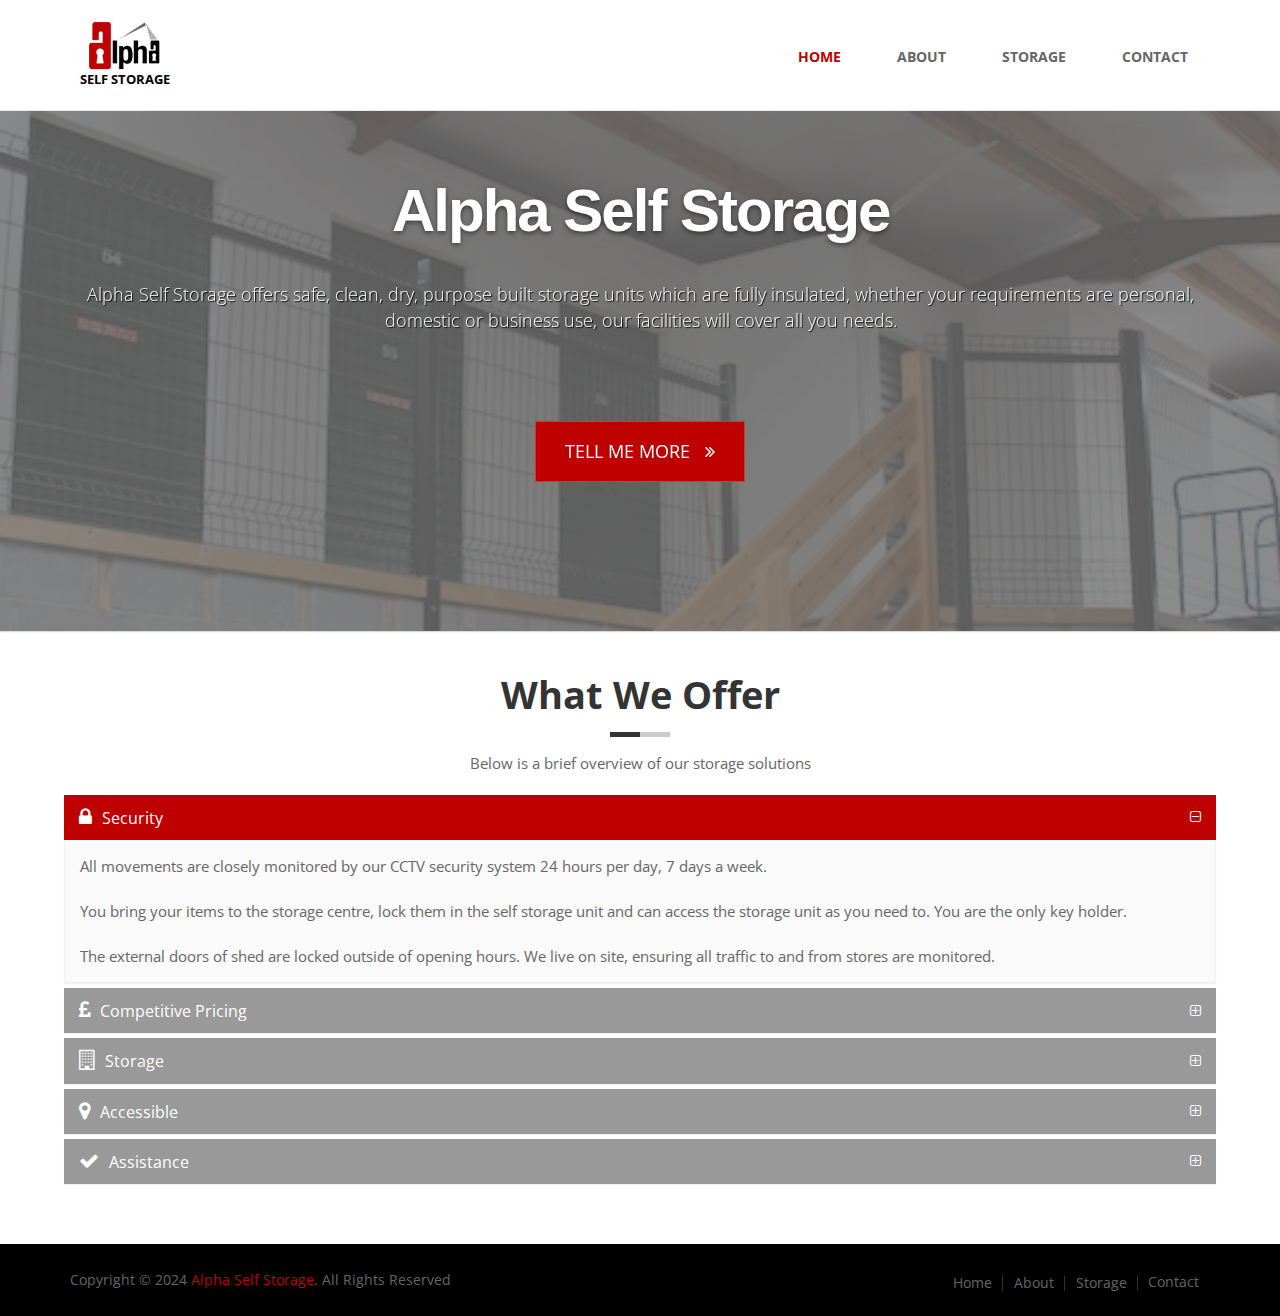
<file: index.html>
<!DOCTYPE html>
<!--[if IE 9]> <html lang="en" class="ie9"> <![endif]-->
<!--[if IE 8]> <html lang="en" class="ie8"> <![endif]-->
<!--[if !IE]><!-->
<html lang="en">
<!--<![endif]-->

<head>
	<meta charset="utf-8">
    <title>Secure and Affordable Self Storage | Alpha Self Storage</title>
    <meta name="description" content="Explore Alpha Self Storage for secure, clean, and fully insulated storage units. Perfect for personal, domestic, or business use. Located in Carryduff, Belfast.">

    <!-- Keywords -->
    <meta name="keywords" content="self storage, secure storage, fully insulated units, personal storage, business storage, affordable storage, Alpha Self Storage, Belfast, Carryduff, Antrim, Down">

	<!-- Mobile Meta -->
	<meta name="viewport" content="width=device-width, initial-scale=1.0">

	<!-- Favicon -->
	<link rel="shortcut icon" href="images/favicon.ico">

	<!-- Web Fonts -->
  <link rel="preconnect" href="https://fonts.googleapis.com">
  <link rel="preconnect" href="https://fonts.gstatic.com" crossorigin>
  <link href="https://fonts.googleapis.com/css2?family=Open+Sans:ital,wght@0,300;0,400;0,700;1,400;1,700&display=swap" rel="stylesheet">

	<!-- Bootstrap core CSS -->
	<link href="bootstrap/css/bootstrap.min.css" rel="stylesheet">

	<!-- Font Awesome CSS -->
	<link href="fonts/font-awesome/css/font-awesome.min.css" rel="stylesheet">

	<!-- Fontello CSS -->
	<link href="fonts/fontello/css/fontello.css" rel="stylesheet">

	<!-- Plugins -->
	<link href="plugins/rs-plugin/css/settings.css" media="screen" rel="stylesheet">
	<link href="plugins/rs-plugin/css/extralayers.css" media="screen" rel="stylesheet">
	<link href="plugins/magnific-popup/magnific-popup.css" rel="stylesheet">
	<link href="css/animations.css" rel="stylesheet">
	<link href="plugins/owl-carousel/owl.carousel.css" rel="stylesheet">

	<!-- iDea core CSS file -->
	<link href="css/style.css" rel="stylesheet">

	<!-- Color Scheme (In order to change the color scheme, replace the red.css with the color scheme that you prefer)-->
	<link href="css/skins/red.css" rel="stylesheet">

	<!-- Custom css -->
	<!-- <link href="css/custom.css" rel="stylesheet"> -->
	
	
	<!-- HTML5 shim and Respond.js for IE8 support of HTML5 elements and media queries -->
	<!--[if lt IE 9]>
			<script src="https://oss.maxcdn.com/html5shiv/3.7.2/html5shiv.min.js"></script>
			<script src="https://oss.maxcdn.com/respond/1.4.2/respond.min.js"></script>
		<![endif]-->
</head>

<!-- body classes:
			"boxed": boxed layout mode e.g. <body class="boxed">
			"pattern-1 ... pattern-9": background patterns for boxed layout mode e.g. <body class="boxed pattern-1">
	-->

<body class="front no-trans">

	<!-- page wrapper start -->
	<!-- ================ -->
	<div class="page-wrapper">

		<!-- header start classes:
				fixed: fixed navigation mode (sticky menu) e.g. <header class="header fixed clearfix">
				 dark: dark header version e.g. <header class="header dark clearfix">
			================ -->
		<header class="header fixed clearfix">
			<div class="container">
				<div class="row">
					<div class="col-md-3">

						<!-- header-left start -->
						<!-- ================ -->
						<div class="header-left clearfix">

							<!-- logo -->
							<div class="logo">
								<a href="index.html">
									<img id="logo" src="images/logo.png" alt="iDea">
								</a>
							</div>
							<div class="site-slogan">
								Self Storage
							</div>

						</div>
						<!-- header-left end -->

					</div>
					<div class="col-md-9">

						<!-- header-right start -->
						<!-- ================ -->
						<div class="header-right clearfix">

							<!-- main-navigation start -->
							<!-- ================ -->
							<div class="main-navigation animated">

								<!-- navbar start -->
								<!-- ================ -->
								<nav class="navbar navbar-default" role="navigation">
									<div class="container-fluid">

										<!-- Toggle get grouped for better mobile display -->
										<div class="navbar-header">
											<button type="button" class="navbar-toggle" data-toggle="collapse" data-target="#navbar-collapse-1">
												<span class="sr-only">Toggle navigation</span>
												<span class="icon-bar"></span>
												<span class="icon-bar"></span>
												<span class="icon-bar"></span>
											</button>
										</div>

										<!-- Collect the nav links, forms, and other content for toggling -->
										<div class="collapse navbar-collapse" id="navbar-collapse-1">
											<ul class="nav navbar-nav navbar-right">
												<li class="active">
													<a href="index.html">Home</a>
												</li>
												<li>
													<a href="about.html">About</a>
												</li>
												<!-- mega-menu start -->
												<li>
													<a href="storage.html">Storage</a>
												</li>
												<!-- mega-menu end -->
												<!-- mega-menu start -->
												<li>
													<a href="contact.html">Contact</a>
												</li>
											</ul>
										</div>

									</div>
								</nav>
								<!-- navbar end -->

							</div>
							<!-- main-navigation end -->

						</div>
						<!-- header-right end -->

					</div>
				</div>
			</div>
		</header>
		<!-- header end -->

		<!-- banner start -->
		<!-- ================ -->
		<div class="banner">

			<!-- slideshow start -->
			<!-- ================ -->
			<div class="slideshow white-bg">

				<!-- slider revolution start -->
				<!-- ================ -->
				<div class="slider-banner-container">
					<div class="slider-banner-2 bullets-with-bg">
						<ul>
							<!-- slide 1 start -->
							<li data-transition="fade" data-slotamount="7" data-masterspeed="1000" data-saveperformance="on" data-title="Slide 1">

								<!-- main image -->
								<img src="images/gallery-1.webp" alt="slidebg1" data-bgposition="center top" data-bgfit="cover" data-bgrepeat="no-repeat">

								<!-- Translucent background -->
								<div class="tp-caption dark-translucent-bg" data-x="center" data-y="bottom" data-speed="800" data-start="0" style="background-color:rgba(0,0,0,0.5);">
								</div>

								<!-- LAYER NR. 1 -->
								<div class="tp-caption very_large_text sfl tp-resizeme" data-x="center" data-y="70" data-speed="600" data-start="0" data-end="10000" data-endspeed="600">Alpha Self Storage
								</div>

								<!-- LAYER NR. 2 -->
								<div class="tp-caption small_thin_white sfr text-center tp-resizeme" data-x="center" data-y="170" data-speed="600" data-start="0" data-end="10000" data-endspeed="600">Alpha Self Storage offers safe, clean, dry, purpose built storage units which are fully insulated, whether your requirements are personal,
									<br/>domestic or business use, our facilities will cover all you needs.
								</div>

								<!-- LAYER NR. 3 -->
								<div class="tp-caption tp-resizeme sfl" data-x="center" data-y="300" data-speed="600" data-start="0" data-end="10000" data-endspeed="600"><a href="about.html" class="btn btn-default btn-lg">Tell Me More <i class="fa fa-angle-double-right pl-10"></i></a>
								</div>

							</li>
							<!-- slide 1 end -->

							<!-- slide 2 start -->
							<li data-transition="fade" data-slotamount="7" data-masterspeed="1000" data-saveperformance="on" data-title="Slide 2">

								<!-- main image -->
								<img src="images/gallery-2.webp" alt="slidebg1" data-bgposition="center top" data-bgfit="cover" data-bgrepeat="no-repeat">

								<!-- Translucent background -->
								<div class="tp-caption dark-translucent-bg" data-x="center" data-y="bottom" data-speed="800" data-start="0" style="background-color:rgba(0,0,0,0.5);">
								</div>

								<!-- LAYER NR. 1 -->
								<div class="tp-caption very_large_text sfl tp-resizeme" data-x="center" data-y="70" data-speed="600" data-start="0" data-end="10000" data-endspeed="600">A cost effective solution.
								</div>

								<!-- LAYER NR. 2 -->
								<div class="tp-caption sfr small_thin_white text-center tp-resizeme" data-x="center" data-y="170" data-speed="600" data-start="0" data-end="10000" data-endspeed="600">You might be surprised just how many people use self storage nowadays, whether you are decorating your property,
									<br/>stuck between house moves or if you are looking to get the use of your garage or just fancy a big clear out of all your
									<br/>clutter – Self Storage is a flexible, convenient and surprisingly affordable solution.
								</div>

								<!-- LAYER NR. 3 -->
								<div class="tp-caption sfl tp-resizeme" data-x="center" data-y="300" data-speed="600" data-start="0" data-end="10000" data-endspeed="600"><a href="storage.html" class="btn btn-default btn-lg">Tell Me More <i class="fa fa-angle-double-right pl-10"></i></a>
								</div>

							</li>
							<!-- slide 2 end -->

						</ul>
					</div>
				</div>
				<!-- slider revolution end -->

			</div>
			<!-- slideshow end -->

		</div>
		<!-- banner end -->

		<!-- page-top start-->
		<!-- ================ -->
		<div class="page-top object-non-visible" data-animation-effect="fadeInUpSmall" data-effect-delay="100">
			<div class="container">
				<div class="row">
					<div class="col-md-12">
						<h1 class="text-center title">What We Offer</h1>
						<div class="separator"></div>
						<p class="text-center">Below is a brief overview of our storage solutions</p>
						<div class="row grid-space-10">
							<div class="panel-group" id="accordion">
								<div class="panel panel-default">
									<div class="panel-heading">
										<h4 class="panel-title">
											<a data-toggle="collapse" data-parent="#accordion" href="#collapseOne">
												<i class="fa fa-lock"></i>Security
											</a>
										</h4>
									</div>
									<div id="collapseOne" class="panel-collapse collapse in">
										<div class="panel-body">
											All movements are closely monitored by our CCTV security system 24 hours per day, 7 days a week.
											<br/>
											<br/> You bring your items to the storage centre, lock them in the self storage unit and can access the storage unit as you need to. You are the only key holder.
											<br/>
											<br/> The external doors of shed are locked outside of opening hours. We live on site, ensuring all traffic to and from stores are monitored.
										</div>
									</div>
								</div>
								<div class="panel panel-default">
									<div class="panel-heading">
										<h4 class="panel-title">
											<a data-toggle="collapse" data-parent="#accordion" href="#collapseTwo" class="collapsed">
												<i class="fa fa-gbp"></i>Competitive Pricing
											</a>
										</h4>
									</div>
									<div id="collapseTwo" class="panel-collapse collapse">
										<div class="panel-body">
											We have a range of storage options available, for terms and prices to suit your needs.
											<br/>
											<br/> Long or short term contracts are available, starting from 1 month.
											<br/>
											<br/> At Alpha Self Storage, we off stores from 28 sq. ft. – 3000 sq. ft. and prices ranging from £40 per month.
											<br/>
											<br/> Please <a href="storage.html">visit our storage page</a> for approximate costs, however, we have other size and price options available. Please contact 07808204209 and ask John for a quote.
										</div>
									</div>
								</div>
								<div class="panel panel-default">
									<div class="panel-heading">
										<h4 class="panel-title">
											<a data-toggle="collapse" data-parent="#accordion" href="#collapseThree" class="collapsed">
												<i class="fa fa-building-o"></i>Storage
											</a>
										</h4>
									</div>
									<div id="collapseThree" class="panel-collapse collapse">
										<div class="panel-body">
											The content of your unit is up to you, whether it is for private, personal or business use. Your unit can be used to store furniture, documents, household contents, or office equipment. All of which you can store securely, but access when you need to.
											<br/>
											<br/> All our sheds have either spray on insulation, or Light Insulated Sandwich Panel insulation. This ensures your goods will be protected from damp, and will come out of storage in same condition as when you put them in.
											<br/>
											<br/> Alpha Self Storage offers dry and secure storage, with competitive prices, where we try to be flexible and helpful.
											<br/>
											<br/> We aim to have a storage service, which is tailored to meet your needs, delivered in a friendly manner.
											<br/>
											<br/>
											<h3>Storage Tips</h3>
											<ul>
												<li>Use good quality storage boxes</li>
												<li>Use uniform box sizes, which helps with stacking and keeping unit tidy</li>
												<li>Fill boxes to capacity, as partially full or bulging boxes may tip or collapse</li>
												<li>Tape up your boxes, as it strengthens them</li>
												<li>Leave space between stacked boxes to allow air flow, keeping items dry</li>
												<li>Pack heavy items into small boxes so they're easy to lift</li>
												<li>Label or number boxes so it's easier to find your things when taking items out</li>
												<li>Protect your fragile goods with bubble wrap or tissue paper</li>
												<li>Place heavy or bulky items in the unit first to provide a good stacking base</li>
												<li>If storing business documents use airtight containers if possible</li>
												<li>Plan your storage space - put items that you need to get to most often near the front, close to the door</li>
												<li>Do not place heavy items on sofas or mattresses</li>
												<li>Place a protective cover over your soft furnishings</li>
												<li>Leave refrigerator or freezer doors open for ventilation when in storage</li>
												<li>Ensure water is drained and removed from appliances</li>
										</div>
									</div>
								</div>
								<div class="panel panel-default">
									<div class="panel-heading">
										<h4 class="panel-title">
											<a data-toggle="collapse" data-parent="#accordion" href="#collapseFourth" class="collapsed">
												<i class="fa fa-map-marker"></i>Accessible
											</a>
										</h4>
									</div>
									<div id="collapseFourth" class="panel-collapse collapse">
										<div class="panel-body">
											Our storage units offer free parking
											<br/>
											<br/> We have a convenient location, close to Belfast and Lisburn City Centre.
											<br/>
											<br/> Access is 6 days per week. Monday – Friday 9am -6pm, Saturday 9am – 12 Noon, or by appointment.
											<br/>
											<br/> If you need access to your storage unit outside opening hours, please contact John on 07808204209 and we will try our best to accommodate you.
											<br/>
											<br/> All our sheds have electronic roller doors for easy access.
											<br/>
											<br/>
										</div>
									</div>
								</div>
								<div class="panel panel-default">
									<div class="panel-heading">
										<h4 class="panel-title">
											<a data-toggle="collapse" data-parent="#accordion" href="#collapseFifth" class="collapsed">
												<i class="fa fa-check"></i>Assistance
											</a>
										</h4>
									</div>
									<div id="collapseFifth" class="panel-collapse collapse">
										<div class="panel-body">
											We are a family run business, and live on site.
											<br/>
											<br/> We endeavour to be of assistance to you, and make your storage experience a stress free one.
											<br/>
											<br/> We provide free use of pallet lifter and trolleys which are located in entrance of shed.
											<br/>
											<br/> If you require any further assistance, just ask!
										</div>
									</div>
								</div>
							</div>
						</div>
					</div>
				</div>
			</div>
		</div>
		<!-- page-top end -->


		<!-- .subfooter start -->
		<!-- ================ -->
		<div class="subfooter">
			<div class="container">
				<div class="row">
					<div class="col-md-6">
						<p>Copyright © 2024 <a target="_blank" href="#">Alpha Self Storage</a>. All Rights Reserved</p>
					</div>
					<div class="col-md-6">
						<nav class="navbar navbar-default" role="navigation">
							<!-- Toggle get grouped for better mobile display -->
							<div class="navbar-header">
								<button type="button" class="navbar-toggle" data-toggle="collapse" data-target="#navbar-collapse-2">
									<span class="sr-only">Toggle navigation</span>
									<span class="icon-bar"></span>
									<span class="icon-bar"></span>
									<span class="icon-bar"></span>
								</button>
							</div>
							<div class="collapse navbar-collapse" id="navbar-collapse-2">
								<ul class="nav navbar-nav">
									<li><a href="index.html">Home</a></li>
									<li><a href="about.html">About</a></li>
									<li><a href="storage.html">Storage</a></li>
									<li><a href="contact.html">Contact</a></li>
								</ul>
							</div>
						</nav>
					</div>
				</div>
			</div>
		</div>
		<!-- .subfooter end -->

		</footer>
		<!-- footer end -->

	</div>
	<!-- page-wrapper end -->

	<!-- JavaScript files placed at the end of the document so the pages load faster
		================================================== -->
	<!-- Jquery and Bootstap core js files -->
	<script type="text/javascript" src="plugins/jquery.min.js"></script>
	<script type="text/javascript" src="bootstrap/js/bootstrap.min.js"></script>

	<!-- Modernizr javascript -->
	<script type="text/javascript" src="plugins/modernizr.js"></script>

	<!-- jQuery REVOLUTION Slider  -->
	<script type="text/javascript" src="plugins/rs-plugin/js/jquery.themepunch.tools.min.js"></script>
	<script type="text/javascript" src="plugins/rs-plugin/js/jquery.themepunch.revolution.min.js"></script>

	<!-- Isotope javascript -->
	<script type="text/javascript" src="plugins/isotope/isotope.pkgd.min.js"></script>

	<!-- Owl carousel javascript -->
	<script type="text/javascript" src="plugins/owl-carousel/owl.carousel.js"></script>

	<!-- Magnific Popup javascript -->
	<script type="text/javascript" src="plugins/magnific-popup/jquery.magnific-popup.min.js"></script>

	<!-- Appear javascript -->
	<script type="text/javascript" src="plugins/jquery.appear.js"></script>

	<!-- Count To javascript -->
	<script type="text/javascript" src="plugins/jquery.countTo.js"></script>

	<!-- Parallax javascript -->
	<script src="plugins/jquery.parallax-1.1.3.js"></script>

	<!-- Contact form -->
	<script src="plugins/jquery.validate.js"></script>

	<!-- Initialization of Plugins -->
	<script type="text/javascript" src="js/template.js"></script>

	<!-- Custom Scripts -->
	<script type="text/javascript" src="js/custom.js"></script>

</body>

</html>
</file>
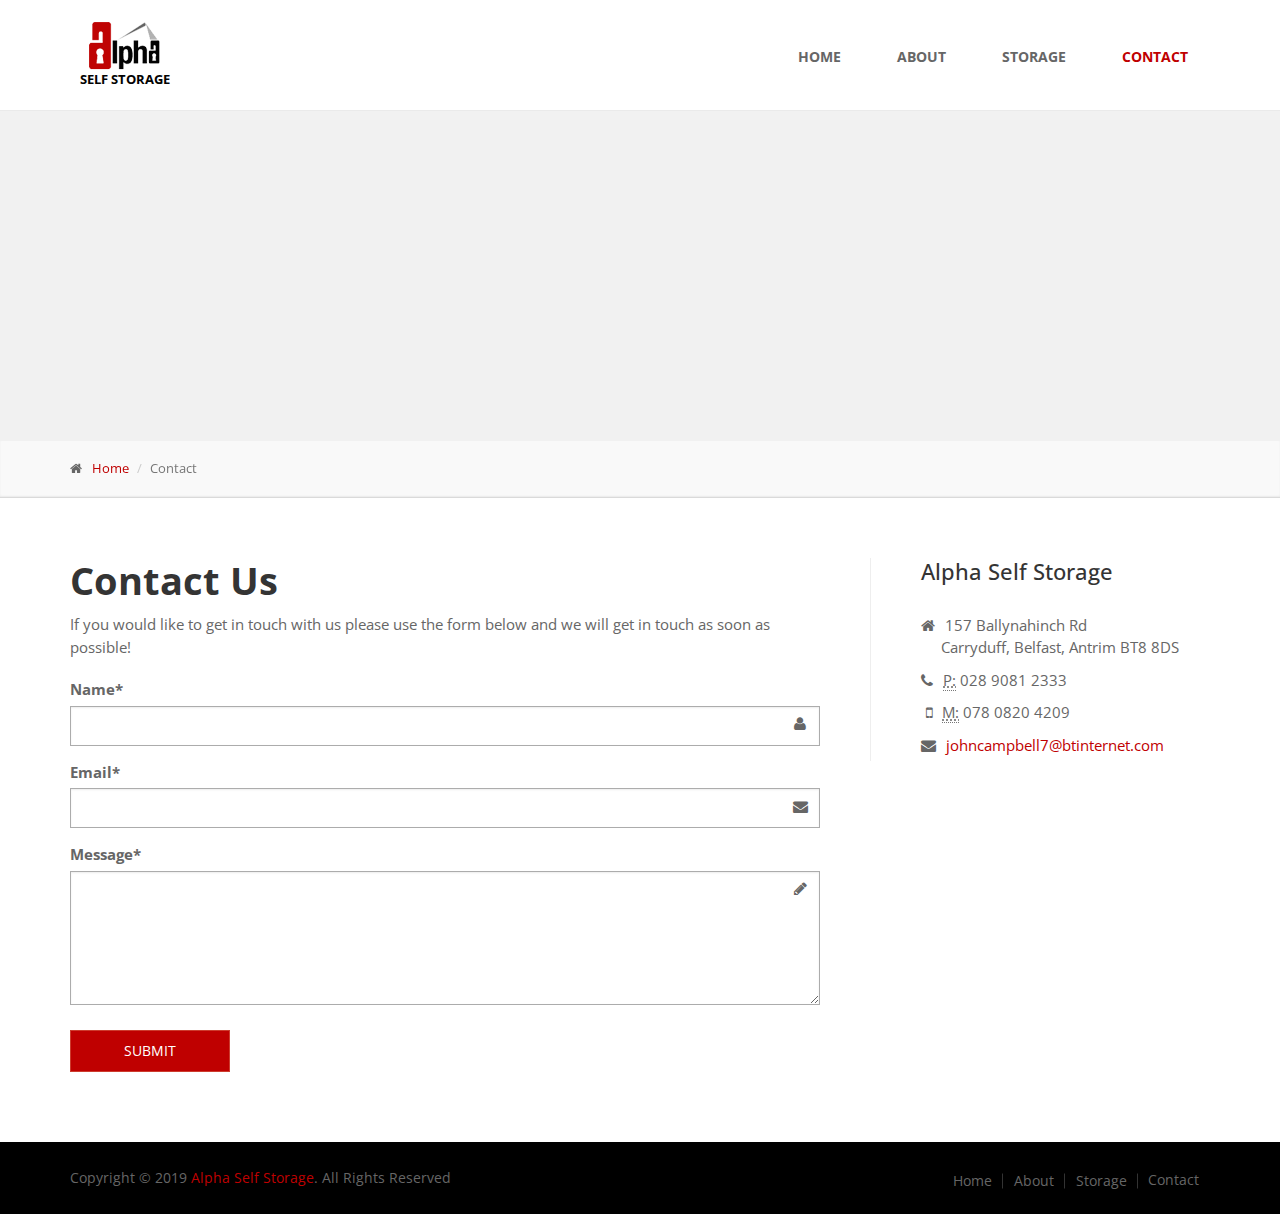
<file: _contact.html>
<!DOCTYPE html>
<!--[if IE 9]> <html lang="en" class="ie9"> <![endif]-->
<!--[if IE 8]> <html lang="en" class="ie8"> <![endif]-->
<!--[if !IE]><!-->
<html lang="en">
<!--<![endif]-->
	<head>
		<meta charset="utf-8">
		<title>Alpha Self Storage</title>
		<meta name="description" content="Alpha Self Storage - Alpha Self Storage offers safe, clean, dry, purpose built storage units which are fully insulated, whether your requirements are personal, domestic or business use, our facilities will cover all you needs.">

		<!-- Mobile Meta -->
		<meta name="viewport" content="width=device-width, initial-scale=1.0">

		<!-- Favicon -->
		<link rel="shortcut icon" href="images/favicon.ico">

		<!-- Web Fonts -->
		<link href='http://fonts.googleapis.com/css?family=Open+Sans:400italic,700italic,400,700,300&amp;subset=latin,latin-ext' rel='stylesheet' type='text/css'>
		<link href='http://fonts.googleapis.com/css?family=PT+Serif' rel='stylesheet' type='text/css'>

		<!-- Bootstrap core CSS -->
		<link href="bootstrap/css/bootstrap.css" rel="stylesheet">

		<!-- Font Awesome CSS -->
		<link href="fonts/font-awesome/css/font-awesome.css" rel="stylesheet">

		<!-- Fontello CSS -->
		<link href="fonts/fontello/css/fontello.css" rel="stylesheet">

		<!-- Plugins -->
		<link href="plugins/rs-plugin/css/settings.css" media="screen" rel="stylesheet">
		<link href="plugins/rs-plugin/css/extralayers.css" media="screen" rel="stylesheet">
		<link href="plugins/magnific-popup/magnific-popup.css" rel="stylesheet">
		<link href="css/animations.css" rel="stylesheet">
		<link href="plugins/owl-carousel/owl.carousel.css" rel="stylesheet">

		<!-- iDea core CSS file -->
		<link href="css/style.css" rel="stylesheet">

		<!-- Color Scheme (In order to change the color scheme, replace the red.css with the color scheme that you prefer)-->
		<link href="css/skins/red.css" rel="stylesheet">

		<!-- Custom css -->
		<link href="css/custom.css" rel="stylesheet">
		
			
		<!-- HTML5 shim and Respond.js for IE8 support of HTML5 elements and media queries -->
		<!--[if lt IE 9]>
			<script src="https://oss.maxcdn.com/html5shiv/3.7.2/html5shiv.min.js"></script>
			<script src="https://oss.maxcdn.com/respond/1.4.2/respond.min.js"></script>
		<![endif]-->
	</head>

	<!-- body classes:
			"boxed": boxed layout mode e.g. <body class="boxed">
			"pattern-1 ... pattern-9": background patterns for boxed layout mode e.g. <body class="boxed pattern-1">
	-->
	<body class="front no-trans">

		<!-- page wrapper start -->
		<!-- ================ -->
		<div class="page-wrapper">

			<!-- header start classes:
				fixed: fixed navigation mode (sticky menu) e.g. <header class="header fixed clearfix">
				 dark: dark header version e.g. <header class="header dark clearfix">
			================ -->
			<header class="header fixed clearfix">
				<div class="container">
					<div class="row">
						<div class="col-md-3">

							<!-- header-left start -->
							<!-- ================ -->
							<div class="header-left clearfix">

								<!-- logo -->
								<div class="logo">
									<a href="index.html"><img id="logo" src="images/logo.png" alt="iDea"></a>
								</div>
								<div class="site-slogan">
									Self Storage
								</div>

							</div>
							<!-- header-left end -->

						</div>
						<div class="col-md-9">

							<!-- header-right start -->
							<!-- ================ -->
							<div class="header-right clearfix">

								<!-- main-navigation start -->
								<!-- ================ -->
								<div class="main-navigation animated">

									<!-- navbar start -->
									<!-- ================ -->
									<nav class="navbar navbar-default" role="navigation">
										<div class="container-fluid">

											<!-- Toggle get grouped for better mobile display -->
											<div class="navbar-header">
												<button type="button" class="navbar-toggle" data-toggle="collapse" data-target="#navbar-collapse-1">
													<span class="sr-only">Toggle navigation</span>
													<span class="icon-bar"></span>
													<span class="icon-bar"></span>
													<span class="icon-bar"></span>
												</button>
											</div>

											<!-- Collect the nav links, forms, and other content for toggling -->
											<div class="collapse navbar-collapse" id="navbar-collapse-1">
												<ul class="nav navbar-nav navbar-right">
													<li>
														<a href="index.html">Home</a>
													</li>
													<li>
														<a href="about.html">About</a>
													</li>
													<li>
														<a href="storage.html">Storage</a>
													</li>
													<li class="active">
														<a href="contact.html">Contact</a>
													</li>
												</ul>
											</div>

										</div>
									</nav>
									<!-- navbar end -->

								</div>
								<!-- main-navigation end -->

							</div>
							<!-- header-right end -->

						</div>
					</div>
				</div>
			</header>
			<!-- header end -->


			<!-- header-top start (Add "dark" class to .header-top in order to enable dark header-top e.g <div class="header-top dark">) -->
			<!-- ================ -->

			<!-- header-top end -->

			<!-- header start classes:
				fixed: fixed navigation mode (sticky menu) e.g. <header class="header fixed clearfix">
				 dark: dark header version e.g. <header class="header dark clearfix">
			================ -->

			<!-- header end -->

			<!-- banner start -->
			<!-- ================ -->
			<div class="banner">
				<!-- google maps start -->
				<iframe src="https://www.google.com/maps/embed?pb=!1m18!1m12!1m3!1d4633.8954336711995!2d-5.896959499999979!3d54.4991458!2m3!1f0!2f0!3f0!3m2!1i1024!2i768!4f13.1!3m3!1m2!1s0x48610e52eb852dd1%3A0x7ce7f204c33f1db7!2s155+Ballynahinch+Rd%2C+Carryduff%2C+Belfast%2C+Castlereagh+BT8+8DS!5e0!3m2!1sen!2suk!4v1443035202195" width="100%" height="380px" frameborder="0" style="border:0" allowfullscreen></iframe>
				<!-- <div id="map-canvas" style="position: relative; overflow: hidden; transform: translateZ(0px); background-color: rgb(229, 227, 223);"><div class="gm-style" style="position: absolute; left: 0px; top: 0px; overflow: hidden; width: 100%; height: 100%; z-index: 0;"><div style="position: absolute; left: 0px; top: 0px; overflow: hidden; width: 100%; height: 100%; z-index: 0; cursor: url(https://maps.gstatic.com/mapfiles/openhand_8_8.cur) 8 8, default;"><div style="position: absolute; left: 0px; top: 0px; z-index: 1; width: 100%; transform-origin: 0px 0px 0px; transform: matrix(1, 0, 0, 1, 0, 0);"><div style="transform: translateZ(0px); position: absolute; left: 0px; top: 0px; z-index: 100; width: 100%;"><div style="position: absolute; left: 0px; top: 0px; z-index: 0;"><div aria-hidden="true" style="position: absolute; left: 0px; top: 0px; z-index: 1; visibility: inherit;"><div style="width: 256px; height: 256px; transform: translateZ(0px); position: absolute; left: 328px; top: 12px;"></div><div style="width: 256px; height: 256px; transform: translateZ(0px); position: absolute; left: 72px; top: 12px;"></div><div style="width: 256px; height: 256px; transform: translateZ(0px); position: absolute; left: 328px; top: -244px;"></div><div style="width: 256px; height: 256px; transform: translateZ(0px); position: absolute; left: 328px; top: 268px;"></div><div style="width: 256px; height: 256px; transform: translateZ(0px); position: absolute; left: 584px; top: 12px;"></div><div style="width: 256px; height: 256px; transform: translateZ(0px); position: absolute; left: 72px; top: 268px;"></div><div style="width: 256px; height: 256px; transform: translateZ(0px); position: absolute; left: 72px; top: -244px;"></div><div style="width: 256px; height: 256px; transform: translateZ(0px); position: absolute; left: 584px; top: -244px;"></div><div style="width: 256px; height: 256px; transform: translateZ(0px); position: absolute; left: 584px; top: 268px;"></div><div style="width: 256px; height: 256px; transform: translateZ(0px); position: absolute; left: 840px; top: 12px;"></div><div style="width: 256px; height: 256px; transform: translateZ(0px); position: absolute; left: -184px; top: 12px;"></div><div style="width: 256px; height: 256px; transform: translateZ(0px); position: absolute; left: -184px; top: -244px;"></div><div style="width: 256px; height: 256px; transform: translateZ(0px); position: absolute; left: 840px; top: -244px;"></div><div style="width: 256px; height: 256px; transform: translateZ(0px); position: absolute; left: -184px; top: 268px;"></div><div style="width: 256px; height: 256px; transform: translateZ(0px); position: absolute; left: 840px; top: 268px;"></div></div></div></div><div style="transform: translateZ(0px); position: absolute; left: 0px; top: 0px; z-index: 101; width: 100%;"></div><div style="transform: translateZ(0px); position: absolute; left: 0px; top: 0px; z-index: 102; width: 100%;"></div><div style="transform: translateZ(0px); position: absolute; left: 0px; top: 0px; z-index: 103; width: 100%;"><div style="position: absolute; left: 0px; top: 0px; z-index: -1;"><div aria-hidden="true" style="position: absolute; left: 0px; top: 0px; z-index: 1; visibility: inherit;"><div style="width: 256px; height: 256px; overflow: hidden; transform: translateZ(0px); position: absolute; left: 328px; top: 12px;"></div><div style="width: 256px; height: 256px; overflow: hidden; transform: translateZ(0px); position: absolute; left: 72px; top: 12px;"></div><div style="width: 256px; height: 256px; overflow: hidden; transform: translateZ(0px); position: absolute; left: 328px; top: -244px;"></div><div style="width: 256px; height: 256px; overflow: hidden; transform: translateZ(0px); position: absolute; left: 328px; top: 268px;"></div><div style="width: 256px; height: 256px; overflow: hidden; transform: translateZ(0px); position: absolute; left: 584px; top: 12px;"></div><div style="width: 256px; height: 256px; overflow: hidden; transform: translateZ(0px); position: absolute; left: 72px; top: 268px;"></div><div style="width: 256px; height: 256px; overflow: hidden; transform: translateZ(0px); position: absolute; left: 72px; top: -244px;"></div><div style="width: 256px; height: 256px; overflow: hidden; transform: translateZ(0px); position: absolute; left: 584px; top: -244px;"></div><div style="width: 256px; height: 256px; overflow: hidden; transform: translateZ(0px); position: absolute; left: 584px; top: 268px;"></div><div style="width: 256px; height: 256px; overflow: hidden; transform: translateZ(0px); position: absolute; left: 840px; top: 12px;"></div><div style="width: 256px; height: 256px; overflow: hidden; transform: translateZ(0px); position: absolute; left: -184px; top: 12px;"></div><div style="width: 256px; height: 256px; overflow: hidden; transform: translateZ(0px); position: absolute; left: -184px; top: -244px;"></div><div style="width: 256px; height: 256px; overflow: hidden; transform: translateZ(0px); position: absolute; left: 840px; top: -244px;"></div><div style="width: 256px; height: 256px; overflow: hidden; transform: translateZ(0px); position: absolute; left: -184px; top: 268px;"></div><div style="width: 256px; height: 256px; overflow: hidden; transform: translateZ(0px); position: absolute; left: 840px; top: 268px;"></div></div></div><div style="width: 22px; height: 40px; overflow: hidden; position: absolute; left: 493px; top: 185px; z-index: 225; animation-duration: 500ms; animation-iteration-count: 1; animation-name: _gm9050;"><img src="https://maps.gstatic.com/mapfiles/api-3/images/spotlight-poi_hdpi.png" draggable="false" style="position: absolute; left: 0px; top: 0px; width: 22px; height: 40px; -webkit-user-select: none; border: 0px; padding: 0px; margin: 0px;"></div></div><div style="position: absolute; left: 0px; top: 0px; z-index: 0;"><div aria-hidden="true" style="position: absolute; left: 0px; top: 0px; z-index: 1; visibility: inherit;"><div style="transform: translateZ(0px); position: absolute; left: 840px; top: 12px; width: 256px; height: 256px; transition: opacity 200ms ease-out;"><img src="https://mts0.googleapis.com/vt?pb=!1m4!1m3!1i12!2i2074!3i1529!2m3!1e0!2sm!3i317148484!3m9!2sen-US!3sUS!5e18!12m1!1e47!12m3!1e37!2m1!1ssmartmaps!4e0!5m1!5f2" draggable="false" style="-webkit-user-select: none; border: 0px; padding: 0px; margin: 0px; width: 256px; height: 256px;"></div><div style="transform: translateZ(0px); position: absolute; left: 328px; top: 268px; width: 256px; height: 256px; transition: opacity 200ms ease-out;"><img src="https://mts0.googleapis.com/vt?pb=!1m4!1m3!1i12!2i2072!3i1530!2m3!1e0!2sm!3i317163608!3m9!2sen-US!3sUS!5e18!12m1!1e47!12m3!1e37!2m1!1ssmartmaps!4e0!5m1!5f2" draggable="false" style="-webkit-user-select: none; border: 0px; padding: 0px; margin: 0px; width: 256px; height: 256px;"></div><div style="transform: translateZ(0px); position: absolute; left: 328px; top: -244px; width: 256px; height: 256px; transition: opacity 200ms ease-out;"><img src="https://mts0.googleapis.com/vt?pb=!1m4!1m3!1i12!2i2072!3i1528!2m3!1e0!2sm!3i317163608!3m9!2sen-US!3sUS!5e18!12m1!1e47!12m3!1e37!2m1!1ssmartmaps!4e0!5m1!5f2" draggable="false" style="-webkit-user-select: none; border: 0px; padding: 0px; margin: 0px; width: 256px; height: 256px;"></div><div style="transform: translateZ(0px); position: absolute; left: 328px; top: 12px; width: 256px; height: 256px; transition: opacity 200ms ease-out;"><img src="https://mts0.googleapis.com/vt?pb=!1m4!1m3!1i12!2i2072!3i1529!2m3!1e0!2sm!3i317163608!3m9!2sen-US!3sUS!5e18!12m1!1e47!12m3!1e37!2m1!1ssmartmaps!4e0!5m1!5f2" draggable="false" style="-webkit-user-select: none; border: 0px; padding: 0px; margin: 0px; width: 256px; height: 256px;"></div><div style="transform: translateZ(0px); position: absolute; left: -184px; top: 12px; width: 256px; height: 256px; transition: opacity 200ms ease-out;"><img src="https://mts0.googleapis.com/vt?pb=!1m4!1m3!1i12!2i2070!3i1529!2m3!1e0!2sm!3i317153526!3m9!2sen-US!3sUS!5e18!12m1!1e47!12m3!1e37!2m1!1ssmartmaps!4e0!5m1!5f2" draggable="false" style="-webkit-user-select: none; border: 0px; padding: 0px; margin: 0px; width: 256px; height: 256px;"></div><div style="transform: translateZ(0px); position: absolute; left: 584px; top: -244px; width: 256px; height: 256px; transition: opacity 200ms ease-out;"><img src="https://mts1.googleapis.com/vt?pb=!1m4!1m3!1i12!2i2073!3i1528!2m3!1e0!2sm!3i317163608!3m9!2sen-US!3sUS!5e18!12m1!1e47!12m3!1e37!2m1!1ssmartmaps!4e0!5m1!5f2" draggable="false" style="-webkit-user-select: none; border: 0px; padding: 0px; margin: 0px; width: 256px; height: 256px;"></div><div style="transform: translateZ(0px); position: absolute; left: -184px; top: -244px; width: 256px; height: 256px; transition: opacity 200ms ease-out;"><img src="https://mts0.googleapis.com/vt?pb=!1m4!1m3!1i12!2i2070!3i1528!2m3!1e0!2sm!3i317153526!3m9!2sen-US!3sUS!5e18!12m1!1e47!12m3!1e37!2m1!1ssmartmaps!4e0!5m1!5f2" draggable="false" style="-webkit-user-select: none; border: 0px; padding: 0px; margin: 0px; width: 256px; height: 256px;"></div><div style="transform: translateZ(0px); position: absolute; left: 840px; top: -244px; width: 256px; height: 256px; transition: opacity 200ms ease-out;"><img src="https://mts0.googleapis.com/vt?pb=!1m4!1m3!1i12!2i2074!3i1528!2m3!1e0!2sm!3i317150645!3m9!2sen-US!3sUS!5e18!12m1!1e47!12m3!1e37!2m1!1ssmartmaps!4e0!5m1!5f2" draggable="false" style="-webkit-user-select: none; border: 0px; padding: 0px; margin: 0px; width: 256px; height: 256px;"></div><div style="transform: translateZ(0px); position: absolute; left: 72px; top: 12px; width: 256px; height: 256px; transition: opacity 200ms ease-out;"><img src="https://mts1.googleapis.com/vt?pb=!1m4!1m3!1i12!2i2071!3i1529!2m3!1e0!2sm!3i317163608!3m9!2sen-US!3sUS!5e18!12m1!1e47!12m3!1e37!2m1!1ssmartmaps!4e0!5m1!5f2" draggable="false" style="-webkit-user-select: none; border: 0px; padding: 0px; margin: 0px; width: 256px; height: 256px;"></div><div style="transform: translateZ(0px); position: absolute; left: -184px; top: 268px; width: 256px; height: 256px; transition: opacity 200ms ease-out;"><img src="https://mts0.googleapis.com/vt?pb=!1m4!1m3!1i12!2i2070!3i1530!2m3!1e0!2sm!3i317149204!3m9!2sen-US!3sUS!5e18!12m1!1e47!12m3!1e37!2m1!1ssmartmaps!4e0!5m1!5f2" draggable="false" style="-webkit-user-select: none; border: 0px; padding: 0px; margin: 0px; width: 256px; height: 256px;"></div><div style="transform: translateZ(0px); position: absolute; left: 840px; top: 268px; width: 256px; height: 256px; transition: opacity 200ms ease-out;"><img src="https://mts0.googleapis.com/vt?pb=!1m4!1m3!1i12!2i2074!3i1530!2m3!1e0!2sm!3i317145609!3m9!2sen-US!3sUS!5e18!12m1!1e47!12m3!1e37!2m1!1ssmartmaps!4e0!5m1!5f2" draggable="false" style="-webkit-user-select: none; border: 0px; padding: 0px; margin: 0px; width: 256px; height: 256px;"></div><div style="transform: translateZ(0px); position: absolute; left: 584px; top: 12px; width: 256px; height: 256px; transition: opacity 200ms ease-out;"><img src="https://mts1.googleapis.com/vt?pb=!1m4!1m3!1i12!2i2073!3i1529!2m3!1e0!2sm!3i317163608!3m9!2sen-US!3sUS!5e18!12m1!1e47!12m3!1e37!2m1!1ssmartmaps!4e0!5m1!5f2" draggable="false" style="-webkit-user-select: none; border: 0px; padding: 0px; margin: 0px; width: 256px; height: 256px;"></div><div style="transform: translateZ(0px); position: absolute; left: 72px; top: -244px; width: 256px; height: 256px; transition: opacity 200ms ease-out;"><img src="https://mts1.googleapis.com/vt?pb=!1m4!1m3!1i12!2i2071!3i1528!2m3!1e0!2sm!3i317163608!3m9!2sen-US!3sUS!5e18!12m1!1e47!12m3!1e37!2m1!1ssmartmaps!4e0!5m1!5f2" draggable="false" style="-webkit-user-select: none; border: 0px; padding: 0px; margin: 0px; width: 256px; height: 256px;"></div><div style="transform: translateZ(0px); position: absolute; left: 72px; top: 268px; width: 256px; height: 256px; transition: opacity 200ms ease-out;"><img src="https://mts1.googleapis.com/vt?pb=!1m4!1m3!1i12!2i2071!3i1530!2m3!1e0!2sm!3i317163608!3m9!2sen-US!3sUS!5e18!12m1!1e47!12m3!1e37!2m1!1ssmartmaps!4e0!5m1!5f2" draggable="false" style="-webkit-user-select: none; border: 0px; padding: 0px; margin: 0px; width: 256px; height: 256px;"></div><div style="transform: translateZ(0px); position: absolute; left: 584px; top: 268px; width: 256px; height: 256px; transition: opacity 200ms ease-out;"><img src="https://mts1.googleapis.com/vt?pb=!1m4!1m3!1i12!2i2073!3i1530!2m3!1e0!2sm!3i317163608!3m9!2sen-US!3sUS!5e18!12m1!1e47!12m3!1e37!2m1!1ssmartmaps!4e0!5m1!5f2" draggable="false" style="-webkit-user-select: none; border: 0px; padding: 0px; margin: 0px; width: 256px; height: 256px;"></div></div></div></div><div style="position: absolute; left: 0px; top: 0px; z-index: 2; width: 100%; height: 100%;"></div><div style="position: absolute; left: 0px; top: 0px; z-index: 3; width: 100%; transform-origin: 0px 0px 0px; transform: matrix(1, 0, 0, 1, 0, 0);"><div style="transform: translateZ(0px); position: absolute; left: 0px; top: 0px; z-index: 104; width: 100%;"></div><div style="transform: translateZ(0px); position: absolute; left: 0px; top: 0px; z-index: 105; width: 100%;"></div><div style="transform: translateZ(0px); position: absolute; left: 0px; top: 0px; z-index: 106; width: 100%;"><div class="gmnoprint" style="width: 22px; height: 40px; overflow: hidden; position: absolute; opacity: 0.01; left: 493px; top: 185px; z-index: 225;"><img src="https://maps.gstatic.com/mapfiles/api-3/images/spotlight-poi_hdpi.png" draggable="false" usemap="#gmimap0" style="position: absolute; left: 0px; top: 0px; width: 22px; height: 40px; -webkit-user-select: none; border: 0px; padding: 0px; margin: 0px;"><map name="gmimap0" id="gmimap0"><area href="javascript:void(0)" log="miw" coords="8,0,5,1,4,2,3,3,2,4,2,5,1,6,1,7,0,8,0,14,1,15,1,16,2,17,2,18,3,19,3,20,4,21,5,22,5,23,6,24,7,25,7,27,8,28,8,29,9,30,9,33,10,34,10,40,11,40,11,34,12,33,12,30,13,29,13,28,14,27,14,25,15,24,16,23,16,22,17,21,18,20,18,19,19,18,19,17,20,16,20,15,21,14,21,8,20,7,20,6,19,5,19,4,18,3,17,2,16,1,14,1,13,0,8,0" shape="poly" title="" style="cursor: pointer;"></map></div></div><div style="transform: translateZ(0px); position: absolute; left: 0px; top: 0px; z-index: 107; width: 100%;"></div></div></div><div style="margin-left: 5px; margin-right: 5px; z-index: 1000000; position: absolute; left: 0px; bottom: 0px;"><a target="_blank" href="https://maps.google.com/maps?ll=41.387917,2.169919&amp;z=12&amp;t=m&amp;hl=en-US&amp;gl=US&amp;mapclient=apiv3" title="Click to see this area on Google Maps" style="position: static; overflow: visible; float: none; display: inline;"><div style="width: 62px; height: 26px; cursor: pointer;"><img src="https://maps.gstatic.com/mapfiles/api-3/images/google_white2_hdpi.png" draggable="false" style="position: absolute; left: 0px; top: 0px; width: 62px; height: 26px; -webkit-user-select: none; border: 0px; padding: 0px; margin: 0px;"></div></a></div><div style="padding: 15px 21px; border: 1px solid rgb(171, 171, 171); font-family: Roboto, Arial, sans-serif; color: rgb(34, 34, 34); box-shadow: rgba(0, 0, 0, 0.2) 0px 4px 16px; z-index: 10000002; display: none; width: 256px; height: 148px; position: absolute; left: 355px; top: 135px; background-color: white;"><div style="padding: 0px 0px 10px; font-size: 16px;">Map Data</div><div style="font-size: 13px;">Map data ©2015 Google, Inst. Geogr. Nacional</div><div style="width: 13px; height: 13px; overflow: hidden; position: absolute; opacity: 0.7; right: 12px; top: 12px; z-index: 10000; cursor: pointer;"><img src="https://maps.gstatic.com/mapfiles/api-3/images/mapcnt6.png" draggable="false" style="position: absolute; left: -2px; top: -336px; width: 59px; height: 492px; -webkit-user-select: none; border: 0px; padding: 0px; margin: 0px;"></div></div><div class="gmnoprint" style="z-index: 1000001; position: absolute; right: 167px; bottom: 0px; width: 219px;"><div draggable="false" class="gm-style-cc" style="-webkit-user-select: none;"><div style="opacity: 0.7; width: 100%; height: 100%; position: absolute;"><div style="width: 1px;"></div><div style="width: auto; height: 100%; margin-left: 1px; background-color: rgb(245, 245, 245);"></div></div><div style="position: relative; padding-right: 6px; padding-left: 6px; font-family: Roboto, Arial, sans-serif; font-size: 10px; color: rgb(68, 68, 68); white-space: nowrap; direction: ltr; text-align: right;"><a style="color: rgb(68, 68, 68); text-decoration: none; cursor: pointer; display: none;">Map Data</a><span style="">Map data ©2015 Google, Inst. Geogr. Nacional</span></div></div></div><div class="gmnoscreen" style="position: absolute; right: 0px; bottom: 0px;"><div style="font-family: Roboto, Arial, sans-serif; font-size: 11px; color: rgb(68, 68, 68); direction: ltr; text-align: right; background-color: rgb(245, 245, 245);">Map data ©2015 Google, Inst. Geogr. Nacional</div></div><div class="gmnoprint gm-style-cc" draggable="false" style="z-index: 1000001; -webkit-user-select: none; position: absolute; right: 95px; bottom: 0px;"><div style="opacity: 0.7; width: 100%; height: 100%; position: absolute;"><div style="width: 1px;"></div><div style="width: auto; height: 100%; margin-left: 1px; background-color: rgb(245, 245, 245);"></div></div><div style="position: relative; padding-right: 6px; padding-left: 6px; font-family: Roboto, Arial, sans-serif; font-size: 10px; color: rgb(68, 68, 68); white-space: nowrap; direction: ltr; text-align: right;"><a href="https://www.google.com/intl/en-US_US/help/terms_maps.html" target="_blank" style="text-decoration: none; cursor: pointer; color: rgb(68, 68, 68);">Terms of Use</a></div></div><div draggable="false" class="gm-style-cc" style="-webkit-user-select: none; position: absolute; right: 0px; bottom: 0px;"><div style="opacity: 0.7; width: 100%; height: 100%; position: absolute;"><div style="width: 1px;"></div><div style="width: auto; height: 100%; margin-left: 1px; background-color: rgb(245, 245, 245);"></div></div><div style="position: relative; padding-right: 6px; padding-left: 6px; font-family: Roboto, Arial, sans-serif; font-size: 10px; color: rgb(68, 68, 68); white-space: nowrap; direction: ltr; text-align: right;"><a target="_new" title="Report errors in the road map or imagery to Google" href="https://www.google.com/maps/@41.387917,2.1699187,12z/data=!10m1!1e1!12b1?source=apiv3&amp;rapsrc=apiv3" style="font-family: Roboto, Arial, sans-serif; font-size: 10px; color: rgb(68, 68, 68); text-decoration: none; position: relative;">Report a map error</a></div></div><div class="gmnoprint" draggable="false" controlwidth="78" controlheight="356" style="margin: 5px; -webkit-user-select: none; position: absolute; left: 0px; top: 0px;"><div class="gmnoprint" controlwidth="78" controlheight="80" style="cursor: url(https://maps.gstatic.com/mapfiles/openhand_8_8.cur) 8 8, default; width: 78px; height: 78px; position: absolute; left: 0px; top: 0px;"><div class="gmnoprint" controlwidth="78" controlheight="80" style="width: 78px; height: 78px; position: absolute; left: 0px; top: 0px;"><div style="visibility: hidden;"><svg version="1.1" overflow="hidden" width="78px" height="78px" viewBox="0 0 78 78" style="position: absolute; left: 0px; top: 0px;"><circle cx="39" cy="39" r="35" stroke-width="3" fill-opacity="0.2" fill="#f2f4f6" stroke="#f2f4f6"></circle><g transform="rotate(0 39 39)"><rect x="33" y="0" rx="4" ry="4" width="12" height="11" stroke="#a6a6a6" stroke-width="1" fill="#f2f4f6"></rect><polyline points="36.5,8.5 36.5,2.5 41.5,8.5 41.5,2.5" stroke-linejoin="bevel" stroke-width="1.5" fill="#f2f4f6" stroke="#000"></polyline></g></svg></div></div><div class="gmnoprint" controlwidth="59" controlheight="59" style="position: absolute; left: 10px; top: 11px;"><div style="width: 59px; height: 59px; overflow: hidden; position: relative;"><img src="https://maps.gstatic.com/mapfiles/api-3/images/mapcnt6_hdpi.png" draggable="false" style="position: absolute; left: 0px; top: 0px; width: 59px; height: 492px; -webkit-user-select: none; border: 0px; padding: 0px; margin: 0px;"><div title="Pan left" style="position: absolute; left: 0px; top: 20px; width: 19.6666666666667px; height: 19.6666666666667px; cursor: pointer;"></div><div title="Pan right" style="position: absolute; left: 39px; top: 20px; width: 19.6666666666667px; height: 19.6666666666667px; cursor: pointer;"></div><div title="Pan up" style="position: absolute; left: 20px; top: 0px; width: 19.6666666666667px; height: 19.6666666666667px; cursor: pointer;"></div><div title="Pan down" style="position: absolute; left: 20px; top: 39px; width: 19.6666666666667px; height: 19.6666666666667px; cursor: pointer;"></div></div></div></div><div controlwidth="32" controlheight="40" style="cursor: url(https://maps.gstatic.com/mapfiles/openhand_8_8.cur) 8 8, default; position: absolute; left: 23px; top: 85px;"><div aria-label="Street View Pegman Control" style="width: 32px; height: 40px; overflow: hidden; position: absolute; left: 0px; top: 0px;"><img src="https://maps.gstatic.com/mapfiles/api-3/images/cb_scout2_hdpi.png" draggable="false" style="position: absolute; left: -9px; top: -102px; width: 1028px; height: 214px; -webkit-user-select: none; border: 0px; padding: 0px; margin: 0px;"></div><div aria-label="Pegman is disabled" style="width: 32px; height: 40px; overflow: hidden; position: absolute; left: 0px; top: 0px; visibility: hidden;"><img src="https://maps.gstatic.com/mapfiles/api-3/images/cb_scout2_hdpi.png" draggable="false" style="position: absolute; left: -107px; top: -102px; width: 1028px; height: 214px; -webkit-user-select: none; border: 0px; padding: 0px; margin: 0px;"></div><div aria-label="Pegman is on top of the Map" style="width: 32px; height: 40px; overflow: hidden; position: absolute; left: 0px; top: 0px; visibility: hidden;"><img src="https://maps.gstatic.com/mapfiles/api-3/images/cb_scout2_hdpi.png" draggable="false" style="position: absolute; left: -58px; top: -102px; width: 1028px; height: 214px; -webkit-user-select: none; border: 0px; padding: 0px; margin: 0px;"></div><div aria-label="Street View Pegman Control" style="width: 32px; height: 40px; overflow: hidden; position: absolute; left: 0px; top: 0px; visibility: hidden;"><img src="https://maps.gstatic.com/mapfiles/api-3/images/cb_scout2_hdpi.png" draggable="false" style="position: absolute; left: -205px; top: -102px; width: 1028px; height: 214px; -webkit-user-select: none; border: 0px; padding: 0px; margin: 0px;"></div></div><div class="gmnoprint" controlwidth="0" controlheight="0" style="opacity: 0.6; display: none; position: absolute;"><div title="Rotate map 90 degrees" style="width: 22px; height: 22px; overflow: hidden; position: absolute; cursor: pointer;"><img src="https://maps.gstatic.com/mapfiles/api-3/images/mapcnt6_hdpi.png" draggable="false" style="position: absolute; left: -38px; top: -360px; width: 59px; height: 492px; -webkit-user-select: none; border: 0px; padding: 0px; margin: 0px;"></div></div><div class="gmnoprint" controlwidth="25" controlheight="226" style="position: absolute; left: 27px; top: 130px;"><div title="Zoom in" style="width: 23px; height: 24px; overflow: hidden; position: relative; cursor: pointer; z-index: 1;"><img src="https://maps.gstatic.com/mapfiles/api-3/images/mapcnt6_hdpi.png" draggable="false" style="position: absolute; left: -17px; top: -400px; width: 59px; height: 492px; -webkit-user-select: none; border: 0px; padding: 0px; margin: 0px;"></div><div title="Click to zoom" style="width: 25px; height: 178px; overflow: hidden; position: relative; cursor: pointer; top: -4px;"><img src="https://maps.gstatic.com/mapfiles/api-3/images/mapcnt6_hdpi.png" draggable="false" style="position: absolute; left: -17px; top: -87px; width: 59px; height: 492px; -webkit-user-select: none; border: 0px; padding: 0px; margin: 0px;"></div><div title="Drag to zoom" style="width: 21px; height: 14px; overflow: hidden; position: absolute; transition: top 0.25s ease; z-index: 2; cursor: url(https://maps.gstatic.com/mapfiles/openhand_8_8.cur) 8 8, default; left: 2px; top: 92px;"><img src="https://maps.gstatic.com/mapfiles/api-3/images/mapcnt6_hdpi.png" draggable="false" style="position: absolute; left: 0px; top: -384px; width: 59px; height: 492px; -webkit-user-select: none; border: 0px; padding: 0px; margin: 0px;"></div><div title="Zoom out" style="width: 23px; height: 23px; overflow: hidden; position: relative; cursor: pointer; top: -4px; z-index: 3;"><img src="https://maps.gstatic.com/mapfiles/api-3/images/mapcnt6_hdpi.png" draggable="false" style="position: absolute; left: -17px; top: -361px; width: 59px; height: 492px; -webkit-user-select: none; border: 0px; padding: 0px; margin: 0px;"></div></div></div><div class="gmnoprint" style="margin: 5px; z-index: 0; position: absolute; cursor: pointer; right: 0px; top: 0px;"><div class="gm-style-mtc" style="float: left;"><div draggable="false" title="Show street map" style="direction: ltr; overflow: hidden; text-align: center; position: relative; color: rgb(0, 0, 0); font-family: Roboto, Arial, sans-serif; -webkit-user-select: none; font-size: 11px; padding: 1px 6px; border-bottom-left-radius: 2px; border-top-left-radius: 2px; -webkit-background-clip: padding-box; border: 1px solid rgba(0, 0, 0, 0.14902); box-shadow: rgba(0, 0, 0, 0.298039) 0px 1px 4px -1px; min-width: 23px; font-weight: 500; background-color: rgb(255, 255, 255); background-clip: padding-box;">Map</div><div style="z-index: -1; padding-top: 2px; -webkit-background-clip: padding-box; border-width: 0px 1px 1px; border-right-style: solid; border-bottom-style: solid; border-left-style: solid; border-right-color: rgba(0, 0, 0, 0.14902); border-bottom-color: rgba(0, 0, 0, 0.14902); border-left-color: rgba(0, 0, 0, 0.14902); box-shadow: rgba(0, 0, 0, 0.298039) 0px 1px 4px -1px; position: absolute; left: 0px; top: 20px; text-align: left; display: none; background-color: white; background-clip: padding-box;"><div draggable="false" title="Show street map with terrain" style="color: rgb(0, 0, 0); font-family: Roboto, Arial, sans-serif; -webkit-user-select: none; font-size: 11px; padding: 3px 8px 3px 3px; direction: ltr; text-align: left; white-space: nowrap; background-color: rgb(255, 255, 255);"><span role="checkbox" style="box-sizing: border-box; position: relative; line-height: 0; font-size: 0px; margin: 0px 5px 0px 0px; display: inline-block; border: 1px solid rgb(198, 198, 198); border-radius: 1px; width: 13px; height: 13px; vertical-align: middle; background-color: rgb(255, 255, 255);"><div style="position: absolute; left: 1px; top: -2px; width: 13px; height: 11px; overflow: hidden; display: none;"><img src="https://maps.gstatic.com/mapfiles/mv/imgs8.png" draggable="false" style="position: absolute; left: -52px; top: -44px; -webkit-user-select: none; border: 0px; padding: 0px; margin: 0px; width: 68px; height: 67px;"></div></span><label style="vertical-align: middle; cursor: pointer;">Terrain</label></div></div></div><div class="gm-style-mtc" style="float: left;"><div draggable="false" title="Show satellite imagery" style="direction: ltr; overflow: hidden; text-align: center; position: relative; color: rgb(86, 86, 86); font-family: Roboto, Arial, sans-serif; -webkit-user-select: none; font-size: 11px; padding: 1px 6px; border-bottom-right-radius: 2px; border-top-right-radius: 2px; -webkit-background-clip: padding-box; border-width: 1px 1px 1px 0px; border-top-style: solid; border-right-style: solid; border-bottom-style: solid; border-top-color: rgba(0, 0, 0, 0.14902); border-right-color: rgba(0, 0, 0, 0.14902); border-bottom-color: rgba(0, 0, 0, 0.14902); box-shadow: rgba(0, 0, 0, 0.298039) 0px 1px 4px -1px; min-width: 40px; background-color: rgb(255, 255, 255); background-clip: padding-box;">Satellite</div><div style="z-index: -1; padding-top: 2px; -webkit-background-clip: padding-box; border-width: 0px 1px 1px; border-right-style: solid; border-bottom-style: solid; border-left-style: solid; border-right-color: rgba(0, 0, 0, 0.14902); border-bottom-color: rgba(0, 0, 0, 0.14902); border-left-color: rgba(0, 0, 0, 0.14902); box-shadow: rgba(0, 0, 0, 0.298039) 0px 1px 4px -1px; position: absolute; right: 0px; top: 20px; text-align: left; display: none; background-color: white; background-clip: padding-box;"><div draggable="false" title="Zoom in to show 45 degree view" style="color: rgb(184, 184, 184); font-family: Roboto, Arial, sans-serif; -webkit-user-select: none; font-size: 11px; padding: 3px 8px 3px 3px; direction: ltr; text-align: left; white-space: nowrap; display: none; background-color: rgb(255, 255, 255);"><span role="checkbox" style="box-sizing: border-box; position: relative; line-height: 0; font-size: 0px; margin: 0px 5px 0px 0px; display: inline-block; border: 1px solid rgb(241, 241, 241); border-radius: 1px; width: 13px; height: 13px; vertical-align: middle; background-color: rgb(255, 255, 255);"><div style="position: absolute; left: 1px; top: -2px; width: 13px; height: 11px; overflow: hidden; display: none;"><img src="https://maps.gstatic.com/mapfiles/mv/imgs8.png" draggable="false" style="position: absolute; left: -52px; top: -44px; -webkit-user-select: none; border: 0px; padding: 0px; margin: 0px; width: 68px; height: 67px;"></div></span><label style="vertical-align: middle; cursor: pointer;">45°</label></div><div draggable="false" title="Show imagery with street names" style="color: rgb(0, 0, 0); font-family: Roboto, Arial, sans-serif; -webkit-user-select: none; font-size: 11px; padding: 3px 8px 3px 3px; direction: ltr; text-align: left; white-space: nowrap; background-color: rgb(255, 255, 255);"><span role="checkbox" style="box-sizing: border-box; position: relative; line-height: 0; font-size: 0px; margin: 0px 5px 0px 0px; display: inline-block; border: 1px solid rgb(198, 198, 198); border-radius: 1px; width: 13px; height: 13px; vertical-align: middle; background-color: rgb(255, 255, 255);"><div style="position: absolute; left: 1px; top: -2px; width: 13px; height: 11px; overflow: hidden;"><img src="https://maps.gstatic.com/mapfiles/mv/imgs8.png" draggable="false" style="position: absolute; left: -52px; top: -44px; -webkit-user-select: none; border: 0px; padding: 0px; margin: 0px; width: 68px; height: 67px;"></div></span><label style="vertical-align: middle; cursor: pointer;">Labels</label></div></div></div></div></div></div> -->
				<!-- google maps end -->
			</div>
			<!-- banner end -->

			<!-- page-intro start-->
			<!-- ================ -->
			<div class="page-intro">
				<div class="container">
					<div class="row">
						<div class="col-md-12">
							<ol class="breadcrumb">
								<li><i class="fa fa-home pr-10"></i><a href="index.html">Home</a></li>
								<li class="active">Contact</li>
							</ol>
						</div>
					</div>
				</div>
			</div>
			<!-- page-intro end -->

			<!-- main-container start -->
			<!-- ================ -->
			<section class="main-container">

				<div class="container">
					<div class="row">

						<!-- main start -->
						<!-- ================ -->
						<div class="main col-md-8">

							<!-- page-title start -->
							<!-- ================ -->
							<h1 class="page-title">Contact Us</h1>
							<!-- page-title end -->
							<p>If you would like to get in touch with us please use the form below and we will get in touch as soon as possible!</p>
							<div class="alert alert-success hidden" id="MessageSent">
								We have received your message, we will contact you very soon.
							</div>
							<div class="alert alert-danger hidden" id="MessageNotSent">
								Oops! Something went wrong please refresh the page and try again.
							</div>
							<div class="contact-form">
								<form id="contact-form" role="form" novalidate="novalidate">
									<div class="form-group has-feedback">
										<label for="name">Name*</label>
										<input type="text" class="form-control" id="name" name="name" placeholder="">
										<i class="fa fa-user form-control-feedback"></i>
									</div>
									<div class="form-group has-feedback">
										<label for="email">Email*</label>
										<input type="email" class="form-control" id="email" name="email" placeholder="">
										<i class="fa fa-envelope form-control-feedback"></i>
									</div>
									<div class="form-group has-feedback">
										<label for="message">Message*</label>
										<textarea class="form-control" rows="6" id="message" name="message" placeholder=""></textarea>
										<i class="fa fa-pencil form-control-feedback"></i>
									</div>
									<a id="send-email" href="mailto:johncampbell7@btinternet.com" class="submit-button btn btn-default">Submit</a>
								</form>
							</div>
						</div>
						<!-- main end -->

						<!-- sidebar start -->
						<aside class="col-md-4">
							<div class="sidebar">
								<div class="side vertical-divider-left">
									<h3 class="title">Alpha Self Storage</h3>
									<ul class="list">
										<li><strong></strong></li>

										<li><i class="fa fa-home pr-10"></i>157 Ballynahinch Rd<br><span class="pl-20">Carryduff, Belfast, Antrim BT8 8DS</span></li>
										<li><i class="fa fa-phone pr-10"></i><abbr title="Phone">P:</abbr> 028 9081 2333</li>
										<li><i class="fa fa-mobile pr-10 pl-5"></i><abbr title="Phone">M:</abbr> 078 0820 4209</li>
										<li><i class="fa fa-envelope pr-10"></i><a href="mailto:johncampbell7@btinternet.com">johncampbell7@btinternet.com</a></li>
									</ul>
								</div>
							</div>
						</aside>
						<!-- sidebar end -->

					</div>
				</div>
			</section>
			<!-- main-container end -->


				<!-- .subfooter start -->
				<!-- ================ -->
				<div class="subfooter">
					<div class="container">
						<div class="row">
							<div class="col-md-6">
								<p>Copyright © 2019 <a target="_blank" href="#">Alpha Self Storage</a>. All Rights Reserved</p>
							</div>
							<div class="col-md-6">
								<nav class="navbar navbar-default" role="navigation">
									<!-- Toggle get grouped for better mobile display -->
									<div class="navbar-header">
										<button type="button" class="navbar-toggle" data-toggle="collapse" data-target="#navbar-collapse-2">
											<span class="sr-only">Toggle navigation</span>
											<span class="icon-bar"></span>
											<span class="icon-bar"></span>
											<span class="icon-bar"></span>
										</button>
									</div>
									<div class="collapse navbar-collapse" id="navbar-collapse-2">
										<ul class="nav navbar-nav">
											<li><a href="index.html">Home</a></li>
											<li><a href="about.html">About</a></li>
											<li><a href="storage.html">Storage</a></li>
											<li><a href="contact.html">Contact</a></li>
										</ul>
									</div>
								</nav>
							</div>
						</div>
					</div>
				</div>
				<!-- .subfooter end -->

			</footer>
			<!-- footer end -->

		</div>
		<!-- page-wrapper end -->

		<!-- JavaScript files placed at the end of the document so the pages load faster
		================================================== -->
		<!-- Jquery and Bootstap core js files -->
		<script type="text/javascript" src="plugins/jquery.min.js"></script>
		<script type="text/javascript" src="bootstrap/js/bootstrap.min.js"></script>

		<!-- Modernizr javascript -->
		<script type="text/javascript" src="plugins/modernizr.js"></script>

		<!-- jQuery REVOLUTION Slider  -->
		<script type="text/javascript" src="plugins/rs-plugin/js/jquery.themepunch.tools.min.js"></script>
		<script type="text/javascript" src="plugins/rs-plugin/js/jquery.themepunch.revolution.min.js"></script>

		<!-- Isotope javascript -->
		<script type="text/javascript" src="plugins/isotope/isotope.pkgd.min.js"></script>

		<!-- Owl carousel javascript -->
		<script type="text/javascript" src="plugins/owl-carousel/owl.carousel.js"></script>

		<!-- Magnific Popup javascript -->
		<script type="text/javascript" src="plugins/magnific-popup/jquery.magnific-popup.min.js"></script>

		<!-- Appear javascript -->
		<script type="text/javascript" src="plugins/jquery.appear.js"></script>

		<!-- Count To javascript -->
		<script type="text/javascript" src="plugins/jquery.countTo.js"></script>

		<!-- Parallax javascript -->
		<script src="plugins/jquery.parallax-1.1.3.js"></script>

		<!-- Contact form -->
		<script src="plugins/jquery.validate.js"></script>

		<!-- Initialization of Plugins -->
		<script type="text/javascript" src="js/template.js"></script>

		<!-- Custom Scripts -->
		<script type="text/javascript" src="js/custom.js"></script>

		<script type="text/javascript">
		$(document).ready(function() {
			//Save references to elements. Don't do DOM walks in event handlers when not needed.
			var $sendEmailEl = $('#send-email');
			var $name = $('#name');
			var $email = $('#email');
			var $message = $('#message');

			function updateEmailLink() {
				$sendEmailEl.attr('href', 'mailto:johncampbell7@btinternet.com?' +
					'subject=' + encodeURIComponent('Alpha Self Storage - Email Enquiry') +
					'&body=' + encodeURIComponent(
						'From: ' + $name.val() + 
						'\nEmail: ' + $email.val() +
						'\nMessage: ' + $message.val()
					));
			}
			$name.on('input', updateEmailLink);
			$email.on('input', updateEmailLink);
			$message.on('input', updateEmailLink);
			updateEmailLink();
		});
		</script>

	</body>
</html>
</file>
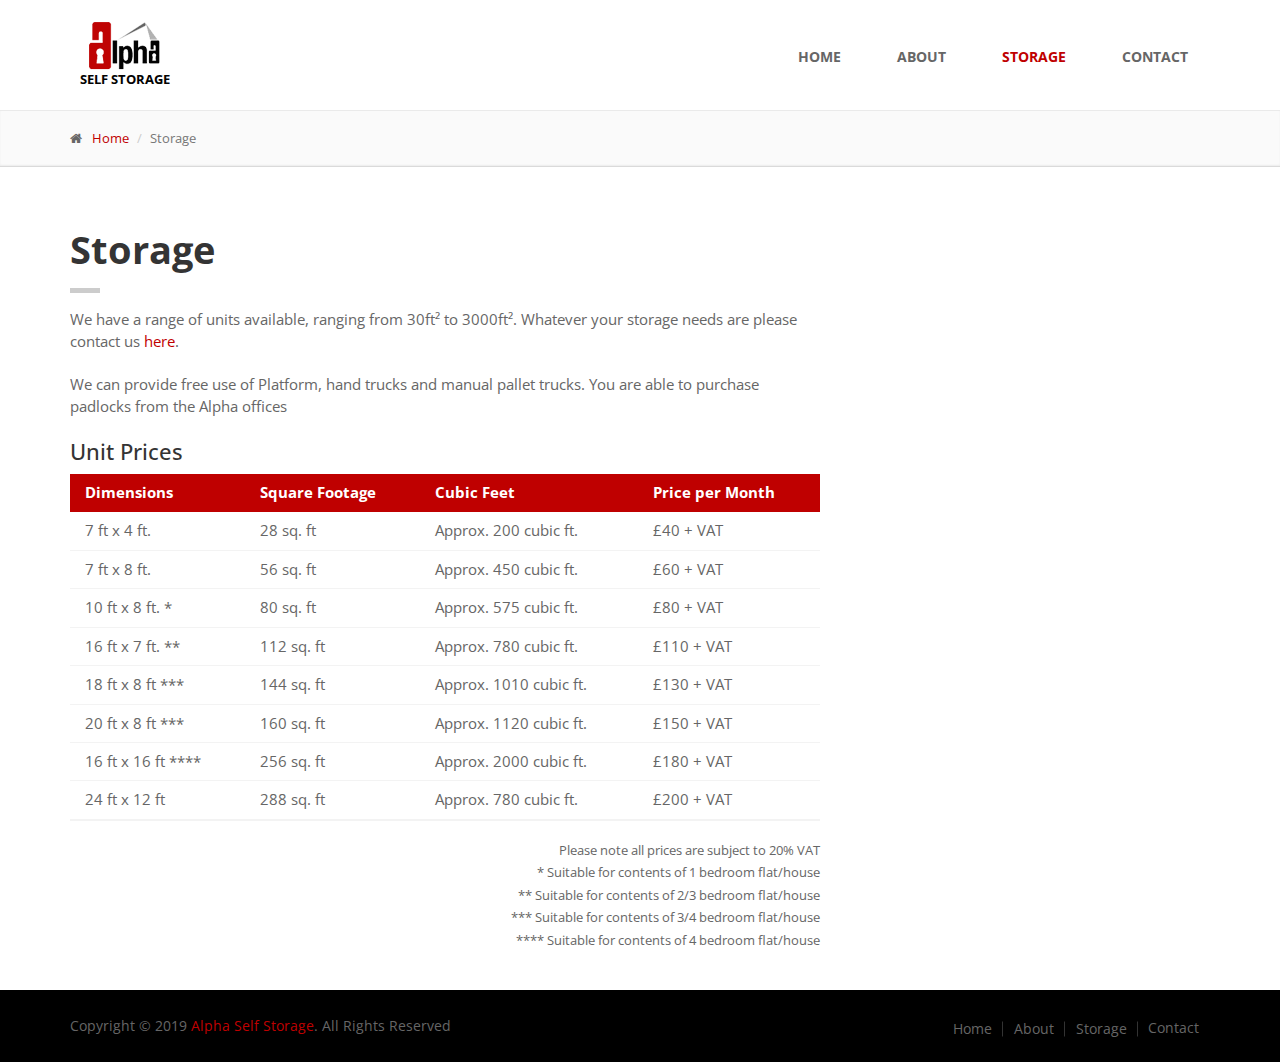
<file: _storage.html>
<!DOCTYPE html>
<!--[if IE 9]> <html lang="en" class="ie9"> <![endif]-->
<!--[if IE 8]> <html lang="en" class="ie8"> <![endif]-->
<!--[if !IE]><!-->
<html lang="en">
<!--<![endif]-->

<head>
	<meta charset="utf-8">
	<title>Alpha Self Storage</title>
	<meta name="description" content="Alpha Self Storage - Alpha Self Storage offers safe, clean, dry, purpose built storage units which are fully insulated, whether your requirements are personal, domestic or business use, our facilities will cover all you needs.">

	<!-- Mobile Meta -->
	<meta name="viewport" content="width=device-width, initial-scale=1.0">

	<!-- Favicon -->
	<link rel="shortcut icon" href="images/favicon.ico">

	<!-- Web Fonts -->
	<link href='http://fonts.googleapis.com/css?family=Open+Sans:400italic,700italic,400,700,300&amp;subset=latin,latin-ext' rel='stylesheet' type='text/css'>
	<link href='http://fonts.googleapis.com/css?family=PT+Serif' rel='stylesheet' type='text/css'>

	<!-- Bootstrap core CSS -->
	<link href="bootstrap/css/bootstrap.css" rel="stylesheet">

	<!-- Font Awesome CSS -->
	<link href="fonts/font-awesome/css/font-awesome.css" rel="stylesheet">

	<!-- Fontello CSS -->
	<link href="fonts/fontello/css/fontello.css" rel="stylesheet">

	<!-- Plugins -->
	<link href="plugins/rs-plugin/css/settings.css" media="screen" rel="stylesheet">
	<link href="plugins/rs-plugin/css/extralayers.css" media="screen" rel="stylesheet">
	<link href="plugins/magnific-popup/magnific-popup.css" rel="stylesheet">
	<link href="css/animations.css" rel="stylesheet">
	<link href="plugins/owl-carousel/owl.carousel.css" rel="stylesheet">

	<!-- iDea core CSS file -->
	<link href="css/style.css" rel="stylesheet">

	<!-- Color Scheme (In order to change the color scheme, replace the red.css with the color scheme that you prefer)-->
	<link href="css/skins/red.css" rel="stylesheet">

	<!-- Custom css -->
	<link href="css/custom.css" rel="stylesheet">
	
		
	<!-- HTML5 shim and Respond.js for IE8 support of HTML5 elements and media queries -->
	<!--[if lt IE 9]>
			<script src="https://oss.maxcdn.com/html5shiv/3.7.2/html5shiv.min.js"></script>
			<script src="https://oss.maxcdn.com/respond/1.4.2/respond.min.js"></script>
		<![endif]-->
</head>

<!-- body classes:
			"boxed": boxed layout mode e.g. <body class="boxed">
			"pattern-1 ... pattern-9": background patterns for boxed layout mode e.g. <body class="boxed pattern-1">
	-->

<body class="front no-trans">

	<!-- page wrapper start -->
	<!-- ================ -->
	<div class="page-wrapper">

		<!-- header start classes:
				fixed: fixed navigation mode (sticky menu) e.g. <header class="header fixed clearfix">
				 dark: dark header version e.g. <header class="header dark clearfix">
			================ -->
		<header class="header fixed clearfix">
			<div class="container">
				<div class="row">
					<div class="col-md-3">

						<!-- header-left start -->
						<!-- ================ -->
						<div class="header-left clearfix">

							<!-- logo -->
							<div class="logo">
								<a href="index.html">
									<img id="logo" src="images/logo.png" alt="iDea">
								</a>
							</div>
							<div class="site-slogan">
								Self Storage
							</div>

						</div>
						<!-- header-left end -->

					</div>
					<div class="col-md-9">

						<!-- header-right start -->
						<!-- ================ -->
						<div class="header-right clearfix">

							<!-- main-navigation start -->
							<!-- ================ -->
							<div class="main-navigation animated">

								<!-- navbar start -->
								<!-- ================ -->
								<nav class="navbar navbar-default" role="navigation">
									<div class="container-fluid">

										<!-- Toggle get grouped for better mobile display -->
										<div class="navbar-header">
											<button type="button" class="navbar-toggle" data-toggle="collapse" data-target="#navbar-collapse-1">
												<span class="sr-only">Toggle navigation</span>
												<span class="icon-bar"></span>
												<span class="icon-bar"></span>
												<span class="icon-bar"></span>
											</button>
										</div>

										<!-- Collect the nav links, forms, and other content for toggling -->
										<div class="collapse navbar-collapse" id="navbar-collapse-1">
											<ul class="nav navbar-nav navbar-right">
												<li>
													<a href="index.html">Home</a>
												</li>
												<li>
													<a href="about.html">About</a>
												</li>
												<!-- mega-menu start -->
												<li class="active">
													<a href="storage.html">Storage</a>
												</li>
												<!-- mega-menu end -->
												<!-- mega-menu start -->
												<li>
													<a href="contact.html">Contact</a>
												</li>
											</ul>
										</div>

									</div>
								</nav>
								<!-- navbar end -->

							</div>
							<!-- main-navigation end -->

						</div>
						<!-- header-right end -->

					</div>
				</div>
			</div>
		</header>
		<!-- header end -->

		<!-- page-intro start-->
		<!-- ================ -->
		<div class="page-intro">
			<div class="container">
				<div class="row">
					<div class="col-md-12">
						<ol class="breadcrumb">
							<li><i class="fa fa-home pr-10"></i><a href="index.html">Home</a></li>
							<li class="active">Storage</li>
						</ol>
					</div>
				</div>
			</div>
		</div>
		<!-- page-intro end -->

		<!-- main-container start -->
		<!-- ================ -->
		<section class="main-container">

			<div class="container">
				<div class="row">

					<!-- main start -->
					<!-- ================ -->
					<div class="main col-md-12">

						<!-- page-title start -->
						<!-- ================ -->
						<h1 class="page-title">Storage</h1>
						<div class="separator-2"></div>
						<!-- page-title end -->

						<div class="row">
							<div class="col-md-8">
								<p>We have a range of units available, ranging from 30ft² to 3000ft². Whatever your storage needs are please contact us <a href="contact.html">here</a>.</p>
								<p>We can provide free use of Platform, hand trucks and manual pallet trucks. You are able to purchase padlocks from the Alpha offices</p>
								<h3>Unit Prices</h3>
								<table class="table">
									<thead>
										<tr>
											<th>Dimensions</th>
											<th>Square Footage</th>
											<th>Cubic Feet</th>
											<th>Price per Month</th>
										</tr>
									</thead>
									<tbody>
										<tr>
											<td>7 ft x 4 ft.</td>
											<td>28 sq. ft</td>
											<td>Approx. 200 cubic ft.</td>
											<td>£40 + VAT</td>
										</tr>

										<tr>
											<td>7 ft x 8 ft.</td>
											<td>56 sq. ft</td>
											<td>Approx. 450 cubic ft.</td>
											<td>£60 + VAT</td>
										</tr>

										<tr>
											<td>10 ft x 8 ft. *</td>
											<td>80 sq. ft</td>
											<td>Approx. 575 cubic ft.</td>
											<td>£80 + VAT</td>
										</tr>

										<tr>
											<td>16 ft x 7 ft. **</td>
											<td>112 sq. ft</td>
											<td>Approx. 780 cubic ft.</td>
											<td>£110 + VAT</td>
										</tr>

										<tr>
											<td>18 ft x 8 ft ***</td>
											<td>144 sq. ft</td>
											<td>Approx. 1010 cubic ft.</td>
											<td>£130 + VAT</td>
										</tr>

										<tr>
											<td>20 ft x 8 ft ***</td>
											<td>160 sq. ft</td>
											<td>Approx. 1120 cubic ft.</td>
											<td>£150 + VAT</td>
										</tr>


										<tr>
											<td>16 ft x 16 ft ****</td>
											<td>256 sq. ft</td>
											<td>Approx. 2000 cubic ft.</td>
											<td>£180 + VAT</td>
										</tr>

										<tr>
											<td>24 ft x 12 ft</td>
											<td>288 sq. ft</td>
											<td>Approx. 780 cubic ft.</td>
											<td>£200 + VAT</td>
										</tr>
									</tbody>
								</table>
								<small class="pull-right">Please note all prices are subject to 20% VAT</small><br/>
								<small class="pull-right">* Suitable for contents of 1 bedroom flat/house</small><br/>
								<small class="pull-right">** Suitable for contents of 2/3 bedroom flat/house</small><br/>
								<small class="pull-right">*** Suitable for contents of 3/4 bedroom flat/house</small><br/>
								<small class="pull-right">**** Suitable for contents of 4 bedroom flat/house</small>
							</div>

						</div>
					</div>
		</section>
		<!-- main-container end -->


		<!-- .subfooter start -->
		<!-- ================ -->
		<div class="subfooter">
			<div class="container">
				<div class="row">
					<div class="col-md-6">
						<p>Copyright © 2019 <a target="_blank" href="#">Alpha Self Storage</a>. All Rights Reserved</p>
					</div>
					<div class="col-md-6">
						<nav class="navbar navbar-default" role="navigation">
							<!-- Toggle get grouped for better mobile display -->
							<div class="navbar-header">
								<button type="button" class="navbar-toggle" data-toggle="collapse" data-target="#navbar-collapse-2">
									<span class="sr-only">Toggle navigation</span>
									<span class="icon-bar"></span>
									<span class="icon-bar"></span>
									<span class="icon-bar"></span>
								</button>
							</div>
							<div class="collapse navbar-collapse" id="navbar-collapse-2">
								<ul class="nav navbar-nav">
									<li><a href="index.html">Home</a></li>
									<li><a href="about.html">About</a></li>
									<li><a href="storage.html">Storage</a></li>
									<li><a href="contact.html">Contact</a></li>
								</ul>
							</div>
						</nav>
					</div>
				</div>
			</div>
		</div>
		<!-- .subfooter end -->

		</footer>
		<!-- footer end -->

		</div>
		<!-- page-wrapper end -->

		<!-- JavaScript files placed at the end of the document so the pages load faster
		================================================== -->
		<!-- Jquery and Bootstap core js files -->
		<script type="text/javascript" src="plugins/jquery.js"></script>
		<script type="text/javascript" src="bootstrap/js/bootstrap.min.js"></script>

		<!-- Modernizr javascript -->
		<script type="text/javascript" src="plugins/modernizr.js"></script>

		<!-- Isotope javascript -->
		<script type="text/javascript" src="plugins/isotope/isotope.pkgd.min.js"></script>

		<!-- Owl carousel javascript -->
		<script type="text/javascript" src="plugins/owl-carousel/owl.carousel.js"></script>

		<!-- Magnific Popup javascript -->
		<script type="text/javascript" src="plugins/magnific-popup/jquery.magnific-popup.min.js"></script>

		<!-- Appear javascript -->
		<script type="text/javascript" src="plugins/jquery.appear.js"></script>

		<!-- Sharrre javascript -->
		<script type="text/javascript" src="plugins/jquery.sharrre.js"></script>

		<!-- Count To javascript -->
		<script type="text/javascript" src="plugins/jquery.countTo.js"></script>

		<!-- Parallax javascript -->
		<script src="plugins/jquery.parallax-1.1.3.js"></script>

		<!-- Contact form -->
		<script src="plugins/jquery.validate.js"></script>

		<!-- Initialization of Plugins -->
		<script type="text/javascript" src="js/template.js"></script>

		<!-- Custom Scripts -->
		<script type="text/javascript" src="js/custom.js"></script>

</body>

</html>
</file>
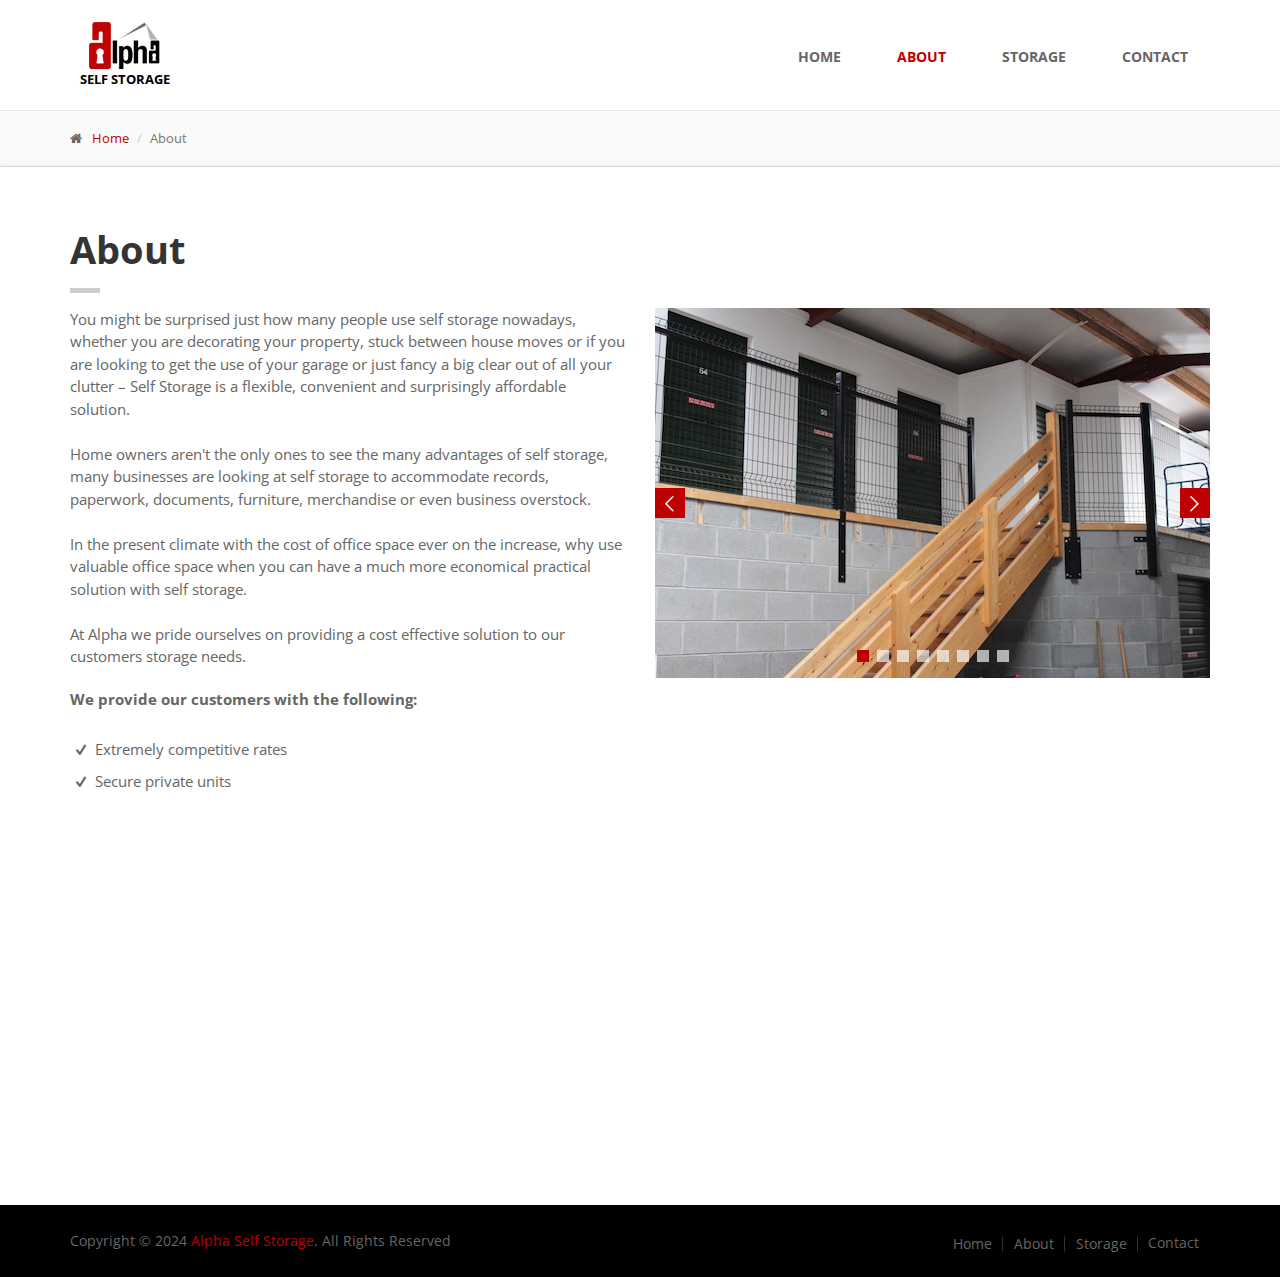
<file: about.html>
<!DOCTYPE html>
<!--[if IE 9]> <html lang="en" class="ie9"> <![endif]-->
<!--[if IE 8]> <html lang="en" class="ie8"> <![endif]-->
<!--[if !IE]><!-->
<html lang="en">
<!--<![endif]-->

<head>
	<meta charset="utf-8">
    <title>Secure and Affordable Self Storage | Alpha Self Storage</title>
    <meta name="description" content="Explore Alpha Self Storage for secure, clean, and fully insulated storage units. Perfect for personal, domestic, or business use. Located in Carryduff, Belfast.">

    <!-- Keywords -->
    <meta name="keywords" content="self storage, secure storage, fully insulated units, personal storage, business storage, affordable storage, Alpha Self Storage, Belfast, Carryduff, Antrim, Down">

	<!-- Mobile Meta -->
	<meta name="viewport" content="width=device-width, initial-scale=1.0">

	<!-- Favicon -->
	<link rel="shortcut icon" href="images/favicon.ico">

	<!-- Web Fonts -->
  <link rel="preconnect" href="https://fonts.googleapis.com">
  <link rel="preconnect" href="https://fonts.gstatic.com" crossorigin>
  <link href="https://fonts.googleapis.com/css2?family=Open+Sans:ital,wght@0,300;0,400;0,700;1,400;1,700&display=swap" rel="stylesheet">

	<!-- Bootstrap core CSS -->
	<link href="bootstrap/css/bootstrap.min.css" rel="stylesheet">

	<!-- Font Awesome CSS -->
	<link href="fonts/font-awesome/css/font-awesome.min.css" rel="stylesheet">

	<!-- Fontello CSS -->
	<link href="fonts/fontello/css/fontello.css" rel="stylesheet">

	<!-- Plugins -->
	<link href="plugins/rs-plugin/css/settings.css" media="screen" rel="stylesheet">
	<link href="plugins/rs-plugin/css/extralayers.css" media="screen" rel="stylesheet">
	<link href="plugins/magnific-popup/magnific-popup.css" rel="stylesheet">
	<link href="css/animations.css" rel="stylesheet">
	<link href="plugins/owl-carousel/owl.carousel.css" rel="stylesheet">

	<!-- iDea core CSS file -->
	<link href="css/style.css" rel="stylesheet">

	<!-- Color Scheme (In order to change the color scheme, replace the red.css with the color scheme that you prefer)-->
	<link href="css/skins/red.css" rel="stylesheet">

	<!-- Custom css -->
	<!-- <link href="css/custom.css" rel="stylesheet"> -->
	
		
	<!-- HTML5 shim and Respond.js for IE8 support of HTML5 elements and media queries -->
	<!--[if lt IE 9]>
			<script src="https://oss.maxcdn.com/html5shiv/3.7.2/html5shiv.min.js"></script>
			<script src="https://oss.maxcdn.com/respond/1.4.2/respond.min.js"></script>
		<![endif]-->
</head>

<!-- body classes:
			"boxed": boxed layout mode e.g. <body class="boxed">
			"pattern-1 ... pattern-9": background patterns for boxed layout mode e.g. <body class="boxed pattern-1">
	-->

<body class="front no-trans">

	<!-- page wrapper start -->
	<!-- ================ -->
	<div class="page-wrapper">

		<!-- header start classes:
				fixed: fixed navigation mode (sticky menu) e.g. <header class="header fixed clearfix">
				 dark: dark header version e.g. <header class="header dark clearfix">
			================ -->
		<header class="header fixed clearfix">
			<div class="container">
				<div class="row">
					<div class="col-md-3">

						<!-- header-left start -->
						<!-- ================ -->
						<div class="header-left clearfix">

							<!-- logo -->
							<div class="logo">
								<a href="index.html">
									<img id="logo" src="images/logo.png" alt="iDea">
								</a>
							</div>
							<div class="site-slogan">
								Self Storage
							</div>

						</div>
						<!-- header-left end -->

					</div>
					<div class="col-md-9">

						<!-- header-right start -->
						<!-- ================ -->
						<div class="header-right clearfix">

							<!-- main-navigation start -->
							<!-- ================ -->
							<div class="main-navigation animated">

								<!-- navbar start -->
								<!-- ================ -->
								<nav class="navbar navbar-default" role="navigation">
									<div class="container-fluid">

										<!-- Toggle get grouped for better mobile display -->
										<div class="navbar-header">
											<button type="button" class="navbar-toggle" data-toggle="collapse" data-target="#navbar-collapse-1">
												<span class="sr-only">Toggle navigation</span>
												<span class="icon-bar"></span>
												<span class="icon-bar"></span>
												<span class="icon-bar"></span>
											</button>
										</div>

										<!-- Collect the nav links, forms, and other content for toggling -->
										<div class="collapse navbar-collapse" id="navbar-collapse-1">
											<ul class="nav navbar-nav navbar-right">
												<li>
													<a href="index.html">Home</a>
												</li>
												<li class="active">
													<a href="about.html">About</a>
												</li>
												<!-- mega-menu start -->
												<li>
													<a href="storage.html">Storage</a>
												</li>
												<!-- mega-menu end -->
												<!-- mega-menu start -->
												<li>
													<a href="contact.html">Contact</a>
												</li>
											</ul>
										</div>

									</div>
								</nav>
								<!-- navbar end -->

							</div>
							<!-- main-navigation end -->

						</div>
						<!-- header-right end -->

					</div>
				</div>
			</div>
		</header>
		<!-- header end -->

		<!-- page-intro start-->
		<!-- ================ -->
		<div class="page-intro">
			<div class="container">
				<div class="row">
					<div class="col-md-12">
						<ol class="breadcrumb">
							<li><i class="fa fa-home pr-10"></i><a href="index.html">Home</a></li>
							<li class="active">About</li>
						</ol>
					</div>
				</div>
			</div>
		</div>
		<!-- page-intro end -->

		<!-- main-container start -->
		<!-- ================ -->
		<section class="main-container">

			<div class="container">
				<div class="row">

					<!-- main start -->
					<!-- ================ -->
					<div class="main col-md-12">

						<!-- page-title start -->
						<!-- ================ -->
						<h1 class="page-title">About</h1>
						<div class="separator-2"></div>
						<!-- page-title end -->

						<div class="row">
							<div class="col-md-6">
								<div class="row">
									<div class="col-md-12">
										<p>You might be surprised just how many people use self storage nowadays, whether you are decorating your property, stuck between house moves or if you are looking to get the use of your garage or just fancy a big clear out of all your clutter
											– Self Storage is a flexible, convenient and surprisingly affordable solution.
											<br />
											<br /> Home owners aren't the only ones to see the many advantages of self storage, many businesses are looking at self storage to accommodate records, paperwork, documents, furniture, merchandise or even business overstock.
											<br />
											<br /> In the present climate with the cost of office space ever on the increase, why use valuable office space when you can have a much more economical practical solution with self storage.
											<br/>
											<br/> At Alpha we pride ourselves on providing a cost effective solution to our customers storage needs.
										</p>
									</div>
								</div>
								<b>We provide our customers with the following:</b>
								<br />
								<br />
								<ul class="list-icons">
									<li class="object-non-visible" data-animation-effect="fadeInUpSmall"><i class="icon-check"></i> Extremely competitive rates</li>
									<li class="object-non-visible" data-animation-effect="fadeInUpSmall"><i class="icon-check"></i> Secure private units</li>
									<li class="object-non-visible" data-animation-effect="fadeInUpSmall"><i class="icon-check"></i> CCTV security system</li>
									<li class="object-non-visible" data-animation-effect="fadeInUpSmall" data-effect-delay="100"><i class="icon-check"></i> Fully insulated units </li>
									<li class="object-non-visible" data-animation-effect="fadeInUpSmall" data-effect-delay="100"><i class="icon-check"></i> Access 6 days per week during opening hours </li>
									<li class="object-non-visible" data-animation-effect="fadeInUpSmall" data-effect-delay="100"><i class="icon-check"></i> Short or long term agreements </li>
									<li class="object-non-visible" data-animation-effect="fadeInUpSmall" data-effect-delay="200"><i class="icon-check"></i> Document Storage</li>
									<li class="object-non-visible" data-animation-effect="fadeInUpSmall" data-effect-delay="200"><i class="icon-check"></i> Convenient location</li>
									<li class="object-non-visible" data-animation-effect="fadeInUpSmall" data-effect-delay="200"><i class="icon-check"></i> Complimentary use of pallet trucks or trolleys</li>
									<li class="object-non-visible" data-animation-effect="fadeInUpSmall" data-effect-delay="300"><i class="icon-check"></i> Units for 30 sqft to 3000 sqft</li>
									<li class="object-non-visible" data-animation-effect="fadeInUpSmall" data-effect-delay="300"><i class="icon-check"></i> No parking charges</li>
									<li class="object-non-visible" data-animation-effect="fadeInUpSmall" data-effect-delay="300"><i class="icon-check"></i> Locks provided</li>
									<li class="object-non-visible" data-animation-effect="fadeInUpSmall" data-effect-delay="300"><i class="icon-check"></i> Friendly advice</li>
								</ul>
								<div class="space hidden-md hidden-lg"></div>
							</div>
							<div class="col-md-6">
								<div class="owl-carousel content-slider-with-controls">
									<div class="overlay-container margin-top-clear">
										<img src="images/gallery/img1.webp" alt="">
										<a href="images/gallery/img1.webp" class="popup-img overlay" title="Alpha Self Storage"><i class="fa fa-search-plus"></i></a>
									</div>
									<div class="overlay-container margin-top-clear">
										<img src="images/gallery/img2.webp" alt="">
										<a href="images/gallery/img2.webp" class="popup-img overlay" title="Alpha Self Storage"><i class="fa fa-search-plus"></i></a>
									</div>
									<div class="overlay-container margin-top-clear">
										<img src="images/gallery/img3.webp" alt="">
										<a href="images/gallery/img3.webp" class="popup-img overlay" title="Alpha Self Storage"><i class="fa fa-search-plus"></i></a>
									</div>
									<div class="overlay-container margin-top-clear">
										<img src="images/gallery/img4.webp" alt="">
										<a href="images/gallery/img4.webp" class="popup-img overlay" title="Alpha Self Storage"><i class="fa fa-search-plus"></i></a>
									</div>
									<div class="overlay-container margin-top-clear">
										<img src="images/gallery/img5.webp" alt="">
										<a href="images/gallery/img5.webp" class="popup-img overlay" title="Alpha Self Storage"><i class="fa fa-search-plus"></i></a>
									</div>
									<div class="overlay-container margin-top-clear">
										<img src="images/gallery/img7.webp" alt="">
										<a href="images/gallery/img7.webp" class="popup-img overlay" title="Alpha Self Storage"><i class="fa fa-search-plus"></i></a>
									</div>
									<div class="overlay-container margin-top-clear">
										<img src="images/gallery/img8.webp" alt="">
										<a href="images/gallery/img8.webp" class="popup-img overlay" title="Alpha Self Storage"><i class="fa fa-search-plus"></i></a>
									</div>
									<div class="overlay-container margin-top-clear">
										<img src="images/gallery/img9.webp" alt="">
										<a href="images/gallery/img9.webp" class="popup-img overlay" title="Alpha Self Storage"><i class="fa fa-search-plus"></i></a>
									</div>
								</div>
							</div>
						</div>
						<!-- main end -->

					</div>
				</div>
		</section>
		<!-- main-container end -->


		<!-- .subfooter start -->
		<!-- ================ -->
		<div class="subfooter">
			<div class="container">
				<div class="row">
					<div class="col-md-6">
						<p>Copyright © 2024 <a target="_blank" href="#">Alpha Self Storage</a>. All Rights Reserved</p>
					</div>
					<div class="col-md-6">
						<nav class="navbar navbar-default" role="navigation">
							<!-- Toggle get grouped for better mobile display -->
							<div class="navbar-header">
								<button type="button" class="navbar-toggle" data-toggle="collapse" data-target="#navbar-collapse-2">
									<span class="sr-only">Toggle navigation</span>
									<span class="icon-bar"></span>
									<span class="icon-bar"></span>
									<span class="icon-bar"></span>
								</button>
							</div>
							<div class="collapse navbar-collapse" id="navbar-collapse-2">
								<ul class="nav navbar-nav">
									<li><a href="index.html">Home</a></li>
									<li><a href="about.html">About</a></li>
									<li><a href="storage.html">Storage</a></li>
									<li><a href="contact.html">Contact</a></li>
								</ul>
							</div>
						</nav>
					</div>
				</div>
			</div>
		</div>
		<!-- .subfooter end -->

		</footer>
		<!-- footer end -->

		</div>
		<!-- page-wrapper end -->

		<!-- JavaScript files placed at the end of the document so the pages load faster
		================================================== -->
		<!-- Jquery and Bootstap core js files -->
		<script type="text/javascript" src="plugins/jquery.min.js"></script>
		<script type="text/javascript" src="bootstrap/js/bootstrap.min.js"></script>

		<!-- Modernizr javascript -->
		<script type="text/javascript" src="plugins/modernizr.js"></script>

		<!-- Isotope javascript -->
		<script type="text/javascript" src="plugins/isotope/isotope.pkgd.min.js"></script>

		<!-- Owl carousel javascript -->
		<script type="text/javascript" src="plugins/owl-carousel/owl.carousel.js"></script>

		<!-- Magnific Popup javascript -->
		<script type="text/javascript" src="plugins/magnific-popup/jquery.magnific-popup.min.js"></script>

		<!-- Appear javascript -->
		<script type="text/javascript" src="plugins/jquery.appear.js"></script>

		<!-- Sharrre javascript -->
		<script type="text/javascript" src="plugins/jquery.sharrre.js"></script>

		<!-- Count To javascript -->
		<script type="text/javascript" src="plugins/jquery.countTo.js"></script>

		<!-- Parallax javascript -->
		<script src="plugins/jquery.parallax-1.1.3.js"></script>

		<!-- Contact form -->
		<script src="plugins/jquery.validate.js"></script>

		<!-- Initialization of Plugins -->
		<script type="text/javascript" src="js/template.js"></script>

		<!-- Custom Scripts -->
		<script type="text/javascript" src="js/custom.js"></script>

</body>

</html>
</file>
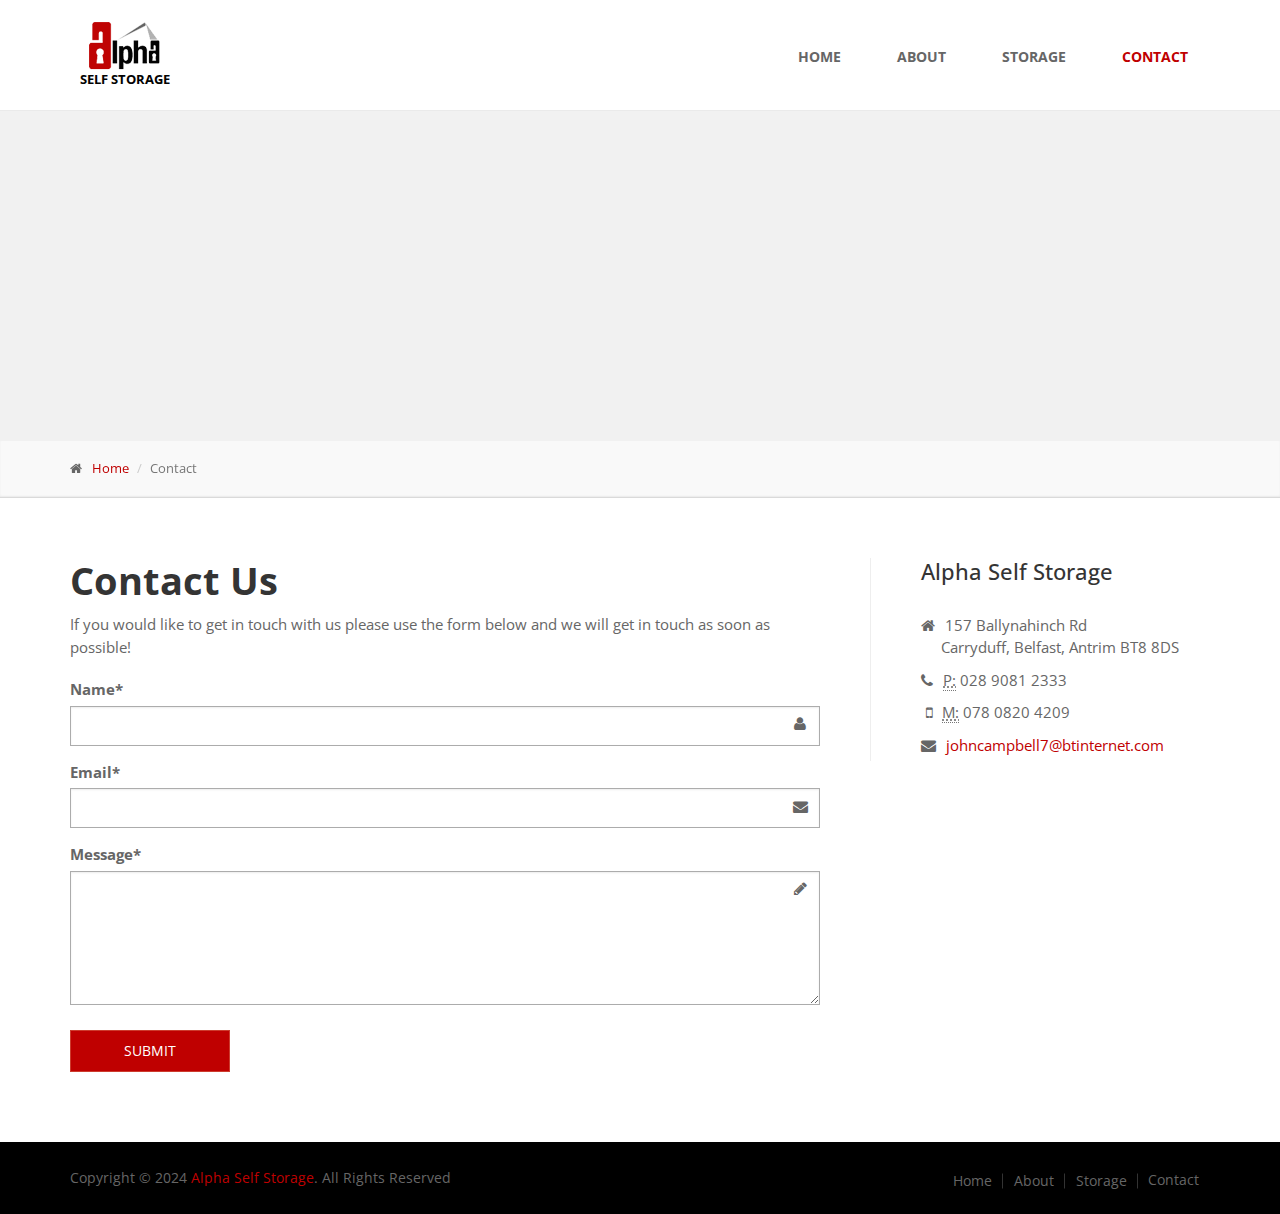
<file: contact.html>
<!DOCTYPE html>
<!--[if IE 9]> <html lang="en" class="ie9"> <![endif]-->
<!--[if IE 8]> <html lang="en" class="ie8"> <![endif]-->
<!--[if !IE]><!-->
<html lang="en">
<!--<![endif]-->
	<head>
		<meta charset="utf-8">
    <title>Secure and Affordable Self Storage | Alpha Self Storage</title>
    <meta name="description" content="Explore Alpha Self Storage for secure, clean, and fully insulated storage units. Perfect for personal, domestic, or business use. Located in Carryduff, Belfast.">

    <!-- Keywords -->
    <meta name="keywords" content="self storage, secure storage, fully insulated units, personal storage, business storage, affordable storage, Alpha Self Storage, Belfast, Carryduff, Antrim, Down">

		<!-- Mobile Meta -->
		<meta name="viewport" content="width=device-width, initial-scale=1.0">

		<!-- Favicon -->
		<link rel="shortcut icon" href="images/favicon.ico">

		<!-- Web Fonts -->
  <link rel="preconnect" href="https://fonts.googleapis.com">
  <link rel="preconnect" href="https://fonts.gstatic.com" crossorigin>
  <link href="https://fonts.googleapis.com/css2?family=Open+Sans:ital,wght@0,300;0,400;0,700;1,400;1,700&display=swap" rel="stylesheet">

		<!-- Bootstrap core CSS -->
		<link href="bootstrap/css/bootstrap.min.css" rel="stylesheet">

		<!-- Font Awesome CSS -->
		<link href="fonts/font-awesome/css/font-awesome.min.css" rel="stylesheet">

		<!-- Fontello CSS -->
		<link href="fonts/fontello/css/fontello.css" rel="stylesheet">

		<!-- Plugins -->
		<link href="plugins/rs-plugin/css/settings.css" media="screen" rel="stylesheet">
		<link href="plugins/rs-plugin/css/extralayers.css" media="screen" rel="stylesheet">
		<link href="plugins/magnific-popup/magnific-popup.css" rel="stylesheet">
		<link href="css/animations.css" rel="stylesheet">
		<link href="plugins/owl-carousel/owl.carousel.css" rel="stylesheet">

		<!-- iDea core CSS file -->
		<link href="css/style.css" rel="stylesheet">

		<!-- Color Scheme (In order to change the color scheme, replace the red.css with the color scheme that you prefer)-->
		<link href="css/skins/red.css" rel="stylesheet">

		<!-- Custom css -->
		<link href="css/custom.css" rel="stylesheet">
		
			
		<!-- HTML5 shim and Respond.js for IE8 support of HTML5 elements and media queries -->
		<!--[if lt IE 9]>
			<script src="https://oss.maxcdn.com/html5shiv/3.7.2/html5shiv.min.js"></script>
			<script src="https://oss.maxcdn.com/respond/1.4.2/respond.min.js"></script>
		<![endif]-->
	</head>

	<!-- body classes:
			"boxed": boxed layout mode e.g. <body class="boxed">
			"pattern-1 ... pattern-9": background patterns for boxed layout mode e.g. <body class="boxed pattern-1">
	-->
	<body class="front no-trans">

		<!-- page wrapper start -->
		<!-- ================ -->
		<div class="page-wrapper">

			<!-- header start classes:
				fixed: fixed navigation mode (sticky menu) e.g. <header class="header fixed clearfix">
				 dark: dark header version e.g. <header class="header dark clearfix">
			================ -->
			<header class="header fixed clearfix">
				<div class="container">
					<div class="row">
						<div class="col-md-3">

							<!-- header-left start -->
							<!-- ================ -->
							<div class="header-left clearfix">

								<!-- logo -->
								<div class="logo">
									<a href="index.html"><img id="logo" src="images/logo.png" alt="iDea"></a>
								</div>
								<div class="site-slogan">
									Self Storage
								</div>

							</div>
							<!-- header-left end -->

						</div>
						<div class="col-md-9">

							<!-- header-right start -->
							<!-- ================ -->
							<div class="header-right clearfix">

								<!-- main-navigation start -->
								<!-- ================ -->
								<div class="main-navigation animated">

									<!-- navbar start -->
									<!-- ================ -->
									<nav class="navbar navbar-default" role="navigation">
										<div class="container-fluid">

											<!-- Toggle get grouped for better mobile display -->
											<div class="navbar-header">
												<button type="button" class="navbar-toggle" data-toggle="collapse" data-target="#navbar-collapse-1">
													<span class="sr-only">Toggle navigation</span>
													<span class="icon-bar"></span>
													<span class="icon-bar"></span>
													<span class="icon-bar"></span>
												</button>
											</div>

											<!-- Collect the nav links, forms, and other content for toggling -->
											<div class="collapse navbar-collapse" id="navbar-collapse-1">
												<ul class="nav navbar-nav navbar-right">
													<li>
														<a href="index.html">Home</a>
													</li>
													<li>
														<a href="about.html">About</a>
													</li>
													<li>
														<a href="storage.html">Storage</a>
													</li>
													<li class="active">
														<a href="contact.html">Contact</a>
													</li>
												</ul>
											</div>

										</div>
									</nav>
									<!-- navbar end -->

								</div>
								<!-- main-navigation end -->

							</div>
							<!-- header-right end -->

						</div>
					</div>
				</div>
			</header>
			<!-- header end -->


			<!-- header-top start (Add "dark" class to .header-top in order to enable dark header-top e.g <div class="header-top dark">) -->
			<!-- ================ -->

			<!-- header-top end -->

			<!-- header start classes:
				fixed: fixed navigation mode (sticky menu) e.g. <header class="header fixed clearfix">
				 dark: dark header version e.g. <header class="header dark clearfix">
			================ -->

			<!-- header end -->

			<!-- banner start -->
			<!-- ================ -->
			<div class="banner">
				<!-- google maps start -->
				<iframe src="https://www.google.com/maps/embed?pb=!1m18!1m12!1m3!1d4633.8954336711995!2d-5.896959499999979!3d54.4991458!2m3!1f0!2f0!3f0!3m2!1i1024!2i768!4f13.1!3m3!1m2!1s0x48610e52eb852dd1%3A0x7ce7f204c33f1db7!2s155+Ballynahinch+Rd%2C+Carryduff%2C+Belfast%2C+Castlereagh+BT8+8DS!5e0!3m2!1sen!2suk!4v1443035202195" width="100%" height="380px" frameborder="0" style="border:0" allowfullscreen></iframe>
				<!-- <div id="map-canvas" style="position: relative; overflow: hidden; transform: translateZ(0px); background-color: rgb(229, 227, 223);"><div class="gm-style" style="position: absolute; left: 0px; top: 0px; overflow: hidden; width: 100%; height: 100%; z-index: 0;"><div style="position: absolute; left: 0px; top: 0px; overflow: hidden; width: 100%; height: 100%; z-index: 0; cursor: url(https://maps.gstatic.com/mapfiles/openhand_8_8.cur) 8 8, default;"><div style="position: absolute; left: 0px; top: 0px; z-index: 1; width: 100%; transform-origin: 0px 0px 0px; transform: matrix(1, 0, 0, 1, 0, 0);"><div style="transform: translateZ(0px); position: absolute; left: 0px; top: 0px; z-index: 100; width: 100%;"><div style="position: absolute; left: 0px; top: 0px; z-index: 0;"><div aria-hidden="true" style="position: absolute; left: 0px; top: 0px; z-index: 1; visibility: inherit;"><div style="width: 256px; height: 256px; transform: translateZ(0px); position: absolute; left: 328px; top: 12px;"></div><div style="width: 256px; height: 256px; transform: translateZ(0px); position: absolute; left: 72px; top: 12px;"></div><div style="width: 256px; height: 256px; transform: translateZ(0px); position: absolute; left: 328px; top: -244px;"></div><div style="width: 256px; height: 256px; transform: translateZ(0px); position: absolute; left: 328px; top: 268px;"></div><div style="width: 256px; height: 256px; transform: translateZ(0px); position: absolute; left: 584px; top: 12px;"></div><div style="width: 256px; height: 256px; transform: translateZ(0px); position: absolute; left: 72px; top: 268px;"></div><div style="width: 256px; height: 256px; transform: translateZ(0px); position: absolute; left: 72px; top: -244px;"></div><div style="width: 256px; height: 256px; transform: translateZ(0px); position: absolute; left: 584px; top: -244px;"></div><div style="width: 256px; height: 256px; transform: translateZ(0px); position: absolute; left: 584px; top: 268px;"></div><div style="width: 256px; height: 256px; transform: translateZ(0px); position: absolute; left: 840px; top: 12px;"></div><div style="width: 256px; height: 256px; transform: translateZ(0px); position: absolute; left: -184px; top: 12px;"></div><div style="width: 256px; height: 256px; transform: translateZ(0px); position: absolute; left: -184px; top: -244px;"></div><div style="width: 256px; height: 256px; transform: translateZ(0px); position: absolute; left: 840px; top: -244px;"></div><div style="width: 256px; height: 256px; transform: translateZ(0px); position: absolute; left: -184px; top: 268px;"></div><div style="width: 256px; height: 256px; transform: translateZ(0px); position: absolute; left: 840px; top: 268px;"></div></div></div></div><div style="transform: translateZ(0px); position: absolute; left: 0px; top: 0px; z-index: 101; width: 100%;"></div><div style="transform: translateZ(0px); position: absolute; left: 0px; top: 0px; z-index: 102; width: 100%;"></div><div style="transform: translateZ(0px); position: absolute; left: 0px; top: 0px; z-index: 103; width: 100%;"><div style="position: absolute; left: 0px; top: 0px; z-index: -1;"><div aria-hidden="true" style="position: absolute; left: 0px; top: 0px; z-index: 1; visibility: inherit;"><div style="width: 256px; height: 256px; overflow: hidden; transform: translateZ(0px); position: absolute; left: 328px; top: 12px;"></div><div style="width: 256px; height: 256px; overflow: hidden; transform: translateZ(0px); position: absolute; left: 72px; top: 12px;"></div><div style="width: 256px; height: 256px; overflow: hidden; transform: translateZ(0px); position: absolute; left: 328px; top: -244px;"></div><div style="width: 256px; height: 256px; overflow: hidden; transform: translateZ(0px); position: absolute; left: 328px; top: 268px;"></div><div style="width: 256px; height: 256px; overflow: hidden; transform: translateZ(0px); position: absolute; left: 584px; top: 12px;"></div><div style="width: 256px; height: 256px; overflow: hidden; transform: translateZ(0px); position: absolute; left: 72px; top: 268px;"></div><div style="width: 256px; height: 256px; overflow: hidden; transform: translateZ(0px); position: absolute; left: 72px; top: -244px;"></div><div style="width: 256px; height: 256px; overflow: hidden; transform: translateZ(0px); position: absolute; left: 584px; top: -244px;"></div><div style="width: 256px; height: 256px; overflow: hidden; transform: translateZ(0px); position: absolute; left: 584px; top: 268px;"></div><div style="width: 256px; height: 256px; overflow: hidden; transform: translateZ(0px); position: absolute; left: 840px; top: 12px;"></div><div style="width: 256px; height: 256px; overflow: hidden; transform: translateZ(0px); position: absolute; left: -184px; top: 12px;"></div><div style="width: 256px; height: 256px; overflow: hidden; transform: translateZ(0px); position: absolute; left: -184px; top: -244px;"></div><div style="width: 256px; height: 256px; overflow: hidden; transform: translateZ(0px); position: absolute; left: 840px; top: -244px;"></div><div style="width: 256px; height: 256px; overflow: hidden; transform: translateZ(0px); position: absolute; left: -184px; top: 268px;"></div><div style="width: 256px; height: 256px; overflow: hidden; transform: translateZ(0px); position: absolute; left: 840px; top: 268px;"></div></div></div><div style="width: 22px; height: 40px; overflow: hidden; position: absolute; left: 493px; top: 185px; z-index: 225; animation-duration: 500ms; animation-iteration-count: 1; animation-name: _gm9050;"><img src="https://maps.gstatic.com/mapfiles/api-3/images/spotlight-poi_hdpi.png" draggable="false" style="position: absolute; left: 0px; top: 0px; width: 22px; height: 40px; -webkit-user-select: none; border: 0px; padding: 0px; margin: 0px;"></div></div><div style="position: absolute; left: 0px; top: 0px; z-index: 0;"><div aria-hidden="true" style="position: absolute; left: 0px; top: 0px; z-index: 1; visibility: inherit;"><div style="transform: translateZ(0px); position: absolute; left: 840px; top: 12px; width: 256px; height: 256px; transition: opacity 200ms ease-out;"><img src="https://mts0.googleapis.com/vt?pb=!1m4!1m3!1i12!2i2074!3i1529!2m3!1e0!2sm!3i317148484!3m9!2sen-US!3sUS!5e18!12m1!1e47!12m3!1e37!2m1!1ssmartmaps!4e0!5m1!5f2" draggable="false" style="-webkit-user-select: none; border: 0px; padding: 0px; margin: 0px; width: 256px; height: 256px;"></div><div style="transform: translateZ(0px); position: absolute; left: 328px; top: 268px; width: 256px; height: 256px; transition: opacity 200ms ease-out;"><img src="https://mts0.googleapis.com/vt?pb=!1m4!1m3!1i12!2i2072!3i1530!2m3!1e0!2sm!3i317163608!3m9!2sen-US!3sUS!5e18!12m1!1e47!12m3!1e37!2m1!1ssmartmaps!4e0!5m1!5f2" draggable="false" style="-webkit-user-select: none; border: 0px; padding: 0px; margin: 0px; width: 256px; height: 256px;"></div><div style="transform: translateZ(0px); position: absolute; left: 328px; top: -244px; width: 256px; height: 256px; transition: opacity 200ms ease-out;"><img src="https://mts0.googleapis.com/vt?pb=!1m4!1m3!1i12!2i2072!3i1528!2m3!1e0!2sm!3i317163608!3m9!2sen-US!3sUS!5e18!12m1!1e47!12m3!1e37!2m1!1ssmartmaps!4e0!5m1!5f2" draggable="false" style="-webkit-user-select: none; border: 0px; padding: 0px; margin: 0px; width: 256px; height: 256px;"></div><div style="transform: translateZ(0px); position: absolute; left: 328px; top: 12px; width: 256px; height: 256px; transition: opacity 200ms ease-out;"><img src="https://mts0.googleapis.com/vt?pb=!1m4!1m3!1i12!2i2072!3i1529!2m3!1e0!2sm!3i317163608!3m9!2sen-US!3sUS!5e18!12m1!1e47!12m3!1e37!2m1!1ssmartmaps!4e0!5m1!5f2" draggable="false" style="-webkit-user-select: none; border: 0px; padding: 0px; margin: 0px; width: 256px; height: 256px;"></div><div style="transform: translateZ(0px); position: absolute; left: -184px; top: 12px; width: 256px; height: 256px; transition: opacity 200ms ease-out;"><img src="https://mts0.googleapis.com/vt?pb=!1m4!1m3!1i12!2i2070!3i1529!2m3!1e0!2sm!3i317153526!3m9!2sen-US!3sUS!5e18!12m1!1e47!12m3!1e37!2m1!1ssmartmaps!4e0!5m1!5f2" draggable="false" style="-webkit-user-select: none; border: 0px; padding: 0px; margin: 0px; width: 256px; height: 256px;"></div><div style="transform: translateZ(0px); position: absolute; left: 584px; top: -244px; width: 256px; height: 256px; transition: opacity 200ms ease-out;"><img src="https://mts1.googleapis.com/vt?pb=!1m4!1m3!1i12!2i2073!3i1528!2m3!1e0!2sm!3i317163608!3m9!2sen-US!3sUS!5e18!12m1!1e47!12m3!1e37!2m1!1ssmartmaps!4e0!5m1!5f2" draggable="false" style="-webkit-user-select: none; border: 0px; padding: 0px; margin: 0px; width: 256px; height: 256px;"></div><div style="transform: translateZ(0px); position: absolute; left: -184px; top: -244px; width: 256px; height: 256px; transition: opacity 200ms ease-out;"><img src="https://mts0.googleapis.com/vt?pb=!1m4!1m3!1i12!2i2070!3i1528!2m3!1e0!2sm!3i317153526!3m9!2sen-US!3sUS!5e18!12m1!1e47!12m3!1e37!2m1!1ssmartmaps!4e0!5m1!5f2" draggable="false" style="-webkit-user-select: none; border: 0px; padding: 0px; margin: 0px; width: 256px; height: 256px;"></div><div style="transform: translateZ(0px); position: absolute; left: 840px; top: -244px; width: 256px; height: 256px; transition: opacity 200ms ease-out;"><img src="https://mts0.googleapis.com/vt?pb=!1m4!1m3!1i12!2i2074!3i1528!2m3!1e0!2sm!3i317150645!3m9!2sen-US!3sUS!5e18!12m1!1e47!12m3!1e37!2m1!1ssmartmaps!4e0!5m1!5f2" draggable="false" style="-webkit-user-select: none; border: 0px; padding: 0px; margin: 0px; width: 256px; height: 256px;"></div><div style="transform: translateZ(0px); position: absolute; left: 72px; top: 12px; width: 256px; height: 256px; transition: opacity 200ms ease-out;"><img src="https://mts1.googleapis.com/vt?pb=!1m4!1m3!1i12!2i2071!3i1529!2m3!1e0!2sm!3i317163608!3m9!2sen-US!3sUS!5e18!12m1!1e47!12m3!1e37!2m1!1ssmartmaps!4e0!5m1!5f2" draggable="false" style="-webkit-user-select: none; border: 0px; padding: 0px; margin: 0px; width: 256px; height: 256px;"></div><div style="transform: translateZ(0px); position: absolute; left: -184px; top: 268px; width: 256px; height: 256px; transition: opacity 200ms ease-out;"><img src="https://mts0.googleapis.com/vt?pb=!1m4!1m3!1i12!2i2070!3i1530!2m3!1e0!2sm!3i317149204!3m9!2sen-US!3sUS!5e18!12m1!1e47!12m3!1e37!2m1!1ssmartmaps!4e0!5m1!5f2" draggable="false" style="-webkit-user-select: none; border: 0px; padding: 0px; margin: 0px; width: 256px; height: 256px;"></div><div style="transform: translateZ(0px); position: absolute; left: 840px; top: 268px; width: 256px; height: 256px; transition: opacity 200ms ease-out;"><img src="https://mts0.googleapis.com/vt?pb=!1m4!1m3!1i12!2i2074!3i1530!2m3!1e0!2sm!3i317145609!3m9!2sen-US!3sUS!5e18!12m1!1e47!12m3!1e37!2m1!1ssmartmaps!4e0!5m1!5f2" draggable="false" style="-webkit-user-select: none; border: 0px; padding: 0px; margin: 0px; width: 256px; height: 256px;"></div><div style="transform: translateZ(0px); position: absolute; left: 584px; top: 12px; width: 256px; height: 256px; transition: opacity 200ms ease-out;"><img src="https://mts1.googleapis.com/vt?pb=!1m4!1m3!1i12!2i2073!3i1529!2m3!1e0!2sm!3i317163608!3m9!2sen-US!3sUS!5e18!12m1!1e47!12m3!1e37!2m1!1ssmartmaps!4e0!5m1!5f2" draggable="false" style="-webkit-user-select: none; border: 0px; padding: 0px; margin: 0px; width: 256px; height: 256px;"></div><div style="transform: translateZ(0px); position: absolute; left: 72px; top: -244px; width: 256px; height: 256px; transition: opacity 200ms ease-out;"><img src="https://mts1.googleapis.com/vt?pb=!1m4!1m3!1i12!2i2071!3i1528!2m3!1e0!2sm!3i317163608!3m9!2sen-US!3sUS!5e18!12m1!1e47!12m3!1e37!2m1!1ssmartmaps!4e0!5m1!5f2" draggable="false" style="-webkit-user-select: none; border: 0px; padding: 0px; margin: 0px; width: 256px; height: 256px;"></div><div style="transform: translateZ(0px); position: absolute; left: 72px; top: 268px; width: 256px; height: 256px; transition: opacity 200ms ease-out;"><img src="https://mts1.googleapis.com/vt?pb=!1m4!1m3!1i12!2i2071!3i1530!2m3!1e0!2sm!3i317163608!3m9!2sen-US!3sUS!5e18!12m1!1e47!12m3!1e37!2m1!1ssmartmaps!4e0!5m1!5f2" draggable="false" style="-webkit-user-select: none; border: 0px; padding: 0px; margin: 0px; width: 256px; height: 256px;"></div><div style="transform: translateZ(0px); position: absolute; left: 584px; top: 268px; width: 256px; height: 256px; transition: opacity 200ms ease-out;"><img src="https://mts1.googleapis.com/vt?pb=!1m4!1m3!1i12!2i2073!3i1530!2m3!1e0!2sm!3i317163608!3m9!2sen-US!3sUS!5e18!12m1!1e47!12m3!1e37!2m1!1ssmartmaps!4e0!5m1!5f2" draggable="false" style="-webkit-user-select: none; border: 0px; padding: 0px; margin: 0px; width: 256px; height: 256px;"></div></div></div></div><div style="position: absolute; left: 0px; top: 0px; z-index: 2; width: 100%; height: 100%;"></div><div style="position: absolute; left: 0px; top: 0px; z-index: 3; width: 100%; transform-origin: 0px 0px 0px; transform: matrix(1, 0, 0, 1, 0, 0);"><div style="transform: translateZ(0px); position: absolute; left: 0px; top: 0px; z-index: 104; width: 100%;"></div><div style="transform: translateZ(0px); position: absolute; left: 0px; top: 0px; z-index: 105; width: 100%;"></div><div style="transform: translateZ(0px); position: absolute; left: 0px; top: 0px; z-index: 106; width: 100%;"><div class="gmnoprint" style="width: 22px; height: 40px; overflow: hidden; position: absolute; opacity: 0.01; left: 493px; top: 185px; z-index: 225;"><img src="https://maps.gstatic.com/mapfiles/api-3/images/spotlight-poi_hdpi.png" draggable="false" usemap="#gmimap0" style="position: absolute; left: 0px; top: 0px; width: 22px; height: 40px; -webkit-user-select: none; border: 0px; padding: 0px; margin: 0px;"><map name="gmimap0" id="gmimap0"><area href="javascript:void(0)" log="miw" coords="8,0,5,1,4,2,3,3,2,4,2,5,1,6,1,7,0,8,0,14,1,15,1,16,2,17,2,18,3,19,3,20,4,21,5,22,5,23,6,24,7,25,7,27,8,28,8,29,9,30,9,33,10,34,10,40,11,40,11,34,12,33,12,30,13,29,13,28,14,27,14,25,15,24,16,23,16,22,17,21,18,20,18,19,19,18,19,17,20,16,20,15,21,14,21,8,20,7,20,6,19,5,19,4,18,3,17,2,16,1,14,1,13,0,8,0" shape="poly" title="" style="cursor: pointer;"></map></div></div><div style="transform: translateZ(0px); position: absolute; left: 0px; top: 0px; z-index: 107; width: 100%;"></div></div></div><div style="margin-left: 5px; margin-right: 5px; z-index: 1000000; position: absolute; left: 0px; bottom: 0px;"><a target="_blank" href="https://maps.google.com/maps?ll=41.387917,2.169919&amp;z=12&amp;t=m&amp;hl=en-US&amp;gl=US&amp;mapclient=apiv3" title="Click to see this area on Google Maps" style="position: static; overflow: visible; float: none; display: inline;"><div style="width: 62px; height: 26px; cursor: pointer;"><img src="https://maps.gstatic.com/mapfiles/api-3/images/google_white2_hdpi.png" draggable="false" style="position: absolute; left: 0px; top: 0px; width: 62px; height: 26px; -webkit-user-select: none; border: 0px; padding: 0px; margin: 0px;"></div></a></div><div style="padding: 15px 21px; border: 1px solid rgb(171, 171, 171); font-family: Roboto, Arial, sans-serif; color: rgb(34, 34, 34); box-shadow: rgba(0, 0, 0, 0.2) 0px 4px 16px; z-index: 10000002; display: none; width: 256px; height: 148px; position: absolute; left: 355px; top: 135px; background-color: white;"><div style="padding: 0px 0px 10px; font-size: 16px;">Map Data</div><div style="font-size: 13px;">Map data ©2015 Google, Inst. Geogr. Nacional</div><div style="width: 13px; height: 13px; overflow: hidden; position: absolute; opacity: 0.7; right: 12px; top: 12px; z-index: 10000; cursor: pointer;"><img src="https://maps.gstatic.com/mapfiles/api-3/images/mapcnt6.png" draggable="false" style="position: absolute; left: -2px; top: -336px; width: 59px; height: 492px; -webkit-user-select: none; border: 0px; padding: 0px; margin: 0px;"></div></div><div class="gmnoprint" style="z-index: 1000001; position: absolute; right: 167px; bottom: 0px; width: 219px;"><div draggable="false" class="gm-style-cc" style="-webkit-user-select: none;"><div style="opacity: 0.7; width: 100%; height: 100%; position: absolute;"><div style="width: 1px;"></div><div style="width: auto; height: 100%; margin-left: 1px; background-color: rgb(245, 245, 245);"></div></div><div style="position: relative; padding-right: 6px; padding-left: 6px; font-family: Roboto, Arial, sans-serif; font-size: 10px; color: rgb(68, 68, 68); white-space: nowrap; direction: ltr; text-align: right;"><a style="color: rgb(68, 68, 68); text-decoration: none; cursor: pointer; display: none;">Map Data</a><span style="">Map data ©2015 Google, Inst. Geogr. Nacional</span></div></div></div><div class="gmnoscreen" style="position: absolute; right: 0px; bottom: 0px;"><div style="font-family: Roboto, Arial, sans-serif; font-size: 11px; color: rgb(68, 68, 68); direction: ltr; text-align: right; background-color: rgb(245, 245, 245);">Map data ©2015 Google, Inst. Geogr. Nacional</div></div><div class="gmnoprint gm-style-cc" draggable="false" style="z-index: 1000001; -webkit-user-select: none; position: absolute; right: 95px; bottom: 0px;"><div style="opacity: 0.7; width: 100%; height: 100%; position: absolute;"><div style="width: 1px;"></div><div style="width: auto; height: 100%; margin-left: 1px; background-color: rgb(245, 245, 245);"></div></div><div style="position: relative; padding-right: 6px; padding-left: 6px; font-family: Roboto, Arial, sans-serif; font-size: 10px; color: rgb(68, 68, 68); white-space: nowrap; direction: ltr; text-align: right;"><a href="https://www.google.com/intl/en-US_US/help/terms_maps.html" target="_blank" style="text-decoration: none; cursor: pointer; color: rgb(68, 68, 68);">Terms of Use</a></div></div><div draggable="false" class="gm-style-cc" style="-webkit-user-select: none; position: absolute; right: 0px; bottom: 0px;"><div style="opacity: 0.7; width: 100%; height: 100%; position: absolute;"><div style="width: 1px;"></div><div style="width: auto; height: 100%; margin-left: 1px; background-color: rgb(245, 245, 245);"></div></div><div style="position: relative; padding-right: 6px; padding-left: 6px; font-family: Roboto, Arial, sans-serif; font-size: 10px; color: rgb(68, 68, 68); white-space: nowrap; direction: ltr; text-align: right;"><a target="_new" title="Report errors in the road map or imagery to Google" href="https://www.google.com/maps/@41.387917,2.1699187,12z/data=!10m1!1e1!12b1?source=apiv3&amp;rapsrc=apiv3" style="font-family: Roboto, Arial, sans-serif; font-size: 10px; color: rgb(68, 68, 68); text-decoration: none; position: relative;">Report a map error</a></div></div><div class="gmnoprint" draggable="false" controlwidth="78" controlheight="356" style="margin: 5px; -webkit-user-select: none; position: absolute; left: 0px; top: 0px;"><div class="gmnoprint" controlwidth="78" controlheight="80" style="cursor: url(https://maps.gstatic.com/mapfiles/openhand_8_8.cur) 8 8, default; width: 78px; height: 78px; position: absolute; left: 0px; top: 0px;"><div class="gmnoprint" controlwidth="78" controlheight="80" style="width: 78px; height: 78px; position: absolute; left: 0px; top: 0px;"><div style="visibility: hidden;"><svg version="1.1" overflow="hidden" width="78px" height="78px" viewBox="0 0 78 78" style="position: absolute; left: 0px; top: 0px;"><circle cx="39" cy="39" r="35" stroke-width="3" fill-opacity="0.2" fill="#f2f4f6" stroke="#f2f4f6"></circle><g transform="rotate(0 39 39)"><rect x="33" y="0" rx="4" ry="4" width="12" height="11" stroke="#a6a6a6" stroke-width="1" fill="#f2f4f6"></rect><polyline points="36.5,8.5 36.5,2.5 41.5,8.5 41.5,2.5" stroke-linejoin="bevel" stroke-width="1.5" fill="#f2f4f6" stroke="#000"></polyline></g></svg></div></div><div class="gmnoprint" controlwidth="59" controlheight="59" style="position: absolute; left: 10px; top: 11px;"><div style="width: 59px; height: 59px; overflow: hidden; position: relative;"><img src="https://maps.gstatic.com/mapfiles/api-3/images/mapcnt6_hdpi.png" draggable="false" style="position: absolute; left: 0px; top: 0px; width: 59px; height: 492px; -webkit-user-select: none; border: 0px; padding: 0px; margin: 0px;"><div title="Pan left" style="position: absolute; left: 0px; top: 20px; width: 19.6666666666667px; height: 19.6666666666667px; cursor: pointer;"></div><div title="Pan right" style="position: absolute; left: 39px; top: 20px; width: 19.6666666666667px; height: 19.6666666666667px; cursor: pointer;"></div><div title="Pan up" style="position: absolute; left: 20px; top: 0px; width: 19.6666666666667px; height: 19.6666666666667px; cursor: pointer;"></div><div title="Pan down" style="position: absolute; left: 20px; top: 39px; width: 19.6666666666667px; height: 19.6666666666667px; cursor: pointer;"></div></div></div></div><div controlwidth="32" controlheight="40" style="cursor: url(https://maps.gstatic.com/mapfiles/openhand_8_8.cur) 8 8, default; position: absolute; left: 23px; top: 85px;"><div aria-label="Street View Pegman Control" style="width: 32px; height: 40px; overflow: hidden; position: absolute; left: 0px; top: 0px;"><img src="https://maps.gstatic.com/mapfiles/api-3/images/cb_scout2_hdpi.png" draggable="false" style="position: absolute; left: -9px; top: -102px; width: 1028px; height: 214px; -webkit-user-select: none; border: 0px; padding: 0px; margin: 0px;"></div><div aria-label="Pegman is disabled" style="width: 32px; height: 40px; overflow: hidden; position: absolute; left: 0px; top: 0px; visibility: hidden;"><img src="https://maps.gstatic.com/mapfiles/api-3/images/cb_scout2_hdpi.png" draggable="false" style="position: absolute; left: -107px; top: -102px; width: 1028px; height: 214px; -webkit-user-select: none; border: 0px; padding: 0px; margin: 0px;"></div><div aria-label="Pegman is on top of the Map" style="width: 32px; height: 40px; overflow: hidden; position: absolute; left: 0px; top: 0px; visibility: hidden;"><img src="https://maps.gstatic.com/mapfiles/api-3/images/cb_scout2_hdpi.png" draggable="false" style="position: absolute; left: -58px; top: -102px; width: 1028px; height: 214px; -webkit-user-select: none; border: 0px; padding: 0px; margin: 0px;"></div><div aria-label="Street View Pegman Control" style="width: 32px; height: 40px; overflow: hidden; position: absolute; left: 0px; top: 0px; visibility: hidden;"><img src="https://maps.gstatic.com/mapfiles/api-3/images/cb_scout2_hdpi.png" draggable="false" style="position: absolute; left: -205px; top: -102px; width: 1028px; height: 214px; -webkit-user-select: none; border: 0px; padding: 0px; margin: 0px;"></div></div><div class="gmnoprint" controlwidth="0" controlheight="0" style="opacity: 0.6; display: none; position: absolute;"><div title="Rotate map 90 degrees" style="width: 22px; height: 22px; overflow: hidden; position: absolute; cursor: pointer;"><img src="https://maps.gstatic.com/mapfiles/api-3/images/mapcnt6_hdpi.png" draggable="false" style="position: absolute; left: -38px; top: -360px; width: 59px; height: 492px; -webkit-user-select: none; border: 0px; padding: 0px; margin: 0px;"></div></div><div class="gmnoprint" controlwidth="25" controlheight="226" style="position: absolute; left: 27px; top: 130px;"><div title="Zoom in" style="width: 23px; height: 24px; overflow: hidden; position: relative; cursor: pointer; z-index: 1;"><img src="https://maps.gstatic.com/mapfiles/api-3/images/mapcnt6_hdpi.png" draggable="false" style="position: absolute; left: -17px; top: -400px; width: 59px; height: 492px; -webkit-user-select: none; border: 0px; padding: 0px; margin: 0px;"></div><div title="Click to zoom" style="width: 25px; height: 178px; overflow: hidden; position: relative; cursor: pointer; top: -4px;"><img src="https://maps.gstatic.com/mapfiles/api-3/images/mapcnt6_hdpi.png" draggable="false" style="position: absolute; left: -17px; top: -87px; width: 59px; height: 492px; -webkit-user-select: none; border: 0px; padding: 0px; margin: 0px;"></div><div title="Drag to zoom" style="width: 21px; height: 14px; overflow: hidden; position: absolute; transition: top 0.25s ease; z-index: 2; cursor: url(https://maps.gstatic.com/mapfiles/openhand_8_8.cur) 8 8, default; left: 2px; top: 92px;"><img src="https://maps.gstatic.com/mapfiles/api-3/images/mapcnt6_hdpi.png" draggable="false" style="position: absolute; left: 0px; top: -384px; width: 59px; height: 492px; -webkit-user-select: none; border: 0px; padding: 0px; margin: 0px;"></div><div title="Zoom out" style="width: 23px; height: 23px; overflow: hidden; position: relative; cursor: pointer; top: -4px; z-index: 3;"><img src="https://maps.gstatic.com/mapfiles/api-3/images/mapcnt6_hdpi.png" draggable="false" style="position: absolute; left: -17px; top: -361px; width: 59px; height: 492px; -webkit-user-select: none; border: 0px; padding: 0px; margin: 0px;"></div></div></div><div class="gmnoprint" style="margin: 5px; z-index: 0; position: absolute; cursor: pointer; right: 0px; top: 0px;"><div class="gm-style-mtc" style="float: left;"><div draggable="false" title="Show street map" style="direction: ltr; overflow: hidden; text-align: center; position: relative; color: rgb(0, 0, 0); font-family: Roboto, Arial, sans-serif; -webkit-user-select: none; font-size: 11px; padding: 1px 6px; border-bottom-left-radius: 2px; border-top-left-radius: 2px; -webkit-background-clip: padding-box; border: 1px solid rgba(0, 0, 0, 0.14902); box-shadow: rgba(0, 0, 0, 0.298039) 0px 1px 4px -1px; min-width: 23px; font-weight: 500; background-color: rgb(255, 255, 255); background-clip: padding-box;">Map</div><div style="z-index: -1; padding-top: 2px; -webkit-background-clip: padding-box; border-width: 0px 1px 1px; border-right-style: solid; border-bottom-style: solid; border-left-style: solid; border-right-color: rgba(0, 0, 0, 0.14902); border-bottom-color: rgba(0, 0, 0, 0.14902); border-left-color: rgba(0, 0, 0, 0.14902); box-shadow: rgba(0, 0, 0, 0.298039) 0px 1px 4px -1px; position: absolute; left: 0px; top: 20px; text-align: left; display: none; background-color: white; background-clip: padding-box;"><div draggable="false" title="Show street map with terrain" style="color: rgb(0, 0, 0); font-family: Roboto, Arial, sans-serif; -webkit-user-select: none; font-size: 11px; padding: 3px 8px 3px 3px; direction: ltr; text-align: left; white-space: nowrap; background-color: rgb(255, 255, 255);"><span role="checkbox" style="box-sizing: border-box; position: relative; line-height: 0; font-size: 0px; margin: 0px 5px 0px 0px; display: inline-block; border: 1px solid rgb(198, 198, 198); border-radius: 1px; width: 13px; height: 13px; vertical-align: middle; background-color: rgb(255, 255, 255);"><div style="position: absolute; left: 1px; top: -2px; width: 13px; height: 11px; overflow: hidden; display: none;"><img src="https://maps.gstatic.com/mapfiles/mv/imgs8.png" draggable="false" style="position: absolute; left: -52px; top: -44px; -webkit-user-select: none; border: 0px; padding: 0px; margin: 0px; width: 68px; height: 67px;"></div></span><label style="vertical-align: middle; cursor: pointer;">Terrain</label></div></div></div><div class="gm-style-mtc" style="float: left;"><div draggable="false" title="Show satellite imagery" style="direction: ltr; overflow: hidden; text-align: center; position: relative; color: rgb(86, 86, 86); font-family: Roboto, Arial, sans-serif; -webkit-user-select: none; font-size: 11px; padding: 1px 6px; border-bottom-right-radius: 2px; border-top-right-radius: 2px; -webkit-background-clip: padding-box; border-width: 1px 1px 1px 0px; border-top-style: solid; border-right-style: solid; border-bottom-style: solid; border-top-color: rgba(0, 0, 0, 0.14902); border-right-color: rgba(0, 0, 0, 0.14902); border-bottom-color: rgba(0, 0, 0, 0.14902); box-shadow: rgba(0, 0, 0, 0.298039) 0px 1px 4px -1px; min-width: 40px; background-color: rgb(255, 255, 255); background-clip: padding-box;">Satellite</div><div style="z-index: -1; padding-top: 2px; -webkit-background-clip: padding-box; border-width: 0px 1px 1px; border-right-style: solid; border-bottom-style: solid; border-left-style: solid; border-right-color: rgba(0, 0, 0, 0.14902); border-bottom-color: rgba(0, 0, 0, 0.14902); border-left-color: rgba(0, 0, 0, 0.14902); box-shadow: rgba(0, 0, 0, 0.298039) 0px 1px 4px -1px; position: absolute; right: 0px; top: 20px; text-align: left; display: none; background-color: white; background-clip: padding-box;"><div draggable="false" title="Zoom in to show 45 degree view" style="color: rgb(184, 184, 184); font-family: Roboto, Arial, sans-serif; -webkit-user-select: none; font-size: 11px; padding: 3px 8px 3px 3px; direction: ltr; text-align: left; white-space: nowrap; display: none; background-color: rgb(255, 255, 255);"><span role="checkbox" style="box-sizing: border-box; position: relative; line-height: 0; font-size: 0px; margin: 0px 5px 0px 0px; display: inline-block; border: 1px solid rgb(241, 241, 241); border-radius: 1px; width: 13px; height: 13px; vertical-align: middle; background-color: rgb(255, 255, 255);"><div style="position: absolute; left: 1px; top: -2px; width: 13px; height: 11px; overflow: hidden; display: none;"><img src="https://maps.gstatic.com/mapfiles/mv/imgs8.png" draggable="false" style="position: absolute; left: -52px; top: -44px; -webkit-user-select: none; border: 0px; padding: 0px; margin: 0px; width: 68px; height: 67px;"></div></span><label style="vertical-align: middle; cursor: pointer;">45°</label></div><div draggable="false" title="Show imagery with street names" style="color: rgb(0, 0, 0); font-family: Roboto, Arial, sans-serif; -webkit-user-select: none; font-size: 11px; padding: 3px 8px 3px 3px; direction: ltr; text-align: left; white-space: nowrap; background-color: rgb(255, 255, 255);"><span role="checkbox" style="box-sizing: border-box; position: relative; line-height: 0; font-size: 0px; margin: 0px 5px 0px 0px; display: inline-block; border: 1px solid rgb(198, 198, 198); border-radius: 1px; width: 13px; height: 13px; vertical-align: middle; background-color: rgb(255, 255, 255);"><div style="position: absolute; left: 1px; top: -2px; width: 13px; height: 11px; overflow: hidden;"><img src="https://maps.gstatic.com/mapfiles/mv/imgs8.png" draggable="false" style="position: absolute; left: -52px; top: -44px; -webkit-user-select: none; border: 0px; padding: 0px; margin: 0px; width: 68px; height: 67px;"></div></span><label style="vertical-align: middle; cursor: pointer;">Labels</label></div></div></div></div></div></div> -->
				<!-- google maps end -->
			</div>
			<!-- banner end -->

			<!-- page-intro start-->
			<!-- ================ -->
			<div class="page-intro">
				<div class="container">
					<div class="row">
						<div class="col-md-12">
							<ol class="breadcrumb">
								<li><i class="fa fa-home pr-10"></i><a href="index.html">Home</a></li>
								<li class="active">Contact</li>
							</ol>
						</div>
					</div>
				</div>
			</div>
			<!-- page-intro end -->

			<!-- main-container start -->
			<!-- ================ -->
			<section class="main-container">

				<div class="container">
					<div class="row">

						<!-- main start -->
						<!-- ================ -->
						<div class="main col-md-8">

							<!-- page-title start -->
							<!-- ================ -->
							<h1 class="page-title">Contact Us</h1>
							<!-- page-title end -->
							<p>If you would like to get in touch with us please use the form below and we will get in touch as soon as possible!</p>
							<div class="alert alert-success hidden" id="MessageSent">
								We have received your message, we will contact you very soon.
							</div>
							<div class="alert alert-danger hidden" id="MessageNotSent">
								Oops! Something went wrong please refresh the page and try again.
							</div>
							<div class="contact-form">
								<form id="contact-form" role="form" novalidate="novalidate">
									<div class="form-group has-feedback">
										<label for="name">Name*</label>
										<input type="text" class="form-control" id="name" name="name" placeholder="">
										<i class="fa fa-user form-control-feedback"></i>
									</div>
									<div class="form-group has-feedback">
										<label for="email">Email*</label>
										<input type="email" class="form-control" id="email" name="email" placeholder="">
										<i class="fa fa-envelope form-control-feedback"></i>
									</div>
									<div class="form-group has-feedback">
										<label for="message">Message*</label>
										<textarea class="form-control" rows="6" id="message" name="message" placeholder=""></textarea>
										<i class="fa fa-pencil form-control-feedback"></i>
									</div>
									<a id="send-email" href="mailto:johncampbell7@btinternet.com" class="submit-button btn btn-default">Submit</a>
								</form>
							</div>
						</div>
						<!-- main end -->

						<!-- sidebar start -->
						<aside class="col-md-4">
							<div class="sidebar">
								<div class="side vertical-divider-left">
									<h3 class="title">Alpha Self Storage</h3>
									<ul class="list">
										<li><strong></strong></li>

										<li><i class="fa fa-home pr-10"></i>157 Ballynahinch Rd<br><span class="pl-20">Carryduff, Belfast, Antrim BT8 8DS</span></li>
										<li><i class="fa fa-phone pr-10"></i><abbr title="Phone">P:</abbr> 028 9081 2333</li>
										<li><i class="fa fa-mobile pr-10 pl-5"></i><abbr title="Phone">M:</abbr> 078 0820 4209</li>
										<li><i class="fa fa-envelope pr-10"></i><a href="mailto:johncampbell7@btinternet.com">johncampbell7@btinternet.com</a></li>
									</ul>
								</div>
							</div>
						</aside>
						<!-- sidebar end -->

					</div>
				</div>
			</section>
			<!-- main-container end -->


				<!-- .subfooter start -->
				<!-- ================ -->
				<div class="subfooter">
					<div class="container">
						<div class="row">
							<div class="col-md-6">
								<p>Copyright © 2024 <a target="_blank" href="#">Alpha Self Storage</a>. All Rights Reserved</p>
							</div>
							<div class="col-md-6">
								<nav class="navbar navbar-default" role="navigation">
									<!-- Toggle get grouped for better mobile display -->
									<div class="navbar-header">
										<button type="button" class="navbar-toggle" data-toggle="collapse" data-target="#navbar-collapse-2">
											<span class="sr-only">Toggle navigation</span>
											<span class="icon-bar"></span>
											<span class="icon-bar"></span>
											<span class="icon-bar"></span>
										</button>
									</div>
									<div class="collapse navbar-collapse" id="navbar-collapse-2">
										<ul class="nav navbar-nav">
											<li><a href="index.html">Home</a></li>
											<li><a href="about.html">About</a></li>
											<li><a href="storage.html">Storage</a></li>
											<li><a href="contact.html">Contact</a></li>
										</ul>
									</div>
								</nav>
							</div>
						</div>
					</div>
				</div>
				<!-- .subfooter end -->

			</footer>
			<!-- footer end -->

		</div>
		<!-- page-wrapper end -->

		<!-- JavaScript files placed at the end of the document so the pages load faster
		================================================== -->
		<!-- Jquery and Bootstap core js files -->
		<script type="text/javascript" src="plugins/jquery.min.js"></script>
		<script type="text/javascript" src="bootstrap/js/bootstrap.min.js"></script>

		<!-- Modernizr javascript -->
		<script type="text/javascript" src="plugins/modernizr.js"></script>

		<!-- jQuery REVOLUTION Slider  -->
		<script type="text/javascript" src="plugins/rs-plugin/js/jquery.themepunch.tools.min.js"></script>
		<script type="text/javascript" src="plugins/rs-plugin/js/jquery.themepunch.revolution.min.js"></script>

		<!-- Isotope javascript -->
		<script type="text/javascript" src="plugins/isotope/isotope.pkgd.min.js"></script>

		<!-- Owl carousel javascript -->
		<script type="text/javascript" src="plugins/owl-carousel/owl.carousel.js"></script>

		<!-- Magnific Popup javascript -->
		<script type="text/javascript" src="plugins/magnific-popup/jquery.magnific-popup.min.js"></script>

		<!-- Appear javascript -->
		<script type="text/javascript" src="plugins/jquery.appear.js"></script>

		<!-- Count To javascript -->
		<script type="text/javascript" src="plugins/jquery.countTo.js"></script>

		<!-- Parallax javascript -->
		<script src="plugins/jquery.parallax-1.1.3.js"></script>

		<!-- Contact form -->
		<script src="plugins/jquery.validate.js"></script>

		<!-- Initialization of Plugins -->
		<script type="text/javascript" src="js/template.js"></script>

		<!-- Custom Scripts -->
		<script type="text/javascript" src="js/custom.js"></script>

		<script type="text/javascript">
		$(document).ready(function() {
			//Save references to elements. Don't do DOM walks in event handlers when not needed.
			var $sendEmailEl = $('#send-email');
			var $name = $('#name');
			var $email = $('#email');
			var $message = $('#message');

			function updateEmailLink() {
				$sendEmailEl.attr('href', 'mailto:johncampbell7@btinternet.com?' +
					'subject=' + encodeURIComponent('Alpha Self Storage - Email Enquiry') +
					'&body=' + encodeURIComponent(
						'From: ' + $name.val() + 
						'\nEmail: ' + $email.val() +
						'\nMessage: ' + $message.val()
					));
			}
			$name.on('input', updateEmailLink);
			$email.on('input', updateEmailLink);
			$message.on('input', updateEmailLink);
			updateEmailLink();
		});
		</script>

	</body>
</html>
</file>
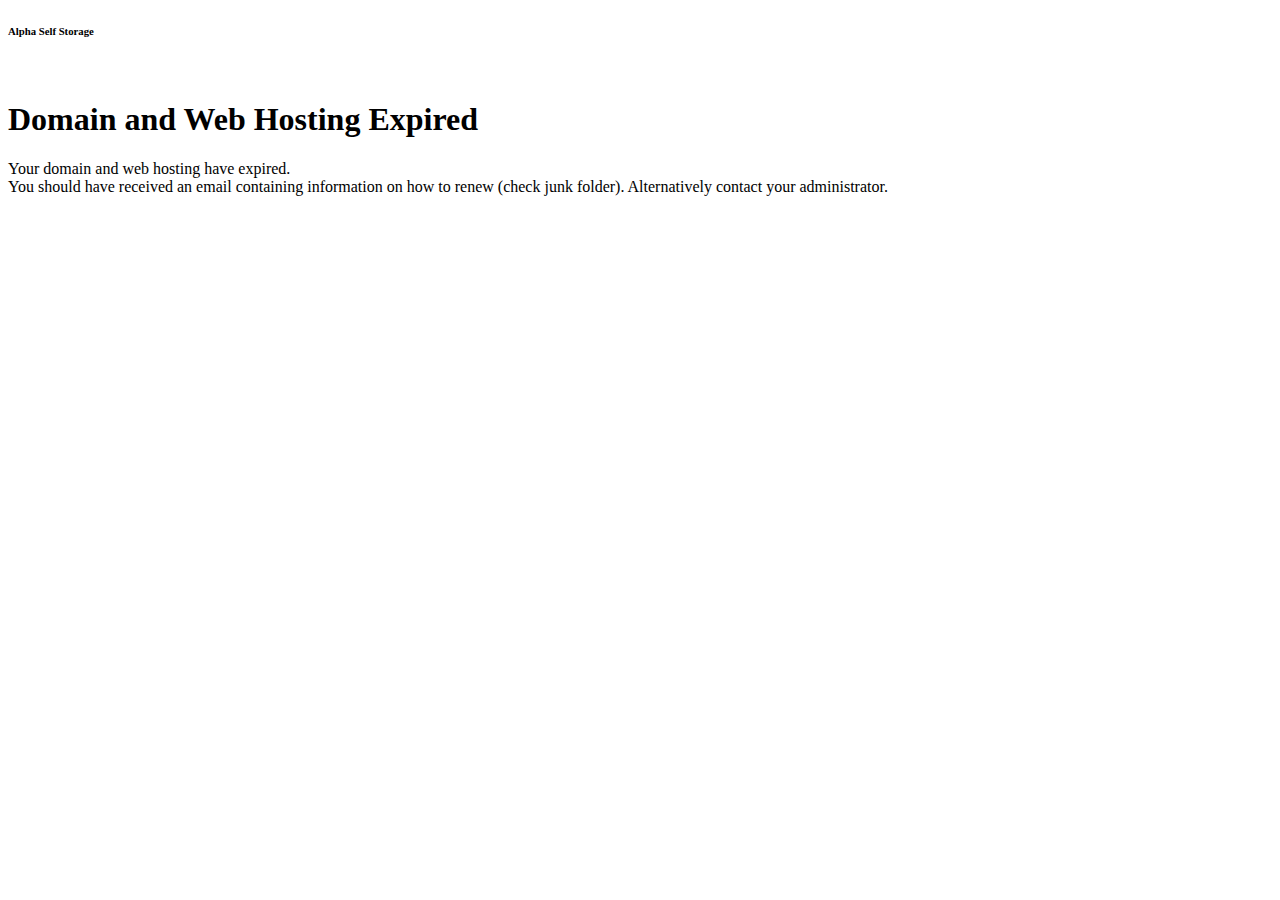
<file: expired.html>
<!DOCTYPE html>
<html>

<head>
  <title>Domain and Web Hosting Expired</title>
  <link href="https://cdn.jsdelivr.net/npm/bootstrap@5.1.0/dist/css/bootstrap.min.css" rel="stylesheet"
    integrity="sha384-KyZXEAg3QhqLMpG8r+8fhAXLRk2vvoC2f3B09zVXn8CA5QIVfZOJ3BCsw2P0p/We" crossorigin="anonymous">
</head>

<body>
  <div class="container vh-100 d-flex align-items-center">
    <div class="col-12 text-center">
      <h6 class="text-danger">Alpha Self Storage</h6>
      <br/>
      <h1>Domain and Web Hosting Expired</h1>
      <p class="text-muted">
        Your domain and web hosting have expired. <br /> You should have received an email containing information on how to renew (check junk folder). Alternatively contact your administrator.
      </p>
    </div>
  </div>
</body>

</html>
</file>
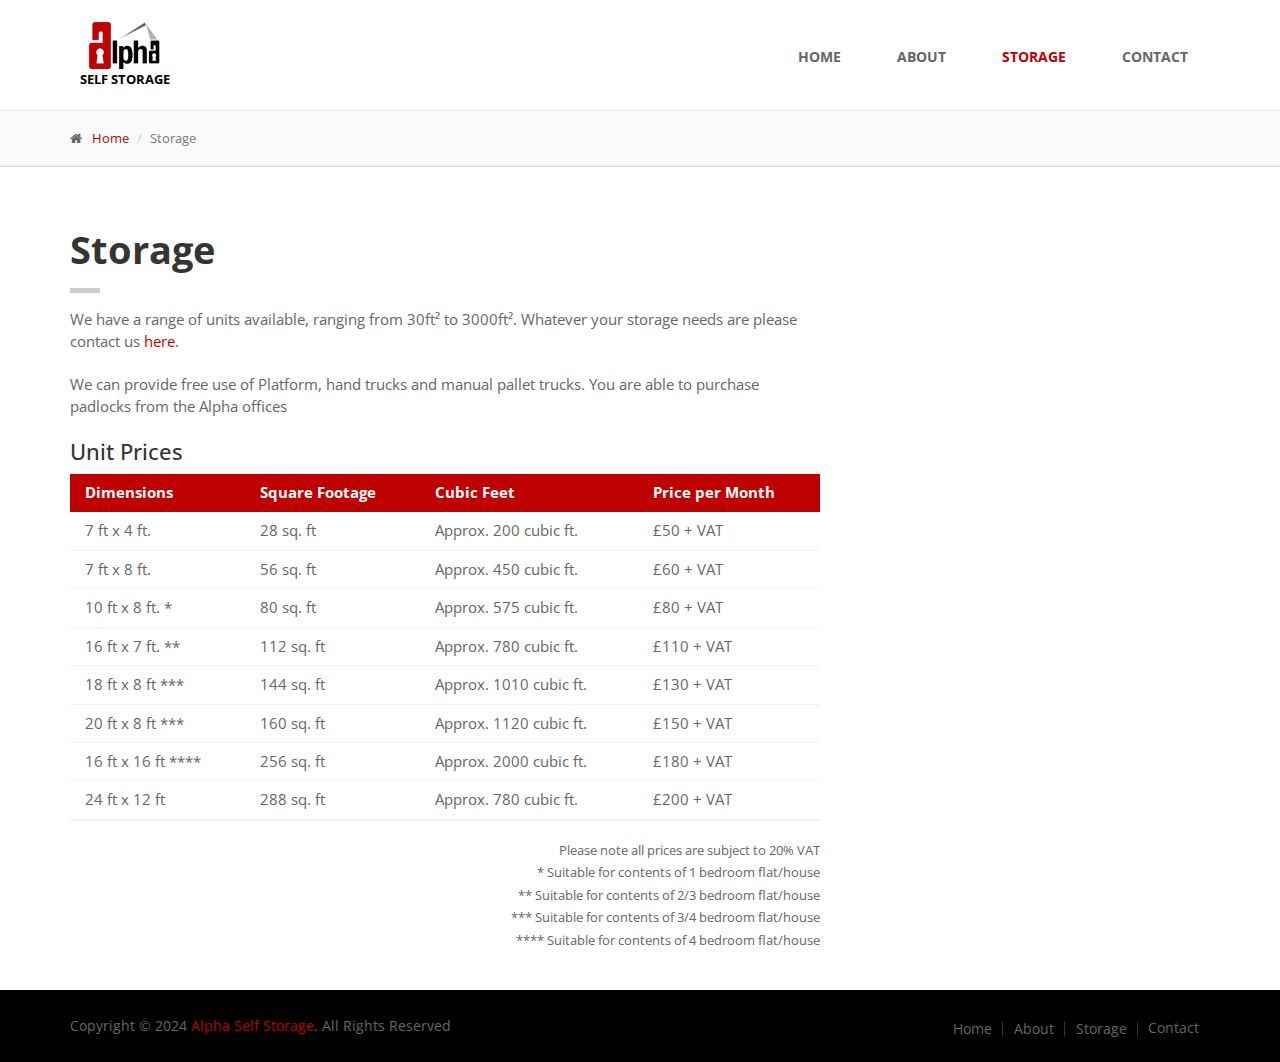
<file: storage.html>
<!DOCTYPE html>
<!--[if IE 9]> <html lang="en" class="ie9"> <![endif]-->
<!--[if IE 8]> <html lang="en" class="ie8"> <![endif]-->
<!--[if !IE]><!-->
<html lang="en">
<!--<![endif]-->

<head>
	<meta charset="utf-8">
    <title>Secure and Affordable Self Storage | Alpha Self Storage</title>
    <meta name="description" content="Explore Alpha Self Storage for secure, clean, and fully insulated storage units. Perfect for personal, domestic, or business use. Located in Carryduff, Belfast.">

    <!-- Keywords -->
    <meta name="keywords" content="self storage, secure storage, fully insulated units, personal storage, business storage, affordable storage, Alpha Self Storage, Belfast, Carryduff, Antrim, Down">

	<!-- Mobile Meta -->
	<meta name="viewport" content="width=device-width, initial-scale=1.0">

	<!-- Favicon -->
	<link rel="shortcut icon" href="images/favicon.ico">

	<!-- Web Fonts -->
  <link rel="preconnect" href="https://fonts.googleapis.com">
  <link rel="preconnect" href="https://fonts.gstatic.com" crossorigin>
  <link href="https://fonts.googleapis.com/css2?family=Open+Sans:ital,wght@0,300;0,400;0,700;1,400;1,700&display=swap" rel="stylesheet">

	<!-- Bootstrap core CSS -->
	<link href="bootstrap/css/bootstrap.min.css" rel="stylesheet">

	<!-- Font Awesome CSS -->
	<link href="fonts/font-awesome/css/font-awesome.min.css" rel="stylesheet">

	<!-- Fontello CSS -->
	<link href="fonts/fontello/css/fontello.css" rel="stylesheet">

	<!-- Plugins -->
	<link href="plugins/rs-plugin/css/settings.css" media="screen" rel="stylesheet">
	<link href="plugins/rs-plugin/css/extralayers.css" media="screen" rel="stylesheet">
	<link href="plugins/magnific-popup/magnific-popup.css" rel="stylesheet">
	<link href="css/animations.css" rel="stylesheet">
	<link href="plugins/owl-carousel/owl.carousel.css" rel="stylesheet">

	<!-- iDea core CSS file -->
	<link href="css/style.css" rel="stylesheet">

	<!-- Color Scheme (In order to change the color scheme, replace the red.css with the color scheme that you prefer)-->
	<link href="css/skins/red.css" rel="stylesheet">

	<!-- Custom css -->
	<!-- <link href="css/custom.css" rel="stylesheet"> -->
	
		
	<!-- HTML5 shim and Respond.js for IE8 support of HTML5 elements and media queries -->
	<!--[if lt IE 9]>
			<script src="https://oss.maxcdn.com/html5shiv/3.7.2/html5shiv.min.js"></script>
			<script src="https://oss.maxcdn.com/respond/1.4.2/respond.min.js"></script>
		<![endif]-->
</head>

<!-- body classes:
			"boxed": boxed layout mode e.g. <body class="boxed">
			"pattern-1 ... pattern-9": background patterns for boxed layout mode e.g. <body class="boxed pattern-1">
	-->

<body class="front no-trans">

	<!-- page wrapper start -->
	<!-- ================ -->
	<div class="page-wrapper">

		<!-- header start classes:
				fixed: fixed navigation mode (sticky menu) e.g. <header class="header fixed clearfix">
				 dark: dark header version e.g. <header class="header dark clearfix">
			================ -->
		<header class="header fixed clearfix">
			<div class="container">
				<div class="row">
					<div class="col-md-3">

						<!-- header-left start -->
						<!-- ================ -->
						<div class="header-left clearfix">

							<!-- logo -->
							<div class="logo">
								<a href="index.html">
									<img id="logo" src="images/logo.png" alt="iDea">
								</a>
							</div>
							<div class="site-slogan">
								Self Storage
							</div>

						</div>
						<!-- header-left end -->

					</div>
					<div class="col-md-9">

						<!-- header-right start -->
						<!-- ================ -->
						<div class="header-right clearfix">

							<!-- main-navigation start -->
							<!-- ================ -->
							<div class="main-navigation animated">

								<!-- navbar start -->
								<!-- ================ -->
								<nav class="navbar navbar-default" role="navigation">
									<div class="container-fluid">

										<!-- Toggle get grouped for better mobile display -->
										<div class="navbar-header">
											<button type="button" class="navbar-toggle" data-toggle="collapse" data-target="#navbar-collapse-1">
												<span class="sr-only">Toggle navigation</span>
												<span class="icon-bar"></span>
												<span class="icon-bar"></span>
												<span class="icon-bar"></span>
											</button>
										</div>

										<!-- Collect the nav links, forms, and other content for toggling -->
										<div class="collapse navbar-collapse" id="navbar-collapse-1">
											<ul class="nav navbar-nav navbar-right">
												<li>
													<a href="index.html">Home</a>
												</li>
												<li>
													<a href="about.html">About</a>
												</li>
												<!-- mega-menu start -->
												<li class="active">
													<a href="storage.html">Storage</a>
												</li>
												<!-- mega-menu end -->
												<!-- mega-menu start -->
												<li>
													<a href="contact.html">Contact</a>
												</li>
											</ul>
										</div>

									</div>
								</nav>
								<!-- navbar end -->

							</div>
							<!-- main-navigation end -->

						</div>
						<!-- header-right end -->

					</div>
				</div>
			</div>
		</header>
		<!-- header end -->

		<!-- page-intro start-->
		<!-- ================ -->
		<div class="page-intro">
			<div class="container">
				<div class="row">
					<div class="col-md-12">
						<ol class="breadcrumb">
							<li><i class="fa fa-home pr-10"></i><a href="index.html">Home</a></li>
							<li class="active">Storage</li>
						</ol>
					</div>
				</div>
			</div>
		</div>
		<!-- page-intro end -->

		<!-- main-container start -->
		<!-- ================ -->
		<section class="main-container">

			<div class="container">
				<div class="row">

					<!-- main start -->
					<!-- ================ -->
					<div class="main col-md-12">

						<!-- page-title start -->
						<!-- ================ -->
						<h1 class="page-title">Storage</h1>
						<div class="separator-2"></div>
						<!-- page-title end -->

						<div class="row">
							<div class="col-md-8">
								<p>We have a range of units available, ranging from 30ft² to 3000ft². Whatever your storage needs are please contact us <a href="contact.html">here</a>.</p>
								<p>We can provide free use of Platform, hand trucks and manual pallet trucks. You are able to purchase padlocks from the Alpha offices</p>
								<h3>Unit Prices</h3>
								<table class="table">
									<thead>
										<tr>
											<th>Dimensions</th>
											<th>Square Footage</th>
											<th>Cubic Feet</th>
											<th>Price per Month</th>
										</tr>
									</thead>
									<tbody>
										<tr>
											<td>7 ft x 4 ft.</td>
											<td>28 sq. ft</td>
											<td>Approx. 200 cubic ft.</td>
											<td>£50 + VAT</td>
										</tr>

										<tr>
											<td>7 ft x 8 ft.</td>
											<td>56 sq. ft</td>
											<td>Approx. 450 cubic ft.</td>
											<td>£60 + VAT</td>
										</tr>

										<tr>
											<td>10 ft x 8 ft. *</td>
											<td>80 sq. ft</td>
											<td>Approx. 575 cubic ft.</td>
											<td>£80 + VAT</td>
										</tr>

										<tr>
											<td>16 ft x 7 ft. **</td>
											<td>112 sq. ft</td>
											<td>Approx. 780 cubic ft.</td>
											<td>£110 + VAT</td>
										</tr>

										<tr>
											<td>18 ft x 8 ft ***</td>
											<td>144 sq. ft</td>
											<td>Approx. 1010 cubic ft.</td>
											<td>£130 + VAT</td>
										</tr>

										<tr>
											<td>20 ft x 8 ft ***</td>
											<td>160 sq. ft</td>
											<td>Approx. 1120 cubic ft.</td>
											<td>£150 + VAT</td>
										</tr>


										<tr>
											<td>16 ft x 16 ft ****</td>
											<td>256 sq. ft</td>
											<td>Approx. 2000 cubic ft.</td>
											<td>£180 + VAT</td>
										</tr>

										<tr>
											<td>24 ft x 12 ft</td>
											<td>288 sq. ft</td>
											<td>Approx. 780 cubic ft.</td>
											<td>£200 + VAT</td>
										</tr>
									</tbody>
								</table>
								<small class="pull-right">Please note all prices are subject to 20% VAT</small><br/>
								<small class="pull-right">* Suitable for contents of 1 bedroom flat/house</small><br/>
								<small class="pull-right">** Suitable for contents of 2/3 bedroom flat/house</small><br/>
								<small class="pull-right">*** Suitable for contents of 3/4 bedroom flat/house</small><br/>
								<small class="pull-right">**** Suitable for contents of 4 bedroom flat/house</small>
							</div>

						</div>
					</div>
		</section>
		<!-- main-container end -->


		<!-- .subfooter start -->
		<!-- ================ -->
		<div class="subfooter">
			<div class="container">
				<div class="row">
					<div class="col-md-6">
						<p>Copyright © 2024 <a target="_blank" href="#">Alpha Self Storage</a>. All Rights Reserved</p>
					</div>
					<div class="col-md-6">
						<nav class="navbar navbar-default" role="navigation">
							<!-- Toggle get grouped for better mobile display -->
							<div class="navbar-header">
								<button type="button" class="navbar-toggle" data-toggle="collapse" data-target="#navbar-collapse-2">
									<span class="sr-only">Toggle navigation</span>
									<span class="icon-bar"></span>
									<span class="icon-bar"></span>
									<span class="icon-bar"></span>
								</button>
							</div>
							<div class="collapse navbar-collapse" id="navbar-collapse-2">
								<ul class="nav navbar-nav">
									<li><a href="index.html">Home</a></li>
									<li><a href="about.html">About</a></li>
									<li><a href="storage.html">Storage</a></li>
									<li><a href="contact.html">Contact</a></li>
								</ul>
							</div>
						</nav>
					</div>
				</div>
			</div>
		</div>
		<!-- .subfooter end -->

		</footer>
		<!-- footer end -->

		</div>
		<!-- page-wrapper end -->

		<!-- JavaScript files placed at the end of the document so the pages load faster
		================================================== -->
		<!-- Jquery and Bootstap core js files -->
		<script type="text/javascript" src="plugins/jquery.min.js"></script>
		<script type="text/javascript" src="bootstrap/js/bootstrap.min.js"></script>

		<!-- Modernizr javascript -->
		<script type="text/javascript" src="plugins/modernizr.js"></script>

		<!-- Isotope javascript -->
		<script type="text/javascript" src="plugins/isotope/isotope.pkgd.min.js"></script>

		<!-- Owl carousel javascript -->
		<script type="text/javascript" src="plugins/owl-carousel/owl.carousel.js"></script>

		<!-- Magnific Popup javascript -->
		<script type="text/javascript" src="plugins/magnific-popup/jquery.magnific-popup.min.js"></script>

		<!-- Appear javascript -->
		<script type="text/javascript" src="plugins/jquery.appear.js"></script>

		<!-- Sharrre javascript -->
		<script type="text/javascript" src="plugins/jquery.sharrre.js"></script>

		<!-- Count To javascript -->
		<script type="text/javascript" src="plugins/jquery.countTo.js"></script>

		<!-- Parallax javascript -->
		<script src="plugins/jquery.parallax-1.1.3.js"></script>

		<!-- Contact form -->
		<script src="plugins/jquery.validate.js"></script>

		<!-- Initialization of Plugins -->
		<script type="text/javascript" src="js/template.js"></script>

		<!-- Custom Scripts -->
		<script type="text/javascript" src="js/custom.js"></script>

</body>

</html>
</file>
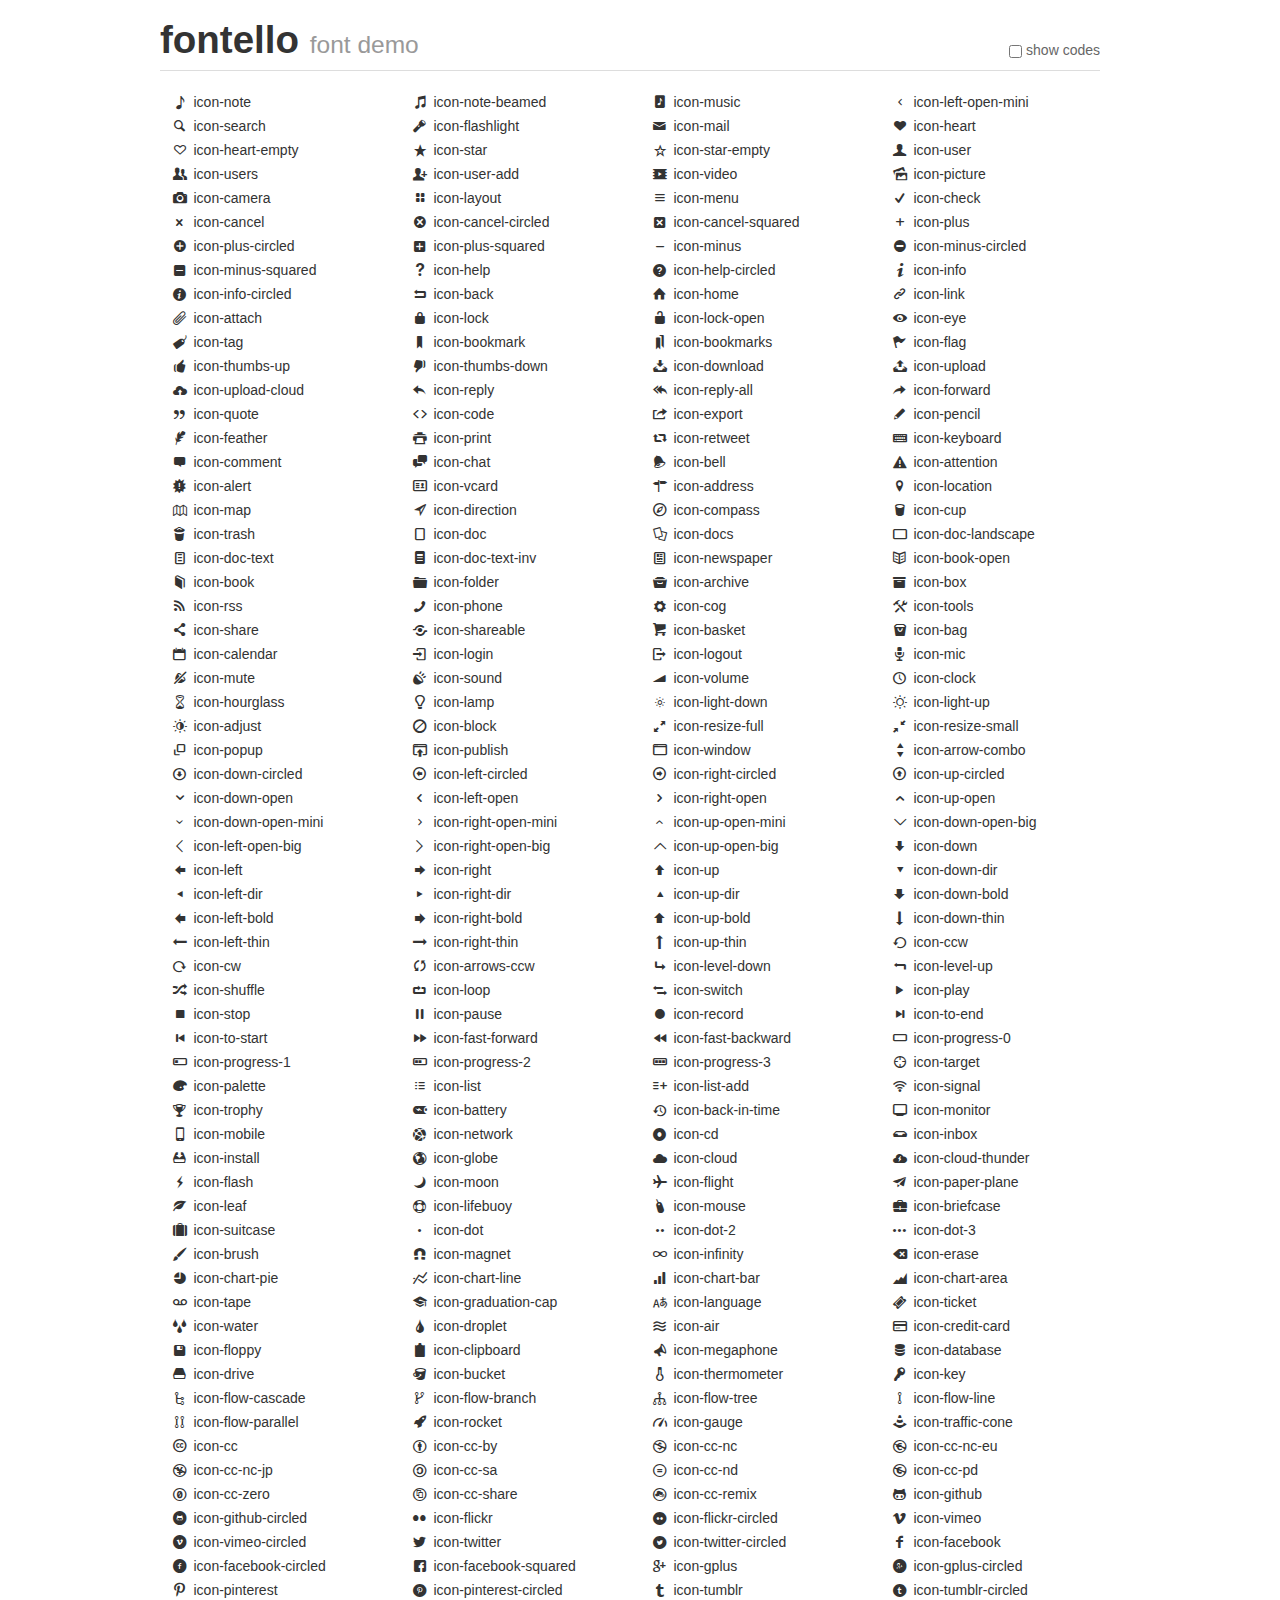
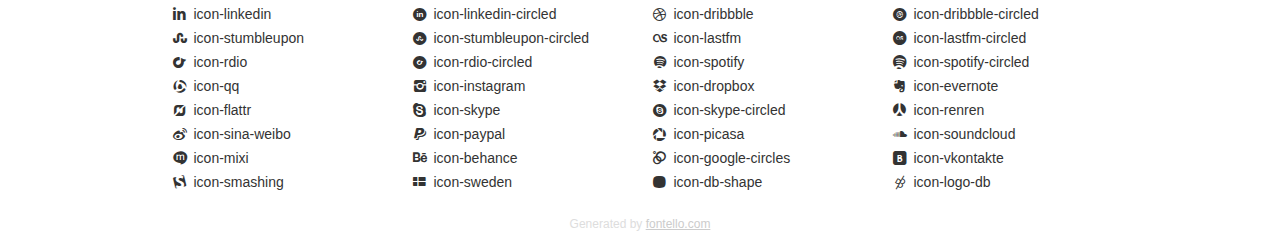
<file: fonts/fontello/demo.html>
<!DOCTYPE html>
<html>
  <head><!--[if lt IE 9]><script language="javascript" type="text/javascript" src="//html5shim.googlecode.com/svn/trunk/html5.js"></script><![endif]-->
    <meta charset="UTF-8"><style>/*
 * Bootstrap v2.2.1
 *
 * Copyright 2012 Twitter, Inc
 * Licensed under the Apache License v2.0
 * http://www.apache.org/licenses/LICENSE-2.0
 *
 * Designed and built with all the love in the world @twitter by @mdo and @fat.
 */
.clearfix {
  *zoom: 1;
}
.clearfix:before,
.clearfix:after {
  display: table;
  content: "";
  line-height: 0;
}
.clearfix:after {
  clear: both;
}
html {
  font-size: 100%;
  -webkit-text-size-adjust: 100%;
  -ms-text-size-adjust: 100%;
}
a:focus {
  outline: thin dotted #333;
  outline: 5px auto -webkit-focus-ring-color;
  outline-offset: -2px;
}
a:hover,
a:active {
  outline: 0;
}
button,
input,
select,
textarea {
  margin: 0;
  font-size: 100%;
  vertical-align: middle;
}
button,
input {
  *overflow: visible;
  line-height: normal;
}
button::-moz-focus-inner,
input::-moz-focus-inner {
  padding: 0;
  border: 0;
}
body {
  margin: 0;
  font-family: "Helvetica Neue", Helvetica, Arial, sans-serif;
  font-size: 14px;
  line-height: 20px;
  color: #333;
  background-color: #fff;
}
a {
  color: #08c;
  text-decoration: none;
}
a:hover {
  color: #005580;
  text-decoration: underline;
}
.row {
  margin-left: -20px;
  *zoom: 1;
}
.row:before,
.row:after {
  display: table;
  content: "";
  line-height: 0;
}
.row:after {
  clear: both;
}
[class*="span"] {
  float: left;
  min-height: 1px;
  margin-left: 20px;
}
.container,
.navbar-static-top .container,
.navbar-fixed-top .container,
.navbar-fixed-bottom .container {
  width: 940px;
}
.span12 {
  width: 940px;
}
.span11 {
  width: 860px;
}
.span10 {
  width: 780px;
}
.span9 {
  width: 700px;
}
.span8 {
  width: 620px;
}
.span7 {
  width: 540px;
}
.span6 {
  width: 460px;
}
.span5 {
  width: 380px;
}
.span4 {
  width: 300px;
}
.span3 {
  width: 220px;
}
.span2 {
  width: 140px;
}
.span1 {
  width: 60px;
}
[class*="span"].pull-right,
.row-fluid [class*="span"].pull-right {
  float: right;
}
.container {
  margin-right: auto;
  margin-left: auto;
  *zoom: 1;
}
.container:before,
.container:after {
  display: table;
  content: "";
  line-height: 0;
}
.container:after {
  clear: both;
}
p {
  margin: 0 0 10px;
}
.lead {
  margin-bottom: 20px;
  font-size: 21px;
  font-weight: 200;
  line-height: 30px;
}
small {
  font-size: 85%;
}
h1 {
  margin: 10px 0;
  font-family: inherit;
  font-weight: bold;
  line-height: 20px;
  color: inherit;
  text-rendering: optimizelegibility;
}
h1 small {
  font-weight: normal;
  line-height: 1;
  color: #999;
}
h1 {
  line-height: 40px;
}
h1 {
  font-size: 38.5px;
}
h1 small {
  font-size: 24.5px;
}
body {
  margin-top: 90px;
}
.header {
  position: fixed;
  top: 0;
  left: 50%;
  margin-left: -480px;
  background-color: #fff;
  border-bottom: 1px solid #ddd;
  padding-top: 10px;
  z-index: 10;
}
.footer {
  color: #ddd;
  font-size: 12px;
  text-align: center;
  margin-top: 20px;
}
.footer a {
  color: #ccc;
  text-decoration: underline;
}
.the-icons {
  font-size: 14px;
  line-height: 24px;
}
.switch {
  position: absolute;
  right: 0;
  bottom: 10px;
  color: #666;
}
.switch input {
  margin-right: 0.3em;
}
.codesOn .i-name {
  display: none;
}
.codesOn .i-code {
  display: inline;
}
.i-code {
  display: none;
}
</style>
    <link rel="stylesheet" href="css/fontello.css">
    <link rel="stylesheet" href="css/animation.css"><!--[if IE 7]><link rel="stylesheet" href="css/fontello-ie7.css"><![endif]-->
    <script>
      function toggleCodes(on) {
        var obj = document.getElementById('icons');
        
        if (on) {
          obj.className += ' codesOn';
        } else {
          obj.className = obj.className.replace(' codesOn', '');
        }
      }
      
    </script>
  </head>
  <body>
    <div class="container header">
      <h1>
        fontello
         <small>font demo</small>
      </h1>
      <label class="switch">
        <input type="checkbox" onclick="toggleCodes(this.checked)">show codes
      </label>
    </div>
    <div id="icons" class="container">
      <div class="row">
        <div title="Code: 0xe800" class="the-icons span3"><i class="icon-note"></i> <span class="i-name">icon-note</span><span class="i-code">0xe800</span></div>
        <div title="Code: 0xe801" class="the-icons span3"><i class="icon-note-beamed"></i> <span class="i-name">icon-note-beamed</span><span class="i-code">0xe801</span></div>
        <div title="Code: 0xe802" class="the-icons span3"><i class="icon-music"></i> <span class="i-name">icon-music</span><span class="i-code">0xe802</span></div>
        <div title="Code: 0xe803" class="the-icons span3"><i class="icon-left-open-mini"></i> <span class="i-name">icon-left-open-mini</span><span class="i-code">0xe803</span></div>
      </div>
      <div class="row">
        <div title="Code: 0xe804" class="the-icons span3"><i class="icon-search"></i> <span class="i-name">icon-search</span><span class="i-code">0xe804</span></div>
        <div title="Code: 0xe805" class="the-icons span3"><i class="icon-flashlight"></i> <span class="i-name">icon-flashlight</span><span class="i-code">0xe805</span></div>
        <div title="Code: 0xe806" class="the-icons span3"><i class="icon-mail"></i> <span class="i-name">icon-mail</span><span class="i-code">0xe806</span></div>
        <div title="Code: 0xe807" class="the-icons span3"><i class="icon-heart"></i> <span class="i-name">icon-heart</span><span class="i-code">0xe807</span></div>
      </div>
      <div class="row">
        <div title="Code: 0xe808" class="the-icons span3"><i class="icon-heart-empty"></i> <span class="i-name">icon-heart-empty</span><span class="i-code">0xe808</span></div>
        <div title="Code: 0xe809" class="the-icons span3"><i class="icon-star"></i> <span class="i-name">icon-star</span><span class="i-code">0xe809</span></div>
        <div title="Code: 0xe80a" class="the-icons span3"><i class="icon-star-empty"></i> <span class="i-name">icon-star-empty</span><span class="i-code">0xe80a</span></div>
        <div title="Code: 0xe80b" class="the-icons span3"><i class="icon-user"></i> <span class="i-name">icon-user</span><span class="i-code">0xe80b</span></div>
      </div>
      <div class="row">
        <div title="Code: 0xe80c" class="the-icons span3"><i class="icon-users"></i> <span class="i-name">icon-users</span><span class="i-code">0xe80c</span></div>
        <div title="Code: 0xe80d" class="the-icons span3"><i class="icon-user-add"></i> <span class="i-name">icon-user-add</span><span class="i-code">0xe80d</span></div>
        <div title="Code: 0xe80e" class="the-icons span3"><i class="icon-video"></i> <span class="i-name">icon-video</span><span class="i-code">0xe80e</span></div>
        <div title="Code: 0xe80f" class="the-icons span3"><i class="icon-picture"></i> <span class="i-name">icon-picture</span><span class="i-code">0xe80f</span></div>
      </div>
      <div class="row">
        <div title="Code: 0xe810" class="the-icons span3"><i class="icon-camera"></i> <span class="i-name">icon-camera</span><span class="i-code">0xe810</span></div>
        <div title="Code: 0xe811" class="the-icons span3"><i class="icon-layout"></i> <span class="i-name">icon-layout</span><span class="i-code">0xe811</span></div>
        <div title="Code: 0xe812" class="the-icons span3"><i class="icon-menu"></i> <span class="i-name">icon-menu</span><span class="i-code">0xe812</span></div>
        <div title="Code: 0xe813" class="the-icons span3"><i class="icon-check"></i> <span class="i-name">icon-check</span><span class="i-code">0xe813</span></div>
      </div>
      <div class="row">
        <div title="Code: 0xe814" class="the-icons span3"><i class="icon-cancel"></i> <span class="i-name">icon-cancel</span><span class="i-code">0xe814</span></div>
        <div title="Code: 0xe815" class="the-icons span3"><i class="icon-cancel-circled"></i> <span class="i-name">icon-cancel-circled</span><span class="i-code">0xe815</span></div>
        <div title="Code: 0xe816" class="the-icons span3"><i class="icon-cancel-squared"></i> <span class="i-name">icon-cancel-squared</span><span class="i-code">0xe816</span></div>
        <div title="Code: 0xe817" class="the-icons span3"><i class="icon-plus"></i> <span class="i-name">icon-plus</span><span class="i-code">0xe817</span></div>
      </div>
      <div class="row">
        <div title="Code: 0xe818" class="the-icons span3"><i class="icon-plus-circled"></i> <span class="i-name">icon-plus-circled</span><span class="i-code">0xe818</span></div>
        <div title="Code: 0xe819" class="the-icons span3"><i class="icon-plus-squared"></i> <span class="i-name">icon-plus-squared</span><span class="i-code">0xe819</span></div>
        <div title="Code: 0xe81a" class="the-icons span3"><i class="icon-minus"></i> <span class="i-name">icon-minus</span><span class="i-code">0xe81a</span></div>
        <div title="Code: 0xe81b" class="the-icons span3"><i class="icon-minus-circled"></i> <span class="i-name">icon-minus-circled</span><span class="i-code">0xe81b</span></div>
      </div>
      <div class="row">
        <div title="Code: 0xe81c" class="the-icons span3"><i class="icon-minus-squared"></i> <span class="i-name">icon-minus-squared</span><span class="i-code">0xe81c</span></div>
        <div title="Code: 0xe81d" class="the-icons span3"><i class="icon-help"></i> <span class="i-name">icon-help</span><span class="i-code">0xe81d</span></div>
        <div title="Code: 0xe81e" class="the-icons span3"><i class="icon-help-circled"></i> <span class="i-name">icon-help-circled</span><span class="i-code">0xe81e</span></div>
        <div title="Code: 0xe81f" class="the-icons span3"><i class="icon-info"></i> <span class="i-name">icon-info</span><span class="i-code">0xe81f</span></div>
      </div>
      <div class="row">
        <div title="Code: 0xe820" class="the-icons span3"><i class="icon-info-circled"></i> <span class="i-name">icon-info-circled</span><span class="i-code">0xe820</span></div>
        <div title="Code: 0xe821" class="the-icons span3"><i class="icon-back"></i> <span class="i-name">icon-back</span><span class="i-code">0xe821</span></div>
        <div title="Code: 0xe822" class="the-icons span3"><i class="icon-home"></i> <span class="i-name">icon-home</span><span class="i-code">0xe822</span></div>
        <div title="Code: 0xe823" class="the-icons span3"><i class="icon-link"></i> <span class="i-name">icon-link</span><span class="i-code">0xe823</span></div>
      </div>
      <div class="row">
        <div title="Code: 0xe824" class="the-icons span3"><i class="icon-attach"></i> <span class="i-name">icon-attach</span><span class="i-code">0xe824</span></div>
        <div title="Code: 0xe825" class="the-icons span3"><i class="icon-lock"></i> <span class="i-name">icon-lock</span><span class="i-code">0xe825</span></div>
        <div title="Code: 0xe826" class="the-icons span3"><i class="icon-lock-open"></i> <span class="i-name">icon-lock-open</span><span class="i-code">0xe826</span></div>
        <div title="Code: 0xe827" class="the-icons span3"><i class="icon-eye"></i> <span class="i-name">icon-eye</span><span class="i-code">0xe827</span></div>
      </div>
      <div class="row">
        <div title="Code: 0xe828" class="the-icons span3"><i class="icon-tag"></i> <span class="i-name">icon-tag</span><span class="i-code">0xe828</span></div>
        <div title="Code: 0xe829" class="the-icons span3"><i class="icon-bookmark"></i> <span class="i-name">icon-bookmark</span><span class="i-code">0xe829</span></div>
        <div title="Code: 0xe82a" class="the-icons span3"><i class="icon-bookmarks"></i> <span class="i-name">icon-bookmarks</span><span class="i-code">0xe82a</span></div>
        <div title="Code: 0xe82b" class="the-icons span3"><i class="icon-flag"></i> <span class="i-name">icon-flag</span><span class="i-code">0xe82b</span></div>
      </div>
      <div class="row">
        <div title="Code: 0xe82c" class="the-icons span3"><i class="icon-thumbs-up"></i> <span class="i-name">icon-thumbs-up</span><span class="i-code">0xe82c</span></div>
        <div title="Code: 0xe82d" class="the-icons span3"><i class="icon-thumbs-down"></i> <span class="i-name">icon-thumbs-down</span><span class="i-code">0xe82d</span></div>
        <div title="Code: 0xe82e" class="the-icons span3"><i class="icon-download"></i> <span class="i-name">icon-download</span><span class="i-code">0xe82e</span></div>
        <div title="Code: 0xe82f" class="the-icons span3"><i class="icon-upload"></i> <span class="i-name">icon-upload</span><span class="i-code">0xe82f</span></div>
      </div>
      <div class="row">
        <div title="Code: 0xe830" class="the-icons span3"><i class="icon-upload-cloud"></i> <span class="i-name">icon-upload-cloud</span><span class="i-code">0xe830</span></div>
        <div title="Code: 0xe831" class="the-icons span3"><i class="icon-reply"></i> <span class="i-name">icon-reply</span><span class="i-code">0xe831</span></div>
        <div title="Code: 0xe832" class="the-icons span3"><i class="icon-reply-all"></i> <span class="i-name">icon-reply-all</span><span class="i-code">0xe832</span></div>
        <div title="Code: 0xe833" class="the-icons span3"><i class="icon-forward"></i> <span class="i-name">icon-forward</span><span class="i-code">0xe833</span></div>
      </div>
      <div class="row">
        <div title="Code: 0xe834" class="the-icons span3"><i class="icon-quote"></i> <span class="i-name">icon-quote</span><span class="i-code">0xe834</span></div>
        <div title="Code: 0xe835" class="the-icons span3"><i class="icon-code"></i> <span class="i-name">icon-code</span><span class="i-code">0xe835</span></div>
        <div title="Code: 0xe836" class="the-icons span3"><i class="icon-export"></i> <span class="i-name">icon-export</span><span class="i-code">0xe836</span></div>
        <div title="Code: 0xe837" class="the-icons span3"><i class="icon-pencil"></i> <span class="i-name">icon-pencil</span><span class="i-code">0xe837</span></div>
      </div>
      <div class="row">
        <div title="Code: 0xe838" class="the-icons span3"><i class="icon-feather"></i> <span class="i-name">icon-feather</span><span class="i-code">0xe838</span></div>
        <div title="Code: 0xe839" class="the-icons span3"><i class="icon-print"></i> <span class="i-name">icon-print</span><span class="i-code">0xe839</span></div>
        <div title="Code: 0xe83a" class="the-icons span3"><i class="icon-retweet"></i> <span class="i-name">icon-retweet</span><span class="i-code">0xe83a</span></div>
        <div title="Code: 0xe83b" class="the-icons span3"><i class="icon-keyboard"></i> <span class="i-name">icon-keyboard</span><span class="i-code">0xe83b</span></div>
      </div>
      <div class="row">
        <div title="Code: 0xe83c" class="the-icons span3"><i class="icon-comment"></i> <span class="i-name">icon-comment</span><span class="i-code">0xe83c</span></div>
        <div title="Code: 0xe83d" class="the-icons span3"><i class="icon-chat"></i> <span class="i-name">icon-chat</span><span class="i-code">0xe83d</span></div>
        <div title="Code: 0xe83e" class="the-icons span3"><i class="icon-bell"></i> <span class="i-name">icon-bell</span><span class="i-code">0xe83e</span></div>
        <div title="Code: 0xe83f" class="the-icons span3"><i class="icon-attention"></i> <span class="i-name">icon-attention</span><span class="i-code">0xe83f</span></div>
      </div>
      <div class="row">
        <div title="Code: 0xe840" class="the-icons span3"><i class="icon-alert"></i> <span class="i-name">icon-alert</span><span class="i-code">0xe840</span></div>
        <div title="Code: 0xe841" class="the-icons span3"><i class="icon-vcard"></i> <span class="i-name">icon-vcard</span><span class="i-code">0xe841</span></div>
        <div title="Code: 0xe842" class="the-icons span3"><i class="icon-address"></i> <span class="i-name">icon-address</span><span class="i-code">0xe842</span></div>
        <div title="Code: 0xe843" class="the-icons span3"><i class="icon-location"></i> <span class="i-name">icon-location</span><span class="i-code">0xe843</span></div>
      </div>
      <div class="row">
        <div title="Code: 0xe844" class="the-icons span3"><i class="icon-map"></i> <span class="i-name">icon-map</span><span class="i-code">0xe844</span></div>
        <div title="Code: 0xe845" class="the-icons span3"><i class="icon-direction"></i> <span class="i-name">icon-direction</span><span class="i-code">0xe845</span></div>
        <div title="Code: 0xe846" class="the-icons span3"><i class="icon-compass"></i> <span class="i-name">icon-compass</span><span class="i-code">0xe846</span></div>
        <div title="Code: 0xe847" class="the-icons span3"><i class="icon-cup"></i> <span class="i-name">icon-cup</span><span class="i-code">0xe847</span></div>
      </div>
      <div class="row">
        <div title="Code: 0xe848" class="the-icons span3"><i class="icon-trash"></i> <span class="i-name">icon-trash</span><span class="i-code">0xe848</span></div>
        <div title="Code: 0xe849" class="the-icons span3"><i class="icon-doc"></i> <span class="i-name">icon-doc</span><span class="i-code">0xe849</span></div>
        <div title="Code: 0xe84a" class="the-icons span3"><i class="icon-docs"></i> <span class="i-name">icon-docs</span><span class="i-code">0xe84a</span></div>
        <div title="Code: 0xe84b" class="the-icons span3"><i class="icon-doc-landscape"></i> <span class="i-name">icon-doc-landscape</span><span class="i-code">0xe84b</span></div>
      </div>
      <div class="row">
        <div title="Code: 0xe84c" class="the-icons span3"><i class="icon-doc-text"></i> <span class="i-name">icon-doc-text</span><span class="i-code">0xe84c</span></div>
        <div title="Code: 0xe84d" class="the-icons span3"><i class="icon-doc-text-inv"></i> <span class="i-name">icon-doc-text-inv</span><span class="i-code">0xe84d</span></div>
        <div title="Code: 0xe84e" class="the-icons span3"><i class="icon-newspaper"></i> <span class="i-name">icon-newspaper</span><span class="i-code">0xe84e</span></div>
        <div title="Code: 0xe84f" class="the-icons span3"><i class="icon-book-open"></i> <span class="i-name">icon-book-open</span><span class="i-code">0xe84f</span></div>
      </div>
      <div class="row">
        <div title="Code: 0xe850" class="the-icons span3"><i class="icon-book"></i> <span class="i-name">icon-book</span><span class="i-code">0xe850</span></div>
        <div title="Code: 0xe851" class="the-icons span3"><i class="icon-folder"></i> <span class="i-name">icon-folder</span><span class="i-code">0xe851</span></div>
        <div title="Code: 0xe852" class="the-icons span3"><i class="icon-archive"></i> <span class="i-name">icon-archive</span><span class="i-code">0xe852</span></div>
        <div title="Code: 0xe853" class="the-icons span3"><i class="icon-box"></i> <span class="i-name">icon-box</span><span class="i-code">0xe853</span></div>
      </div>
      <div class="row">
        <div title="Code: 0xe854" class="the-icons span3"><i class="icon-rss"></i> <span class="i-name">icon-rss</span><span class="i-code">0xe854</span></div>
        <div title="Code: 0xe855" class="the-icons span3"><i class="icon-phone"></i> <span class="i-name">icon-phone</span><span class="i-code">0xe855</span></div>
        <div title="Code: 0xe856" class="the-icons span3"><i class="icon-cog"></i> <span class="i-name">icon-cog</span><span class="i-code">0xe856</span></div>
        <div title="Code: 0xe857" class="the-icons span3"><i class="icon-tools"></i> <span class="i-name">icon-tools</span><span class="i-code">0xe857</span></div>
      </div>
      <div class="row">
        <div title="Code: 0xe858" class="the-icons span3"><i class="icon-share"></i> <span class="i-name">icon-share</span><span class="i-code">0xe858</span></div>
        <div title="Code: 0xe859" class="the-icons span3"><i class="icon-shareable"></i> <span class="i-name">icon-shareable</span><span class="i-code">0xe859</span></div>
        <div title="Code: 0xe85a" class="the-icons span3"><i class="icon-basket"></i> <span class="i-name">icon-basket</span><span class="i-code">0xe85a</span></div>
        <div title="Code: 0xe85b" class="the-icons span3"><i class="icon-bag"></i> <span class="i-name">icon-bag</span><span class="i-code">0xe85b</span></div>
      </div>
      <div class="row">
        <div title="Code: 0xe85c" class="the-icons span3"><i class="icon-calendar"></i> <span class="i-name">icon-calendar</span><span class="i-code">0xe85c</span></div>
        <div title="Code: 0xe85d" class="the-icons span3"><i class="icon-login"></i> <span class="i-name">icon-login</span><span class="i-code">0xe85d</span></div>
        <div title="Code: 0xe85e" class="the-icons span3"><i class="icon-logout"></i> <span class="i-name">icon-logout</span><span class="i-code">0xe85e</span></div>
        <div title="Code: 0xe85f" class="the-icons span3"><i class="icon-mic"></i> <span class="i-name">icon-mic</span><span class="i-code">0xe85f</span></div>
      </div>
      <div class="row">
        <div title="Code: 0xe860" class="the-icons span3"><i class="icon-mute"></i> <span class="i-name">icon-mute</span><span class="i-code">0xe860</span></div>
        <div title="Code: 0xe861" class="the-icons span3"><i class="icon-sound"></i> <span class="i-name">icon-sound</span><span class="i-code">0xe861</span></div>
        <div title="Code: 0xe862" class="the-icons span3"><i class="icon-volume"></i> <span class="i-name">icon-volume</span><span class="i-code">0xe862</span></div>
        <div title="Code: 0xe863" class="the-icons span3"><i class="icon-clock"></i> <span class="i-name">icon-clock</span><span class="i-code">0xe863</span></div>
      </div>
      <div class="row">
        <div title="Code: 0xe864" class="the-icons span3"><i class="icon-hourglass"></i> <span class="i-name">icon-hourglass</span><span class="i-code">0xe864</span></div>
        <div title="Code: 0xe865" class="the-icons span3"><i class="icon-lamp"></i> <span class="i-name">icon-lamp</span><span class="i-code">0xe865</span></div>
        <div title="Code: 0xe866" class="the-icons span3"><i class="icon-light-down"></i> <span class="i-name">icon-light-down</span><span class="i-code">0xe866</span></div>
        <div title="Code: 0xe867" class="the-icons span3"><i class="icon-light-up"></i> <span class="i-name">icon-light-up</span><span class="i-code">0xe867</span></div>
      </div>
      <div class="row">
        <div title="Code: 0xe868" class="the-icons span3"><i class="icon-adjust"></i> <span class="i-name">icon-adjust</span><span class="i-code">0xe868</span></div>
        <div title="Code: 0xe869" class="the-icons span3"><i class="icon-block"></i> <span class="i-name">icon-block</span><span class="i-code">0xe869</span></div>
        <div title="Code: 0xe86a" class="the-icons span3"><i class="icon-resize-full"></i> <span class="i-name">icon-resize-full</span><span class="i-code">0xe86a</span></div>
        <div title="Code: 0xe86b" class="the-icons span3"><i class="icon-resize-small"></i> <span class="i-name">icon-resize-small</span><span class="i-code">0xe86b</span></div>
      </div>
      <div class="row">
        <div title="Code: 0xe86c" class="the-icons span3"><i class="icon-popup"></i> <span class="i-name">icon-popup</span><span class="i-code">0xe86c</span></div>
        <div title="Code: 0xe86d" class="the-icons span3"><i class="icon-publish"></i> <span class="i-name">icon-publish</span><span class="i-code">0xe86d</span></div>
        <div title="Code: 0xe86e" class="the-icons span3"><i class="icon-window"></i> <span class="i-name">icon-window</span><span class="i-code">0xe86e</span></div>
        <div title="Code: 0xe86f" class="the-icons span3"><i class="icon-arrow-combo"></i> <span class="i-name">icon-arrow-combo</span><span class="i-code">0xe86f</span></div>
      </div>
      <div class="row">
        <div title="Code: 0xe870" class="the-icons span3"><i class="icon-down-circled"></i> <span class="i-name">icon-down-circled</span><span class="i-code">0xe870</span></div>
        <div title="Code: 0xe871" class="the-icons span3"><i class="icon-left-circled"></i> <span class="i-name">icon-left-circled</span><span class="i-code">0xe871</span></div>
        <div title="Code: 0xe872" class="the-icons span3"><i class="icon-right-circled"></i> <span class="i-name">icon-right-circled</span><span class="i-code">0xe872</span></div>
        <div title="Code: 0xe873" class="the-icons span3"><i class="icon-up-circled"></i> <span class="i-name">icon-up-circled</span><span class="i-code">0xe873</span></div>
      </div>
      <div class="row">
        <div title="Code: 0xe874" class="the-icons span3"><i class="icon-down-open"></i> <span class="i-name">icon-down-open</span><span class="i-code">0xe874</span></div>
        <div title="Code: 0xe875" class="the-icons span3"><i class="icon-left-open"></i> <span class="i-name">icon-left-open</span><span class="i-code">0xe875</span></div>
        <div title="Code: 0xe876" class="the-icons span3"><i class="icon-right-open"></i> <span class="i-name">icon-right-open</span><span class="i-code">0xe876</span></div>
        <div title="Code: 0xe877" class="the-icons span3"><i class="icon-up-open"></i> <span class="i-name">icon-up-open</span><span class="i-code">0xe877</span></div>
      </div>
      <div class="row">
        <div title="Code: 0xe878" class="the-icons span3"><i class="icon-down-open-mini"></i> <span class="i-name">icon-down-open-mini</span><span class="i-code">0xe878</span></div>
        <div title="Code: 0xe879" class="the-icons span3"><i class="icon-right-open-mini"></i> <span class="i-name">icon-right-open-mini</span><span class="i-code">0xe879</span></div>
        <div title="Code: 0xe87a" class="the-icons span3"><i class="icon-up-open-mini"></i> <span class="i-name">icon-up-open-mini</span><span class="i-code">0xe87a</span></div>
        <div title="Code: 0xe87b" class="the-icons span3"><i class="icon-down-open-big"></i> <span class="i-name">icon-down-open-big</span><span class="i-code">0xe87b</span></div>
      </div>
      <div class="row">
        <div title="Code: 0xe87c" class="the-icons span3"><i class="icon-left-open-big"></i> <span class="i-name">icon-left-open-big</span><span class="i-code">0xe87c</span></div>
        <div title="Code: 0xe87d" class="the-icons span3"><i class="icon-right-open-big"></i> <span class="i-name">icon-right-open-big</span><span class="i-code">0xe87d</span></div>
        <div title="Code: 0xe87e" class="the-icons span3"><i class="icon-up-open-big"></i> <span class="i-name">icon-up-open-big</span><span class="i-code">0xe87e</span></div>
        <div title="Code: 0xe87f" class="the-icons span3"><i class="icon-down"></i> <span class="i-name">icon-down</span><span class="i-code">0xe87f</span></div>
      </div>
      <div class="row">
        <div title="Code: 0xe880" class="the-icons span3"><i class="icon-left"></i> <span class="i-name">icon-left</span><span class="i-code">0xe880</span></div>
        <div title="Code: 0xe881" class="the-icons span3"><i class="icon-right"></i> <span class="i-name">icon-right</span><span class="i-code">0xe881</span></div>
        <div title="Code: 0xe882" class="the-icons span3"><i class="icon-up"></i> <span class="i-name">icon-up</span><span class="i-code">0xe882</span></div>
        <div title="Code: 0xe883" class="the-icons span3"><i class="icon-down-dir"></i> <span class="i-name">icon-down-dir</span><span class="i-code">0xe883</span></div>
      </div>
      <div class="row">
        <div title="Code: 0xe884" class="the-icons span3"><i class="icon-left-dir"></i> <span class="i-name">icon-left-dir</span><span class="i-code">0xe884</span></div>
        <div title="Code: 0xe885" class="the-icons span3"><i class="icon-right-dir"></i> <span class="i-name">icon-right-dir</span><span class="i-code">0xe885</span></div>
        <div title="Code: 0xe886" class="the-icons span3"><i class="icon-up-dir"></i> <span class="i-name">icon-up-dir</span><span class="i-code">0xe886</span></div>
        <div title="Code: 0xe887" class="the-icons span3"><i class="icon-down-bold"></i> <span class="i-name">icon-down-bold</span><span class="i-code">0xe887</span></div>
      </div>
      <div class="row">
        <div title="Code: 0xe888" class="the-icons span3"><i class="icon-left-bold"></i> <span class="i-name">icon-left-bold</span><span class="i-code">0xe888</span></div>
        <div title="Code: 0xe889" class="the-icons span3"><i class="icon-right-bold"></i> <span class="i-name">icon-right-bold</span><span class="i-code">0xe889</span></div>
        <div title="Code: 0xe88a" class="the-icons span3"><i class="icon-up-bold"></i> <span class="i-name">icon-up-bold</span><span class="i-code">0xe88a</span></div>
        <div title="Code: 0xe88b" class="the-icons span3"><i class="icon-down-thin"></i> <span class="i-name">icon-down-thin</span><span class="i-code">0xe88b</span></div>
      </div>
      <div class="row">
        <div title="Code: 0xe88c" class="the-icons span3"><i class="icon-left-thin"></i> <span class="i-name">icon-left-thin</span><span class="i-code">0xe88c</span></div>
        <div title="Code: 0xe88d" class="the-icons span3"><i class="icon-right-thin"></i> <span class="i-name">icon-right-thin</span><span class="i-code">0xe88d</span></div>
        <div title="Code: 0xe88e" class="the-icons span3"><i class="icon-up-thin"></i> <span class="i-name">icon-up-thin</span><span class="i-code">0xe88e</span></div>
        <div title="Code: 0xe88f" class="the-icons span3"><i class="icon-ccw"></i> <span class="i-name">icon-ccw</span><span class="i-code">0xe88f</span></div>
      </div>
      <div class="row">
        <div title="Code: 0xe890" class="the-icons span3"><i class="icon-cw"></i> <span class="i-name">icon-cw</span><span class="i-code">0xe890</span></div>
        <div title="Code: 0xe891" class="the-icons span3"><i class="icon-arrows-ccw"></i> <span class="i-name">icon-arrows-ccw</span><span class="i-code">0xe891</span></div>
        <div title="Code: 0xe892" class="the-icons span3"><i class="icon-level-down"></i> <span class="i-name">icon-level-down</span><span class="i-code">0xe892</span></div>
        <div title="Code: 0xe893" class="the-icons span3"><i class="icon-level-up"></i> <span class="i-name">icon-level-up</span><span class="i-code">0xe893</span></div>
      </div>
      <div class="row">
        <div title="Code: 0xe894" class="the-icons span3"><i class="icon-shuffle"></i> <span class="i-name">icon-shuffle</span><span class="i-code">0xe894</span></div>
        <div title="Code: 0xe895" class="the-icons span3"><i class="icon-loop"></i> <span class="i-name">icon-loop</span><span class="i-code">0xe895</span></div>
        <div title="Code: 0xe896" class="the-icons span3"><i class="icon-switch"></i> <span class="i-name">icon-switch</span><span class="i-code">0xe896</span></div>
        <div title="Code: 0xe897" class="the-icons span3"><i class="icon-play"></i> <span class="i-name">icon-play</span><span class="i-code">0xe897</span></div>
      </div>
      <div class="row">
        <div title="Code: 0xe898" class="the-icons span3"><i class="icon-stop"></i> <span class="i-name">icon-stop</span><span class="i-code">0xe898</span></div>
        <div title="Code: 0xe899" class="the-icons span3"><i class="icon-pause"></i> <span class="i-name">icon-pause</span><span class="i-code">0xe899</span></div>
        <div title="Code: 0xe89a" class="the-icons span3"><i class="icon-record"></i> <span class="i-name">icon-record</span><span class="i-code">0xe89a</span></div>
        <div title="Code: 0xe89b" class="the-icons span3"><i class="icon-to-end"></i> <span class="i-name">icon-to-end</span><span class="i-code">0xe89b</span></div>
      </div>
      <div class="row">
        <div title="Code: 0xe89c" class="the-icons span3"><i class="icon-to-start"></i> <span class="i-name">icon-to-start</span><span class="i-code">0xe89c</span></div>
        <div title="Code: 0xe89d" class="the-icons span3"><i class="icon-fast-forward"></i> <span class="i-name">icon-fast-forward</span><span class="i-code">0xe89d</span></div>
        <div title="Code: 0xe89e" class="the-icons span3"><i class="icon-fast-backward"></i> <span class="i-name">icon-fast-backward</span><span class="i-code">0xe89e</span></div>
        <div title="Code: 0xe89f" class="the-icons span3"><i class="icon-progress-0"></i> <span class="i-name">icon-progress-0</span><span class="i-code">0xe89f</span></div>
      </div>
      <div class="row">
        <div title="Code: 0xe8a0" class="the-icons span3"><i class="icon-progress-1"></i> <span class="i-name">icon-progress-1</span><span class="i-code">0xe8a0</span></div>
        <div title="Code: 0xe8a1" class="the-icons span3"><i class="icon-progress-2"></i> <span class="i-name">icon-progress-2</span><span class="i-code">0xe8a1</span></div>
        <div title="Code: 0xe8a2" class="the-icons span3"><i class="icon-progress-3"></i> <span class="i-name">icon-progress-3</span><span class="i-code">0xe8a2</span></div>
        <div title="Code: 0xe8a3" class="the-icons span3"><i class="icon-target"></i> <span class="i-name">icon-target</span><span class="i-code">0xe8a3</span></div>
      </div>
      <div class="row">
        <div title="Code: 0xe8a4" class="the-icons span3"><i class="icon-palette"></i> <span class="i-name">icon-palette</span><span class="i-code">0xe8a4</span></div>
        <div title="Code: 0xe8a5" class="the-icons span3"><i class="icon-list"></i> <span class="i-name">icon-list</span><span class="i-code">0xe8a5</span></div>
        <div title="Code: 0xe8a6" class="the-icons span3"><i class="icon-list-add"></i> <span class="i-name">icon-list-add</span><span class="i-code">0xe8a6</span></div>
        <div title="Code: 0xe8a7" class="the-icons span3"><i class="icon-signal"></i> <span class="i-name">icon-signal</span><span class="i-code">0xe8a7</span></div>
      </div>
      <div class="row">
        <div title="Code: 0xe8a8" class="the-icons span3"><i class="icon-trophy"></i> <span class="i-name">icon-trophy</span><span class="i-code">0xe8a8</span></div>
        <div title="Code: 0xe8a9" class="the-icons span3"><i class="icon-battery"></i> <span class="i-name">icon-battery</span><span class="i-code">0xe8a9</span></div>
        <div title="Code: 0xe8aa" class="the-icons span3"><i class="icon-back-in-time"></i> <span class="i-name">icon-back-in-time</span><span class="i-code">0xe8aa</span></div>
        <div title="Code: 0xe8ab" class="the-icons span3"><i class="icon-monitor"></i> <span class="i-name">icon-monitor</span><span class="i-code">0xe8ab</span></div>
      </div>
      <div class="row">
        <div title="Code: 0xe8ac" class="the-icons span3"><i class="icon-mobile"></i> <span class="i-name">icon-mobile</span><span class="i-code">0xe8ac</span></div>
        <div title="Code: 0xe8ad" class="the-icons span3"><i class="icon-network"></i> <span class="i-name">icon-network</span><span class="i-code">0xe8ad</span></div>
        <div title="Code: 0xe8ae" class="the-icons span3"><i class="icon-cd"></i> <span class="i-name">icon-cd</span><span class="i-code">0xe8ae</span></div>
        <div title="Code: 0xe8af" class="the-icons span3"><i class="icon-inbox"></i> <span class="i-name">icon-inbox</span><span class="i-code">0xe8af</span></div>
      </div>
      <div class="row">
        <div title="Code: 0xe8b0" class="the-icons span3"><i class="icon-install"></i> <span class="i-name">icon-install</span><span class="i-code">0xe8b0</span></div>
        <div title="Code: 0xe8b1" class="the-icons span3"><i class="icon-globe"></i> <span class="i-name">icon-globe</span><span class="i-code">0xe8b1</span></div>
        <div title="Code: 0xe8b2" class="the-icons span3"><i class="icon-cloud"></i> <span class="i-name">icon-cloud</span><span class="i-code">0xe8b2</span></div>
        <div title="Code: 0xe8b3" class="the-icons span3"><i class="icon-cloud-thunder"></i> <span class="i-name">icon-cloud-thunder</span><span class="i-code">0xe8b3</span></div>
      </div>
      <div class="row">
        <div title="Code: 0xe8b4" class="the-icons span3"><i class="icon-flash"></i> <span class="i-name">icon-flash</span><span class="i-code">0xe8b4</span></div>
        <div title="Code: 0xe8b5" class="the-icons span3"><i class="icon-moon"></i> <span class="i-name">icon-moon</span><span class="i-code">0xe8b5</span></div>
        <div title="Code: 0xe8b6" class="the-icons span3"><i class="icon-flight"></i> <span class="i-name">icon-flight</span><span class="i-code">0xe8b6</span></div>
        <div title="Code: 0xe8b7" class="the-icons span3"><i class="icon-paper-plane"></i> <span class="i-name">icon-paper-plane</span><span class="i-code">0xe8b7</span></div>
      </div>
      <div class="row">
        <div title="Code: 0xe8b8" class="the-icons span3"><i class="icon-leaf"></i> <span class="i-name">icon-leaf</span><span class="i-code">0xe8b8</span></div>
        <div title="Code: 0xe8b9" class="the-icons span3"><i class="icon-lifebuoy"></i> <span class="i-name">icon-lifebuoy</span><span class="i-code">0xe8b9</span></div>
        <div title="Code: 0xe8ba" class="the-icons span3"><i class="icon-mouse"></i> <span class="i-name">icon-mouse</span><span class="i-code">0xe8ba</span></div>
        <div title="Code: 0xe8bb" class="the-icons span3"><i class="icon-briefcase"></i> <span class="i-name">icon-briefcase</span><span class="i-code">0xe8bb</span></div>
      </div>
      <div class="row">
        <div title="Code: 0xe8bc" class="the-icons span3"><i class="icon-suitcase"></i> <span class="i-name">icon-suitcase</span><span class="i-code">0xe8bc</span></div>
        <div title="Code: 0xe8bd" class="the-icons span3"><i class="icon-dot"></i> <span class="i-name">icon-dot</span><span class="i-code">0xe8bd</span></div>
        <div title="Code: 0xe8be" class="the-icons span3"><i class="icon-dot-2"></i> <span class="i-name">icon-dot-2</span><span class="i-code">0xe8be</span></div>
        <div title="Code: 0xe8bf" class="the-icons span3"><i class="icon-dot-3"></i> <span class="i-name">icon-dot-3</span><span class="i-code">0xe8bf</span></div>
      </div>
      <div class="row">
        <div title="Code: 0xe8c0" class="the-icons span3"><i class="icon-brush"></i> <span class="i-name">icon-brush</span><span class="i-code">0xe8c0</span></div>
        <div title="Code: 0xe8c1" class="the-icons span3"><i class="icon-magnet"></i> <span class="i-name">icon-magnet</span><span class="i-code">0xe8c1</span></div>
        <div title="Code: 0xe8c2" class="the-icons span3"><i class="icon-infinity"></i> <span class="i-name">icon-infinity</span><span class="i-code">0xe8c2</span></div>
        <div title="Code: 0xe8c3" class="the-icons span3"><i class="icon-erase"></i> <span class="i-name">icon-erase</span><span class="i-code">0xe8c3</span></div>
      </div>
      <div class="row">
        <div title="Code: 0xe8c4" class="the-icons span3"><i class="icon-chart-pie"></i> <span class="i-name">icon-chart-pie</span><span class="i-code">0xe8c4</span></div>
        <div title="Code: 0xe8c5" class="the-icons span3"><i class="icon-chart-line"></i> <span class="i-name">icon-chart-line</span><span class="i-code">0xe8c5</span></div>
        <div title="Code: 0xe8c6" class="the-icons span3"><i class="icon-chart-bar"></i> <span class="i-name">icon-chart-bar</span><span class="i-code">0xe8c6</span></div>
        <div title="Code: 0xe8c7" class="the-icons span3"><i class="icon-chart-area"></i> <span class="i-name">icon-chart-area</span><span class="i-code">0xe8c7</span></div>
      </div>
      <div class="row">
        <div title="Code: 0xe8c8" class="the-icons span3"><i class="icon-tape"></i> <span class="i-name">icon-tape</span><span class="i-code">0xe8c8</span></div>
        <div title="Code: 0xe8c9" class="the-icons span3"><i class="icon-graduation-cap"></i> <span class="i-name">icon-graduation-cap</span><span class="i-code">0xe8c9</span></div>
        <div title="Code: 0xe8ca" class="the-icons span3"><i class="icon-language"></i> <span class="i-name">icon-language</span><span class="i-code">0xe8ca</span></div>
        <div title="Code: 0xe8cb" class="the-icons span3"><i class="icon-ticket"></i> <span class="i-name">icon-ticket</span><span class="i-code">0xe8cb</span></div>
      </div>
      <div class="row">
        <div title="Code: 0xe8cc" class="the-icons span3"><i class="icon-water"></i> <span class="i-name">icon-water</span><span class="i-code">0xe8cc</span></div>
        <div title="Code: 0xe8cd" class="the-icons span3"><i class="icon-droplet"></i> <span class="i-name">icon-droplet</span><span class="i-code">0xe8cd</span></div>
        <div title="Code: 0xe8ce" class="the-icons span3"><i class="icon-air"></i> <span class="i-name">icon-air</span><span class="i-code">0xe8ce</span></div>
        <div title="Code: 0xe8cf" class="the-icons span3"><i class="icon-credit-card"></i> <span class="i-name">icon-credit-card</span><span class="i-code">0xe8cf</span></div>
      </div>
      <div class="row">
        <div title="Code: 0xe8d0" class="the-icons span3"><i class="icon-floppy"></i> <span class="i-name">icon-floppy</span><span class="i-code">0xe8d0</span></div>
        <div title="Code: 0xe8d1" class="the-icons span3"><i class="icon-clipboard"></i> <span class="i-name">icon-clipboard</span><span class="i-code">0xe8d1</span></div>
        <div title="Code: 0xe8d2" class="the-icons span3"><i class="icon-megaphone"></i> <span class="i-name">icon-megaphone</span><span class="i-code">0xe8d2</span></div>
        <div title="Code: 0xe8d3" class="the-icons span3"><i class="icon-database"></i> <span class="i-name">icon-database</span><span class="i-code">0xe8d3</span></div>
      </div>
      <div class="row">
        <div title="Code: 0xe8d4" class="the-icons span3"><i class="icon-drive"></i> <span class="i-name">icon-drive</span><span class="i-code">0xe8d4</span></div>
        <div title="Code: 0xe8d5" class="the-icons span3"><i class="icon-bucket"></i> <span class="i-name">icon-bucket</span><span class="i-code">0xe8d5</span></div>
        <div title="Code: 0xe8d6" class="the-icons span3"><i class="icon-thermometer"></i> <span class="i-name">icon-thermometer</span><span class="i-code">0xe8d6</span></div>
        <div title="Code: 0xe8d7" class="the-icons span3"><i class="icon-key"></i> <span class="i-name">icon-key</span><span class="i-code">0xe8d7</span></div>
      </div>
      <div class="row">
        <div title="Code: 0xe8d8" class="the-icons span3"><i class="icon-flow-cascade"></i> <span class="i-name">icon-flow-cascade</span><span class="i-code">0xe8d8</span></div>
        <div title="Code: 0xe8d9" class="the-icons span3"><i class="icon-flow-branch"></i> <span class="i-name">icon-flow-branch</span><span class="i-code">0xe8d9</span></div>
        <div title="Code: 0xe8da" class="the-icons span3"><i class="icon-flow-tree"></i> <span class="i-name">icon-flow-tree</span><span class="i-code">0xe8da</span></div>
        <div title="Code: 0xe8db" class="the-icons span3"><i class="icon-flow-line"></i> <span class="i-name">icon-flow-line</span><span class="i-code">0xe8db</span></div>
      </div>
      <div class="row">
        <div title="Code: 0xe8dc" class="the-icons span3"><i class="icon-flow-parallel"></i> <span class="i-name">icon-flow-parallel</span><span class="i-code">0xe8dc</span></div>
        <div title="Code: 0xe8dd" class="the-icons span3"><i class="icon-rocket"></i> <span class="i-name">icon-rocket</span><span class="i-code">0xe8dd</span></div>
        <div title="Code: 0xe8de" class="the-icons span3"><i class="icon-gauge"></i> <span class="i-name">icon-gauge</span><span class="i-code">0xe8de</span></div>
        <div title="Code: 0xe8df" class="the-icons span3"><i class="icon-traffic-cone"></i> <span class="i-name">icon-traffic-cone</span><span class="i-code">0xe8df</span></div>
      </div>
      <div class="row">
        <div title="Code: 0xe8e0" class="the-icons span3"><i class="icon-cc"></i> <span class="i-name">icon-cc</span><span class="i-code">0xe8e0</span></div>
        <div title="Code: 0xe8e1" class="the-icons span3"><i class="icon-cc-by"></i> <span class="i-name">icon-cc-by</span><span class="i-code">0xe8e1</span></div>
        <div title="Code: 0xe8e2" class="the-icons span3"><i class="icon-cc-nc"></i> <span class="i-name">icon-cc-nc</span><span class="i-code">0xe8e2</span></div>
        <div title="Code: 0xe8e3" class="the-icons span3"><i class="icon-cc-nc-eu"></i> <span class="i-name">icon-cc-nc-eu</span><span class="i-code">0xe8e3</span></div>
      </div>
      <div class="row">
        <div title="Code: 0xe8e4" class="the-icons span3"><i class="icon-cc-nc-jp"></i> <span class="i-name">icon-cc-nc-jp</span><span class="i-code">0xe8e4</span></div>
        <div title="Code: 0xe8e5" class="the-icons span3"><i class="icon-cc-sa"></i> <span class="i-name">icon-cc-sa</span><span class="i-code">0xe8e5</span></div>
        <div title="Code: 0xe8e6" class="the-icons span3"><i class="icon-cc-nd"></i> <span class="i-name">icon-cc-nd</span><span class="i-code">0xe8e6</span></div>
        <div title="Code: 0xe8e7" class="the-icons span3"><i class="icon-cc-pd"></i> <span class="i-name">icon-cc-pd</span><span class="i-code">0xe8e7</span></div>
      </div>
      <div class="row">
        <div title="Code: 0xe8e8" class="the-icons span3"><i class="icon-cc-zero"></i> <span class="i-name">icon-cc-zero</span><span class="i-code">0xe8e8</span></div>
        <div title="Code: 0xe8e9" class="the-icons span3"><i class="icon-cc-share"></i> <span class="i-name">icon-cc-share</span><span class="i-code">0xe8e9</span></div>
        <div title="Code: 0xe8ea" class="the-icons span3"><i class="icon-cc-remix"></i> <span class="i-name">icon-cc-remix</span><span class="i-code">0xe8ea</span></div>
        <div title="Code: 0xe8eb" class="the-icons span3"><i class="icon-github"></i> <span class="i-name">icon-github</span><span class="i-code">0xe8eb</span></div>
      </div>
      <div class="row">
        <div title="Code: 0xe8ec" class="the-icons span3"><i class="icon-github-circled"></i> <span class="i-name">icon-github-circled</span><span class="i-code">0xe8ec</span></div>
        <div title="Code: 0xe8ed" class="the-icons span3"><i class="icon-flickr"></i> <span class="i-name">icon-flickr</span><span class="i-code">0xe8ed</span></div>
        <div title="Code: 0xe8ee" class="the-icons span3"><i class="icon-flickr-circled"></i> <span class="i-name">icon-flickr-circled</span><span class="i-code">0xe8ee</span></div>
        <div title="Code: 0xe8ef" class="the-icons span3"><i class="icon-vimeo"></i> <span class="i-name">icon-vimeo</span><span class="i-code">0xe8ef</span></div>
      </div>
      <div class="row">
        <div title="Code: 0xe8f0" class="the-icons span3"><i class="icon-vimeo-circled"></i> <span class="i-name">icon-vimeo-circled</span><span class="i-code">0xe8f0</span></div>
        <div title="Code: 0xe8f1" class="the-icons span3"><i class="icon-twitter"></i> <span class="i-name">icon-twitter</span><span class="i-code">0xe8f1</span></div>
        <div title="Code: 0xe8f2" class="the-icons span3"><i class="icon-twitter-circled"></i> <span class="i-name">icon-twitter-circled</span><span class="i-code">0xe8f2</span></div>
        <div title="Code: 0xe8f3" class="the-icons span3"><i class="icon-facebook"></i> <span class="i-name">icon-facebook</span><span class="i-code">0xe8f3</span></div>
      </div>
      <div class="row">
        <div title="Code: 0xe8f4" class="the-icons span3"><i class="icon-facebook-circled"></i> <span class="i-name">icon-facebook-circled</span><span class="i-code">0xe8f4</span></div>
        <div title="Code: 0xe8f5" class="the-icons span3"><i class="icon-facebook-squared"></i> <span class="i-name">icon-facebook-squared</span><span class="i-code">0xe8f5</span></div>
        <div title="Code: 0xe8f6" class="the-icons span3"><i class="icon-gplus"></i> <span class="i-name">icon-gplus</span><span class="i-code">0xe8f6</span></div>
        <div title="Code: 0xe8f7" class="the-icons span3"><i class="icon-gplus-circled"></i> <span class="i-name">icon-gplus-circled</span><span class="i-code">0xe8f7</span></div>
      </div>
      <div class="row">
        <div title="Code: 0xe8f8" class="the-icons span3"><i class="icon-pinterest"></i> <span class="i-name">icon-pinterest</span><span class="i-code">0xe8f8</span></div>
        <div title="Code: 0xe8f9" class="the-icons span3"><i class="icon-pinterest-circled"></i> <span class="i-name">icon-pinterest-circled</span><span class="i-code">0xe8f9</span></div>
        <div title="Code: 0xe8fa" class="the-icons span3"><i class="icon-tumblr"></i> <span class="i-name">icon-tumblr</span><span class="i-code">0xe8fa</span></div>
        <div title="Code: 0xe8fb" class="the-icons span3"><i class="icon-tumblr-circled"></i> <span class="i-name">icon-tumblr-circled</span><span class="i-code">0xe8fb</span></div>
      </div>
      <div class="row">
        <div title="Code: 0xe8fc" class="the-icons span3"><i class="icon-linkedin"></i> <span class="i-name">icon-linkedin</span><span class="i-code">0xe8fc</span></div>
        <div title="Code: 0xe8fd" class="the-icons span3"><i class="icon-linkedin-circled"></i> <span class="i-name">icon-linkedin-circled</span><span class="i-code">0xe8fd</span></div>
        <div title="Code: 0xe8fe" class="the-icons span3"><i class="icon-dribbble"></i> <span class="i-name">icon-dribbble</span><span class="i-code">0xe8fe</span></div>
        <div title="Code: 0xe8ff" class="the-icons span3"><i class="icon-dribbble-circled"></i> <span class="i-name">icon-dribbble-circled</span><span class="i-code">0xe8ff</span></div>
      </div>
      <div class="row">
        <div title="Code: 0xe900" class="the-icons span3"><i class="icon-stumbleupon"></i> <span class="i-name">icon-stumbleupon</span><span class="i-code">0xe900</span></div>
        <div title="Code: 0xe901" class="the-icons span3"><i class="icon-stumbleupon-circled"></i> <span class="i-name">icon-stumbleupon-circled</span><span class="i-code">0xe901</span></div>
        <div title="Code: 0xe902" class="the-icons span3"><i class="icon-lastfm"></i> <span class="i-name">icon-lastfm</span><span class="i-code">0xe902</span></div>
        <div title="Code: 0xe903" class="the-icons span3"><i class="icon-lastfm-circled"></i> <span class="i-name">icon-lastfm-circled</span><span class="i-code">0xe903</span></div>
      </div>
      <div class="row">
        <div title="Code: 0xe904" class="the-icons span3"><i class="icon-rdio"></i> <span class="i-name">icon-rdio</span><span class="i-code">0xe904</span></div>
        <div title="Code: 0xe905" class="the-icons span3"><i class="icon-rdio-circled"></i> <span class="i-name">icon-rdio-circled</span><span class="i-code">0xe905</span></div>
        <div title="Code: 0xe906" class="the-icons span3"><i class="icon-spotify"></i> <span class="i-name">icon-spotify</span><span class="i-code">0xe906</span></div>
        <div title="Code: 0xe907" class="the-icons span3"><i class="icon-spotify-circled"></i> <span class="i-name">icon-spotify-circled</span><span class="i-code">0xe907</span></div>
      </div>
      <div class="row">
        <div title="Code: 0xe908" class="the-icons span3"><i class="icon-qq"></i> <span class="i-name">icon-qq</span><span class="i-code">0xe908</span></div>
        <div title="Code: 0xe909" class="the-icons span3"><i class="icon-instagram"></i> <span class="i-name">icon-instagram</span><span class="i-code">0xe909</span></div>
        <div title="Code: 0xe90a" class="the-icons span3"><i class="icon-dropbox"></i> <span class="i-name">icon-dropbox</span><span class="i-code">0xe90a</span></div>
        <div title="Code: 0xe90b" class="the-icons span3"><i class="icon-evernote"></i> <span class="i-name">icon-evernote</span><span class="i-code">0xe90b</span></div>
      </div>
      <div class="row">
        <div title="Code: 0xe90c" class="the-icons span3"><i class="icon-flattr"></i> <span class="i-name">icon-flattr</span><span class="i-code">0xe90c</span></div>
        <div title="Code: 0xe90d" class="the-icons span3"><i class="icon-skype"></i> <span class="i-name">icon-skype</span><span class="i-code">0xe90d</span></div>
        <div title="Code: 0xe90e" class="the-icons span3"><i class="icon-skype-circled"></i> <span class="i-name">icon-skype-circled</span><span class="i-code">0xe90e</span></div>
        <div title="Code: 0xe90f" class="the-icons span3"><i class="icon-renren"></i> <span class="i-name">icon-renren</span><span class="i-code">0xe90f</span></div>
      </div>
      <div class="row">
        <div title="Code: 0xe910" class="the-icons span3"><i class="icon-sina-weibo"></i> <span class="i-name">icon-sina-weibo</span><span class="i-code">0xe910</span></div>
        <div title="Code: 0xe911" class="the-icons span3"><i class="icon-paypal"></i> <span class="i-name">icon-paypal</span><span class="i-code">0xe911</span></div>
        <div title="Code: 0xe912" class="the-icons span3"><i class="icon-picasa"></i> <span class="i-name">icon-picasa</span><span class="i-code">0xe912</span></div>
        <div title="Code: 0xe913" class="the-icons span3"><i class="icon-soundcloud"></i> <span class="i-name">icon-soundcloud</span><span class="i-code">0xe913</span></div>
      </div>
      <div class="row">
        <div title="Code: 0xe914" class="the-icons span3"><i class="icon-mixi"></i> <span class="i-name">icon-mixi</span><span class="i-code">0xe914</span></div>
        <div title="Code: 0xe915" class="the-icons span3"><i class="icon-behance"></i> <span class="i-name">icon-behance</span><span class="i-code">0xe915</span></div>
        <div title="Code: 0xe916" class="the-icons span3"><i class="icon-google-circles"></i> <span class="i-name">icon-google-circles</span><span class="i-code">0xe916</span></div>
        <div title="Code: 0xe917" class="the-icons span3"><i class="icon-vkontakte"></i> <span class="i-name">icon-vkontakte</span><span class="i-code">0xe917</span></div>
      </div>
      <div class="row">
        <div title="Code: 0xe918" class="the-icons span3"><i class="icon-smashing"></i> <span class="i-name">icon-smashing</span><span class="i-code">0xe918</span></div>
        <div title="Code: 0xe919" class="the-icons span3"><i class="icon-sweden"></i> <span class="i-name">icon-sweden</span><span class="i-code">0xe919</span></div>
        <div title="Code: 0xe91a" class="the-icons span3"><i class="icon-db-shape"></i> <span class="i-name">icon-db-shape</span><span class="i-code">0xe91a</span></div>
        <div title="Code: 0xe91b" class="the-icons span3"><i class="icon-logo-db"></i> <span class="i-name">icon-logo-db</span><span class="i-code">0xe91b</span></div>
      </div>
    </div>
    <div class="container footer">Generated by <a href="http://fontello.com">fontello.com</a></div>
  </body>
</html>
</file>
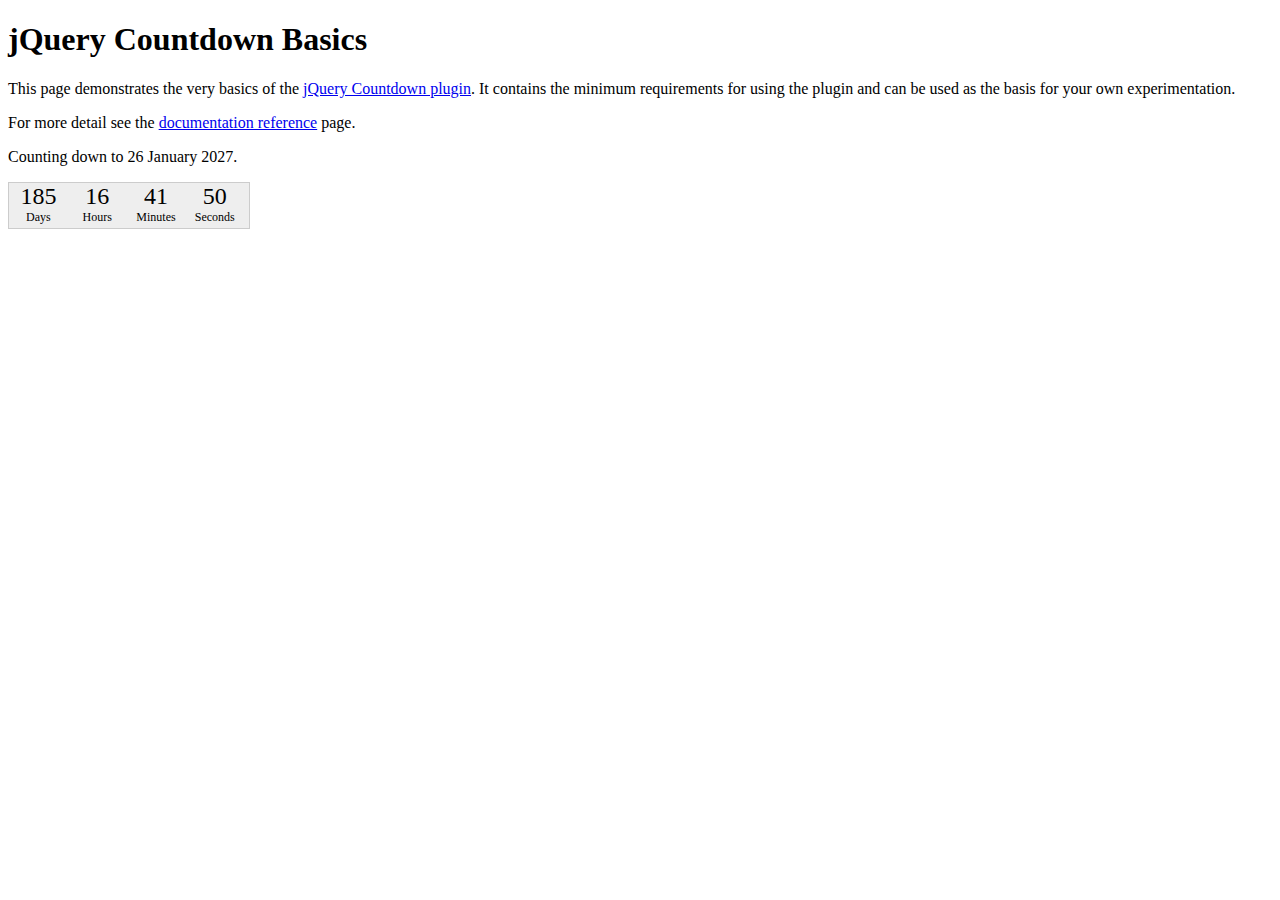
<file: plugins/jquery.countdown/countdownBasic.html>
﻿<!DOCTYPE html>
<html>
<head>
<meta http-equiv="Content-Type" content="text/html;charset=utf-8">
<title>jQuery Countdown</title>
<link rel="stylesheet" href="jquery.countdown.css">
<style type="text/css">
#defaultCountdown { width: 240px; height: 45px; }
</style>
<script src="http://ajax.googleapis.com/ajax/libs/jquery/1.10.2/jquery.min.js"></script>
<script src="jquery.plugin.js"></script>
<script src="jquery.countdown.js"></script>
<script>
$(function () {
	var austDay = new Date();
	austDay = new Date(austDay.getFullYear() + 1, 1 - 1, 26);
	$('#defaultCountdown').countdown({until: austDay});
	$('#year').text(austDay.getFullYear());
});
</script>
</head>
<body>
<h1>jQuery Countdown Basics</h1>
<p>This page demonstrates the very basics of the
	<a href="http://keith-wood.name/countdown.html">jQuery Countdown plugin</a>.
	It contains the minimum requirements for using the plugin and
	can be used as the basis for your own experimentation.</p>
<p>For more detail see the <a href="http://keith-wood.name/countdownRef.html">documentation reference</a> page.</p>
<p>Counting down to 26 January <span id="year">2014</span>.</p>
<div id="defaultCountdown"></div>
</body>
</html>
</file>
<file: fonts/fontello/css/fontello.css>
@font-face {
  font-family: 'fontello';
  src: url('../font/fontello.eot?705405');
  src: url('../font/fontello.eot?705405#iefix') format('embedded-opentype'),
       url('../font/fontello.woff?705405') format('woff'),
       url('../font/fontello.ttf?705405') format('truetype'),
       url('../font/fontello.svg?705405#fontello') format('svg');
  font-weight: normal;
  font-style: normal;
}
/* Chrome hack: SVG is rendered more smooth in Windozze. 100% magic, uncomment if you need it. */
/* Note, that will break hinting! In other OS-es font will be not as sharp as it could be */
/*
@media screen and (-webkit-min-device-pixel-ratio:0) {
  @font-face {
    font-family: 'fontello';
    src: url('../font/fontello.svg?705405#fontello') format('svg');
  }
}
*/
 
 [class^="icon-"]:before, [class*=" icon-"]:before {
  font-family: "fontello";
  font-style: normal;
  font-weight: normal;
  speak: none;
 
  display: inline-block;
  text-decoration: inherit;
  width: 1em;
  margin-right: .2em;
  text-align: center;
  /* opacity: .8; */
 
  /* For safety - reset parent styles, that can break glyph codes*/
  font-variant: normal;
  text-transform: none;
     
  /* fix buttons height, for twitter bootstrap */
  line-height: 1em;
 
  /* Animation center compensation - margins should be symmetric */
  /* remove if not needed */
  margin-left: .2em;
 
  /* you can be more comfortable with increased icons size */
  /* font-size: 120%; */
 
  /* Uncomment for 3D effect */
  /* text-shadow: 1px 1px 1px rgba(127, 127, 127, 0.3); */
}
 
.icon-note:before { content: '\e800'; } /* '' */
.icon-note-beamed:before { content: '\e801'; } /* '' */
.icon-music:before { content: '\e802'; } /* '' */
.icon-left-open-mini:before { content: '\e803'; } /* '' */
.icon-search:before { content: '\e804'; } /* '' */
.icon-flashlight:before { content: '\e805'; } /* '' */
.icon-mail:before { content: '\e806'; } /* '' */
.icon-heart:before { content: '\e807'; } /* '' */
.icon-heart-empty:before { content: '\e808'; } /* '' */
.icon-star:before { content: '\e809'; } /* '' */
.icon-star-empty:before { content: '\e80a'; } /* '' */
.icon-user:before { content: '\e80b'; } /* '' */
.icon-users:before { content: '\e80c'; } /* '' */
.icon-user-add:before { content: '\e80d'; } /* '' */
.icon-video:before { content: '\e80e'; } /* '' */
.icon-picture:before { content: '\e80f'; } /* '' */
.icon-camera:before { content: '\e810'; } /* '' */
.icon-layout:before { content: '\e811'; } /* '' */
.icon-menu:before { content: '\e812'; } /* '' */
.icon-check:before { content: '\e813'; } /* '' */
.icon-cancel:before { content: '\e814'; } /* '' */
.icon-cancel-circled:before { content: '\e815'; } /* '' */
.icon-cancel-squared:before { content: '\e816'; } /* '' */
.icon-plus:before { content: '\e817'; } /* '' */
.icon-plus-circled:before { content: '\e818'; } /* '' */
.icon-plus-squared:before { content: '\e819'; } /* '' */
.icon-minus:before { content: '\e81a'; } /* '' */
.icon-minus-circled:before { content: '\e81b'; } /* '' */
.icon-minus-squared:before { content: '\e81c'; } /* '' */
.icon-help:before { content: '\e81d'; } /* '' */
.icon-help-circled:before { content: '\e81e'; } /* '' */
.icon-info:before { content: '\e81f'; } /* '' */
.icon-info-circled:before { content: '\e820'; } /* '' */
.icon-back:before { content: '\e821'; } /* '' */
.icon-home:before { content: '\e822'; } /* '' */
.icon-link:before { content: '\e823'; } /* '' */
.icon-attach:before { content: '\e824'; } /* '' */
.icon-lock:before { content: '\e825'; } /* '' */
.icon-lock-open:before { content: '\e826'; } /* '' */
.icon-eye:before { content: '\e827'; } /* '' */
.icon-tag:before { content: '\e828'; } /* '' */
.icon-bookmark:before { content: '\e829'; } /* '' */
.icon-bookmarks:before { content: '\e82a'; } /* '' */
.icon-flag:before { content: '\e82b'; } /* '' */
.icon-thumbs-up:before { content: '\e82c'; } /* '' */
.icon-thumbs-down:before { content: '\e82d'; } /* '' */
.icon-download:before { content: '\e82e'; } /* '' */
.icon-upload:before { content: '\e82f'; } /* '' */
.icon-upload-cloud:before { content: '\e830'; } /* '' */
.icon-reply:before { content: '\e831'; } /* '' */
.icon-reply-all:before { content: '\e832'; } /* '' */
.icon-forward:before { content: '\e833'; } /* '' */
.icon-quote:before { content: '\e834'; } /* '' */
.icon-code:before { content: '\e835'; } /* '' */
.icon-export:before { content: '\e836'; } /* '' */
.icon-pencil:before { content: '\e837'; } /* '' */
.icon-feather:before { content: '\e838'; } /* '' */
.icon-print:before { content: '\e839'; } /* '' */
.icon-retweet:before { content: '\e83a'; } /* '' */
.icon-keyboard:before { content: '\e83b'; } /* '' */
.icon-comment:before { content: '\e83c'; } /* '' */
.icon-chat:before { content: '\e83d'; } /* '' */
.icon-bell:before { content: '\e83e'; } /* '' */
.icon-attention:before { content: '\e83f'; } /* '' */
.icon-alert:before { content: '\e840'; } /* '' */
.icon-vcard:before { content: '\e841'; } /* '' */
.icon-address:before { content: '\e842'; } /* '' */
.icon-location:before { content: '\e843'; } /* '' */
.icon-map:before { content: '\e844'; } /* '' */
.icon-direction:before { content: '\e845'; } /* '' */
.icon-compass:before { content: '\e846'; } /* '' */
.icon-cup:before { content: '\e847'; } /* '' */
.icon-trash:before { content: '\e848'; } /* '' */
.icon-doc:before { content: '\e849'; } /* '' */
.icon-docs:before { content: '\e84a'; } /* '' */
.icon-doc-landscape:before { content: '\e84b'; } /* '' */
.icon-doc-text:before { content: '\e84c'; } /* '' */
.icon-doc-text-inv:before { content: '\e84d'; } /* '' */
.icon-newspaper:before { content: '\e84e'; } /* '' */
.icon-book-open:before { content: '\e84f'; } /* '' */
.icon-book:before { content: '\e850'; } /* '' */
.icon-folder:before { content: '\e851'; } /* '' */
.icon-archive:before { content: '\e852'; } /* '' */
.icon-box:before { content: '\e853'; } /* '' */
.icon-rss:before { content: '\e854'; } /* '' */
.icon-phone:before { content: '\e855'; } /* '' */
.icon-cog:before { content: '\e856'; } /* '' */
.icon-tools:before { content: '\e857'; } /* '' */
.icon-share:before { content: '\e858'; } /* '' */
.icon-shareable:before { content: '\e859'; } /* '' */
.icon-basket:before { content: '\e85a'; } /* '' */
.icon-bag:before { content: '\e85b'; } /* '' */
.icon-calendar:before { content: '\e85c'; } /* '' */
.icon-login:before { content: '\e85d'; } /* '' */
.icon-logout:before { content: '\e85e'; } /* '' */
.icon-mic:before { content: '\e85f'; } /* '' */
.icon-mute:before { content: '\e860'; } /* '' */
.icon-sound:before { content: '\e861'; } /* '' */
.icon-volume:before { content: '\e862'; } /* '' */
.icon-clock:before { content: '\e863'; } /* '' */
.icon-hourglass:before { content: '\e864'; } /* '' */
.icon-lamp:before { content: '\e865'; } /* '' */
.icon-light-down:before { content: '\e866'; } /* '' */
.icon-light-up:before { content: '\e867'; } /* '' */
.icon-adjust:before { content: '\e868'; } /* '' */
.icon-block:before { content: '\e869'; } /* '' */
.icon-resize-full:before { content: '\e86a'; } /* '' */
.icon-resize-small:before { content: '\e86b'; } /* '' */
.icon-popup:before { content: '\e86c'; } /* '' */
.icon-publish:before { content: '\e86d'; } /* '' */
.icon-window:before { content: '\e86e'; } /* '' */
.icon-arrow-combo:before { content: '\e86f'; } /* '' */
.icon-down-circled:before { content: '\e870'; } /* '' */
.icon-left-circled:before { content: '\e871'; } /* '' */
.icon-right-circled:before { content: '\e872'; } /* '' */
.icon-up-circled:before { content: '\e873'; } /* '' */
.icon-down-open:before { content: '\e874'; } /* '' */
.icon-left-open:before { content: '\e875'; } /* '' */
.icon-right-open:before { content: '\e876'; } /* '' */
.icon-up-open:before { content: '\e877'; } /* '' */
.icon-down-open-mini:before { content: '\e878'; } /* '' */
.icon-right-open-mini:before { content: '\e879'; } /* '' */
.icon-up-open-mini:before { content: '\e87a'; } /* '' */
.icon-down-open-big:before { content: '\e87b'; } /* '' */
.icon-left-open-big:before { content: '\e87c'; } /* '' */
.icon-right-open-big:before { content: '\e87d'; } /* '' */
.icon-up-open-big:before { content: '\e87e'; } /* '' */
.icon-down:before { content: '\e87f'; } /* '' */
.icon-left:before { content: '\e880'; } /* '' */
.icon-right:before { content: '\e881'; } /* '' */
.icon-up:before { content: '\e882'; } /* '' */
.icon-down-dir:before { content: '\e883'; } /* '' */
.icon-left-dir:before { content: '\e884'; } /* '' */
.icon-right-dir:before { content: '\e885'; } /* '' */
.icon-up-dir:before { content: '\e886'; } /* '' */
.icon-down-bold:before { content: '\e887'; } /* '' */
.icon-left-bold:before { content: '\e888'; } /* '' */
.icon-right-bold:before { content: '\e889'; } /* '' */
.icon-up-bold:before { content: '\e88a'; } /* '' */
.icon-down-thin:before { content: '\e88b'; } /* '' */
.icon-left-thin:before { content: '\e88c'; } /* '' */
.icon-right-thin:before { content: '\e88d'; } /* '' */
.icon-up-thin:before { content: '\e88e'; } /* '' */
.icon-ccw:before { content: '\e88f'; } /* '' */
.icon-cw:before { content: '\e890'; } /* '' */
.icon-arrows-ccw:before { content: '\e891'; } /* '' */
.icon-level-down:before { content: '\e892'; } /* '' */
.icon-level-up:before { content: '\e893'; } /* '' */
.icon-shuffle:before { content: '\e894'; } /* '' */
.icon-loop:before { content: '\e895'; } /* '' */
.icon-switch:before { content: '\e896'; } /* '' */
.icon-play:before { content: '\e897'; } /* '' */
.icon-stop:before { content: '\e898'; } /* '' */
.icon-pause:before { content: '\e899'; } /* '' */
.icon-record:before { content: '\e89a'; } /* '' */
.icon-to-end:before { content: '\e89b'; } /* '' */
.icon-to-start:before { content: '\e89c'; } /* '' */
.icon-fast-forward:before { content: '\e89d'; } /* '' */
.icon-fast-backward:before { content: '\e89e'; } /* '' */
.icon-progress-0:before { content: '\e89f'; } /* '' */
.icon-progress-1:before { content: '\e8a0'; } /* '' */
.icon-progress-2:before { content: '\e8a1'; } /* '' */
.icon-progress-3:before { content: '\e8a2'; } /* '' */
.icon-target:before { content: '\e8a3'; } /* '' */
.icon-palette:before { content: '\e8a4'; } /* '' */
.icon-list:before { content: '\e8a5'; } /* '' */
.icon-list-add:before { content: '\e8a6'; } /* '' */
.icon-signal:before { content: '\e8a7'; } /* '' */
.icon-trophy:before { content: '\e8a8'; } /* '' */
.icon-battery:before { content: '\e8a9'; } /* '' */
.icon-back-in-time:before { content: '\e8aa'; } /* '' */
.icon-monitor:before { content: '\e8ab'; } /* '' */
.icon-mobile:before { content: '\e8ac'; } /* '' */
.icon-network:before { content: '\e8ad'; } /* '' */
.icon-cd:before { content: '\e8ae'; } /* '' */
.icon-inbox:before { content: '\e8af'; } /* '' */
.icon-install:before { content: '\e8b0'; } /* '' */
.icon-globe:before { content: '\e8b1'; } /* '' */
.icon-cloud:before { content: '\e8b2'; } /* '' */
.icon-cloud-thunder:before { content: '\e8b3'; } /* '' */
.icon-flash:before { content: '\e8b4'; } /* '' */
.icon-moon:before { content: '\e8b5'; } /* '' */
.icon-flight:before { content: '\e8b6'; } /* '' */
.icon-paper-plane:before { content: '\e8b7'; } /* '' */
.icon-leaf:before { content: '\e8b8'; } /* '' */
.icon-lifebuoy:before { content: '\e8b9'; } /* '' */
.icon-mouse:before { content: '\e8ba'; } /* '' */
.icon-briefcase:before { content: '\e8bb'; } /* '' */
.icon-suitcase:before { content: '\e8bc'; } /* '' */
.icon-dot:before { content: '\e8bd'; } /* '' */
.icon-dot-2:before { content: '\e8be'; } /* '' */
.icon-dot-3:before { content: '\e8bf'; } /* '' */
.icon-brush:before { content: '\e8c0'; } /* '' */
.icon-magnet:before { content: '\e8c1'; } /* '' */
.icon-infinity:before { content: '\e8c2'; } /* '' */
.icon-erase:before { content: '\e8c3'; } /* '' */
.icon-chart-pie:before { content: '\e8c4'; } /* '' */
.icon-chart-line:before { content: '\e8c5'; } /* '' */
.icon-chart-bar:before { content: '\e8c6'; } /* '' */
.icon-chart-area:before { content: '\e8c7'; } /* '' */
.icon-tape:before { content: '\e8c8'; } /* '' */
.icon-graduation-cap:before { content: '\e8c9'; } /* '' */
.icon-language:before { content: '\e8ca'; } /* '' */
.icon-ticket:before { content: '\e8cb'; } /* '' */
.icon-water:before { content: '\e8cc'; } /* '' */
.icon-droplet:before { content: '\e8cd'; } /* '' */
.icon-air:before { content: '\e8ce'; } /* '' */
.icon-credit-card:before { content: '\e8cf'; } /* '' */
.icon-floppy:before { content: '\e8d0'; } /* '' */
.icon-clipboard:before { content: '\e8d1'; } /* '' */
.icon-megaphone:before { content: '\e8d2'; } /* '' */
.icon-database:before { content: '\e8d3'; } /* '' */
.icon-drive:before { content: '\e8d4'; } /* '' */
.icon-bucket:before { content: '\e8d5'; } /* '' */
.icon-thermometer:before { content: '\e8d6'; } /* '' */
.icon-key:before { content: '\e8d7'; } /* '' */
.icon-flow-cascade:before { content: '\e8d8'; } /* '' */
.icon-flow-branch:before { content: '\e8d9'; } /* '' */
.icon-flow-tree:before { content: '\e8da'; } /* '' */
.icon-flow-line:before { content: '\e8db'; } /* '' */
.icon-flow-parallel:before { content: '\e8dc'; } /* '' */
.icon-rocket:before { content: '\e8dd'; } /* '' */
.icon-gauge:before { content: '\e8de'; } /* '' */
.icon-traffic-cone:before { content: '\e8df'; } /* '' */
.icon-cc:before { content: '\e8e0'; } /* '' */
.icon-cc-by:before { content: '\e8e1'; } /* '' */
.icon-cc-nc:before { content: '\e8e2'; } /* '' */
.icon-cc-nc-eu:before { content: '\e8e3'; } /* '' */
.icon-cc-nc-jp:before { content: '\e8e4'; } /* '' */
.icon-cc-sa:before { content: '\e8e5'; } /* '' */
.icon-cc-nd:before { content: '\e8e6'; } /* '' */
.icon-cc-pd:before { content: '\e8e7'; } /* '' */
.icon-cc-zero:before { content: '\e8e8'; } /* '' */
.icon-cc-share:before { content: '\e8e9'; } /* '' */
.icon-cc-remix:before { content: '\e8ea'; } /* '' */
.icon-github:before { content: '\e8eb'; } /* '' */
.icon-github-circled:before { content: '\e8ec'; } /* '' */
.icon-flickr:before { content: '\e8ed'; } /* '' */
.icon-flickr-circled:before { content: '\e8ee'; } /* '' */
.icon-vimeo:before { content: '\e8ef'; } /* '' */
.icon-vimeo-circled:before { content: '\e8f0'; } /* '' */
.icon-twitter:before { content: '\e8f1'; } /* '' */
.icon-twitter-circled:before { content: '\e8f2'; } /* '' */
.icon-facebook:before { content: '\e8f3'; } /* '' */
.icon-facebook-circled:before { content: '\e8f4'; } /* '' */
.icon-facebook-squared:before { content: '\e8f5'; } /* '' */
.icon-gplus:before { content: '\e8f6'; } /* '' */
.icon-gplus-circled:before { content: '\e8f7'; } /* '' */
.icon-pinterest:before { content: '\e8f8'; } /* '' */
.icon-pinterest-circled:before { content: '\e8f9'; } /* '' */
.icon-tumblr:before { content: '\e8fa'; } /* '' */
.icon-tumblr-circled:before { content: '\e8fb'; } /* '' */
.icon-linkedin:before { content: '\e8fc'; } /* '' */
.icon-linkedin-circled:before { content: '\e8fd'; } /* '' */
.icon-dribbble:before { content: '\e8fe'; } /* '' */
.icon-dribbble-circled:before { content: '\e8ff'; } /* '' */
.icon-stumbleupon:before { content: '\e900'; } /* '' */
.icon-stumbleupon-circled:before { content: '\e901'; } /* '' */
.icon-lastfm:before { content: '\e902'; } /* '' */
.icon-lastfm-circled:before { content: '\e903'; } /* '' */
.icon-rdio:before { content: '\e904'; } /* '' */
.icon-rdio-circled:before { content: '\e905'; } /* '' */
.icon-spotify:before { content: '\e906'; } /* '' */
.icon-spotify-circled:before { content: '\e907'; } /* '' */
.icon-qq:before { content: '\e908'; } /* '' */
.icon-instagram:before { content: '\e909'; } /* '' */
.icon-dropbox:before { content: '\e90a'; } /* '' */
.icon-evernote:before { content: '\e90b'; } /* '' */
.icon-flattr:before { content: '\e90c'; } /* '' */
.icon-skype:before { content: '\e90d'; } /* '' */
.icon-skype-circled:before { content: '\e90e'; } /* '' */
.icon-renren:before { content: '\e90f'; } /* '' */
.icon-sina-weibo:before { content: '\e910'; } /* '' */
.icon-paypal:before { content: '\e911'; } /* '' */
.icon-picasa:before { content: '\e912'; } /* '' */
.icon-soundcloud:before { content: '\e913'; } /* '' */
.icon-mixi:before { content: '\e914'; } /* '' */
.icon-behance:before { content: '\e915'; } /* '' */
.icon-google-circles:before { content: '\e916'; } /* '' */
.icon-vkontakte:before { content: '\e917'; } /* '' */
.icon-smashing:before { content: '\e918'; } /* '' */
.icon-sweden:before { content: '\e919'; } /* '' */
.icon-db-shape:before { content: '\e91a'; } /* '' */
.icon-logo-db:before { content: '\e91b'; } /* '' */
</file>
<file: plugins/rs-plugin/css/settings.css>
/*-----------------------------------------------------------------------------

	-	Revolution Slider 4.1 Captions -

		Screen Stylesheet

version:   	1.4.5
date:      	27/11/13
author:		themepunch
email:     	info@themepunch.com
website:   	http://www.themepunch.com
-----------------------------------------------------------------------------*/



/*************************
	-	CAPTIONS	-
**************************/

.tp-static-layers	{	position:absolute; z-index:505; top:0px;left:0px}

.tp-hide-revslider,.tp-caption.tp-hidden-caption	{	visibility:hidden !important; display:none !important}


.tp-caption { z-index:1; white-space:nowrap}

.tp-caption-demo .tp-caption	{	position:relative !important; display:inline-block; margin-bottom:10px; margin-right:20px !important}


.tp-caption.whitedivider3px {

	color: #000000;
	text-shadow: none;
	background-color: rgb(255, 255, 255);
	background-color: rgba(255, 255, 255, 1);
	text-decoration: none;
	min-width: 408px;
	min-height: 3px;
	background-position: initial initial;
	background-repeat: initial initial;
	border-width: 0px;
	border-color: #000000;
	border-style: none;
}


.tp-caption.finewide_large_white {
color:#ffffff;
text-shadow:none;
font-size:60px;
line-height:60px;
font-weight:300;
font-family:"Open Sans", sans-serif;
background-color:transparent;
text-decoration:none;
text-transform:uppercase;
letter-spacing:8px;
border-width:0px;
border-color:rgb(0, 0, 0);
border-style:none;
}

.tp-caption.whitedivider3px {
color:#000000;
text-shadow:none;
background-color:rgb(255, 255, 255);
background-color:rgba(255, 255, 255, 1);
text-decoration:none;
font-size:0px;
line-height:0;
min-width:468px;
min-height:3px;
border-width:0px;
border-color:rgb(0, 0, 0);
border-style:none;
}

.tp-caption.finewide_medium_white {
color:#ffffff;
text-shadow:none;
font-size:37px;
line-height:37px;
font-weight:300;
font-family:"Open Sans", sans-serif;
background-color:transparent;
text-decoration:none;
text-transform:uppercase;
letter-spacing:5px;
border-width:0px;
border-color:rgb(0, 0, 0);
border-style:none;
}

.tp-caption.boldwide_small_white {
font-size:25px;
line-height:25px;
font-weight:800;
font-family:"Open Sans", sans-serif;
color:rgb(255, 255, 255);
text-decoration:none;
background-color:transparent;
text-shadow:none;
text-transform:uppercase;
letter-spacing:5px;
border-width:0px;
border-color:rgb(0, 0, 0);
border-style:none;
}

.tp-caption.whitedivider3px_vertical {
color:#000000;
text-shadow:none;
background-color:rgb(255, 255, 255);
background-color:rgba(255, 255, 255, 1);
text-decoration:none;
font-size:0px;
line-height:0;
min-width:3px;
min-height:130px;
border-width:0px;
border-color:rgb(0, 0, 0);
border-style:none;
}

.tp-caption.finewide_small_white {
color:#ffffff;
text-shadow:none;
font-size:25px;
line-height:25px;
font-weight:300;
font-family:"Open Sans", sans-serif;
background-color:transparent;
text-decoration:none;
text-transform:uppercase;
letter-spacing:5px;
border-width:0px;
border-color:rgb(0, 0, 0);
border-style:none;
}

.tp-caption.finewide_verysmall_white_mw {
font-size:13px;
line-height:25px;
font-weight:400;
font-family:"Open Sans", sans-serif;
color:#ffffff;
text-decoration:none;
background-color:transparent;
text-shadow:none;
text-transform:uppercase;
letter-spacing:5px;
max-width:470px;
white-space:normal !important;
border-width:0px;
border-color:rgb(0, 0, 0);
border-style:none;
}

.tp-caption.lightgrey_divider {
text-decoration:none;
background-color:rgb(235, 235, 235);
background-color:rgba(235, 235, 235, 1);
width:370px;
height:3px;
background-position:initial initial;
background-repeat:initial initial;
border-width:0px;
border-color:rgb(34, 34, 34);
border-style:none;
}

.tp-caption.finewide_large_white {
color: #FFF;
text-shadow: none;
font-size: 60px;
line-height: 60px;
font-weight: 300;
font-family: "Open Sans", sans-serif;
background-color: rgba(0, 0, 0, 0);
text-decoration: none;
text-transform: uppercase;
letter-spacing: 8px;
border-width: 0px;
border-color: #000;
border-style: none;
}

.tp-caption.finewide_medium_white {
color: #FFF;
text-shadow: none;
font-size: 34px;
line-height: 34px;
font-weight: 300;
font-family: "Open Sans", sans-serif;
background-color: rgba(0, 0, 0, 0);
text-decoration: none;
text-transform: uppercase;
letter-spacing: 5px;
border-width: 0px;
border-color: #000;
border-style: none;
}

.tp-caption.huge_red {
position:absolute;
color:rgb(223,75,107);
font-weight:400;
font-size:150px;
line-height:130px;
font-family: 'Oswald', sans-serif;
margin:0px;
border-width:0px;
border-style:none;
white-space:nowrap;
background-color:rgb(45,49,54);
padding:0px;
}

.tp-caption.middle_yellow {
position:absolute;
color:rgb(251,213,114);
font-weight:600;
font-size:50px;
line-height:50px;
font-family: 'Open Sans', sans-serif;
margin:0px;
border-width:0px;
border-style:none;
white-space:nowrap;
}

.tp-caption.huge_thin_yellow {
	position:absolute;
color:rgb(251,213,114);
font-weight:300;
font-size:90px;
line-height:90px;
font-family: 'Open Sans', sans-serif;
margin:0px;
letter-spacing: 20px;
border-width:0px;
border-style:none;
white-space:nowrap;
}

.tp-caption.big_dark {
position:absolute;
color:#333;
font-weight:700;
font-size:70px;
line-height:70px;
font-family:"Open Sans";
margin:0px;
border-width:0px;
border-style:none;
white-space:nowrap;
}

.tp-caption.medium_dark {
position:absolute;
color:#333;
font-weight:300;
font-size:40px;
line-height:40px;
font-family:"Open Sans";
margin:0px;
letter-spacing: 5px;
border-width:0px;
border-style:none;
white-space:nowrap;
}


.tp-caption.medium_grey {
position:absolute;
color:#fff;
text-shadow:0px 2px 5px rgba(0, 0, 0, 0.5);
font-weight:700;
font-size:20px;
line-height:20px;
font-family:Arial;
padding:2px 4px;
margin:0px;
border-width:0px;
border-style:none;
background-color:#888;
white-space:nowrap;
}

.tp-caption.small_text {
position:absolute;
color:#fff;
text-shadow:0px 2px 5px rgba(0, 0, 0, 0.5);
font-weight:700;
font-size:14px;
line-height:20px;
font-family:Arial;
margin:0px;
border-width:0px;
border-style:none;
white-space:nowrap;
}

.tp-caption.medium_text {
position:absolute;
color:#fff;
text-shadow:0px 2px 5px rgba(0, 0, 0, 0.5);
font-weight:700;
font-size:20px;
line-height:20px;
font-family:Arial;
margin:0px;
border-width:0px;
border-style:none;
white-space:nowrap;
}


.tp-caption.large_bold_white_25 {
font-size:55px;
line-height:65px;
font-weight:700;
font-family:"Open Sans";
color:#fff;
text-decoration:none;
background-color:transparent;
text-align:center;
text-shadow:#000 0px 5px 10px;
border-width:0px;
border-color:rgb(255, 255, 255);
border-style:none;
}

.tp-caption.medium_text_shadow {
font-size:25px;
line-height:25px;
font-weight:600;
font-family:"Open Sans";
color:#fff;
text-decoration:none;
background-color:transparent;
text-align:center;
text-shadow:#000 0px 5px 10px;
border-width:0px;
border-color:rgb(255, 255, 255);
border-style:none;
}

.tp-caption.large_text {
position:absolute;
color:#fff;
text-shadow:0px 2px 5px rgba(0, 0, 0, 0.5);
font-weight:700;
font-size:40px;
line-height:40px;
font-family:Arial;
margin:0px;
border-width:0px;
border-style:none;
white-space:nowrap;
}

.tp-caption.medium_bold_grey {
font-size:30px;
line-height:30px;
font-weight:800;
font-family:"Open Sans";
color:rgb(102, 102, 102);
text-decoration:none;
background-color:transparent;
text-shadow:none;
margin:0px;
padding:1px 4px 0px;
border-width:0px;
border-color:rgb(255, 214, 88);
border-style:none;
}

.tp-caption.very_large_text {
position:absolute;
color:#fff;
text-shadow:0px 2px 5px rgba(0, 0, 0, 0.5);
font-weight:700;
font-size:60px;
line-height:60px;
font-family:Arial;
margin:0px;
border-width:0px;
border-style:none;
white-space:nowrap;
letter-spacing:-2px;
}

.tp-caption.very_big_white {
position:absolute;
color:#fff;
text-shadow:none;
font-weight:800;
font-size:60px;
line-height:60px;
font-family:Arial;
margin:0px;
border-width:0px;
border-style:none;
white-space:nowrap;
padding:0px 4px;
padding-top:1px;
background-color:#000;
}

.tp-caption.very_big_black {
position:absolute;
color:#000;
text-shadow:none;
font-weight:700;
font-size:60px;
line-height:60px;
font-family:Arial;
margin:0px;
border-width:0px;
border-style:none;
white-space:nowrap;
padding:0px 4px;
padding-top:1px;
background-color:#fff;
}

.tp-caption.modern_medium_fat {
position:absolute;
color:#000;
text-shadow:none;
font-weight:800;
font-size:24px;
line-height:20px;
font-family:"Open Sans", sans-serif;
margin:0px;
border-width:0px;
border-style:none;
white-space:nowrap;
}

.tp-caption.modern_medium_fat_white {
position:absolute;
color:#fff;
text-shadow:none;
font-weight:800;
font-size:24px;
line-height:20px;
font-family:"Open Sans", sans-serif;
margin:0px;
border-width:0px;
border-style:none;
white-space:nowrap;
}

.tp-caption.modern_medium_light {
position:absolute;
color:#000;
text-shadow:none;
font-weight:300;
font-size:24px;
line-height:20px;
font-family:"Open Sans", sans-serif;
margin:0px;
border-width:0px;
border-style:none;
white-space:nowrap;
}

.tp-caption.modern_big_bluebg {
position:absolute;
color:#fff;
text-shadow:none;
font-weight:800;
font-size:30px;
line-height:36px;
font-family:"Open Sans", sans-serif;
padding:3px 10px;
margin:0px;
border-width:0px;
border-style:none;
background-color:#4e5b6c;
letter-spacing:0;
}

.tp-caption.modern_big_redbg {
position:absolute;
color:#fff;
text-shadow:none;
font-weight:300;
font-size:30px;
line-height:36px;
font-family:"Open Sans", sans-serif;
padding:3px 10px;
padding-top:1px;
margin:0px;
border-width:0px;
border-style:none;
background-color:#de543e;
letter-spacing:0;
}

.tp-caption.modern_small_text_dark {
position:absolute;
color:#555;
text-shadow:none;
font-size:14px;
line-height:22px;
font-family:Arial;
margin:0px;
border-width:0px;
border-style:none;
white-space:nowrap;
}

.tp-caption.boxshadow {
-moz-box-shadow:0px 0px 20px rgba(0, 0, 0, 0.5);
-webkit-box-shadow:0px 0px 20px rgba(0, 0, 0, 0.5);
box-shadow:0px 0px 20px rgba(0, 0, 0, 0.5);
}

.tp-caption.black {
color:#000;
text-shadow:none;
}

.tp-caption.noshadow {
text-shadow:none;
}

.tp-caption a {
color:#ff7302;
text-shadow:none;
-webkit-transition:all 0.2s ease-out;
-moz-transition:all 0.2s ease-out;
-o-transition:all 0.2s ease-out;
-ms-transition:all 0.2s ease-out;
}

.tp-caption a:hover {
color:#ffa902;
}

.tp-caption.thinheadline_dark {
position:absolute;
color:rgba(0,0,0,0.85);
text-shadow:none;
font-weight:300;
font-size:30px;
line-height:30px;
font-family:"Open Sans";
background-color:transparent;
}

.tp-caption.thintext_dark {
position:absolute;
color:rgba(0,0,0,0.85);
text-shadow:none;
font-weight:300;
font-size:16px;
line-height:26px;
font-family:"Open Sans";
background-color:transparent;
}

.tp-caption.medium_bg_red a {
	color: #fff;
    text-decoration: none;
}

.tp-caption.medium_bg_red a:hover {
	color: #fff;
    text-decoration: underline;
}

.tp-caption.smoothcircle {
font-size:30px;
line-height:75px;
font-weight:800;
font-family:"Open Sans";
color:rgb(255, 255, 255);
text-decoration:none;
background-color:rgb(0, 0, 0);
background-color:rgba(0, 0, 0, 0.498039);
padding:50px 25px;
text-align:center;
border-radius:500px 500px 500px 500px;
border-width:0px;
border-color:rgb(0, 0, 0);
border-style:none;
}

.tp-caption.largeblackbg {
font-size:50px;
line-height:70px;
font-weight:300;
font-family:"Open Sans";
color:rgb(255, 255, 255);
text-decoration:none;
background-color:rgb(0, 0, 0);
padding:0px 20px 5px;
text-shadow:none;
border-width:0px;
border-color:rgb(255, 255, 255);
border-style:none;
}

.tp-caption.largepinkbg {
position:absolute;
color:#fff;
text-shadow:none;
font-weight:300;
font-size:50px;
line-height:70px;
font-family:"Open Sans";
background-color:#db4360;
padding:0px 20px;
-webkit-border-radius:0px;
-moz-border-radius:0px;
border-radius:0px;
}

.tp-caption.largewhitebg {
position:absolute;
color:#000;
text-shadow:none;
font-weight:300;
font-size:50px;
line-height:70px;
font-family:"Open Sans";
background-color:#fff;
padding:0px 20px;
-webkit-border-radius:0px;
-moz-border-radius:0px;
border-radius:0px;
}

.tp-caption.largegreenbg {
position:absolute;
color:#fff;
text-shadow:none;
font-weight:300;
font-size:50px;
line-height:70px;
font-family:"Open Sans";
background-color:#67ae73;
padding:0px 20px;
-webkit-border-radius:0px;
-moz-border-radius:0px;
border-radius:0px;
}

.tp-caption.excerpt {
font-size:36px;
line-height:36px;
font-weight:700;
font-family:Arial;
color:#ffffff;
text-decoration:none;
background-color:rgba(0, 0, 0, 1);
text-shadow:none;
margin:0px;
letter-spacing:-1.5px;
padding:1px 4px 0px 4px;
width:150px;
white-space:normal !important;
height:auto;
border-width:0px;
border-color:rgb(255, 255, 255);
border-style:none;
}

.tp-caption.large_bold_grey {
font-size:60px;
line-height:60px;
font-weight:800;
font-family:"Open Sans";
color:rgb(102, 102, 102);
text-decoration:none;
background-color:transparent;
text-shadow:none;
margin:0px;
padding:1px 4px 0px;
border-width:0px;
border-color:rgb(255, 214, 88);
border-style:none;
}

.tp-caption.medium_thin_grey {
font-size:34px;
line-height:30px;
font-weight:300;
font-family:"Open Sans";
color:rgb(102, 102, 102);
text-decoration:none;
background-color:transparent;
padding:1px 4px 0px;
text-shadow:none;
margin:0px;
border-width:0px;
border-color:rgb(255, 214, 88);
border-style:none;
}

.tp-caption.small_thin_grey {
font-size:18px;
line-height:26px;
font-weight:300;
font-family:"Open Sans";
color:rgb(117, 117, 117);
text-decoration:none;
background-color:transparent;
padding:1px 4px 0px;
text-shadow:none;
margin:0px;
border-width:0px;
border-color:rgb(255, 214, 88);
border-style:none;
}

.tp-caption.lightgrey_divider {
text-decoration:none;
background-color:rgba(235, 235, 235, 1);
width:370px;
height:3px;
background-position:initial initial;
background-repeat:initial initial;
border-width:0px;
border-color:rgb(34, 34, 34);
border-style:none;
}

.tp-caption.large_bold_darkblue {
font-size:58px;
line-height:60px;
font-weight:800;
font-family:"Open Sans";
color:rgb(52, 73, 94);
text-decoration:none;
background-color:transparent;
border-width:0px;
border-color:rgb(255, 214, 88);
border-style:none;
}

.tp-caption.medium_bg_darkblue {
font-size:20px;
line-height:20px;
font-weight:800;
font-family:"Open Sans";
color:rgb(255, 255, 255);
text-decoration:none;
background-color:rgb(52, 73, 94);
padding:10px;
border-width:0px;
border-color:rgb(255, 214, 88);
border-style:none;
}

.tp-caption.medium_bold_red {
font-size:24px;
line-height:30px;
font-weight:800;
font-family:"Open Sans";
color:rgb(227, 58, 12);
text-decoration:none;
background-color:transparent;
padding:0px;
border-width:0px;
border-color:rgb(255, 214, 88);
border-style:none;
}

.tp-caption.medium_light_red {
font-size:21px;
line-height:26px;
font-weight:300;
font-family:"Open Sans";
color:rgb(227, 58, 12);
text-decoration:none;
background-color:transparent;
padding:0px;
border-width:0px;
border-color:rgb(255, 214, 88);
border-style:none;
}

.tp-caption.medium_bg_red {
font-size:20px;
line-height:20px;
font-weight:800;
font-family:"Open Sans";
color:rgb(255, 255, 255);
text-decoration:none;
background-color:rgb(227, 58, 12);
padding:10px;
border-width:0px;
border-color:rgb(255, 214, 88);
border-style:none;
}

.tp-caption.medium_bold_orange {
font-size:24px;
line-height:30px;
font-weight:800;
font-family:"Open Sans";
color:rgb(243, 156, 18);
text-decoration:none;
background-color:transparent;
border-width:0px;
border-color:rgb(255, 214, 88);
border-style:none;
}

.tp-caption.medium_bg_orange {
font-size:20px;
line-height:20px;
font-weight:800;
font-family:"Open Sans";
color:rgb(255, 255, 255);
text-decoration:none;
background-color:rgb(243, 156, 18);
padding:10px;
border-width:0px;
border-color:rgb(255, 214, 88);
border-style:none;
}

.tp-caption.grassfloor {
text-decoration:none;
background-color:rgba(160, 179, 151, 1);
width:4000px;
height:150px;
border-width:0px;
border-color:rgb(34, 34, 34);
border-style:none;
}

.tp-caption.large_bold_white {
font-size:58px;
line-height:60px;
font-weight:800;
font-family:"Open Sans";
color:rgb(255, 255, 255);
text-decoration:none;
background-color:transparent;
border-width:0px;
border-color:rgb(255, 214, 88);
border-style:none;
}

.tp-caption.medium_light_white {
font-size:30px;
line-height:36px;
font-weight:300;
font-family:"Open Sans";
color:rgb(255, 255, 255);
text-decoration:none;
background-color:transparent;
padding:0px;
border-width:0px;
border-color:rgb(255, 214, 88);
border-style:none;
}

.tp-caption.mediumlarge_light_white {
font-size:34px;
line-height:40px;
font-weight:300;
font-family:"Open Sans";
color:rgb(255, 255, 255);
text-decoration:none;
background-color:transparent;
padding:0px;
border-width:0px;
border-color:rgb(255, 214, 88);
border-style:none;
}

.tp-caption.mediumlarge_light_white_center {
font-size:34px;
line-height:40px;
font-weight:300;
font-family:"Open Sans";
color:#ffffff;
text-decoration:none;
background-color:transparent;
padding:0px 0px 0px 0px;
text-align:center;
border-width:0px;
border-color:rgb(255, 214, 88);
border-style:none;
}

.tp-caption.medium_bg_asbestos {
font-size:20px;
line-height:20px;
font-weight:800;
font-family:"Open Sans";
color:rgb(255, 255, 255);
text-decoration:none;
background-color:rgb(127, 140, 141);
padding:10px;
border-width:0px;
border-color:rgb(255, 214, 88);
border-style:none;
}

.tp-caption.medium_light_black {
font-size:30px;
line-height:36px;
font-weight:300;
font-family:"Open Sans";
color:rgb(0, 0, 0);
text-decoration:none;
background-color:transparent;
padding:0px;
border-width:0px;
border-color:rgb(255, 214, 88);
border-style:none;
}

.tp-caption.large_bold_black {
font-size:58px;
line-height:60px;
font-weight:800;
font-family:"Open Sans";
color:rgb(0, 0, 0);
text-decoration:none;
background-color:transparent;
border-width:0px;
border-color:rgb(255, 214, 88);
border-style:none;
}

.tp-caption.mediumlarge_light_darkblue {
font-size:34px;
line-height:40px;
font-weight:300;
font-family:"Open Sans";
color:rgb(52, 73, 94);
text-decoration:none;
background-color:transparent;
padding:0px;
border-width:0px;
border-color:rgb(255, 214, 88);
border-style:none;
}

.tp-caption.small_light_white {
font-size:17px;
line-height:28px;
font-weight:300;
font-family:"Open Sans";
color:rgb(255, 255, 255);
text-decoration:none;
background-color:transparent;
padding:0px;
border-width:0px;
border-color:rgb(255, 214, 88);
border-style:none;
}

.tp-caption.roundedimage {
border-width:0px;
border-color:rgb(34, 34, 34);
border-style:none;
}

.tp-caption.large_bg_black {
font-size:40px;
line-height:40px;
font-weight:800;
font-family:"Open Sans";
color:rgb(255, 255, 255);
text-decoration:none;
background-color:rgb(0, 0, 0);
padding:10px 20px 15px;
border-width:0px;
border-color:rgb(255, 214, 88);
border-style:none;
}

.tp-caption.mediumwhitebg {
font-size:30px;
line-height:30px;
font-weight:300;
font-family:"Open Sans";
color:rgb(0, 0, 0);
text-decoration:none;
background-color:rgb(255, 255, 255);
padding:5px 15px 10px;
text-shadow:none;
border-width:0px;
border-color:rgb(0, 0, 0);
border-style:none;
}

.tp-caption.medium_bg_orange_new1 {
font-size:20px;
line-height:20px;
font-weight:800;
font-family:"Open Sans";
color:rgb(255, 255, 255);
text-decoration:none;
background-color:rgb(243, 156, 18);
padding:10px;
border-width:0px;
border-color:rgb(255, 214, 88);
border-style:none;
}



.tp-caption.boxshadow{
		-moz-box-shadow: 0px 0px 20px rgba(0, 0, 0, 0.5);
		-webkit-box-shadow: 0px 0px 20px rgba(0, 0, 0, 0.5);
		box-shadow: 0px 0px 20px rgba(0, 0, 0, 0.5);
	}

.tp-caption.black{
		color: #000;
		text-shadow: none;
		font-weight: 300;
		font-size: 19px;
		line-height: 19px;
		font-family: 'Open Sans', sans;
	}

.tp-caption.noshadow {
		text-shadow: none;
	}


.tp_inner_padding	{	box-sizing:border-box;
						-webkit-box-sizing:border-box;
						-moz-box-sizing:border-box;
						max-height:none !important;	}


/*.tp-caption			{	transform:none !important}*/


/*********************************
	-	SPECIAL TP CAPTIONS -
**********************************/
.tp-caption .frontcorner		{
										width: 0;
										height: 0;
										border-left: 40px solid transparent;
										border-right: 0px solid transparent;
										border-top: 40px solid #00A8FF;
										position: absolute;left:-40px;top:0px;
									}

.tp-caption .backcorner		{
										width: 0;
										height: 0;
										border-left: 0px solid transparent;
										border-right: 40px solid transparent;
										border-bottom: 40px solid #00A8FF;
										position: absolute;right:0px;top:0px;
									}

.tp-caption .frontcornertop		{
										width: 0;
										height: 0;
										border-left: 40px solid transparent;
										border-right: 0px solid transparent;
										border-bottom: 40px solid #00A8FF;
										position: absolute;left:-40px;top:0px;
									}

.tp-caption .backcornertop		{
										width: 0;
										height: 0;
										border-left: 0px solid transparent;
										border-right: 40px solid transparent;
										border-top: 40px solid #00A8FF;
										position: absolute;right:0px;top:0px;
									}

/******************************
	-	BUTTONS	-
*******************************/

.tp-simpleresponsive .button				{	padding:6px 13px 5px; border-radius: 3px; -moz-border-radius: 3px; -webkit-border-radius: 3px; height:30px;
												cursor:pointer;
												color:#fff !important; text-shadow:0px 1px 1px rgba(0, 0, 0, 0.6) !important; font-size:15px; line-height:45px !important;
												background:url(../images/gradient/g30.png) repeat-x top; font-family: arial, sans-serif; font-weight: bold; letter-spacing: -1px;
											}

.tp-simpleresponsive  .button.big			{	color:#fff; text-shadow:0px 1px 1px rgba(0, 0, 0, 0.6); font-weight:bold; padding:9px 20px; font-size:19px;  line-height:57px !important; background:url(../images/gradient/g40.png) repeat-x top}


.tp-simpleresponsive  .purchase:hover,
.tp-simpleresponsive  .button:hover,
.tp-simpleresponsive  .button.big:hover		{	background-position:bottom, 15px 11px}



	@media only screen and (min-width: 768px) and (max-width: 959px) {

	 }



	@media only screen and (min-width: 480px) and (max-width: 767px) {
		.tp-simpleresponsive  .button	{	padding:4px 8px 3px; line-height:25px !important; font-size:11px !important;font-weight:normal;	}
		.tp-simpleresponsive  a.button { -webkit-transition: none; -moz-transition: none; -o-transition: none; -ms-transition: none;	 }


	}

    @media only screen and (min-width: 0px) and (max-width: 479px) {
		.tp-simpleresponsive  .button	{	padding:2px 5px 2px; line-height:20px !important; font-size:10px !important}
		.tp-simpleresponsive  a.button { -webkit-transition: none; -moz-transition: none; -o-transition: none; -ms-transition: none;	 }
	}





/*	BUTTON COLORS	*/



.tp-simpleresponsive  .button.green, .tp-simpleresponsive  .button:hover.green,
.tp-simpleresponsive  .purchase.green, .tp-simpleresponsive  .purchase:hover.green			{ background-color:#21a117; -webkit-box-shadow:  0px 3px 0px 0px #104d0b;        -moz-box-shadow:   0px 3px 0px 0px #104d0b;        box-shadow:   0px 3px 0px 0px #104d0b;  }


.tp-simpleresponsive  .button.blue, .tp-simpleresponsive  .button:hover.blue,
.tp-simpleresponsive  .purchase.blue, .tp-simpleresponsive  .purchase:hover.blue			{ background-color:#1d78cb; -webkit-box-shadow:  0px 3px 0px 0px #0f3e68;        -moz-box-shadow:   0px 3px 0px 0px #0f3e68;        box-shadow:   0px 3px 0px 0px #0f3e68}


.tp-simpleresponsive  .button.red, .tp-simpleresponsive  .button:hover.red,
.tp-simpleresponsive  .purchase.red, .tp-simpleresponsive  .purchase:hover.red				{ background-color:#cb1d1d; -webkit-box-shadow:  0px 3px 0px 0px #7c1212;        -moz-box-shadow:   0px 3px 0px 0px #7c1212;        box-shadow:   0px 3px 0px 0px #7c1212}

.tp-simpleresponsive  .button.orange, .tp-simpleresponsive  .button:hover.orange,
.tp-simpleresponsive  .purchase.orange, .tp-simpleresponsive  .purchase:hover.orange		{ background-color:#ff7700; -webkit-box-shadow:  0px 3px 0px 0px #a34c00;        -moz-box-shadow:   0px 3px 0px 0px #a34c00;        box-shadow:   0px 3px 0px 0px #a34c00}

.tp-simpleresponsive  .button.darkgrey, .tp-simpleresponsive  .button.grey,
.tp-simpleresponsive  .button:hover.darkgrey, .tp-simpleresponsive  .button:hover.grey,
.tp-simpleresponsive  .purchase.darkgrey, .tp-simpleresponsive  .purchase:hover.darkgrey	{ background-color:#555; -webkit-box-shadow:  0px 3px 0px 0px #222;        -moz-box-shadow:   0px 3px 0px 0px #222;        box-shadow:   0px 3px 0px 0px #222}

.tp-simpleresponsive  .button.lightgrey, .tp-simpleresponsive  .button:hover.lightgrey,
.tp-simpleresponsive  .purchase.lightgrey, .tp-simpleresponsive  .purchase:hover.lightgrey	{ background-color:#888; -webkit-box-shadow:  0px 3px 0px 0px #555;        -moz-box-shadow:   0px 3px 0px 0px #555;        box-shadow:   0px 3px 0px 0px #555}



/****************************************************************

	-	SET THE ANIMATION EVEN MORE SMOOTHER ON ANDROID   -

******************************************************************/

/*.tp-simpleresponsive				{	-webkit-perspective: 1500px;
										-moz-perspective: 1500px;
										-o-perspective: 1500px;
										-ms-perspective: 1500px;
										perspective: 1500px;
									}*/




/**********************************************
	-	FULLSCREEN AND FULLWIDHT CONTAINERS	-
**********************************************/

.fullscreen-container {
		width:100%;
		position:relative;
		padding:0;
}



.fullwidthbanner-container{
	width:100%;
	position:relative;
	padding:0;
	overflow:hidden;
}

.fullwidthbanner-container .fullwidthbanner{
	width:100%;
	position:relative;
}



/************************************************
	  - SOME CAPTION MODIFICATION AT START  -
*************************************************/
.tp-simpleresponsive .caption,
.tp-simpleresponsive .tp-caption {
	/*-ms-filter: "progid:DXImageTransform.Microsoft.Alpha(Opacity=0)";		-moz-opacity: 0;	-khtml-opacity: 0;	opacity: 0; */
	position:absolute;visibility: hidden;
	-webkit-font-smoothing: antialiased !important;
}


.tp-simpleresponsive img	{	max-width:none}



/******************************
	-	IE8 HACKS	-
*******************************/
.noFilterClass {
	filter:none !important;
}


/******************************
	-	SHADOWS		-
******************************/
.tp-bannershadow  {
		position:absolute;

		margin-left:auto;
		margin-right:auto;
		-moz-user-select: none;
        -khtml-user-select: none;
        -webkit-user-select: none;
        -o-user-select: none;
	}

.tp-bannershadow.tp-shadow1 {	background:url(../assets/shadow1.png) no-repeat; background-size:100% 100%; width:890px; height:60px; bottom:-60px}
.tp-bannershadow.tp-shadow2 {	background:url(../assets/shadow2.png) no-repeat; background-size:100% 100%; width:890px; height:60px;bottom:-60px}
.tp-bannershadow.tp-shadow3 {	background:url(../assets/shadow3.png) no-repeat; background-size:100% 100%; width:890px; height:60px;bottom:-60px}


/********************************
	-	FULLSCREEN VIDEO	-
*********************************/
.caption.fullscreenvideo {	left:0px; top:0px; position:absolute;width:100%;height:100%}
.caption.fullscreenvideo iframe,
.caption.fullscreenvideo video	{ width:100% !important; height:100% !important; display: none}

.tp-caption.fullscreenvideo	{	left:0px; top:0px; position:absolute;width:100%;height:100%}


.tp-caption.fullscreenvideo iframe,
.tp-caption.fullscreenvideo iframe video	{ width:100% !important; height:100% !important; display: none}


.fullcoveredvideo video,
.fullscreenvideo video					{	background: #000}

.fullcoveredvideo .tp-poster		{	background-position: center center;background-size: cover;width:100%;height:100%;top:0px;left:0px}

.html5vid.videoisplaying .tp-poster	{	display: none}

.tp-video-play-button		{	background:#000;
								background:rgba(0,0,0,0.3);
								padding:5px;
								border-radius:5px;-moz-border-radius:5px;-webkit-border-radius:5px;
								position: absolute;
								top: 50%;
								left: 50%;
								font-size: 40px;
								color: #FFF;
								z-index: 3;
								margin-top: -27px;
								margin-left: -28px;
								text-align: center;
								cursor: pointer;
							}

.html5vid .tp-revstop		{	width:15px;height:20px; border-left:5px solid #fff; border-right:5px solid #fff; position:relative;margin:10px 20px; box-sizing:border-box;-moz-box-sizing:border-box;-webkit-box-sizing:border-box}
.html5vid .tp-revstop	{	display:none}
.html5vid.videoisplaying .revicon-right-dir	{	display:none}
.html5vid.videoisplaying .tp-revstop	{	display:block}

.html5vid.videoisplaying .tp-video-play-button	{	display:none}
.html5vid:hover .tp-video-play-button { display:block}

.fullcoveredvideo .tp-video-play-button	{	display:none !important}


/********************************
	-	FULLSCREEN VIDEO ENDS	-
*********************************/


/********************************
	-	DOTTED OVERLAYS	-
*********************************/
.tp-dottedoverlay						{	background-repeat:repeat;width:100%;height:100%;position:absolute;top:0px;left:0px;z-index:4}
.tp-dottedoverlay.twoxtwo				{	background:url(../assets/gridtile.png)}
.tp-dottedoverlay.twoxtwowhite			{	background:url(../assets/gridtile_white.png)}
.tp-dottedoverlay.threexthree			{	background:url(../assets/gridtile_3x3.png)}
.tp-dottedoverlay.threexthreewhite		{	background:url(../assets/gridtile_3x3_white.png)}
/********************************
	-	DOTTED OVERLAYS ENDS	-
*********************************/


/************************
	-	NAVIGATION	-
*************************/

/** BULLETS **/

.tpclear		{	clear:both}


.tp-bullets									{	z-index:1000; position:absolute;
												-ms-filter: "progid:DXImageTransform.Microsoft.Alpha(Opacity=100)";
												-moz-opacity: 1;
												-khtml-opacity: 1;
												opacity: 1;
												-webkit-transition: opacity 0.2s ease-out; -moz-transition: opacity 0.2s ease-out; -o-transition: opacity 0.2s ease-out; -ms-transition: opacity 0.2s ease-out;-webkit-transform: translateZ(5px);
											}
.tp-bullets.hidebullets					{
												-ms-filter: "progid:DXImageTransform.Microsoft.Alpha(Opacity=0)";
												-moz-opacity: 0;
												-khtml-opacity: 0;
												opacity: 0;
											}


.tp-bullets.simplebullets.navbar						{ 	border:1px solid #666; border-bottom:1px solid #444; background:url(../assets/boxed_bgtile.png); height:40px; padding:0px 10px; -webkit-border-radius: 5px; -moz-border-radius: 5px; border-radius: 5px }

.tp-bullets.simplebullets.navbar-old					{ 	 background:url(../assets/navigdots_bgtile.png); height:35px; padding:0px 10px; -webkit-border-radius: 5px; -moz-border-radius: 5px; border-radius: 5px }


.tp-bullets.simplebullets.round .bullet					{	cursor:pointer; position:relative;	background:url(../assets/bullet.png) no-Repeat top left;	width:20px;	height:20px;  margin-right:0px; float:left; margin-top:0px; margin-left:3px}
.tp-bullets.simplebullets.round .bullet.last			{	margin-right:3px}

.tp-bullets.simplebullets.round-old .bullet				{	cursor:pointer; position:relative;	background:url(../assets/bullets.png) no-Repeat bottom left;	width:23px;	height:23px;  margin-right:0px; float:left; margin-top:0px}
.tp-bullets.simplebullets.round-old .bullet.last		{	margin-right:0px}


/**	SQUARE BULLETS **/
.tp-bullets.simplebullets.square .bullet				{	cursor:pointer; position:relative;	background:url(../assets/bullets2.png) no-Repeat bottom left;	width:19px;	height:19px;  margin-right:0px; float:left; margin-top:0px}
.tp-bullets.simplebullets.square .bullet.last			{	margin-right:0px}


/**	SQUARE BULLETS **/
.tp-bullets.simplebullets.square-old .bullet			{	cursor:pointer; position:relative;	background:url(../assets/bullets2.png) no-Repeat bottom left;	width:19px;	height:19px;  margin-right:0px; float:left; margin-top:0px}
.tp-bullets.simplebullets.square-old .bullet.last		{	margin-right:0px}


/** navbar NAVIGATION VERSION **/
.tp-bullets.simplebullets.navbar .bullet			{	cursor:pointer; position:relative;	background:url(../assets/bullet_boxed.png) no-Repeat top left;	width:18px;	height:19px;   margin-right:5px; float:left; margin-top:0px}

.tp-bullets.simplebullets.navbar .bullet.first		{	margin-left:0px !important}
.tp-bullets.simplebullets.navbar .bullet.last		{	margin-right:0px !important}



/** navbar NAVIGATION VERSION **/
.tp-bullets.simplebullets.navbar-old .bullet			{	cursor:pointer; position:relative;	background:url(../assets/navigdots.png) no-Repeat bottom left;	width:15px;	height:15px;  margin-left:5px !important; margin-right:5px !important;float:left; margin-top:10px}
.tp-bullets.simplebullets.navbar-old .bullet.first		{	margin-left:0px !important}
.tp-bullets.simplebullets.navbar-old .bullet.last		{	margin-right:0px !important}


.tp-bullets.simplebullets .bullet:hover,
.tp-bullets.simplebullets .bullet.selected				{	background-position:top left}

.tp-bullets.simplebullets.round .bullet:hover,
.tp-bullets.simplebullets.round .bullet.selected,
.tp-bullets.simplebullets.navbar .bullet:hover,
.tp-bullets.simplebullets.navbar .bullet.selected		{	background-position:bottom left}



/*************************************
	-	TP ARROWS 	-
**************************************/
.tparrows												{	-ms-filter: "progid:DXImageTransform.Microsoft.Alpha(Opacity=100)";
															-moz-opacity: 1;
															-khtml-opacity: 1;
															opacity: 1;
															-webkit-transition: opacity 0.2s ease-out; -moz-transition: opacity 0.2s ease-out; -o-transition: opacity 0.2s ease-out; -ms-transition: opacity 0.2s ease-out;
															-webkit-transform: translateZ(5000px);
															-webkit-transform-style: flat;
															-webkit-backface-visibility: hidden;
															z-index:600;
															position: relative;

														}
.tparrows.hidearrows									{
															-ms-filter: "progid:DXImageTransform.Microsoft.Alpha(Opacity=0)";
															-moz-opacity: 0;
															-khtml-opacity: 0;
															opacity: 0;
														}
.tp-leftarrow											{	z-index:100;cursor:pointer; position:relative;	background:url(../assets/large_left.png) no-Repeat top left;	width:40px;	height:40px;   }
.tp-rightarrow											{	z-index:100;cursor:pointer; position:relative;	background:url(../assets/large_right.png) no-Repeat top left;	width:40px;	height:40px;   }


.tp-leftarrow.round										{	z-index:100;cursor:pointer; position:relative;	background:url(../assets/small_left.png) no-Repeat top left;	width:19px;	height:14px;  margin-right:0px; float:left; margin-top:0px;	}
.tp-rightarrow.round									{	z-index:100;cursor:pointer; position:relative;	background:url(../assets/small_right.png) no-Repeat top left;	width:19px;	height:14px;  margin-right:0px; float:left;	margin-top:0px}


.tp-leftarrow.round-old									{	z-index:100;cursor:pointer; position:relative;	background:url(../assets/arrow_left.png) no-Repeat top left;	width:26px;	height:26px;  margin-right:0px; float:left; margin-top:0px;	}
.tp-rightarrow.round-old								{	z-index:100;cursor:pointer; position:relative;	background:url(../assets/arrow_right.png) no-Repeat top left;	width:26px;	height:26px;  margin-right:0px; float:left;	margin-top:0px}


.tp-leftarrow.navbar									{	z-index:100;cursor:pointer; position:relative;	background:url(../assets/small_left_boxed.png) no-Repeat top left;	width:20px;	height:15px;   float:left;	margin-right:6px; margin-top:12px}
.tp-rightarrow.navbar									{	z-index:100;cursor:pointer; position:relative;	background:url(../assets/small_right_boxed.png) no-Repeat top left;	width:20px;	height:15px;   float:left;	margin-left:6px; margin-top:12px}


.tp-leftarrow.navbar-old								{	z-index:100;cursor:pointer; position:relative;	background:url(../assets/arrowleft.png) no-Repeat top left;		width:9px;	height:16px;   float:left;	margin-right:6px; margin-top:10px}
.tp-rightarrow.navbar-old								{	z-index:100;cursor:pointer; position:relative;	background:url(../assets/arrowright.png) no-Repeat top left;	width:9px;	height:16px;   float:left;	margin-left:6px; margin-top:10px}

.tp-leftarrow.navbar-old.thumbswitharrow				{	margin-right:10px}
.tp-rightarrow.navbar-old.thumbswitharrow				{	margin-left:0px}

.tp-leftarrow.square									{	z-index:100;cursor:pointer; position:relative;	background:url(../assets/arrow_left2.png) no-Repeat top left;	width:12px;	height:17px;   float:left;	margin-right:0px; margin-top:0px}
.tp-rightarrow.square									{	z-index:100;cursor:pointer; position:relative;	background:url(../assets/arrow_right2.png) no-Repeat top left;	width:12px;	height:17px;   float:left;	margin-left:0px; margin-top:0px}


.tp-leftarrow.square-old								{	z-index:100;cursor:pointer; position:relative;	background:url(../assets/arrow_left2.png) no-Repeat top left;	width:12px;	height:17px;   float:left;	margin-right:0px; margin-top:0px}
.tp-rightarrow.square-old								{	z-index:100;cursor:pointer; position:relative;	background:url(../assets/arrow_right2.png) no-Repeat top left;	width:12px;	height:17px;   float:left;	margin-left:0px; margin-top:0px}


.tp-leftarrow.default									{	z-index:100;cursor:pointer; position:relative;	background:url(../assets/large_left.png) no-Repeat 0 0;	width:40px;	height:40px;

														}
.tp-rightarrow.default									{	z-index:100;cursor:pointer; position:relative;	background:url(../assets/large_right.png) no-Repeat 0 0;	width:40px;	height:40px;

														}




.tp-leftarrow:hover,
.tp-rightarrow:hover 									{	background-position:bottom left}






/****************************************************************************************************
	-	TP THUMBS 	-
*****************************************************************************************************

 - tp-thumbs & tp-mask Width is the width of the basic Thumb Container (500px basic settings)

 - .bullet width & height is the dimension of a simple Thumbnail (basic 100px x 50px)

 *****************************************************************************************************/


.tp-bullets.tp-thumbs						{	z-index:1000; position:absolute; padding:3px;background-color:#fff;
												width:500px;height:50px; 			/* THE DIMENSIONS OF THE THUMB CONTAINER */
												margin-top:-50px;
											}


.fullwidthbanner-container .tp-thumbs		{  padding:3px}

.tp-bullets.tp-thumbs .tp-mask				{	width:500px; height:50px;  			/* THE DIMENSIONS OF THE THUMB CONTAINER */
												overflow:hidden; position:relative}


.tp-bullets.tp-thumbs .tp-mask .tp-thumbcontainer	{	width:5000px; position:absolute}

.tp-bullets.tp-thumbs .bullet				{   width:100px; height:50px; 			/* THE DIMENSION OF A SINGLE THUMB */
												cursor:pointer; overflow:hidden;background:none;margin:0;float:left;
												-ms-filter: "progid:DXImageTransform.Microsoft.Alpha(Opacity=50)";
												/*filter: alpha(opacity=50);	*/
												-moz-opacity: 0.5;
												-khtml-opacity: 0.5;
												opacity: 0.5;

												-webkit-transition: all 0.2s ease-out; -moz-transition: all 0.2s ease-out; -o-transition: all 0.2s ease-out; -ms-transition: all 0.2s ease-out;
											}


.tp-bullets.tp-thumbs .bullet:hover,
.tp-bullets.tp-thumbs .bullet.selected		{ 	-ms-filter: "progid:DXImageTransform.Microsoft.Alpha(Opacity=100)";

												-moz-opacity: 1;
												-khtml-opacity: 1;
												opacity: 1;
											}
.tp-thumbs img								{	width:100%}


/************************************
		-	TP BANNER TIMER		-
*************************************/
.tp-bannertimer								{	width:100%; height:10px; background:url(../assets/timer.png);position:absolute; z-index:200;top:0px}
.tp-bannertimer.tp-bottom					{	bottom:0px;height:5px; top:auto}




/***************************************
	-	RESPONSIVE SETTINGS 	-
****************************************/




    @media only screen and (min-width: 0px) and (max-width: 479px) {
				.responsive .tp-bullets	{	display:none}
				.responsive .tparrows	{	display:none}
	}





/*********************************************

	-	BASIC SETTINGS FOR THE BANNER	-

***********************************************/

 .tp-simpleresponsive img {
		-moz-user-select: none;
        -khtml-user-select: none;
        -webkit-user-select: none;
        -o-user-select: none;
}



.tp-simpleresponsive a{	text-decoration:none}

.tp-simpleresponsive ul {
	list-style:none;
	padding:0;
	margin:0;
}

.tp-simpleresponsive >ul >li{
	list-stye:none;
	position:absolute;
	visibility:hidden;
}
/*  CAPTION SLIDELINK   **/
.caption.slidelink a div,
.tp-caption.slidelink a div {	width:3000px; height:1500px;  background:url(../assets/coloredbg.png) repeat}

.tp-caption.slidelink a span	{	background:url(../assets/coloredbg.png) repeat}



/*****************************************
	-	NAVIGATION FANCY EXAMPLES	-
*****************************************/

.tparrows .tp-arr-imgholder								{ display: none}
.tparrows .tp-arr-titleholder							{ display: none}



/*****************************************
	-	NAVIGATION FANCY EXAMPLES	-
*****************************************/

/* NAVIGATION PREVIEW 1 */
.tparrows.preview1 							{	width:100px;height:100px;-webkit-transform-style: preserve-3d; -webkit-perspective: 1000; -moz-perspective: 1000; -webkit-backface-visibility: hidden; -moz-backface-visibility: hidden;background: transparent}
.tparrows.preview1:after					{	position:absolute; left:0px;top:0px; font-family: "revicons"; color:#fff; font-size:30px; width:100px;height:100px;text-align: center; background:#fff;background:rgba(0,0,0,0.15);z-index:2;line-height:100px; -webkit-transition: background 0.3s, color 0.3s; -moz-transition: background 0.3s, color 0.3s; transition: background 0.3s, color 0.3s}
.tp-rightarrow.preview1:after				{	content: '\e825';  }
.tp-leftarrow.preview1:after				{	content: '\e824';  }

.tparrows.preview1:hover:after 				{	background:rgba(255,255,255,1); color:#aaa}

.tparrows.preview1 .tp-arr-imgholder 		{	background-size:cover; background-position:center center; display:block;width:100%;height:100%;position:absolute;top:0px;
												-webkit-transition: -webkit-transform 0.3s;
												transition: transform 0.3s;
												-webkit-backface-visibility: hidden;
												backface-visibility: hidden;
											}
/*.tparrows.preview1 .tp-arr-iwrapper			{	  -webkit-transition: all 0.3s;transition: all 0.3s;
												-ms-filter:"progid:DXImageTransform.Microsoft.Alpha(Opacity=0)";filter: alpha(opacity=0);-moz-opacity: 0.0;-khtml-opacity: 0.0;opacity: 0.0}
.tparrows.preview1:hover .tp-arr-iwrapper	{	  -ms-filter:"progid:DXImageTransform.Microsoft.Alpha(Opacity=100)";filter: alpha(opacity=100);-moz-opacity: 1;-khtml-opacity: 1;opacity: 1}*/


.tp-rightarrow.preview1 .tp-arr-imgholder	{	right:100%;
												-webkit-transform: rotateY(-90deg);
												transform: rotateY(-90deg);
												-webkit-transform-origin: 100% 50%;
												transform-origin: 100% 50%;
												  -ms-filter:"progid:DXImageTransform.Microsoft.Alpha(Opacity=0)";filter: alpha(opacity=0);-moz-opacity: 0.0;-khtml-opacity: 0.0;opacity: 0.0;



											}
.tp-leftarrow.preview1 .tp-arr-imgholder	{	left:100%;
												-webkit-transform: rotateY(90deg);
												transform: rotateY(90deg);
												-webkit-transform-origin: 0% 50%;
												transform-origin: 0% 50%;
												  -ms-filter:"progid:DXImageTransform.Microsoft.Alpha(Opacity=0)";filter: alpha(opacity=0);-moz-opacity: 0.0;-khtml-opacity: 0.0;opacity: 0.0;



											}


.tparrows.preview1:hover .tp-arr-imgholder	{	-webkit-transform: rotateY(0deg);
												transform: rotateY(0deg);
												  -ms-filter:"progid:DXImageTransform.Microsoft.Alpha(Opacity=100)";filter: alpha(opacity=100);-moz-opacity: 1;-khtml-opacity: 1;opacity: 1;

											}


	@media only screen and (min-width: 768px) and (max-width: 979px) {
		.tparrows.preview1,
		.tparrows.preview1:after	{	width:80px; height:80px;line-height:80px; font-size:24px}

	}

    @media only screen and (min-width: 480px) and (max-width: 767px) {
		.tparrows.preview1,
		.tparrows.preview1:after	{	width:60px; height:60px;line-height:60px;font-size:20px}

	}



    @media only screen and (min-width: 0px) and (max-width: 479px) {
		.tparrows.preview1,
		.tparrows.preview1:after	{	width:40px; height:40px;line-height:40px; font-size:12px}
    }

/* PREVIEW 1 BULLETS */

.tp-bullets.preview1 						{ 	height: 21px}
.tp-bullets.preview1 .bullet 				{	cursor: pointer;
											    position: relative !important;
											    background: rgba(0, 0, 0, 0.15) !important;
											    /*-webkit-border-radius: 10px;
											    border-radius: 10px;*/
											    -webkit-box-shadow: none;
											    -moz-box-shadow: none;
											    box-shadow: none;
											    width: 5px !important;
											    height: 5px !important;
											    border: 8px solid rgba(0, 0, 0, 0) !important;
											    display: inline-block;
											    margin-right: 5px !important;
											    margin-bottom: 0px !important;
											    -webkit-transition: background-color 0.2s, border-color 0.2s;
											    -moz-transition: background-color 0.2s, border-color 0.2s;
											    -o-transition: background-color 0.2s, border-color 0.2s;
											    -ms-transition: background-color 0.2s, border-color 0.2s;
											    transition: background-color 0.2s, border-color 0.2s;
											    float:none !important;
											    box-sizing:content-box;
												-moz-box-sizing:content-box;
												-webkit-box-sizing:content-box;
}
.tp-bullets.preview1 .bullet.last 			{	margin-right: 0px}
.tp-bullets.preview1 .bullet:hover,
.tp-bullets.preview1 .bullet.selected 		{	-webkit-box-shadow: none;
											    -moz-box-shadow: none;
											    box-shadow: none;
												background: #aaa !important;
												width: 5px !important;
											    height: 5px !important;
											    border: 8px solid rgba(255, 255, 255, 1) !important;
}




/* NAVIGATION PREVIEW 2 */
.tparrows.preview2 							{	min-width:60px; min-height:60px; background:#fff; ;

												border-radius:30px;-moz-border-radius:30px;-webkit-border-radius:30px;
												overflow:hidden;
												-webkit-transition: -webkit-transform 1.3s;
												-webkit-transition: width 0.3s, background-color 0.3s, opacity 0.3s;
												transition: width 0.3s, background-color 0.3s, opacity 0.3s;
												backface-visibility: hidden;
}
.tparrows.preview2:after					{	position:absolute; top:50%; font-family: "revicons"; color:#aaa; font-size:25px; margin-top: -12px; -webkit-transition: color 0.3s; -moz-transition: color 0.3s; transition: color 0.3s }
.tp-rightarrow.preview2:after				{	content: '\e81e';  right:18px}
.tp-leftarrow.preview2:after				{	content: '\e81f';  left:18px}


.tparrows.preview2 .tp-arr-titleholder 		{	background-size:cover; background-position:center center; display:block; visibility:hidden;position:relative;top:0px;
												-webkit-transition: -webkit-transform 0.3s;
												transition: transform 0.3s;
												-webkit-backface-visibility: hidden;
												backface-visibility: hidden;
												white-space: nowrap;
												color: #000;
												text-transform: uppercase;
												font-weight: 400;
												font-size: 14px;
												line-height: 60px;
												padding:0px 10px;
											}

.tp-rightarrow.preview2 .tp-arr-titleholder	{	 right:50px;
												-webkit-transform: translateX(-100%);
												transform: translateX(-100%);
											}
.tp-leftarrow.preview2 .tp-arr-titleholder	{	left:50px;
												-webkit-transform: translateX(100%);
												transform: translateX(100%);
											}

.tparrows.preview2.hovered					{	width:300px}
.tparrows.preview2:hover					{	background:#fff}
.tparrows.preview2:hover:after				{	color:#000}
.tparrows.preview2:hover .tp-arr-titleholder{	-webkit-transform: translateX(0px);
													transform: translateX(0px);
													visibility: visible;
													position: absolute;
											}

/* PREVIEW 2 BULLETS */

.tp-bullets.preview2 						{ 	height: 17px}
.tp-bullets.preview2 .bullet 				{	cursor: pointer;
											    position: relative !important;
											    background: rgba(0, 0, 0, 0.5) !important;
											    -webkit-border-radius: 10px;
											    border-radius: 10px;
											    -webkit-box-shadow: none;
											    -moz-box-shadow: none;
											    box-shadow: none;
											    width: 6px !important;
											    height: 6px !important;
											    border: 5px solid rgba(0, 0, 0, 0) !important;
											    display: inline-block;
											    margin-right: 2px !important;
											    margin-bottom: 0px !important;
											    -webkit-transition: background-color 0.2s, border-color 0.2s;
											    -moz-transition: background-color 0.2s, border-color 0.2s;
											    -o-transition: background-color 0.2s, border-color 0.2s;
											    -ms-transition: background-color 0.2s, border-color 0.2s;
											    transition: background-color 0.2s, border-color 0.2s;
											    float:none !important;
											    box-sizing:content-box;
												-moz-box-sizing:content-box;
												-webkit-box-sizing:content-box;
}
.tp-bullets.preview2 .bullet.last 			{	margin-right: 0px}
.tp-bullets.preview2 .bullet:hover,
.tp-bullets.preview2 .bullet.selected 		{	-webkit-box-shadow: none;
											    -moz-box-shadow: none;
											    box-shadow: none;
												background: rgba(255, 255, 255, 1) !important;
												width: 6px !important;
											    height: 6px !important;
											    border: 5px solid rgba(0, 0, 0, 1) !important;
}

.tp-arr-titleholder.alwayshidden			{	display:none !important}


	@media only screen and (min-width: 768px) and (max-width: 979px) {
		.tparrows.preview2 {	min-width:40px; min-height:40px; width:40px;height:40px;
								border-radius:20px;-moz-border-radius:20px;-webkit-border-radius:20px;
							}
		.tparrows.preview2:after					{	position:absolute; top:50%; font-family: "revicons"; font-size:20px; margin-top: -12px}
		.tp-rightarrow.preview2:after				{	content: '\e81e';  right:11px}
		.tp-leftarrow.preview2:after				{	content: '\e81f';  left:11px}
		.tparrows.preview2 .tp-arr-titleholder		{	font-size:12px; line-height:40px; letter-spacing: 0px}
		.tp-rightarrow.preview2 .tp-arr-titleholder	{	right:35px}
		.tp-leftarrow.preview2 .tp-arr-titleholder	{	left:35px}

	}

    @media only screen and (min-width: 480px) and (max-width: 767px) {
   		 .tparrows.preview2 						{	min-width:30px; min-height:30px; width:30px;height:30px;
														border-radius:15px;-moz-border-radius:15px;-webkit-border-radius:15px;
													}
		.tparrows.preview2:after					{	position:absolute; top:50%; font-family: "revicons"; font-size:14px; margin-top: -12px}
		.tp-rightarrow.preview2:after				{	content: '\e81e';  right:8px}
		.tp-leftarrow.preview2:after				{	content: '\e81f';  left:8px}
		.tparrows.preview2 .tp-arr-titleholder		{	font-size:10px; line-height:30px; letter-spacing: 0px}
		.tp-rightarrow.preview2 .tp-arr-titleholder	{	right:25px}
		.tp-leftarrow.preview2 .tp-arr-titleholder	{	left:25px}
		.tparrows.preview2 .tp-arr-titleholder		{	display:none;visibility:none}


	}

    @media only screen and (min-width: 0px) and (max-width: 479px) {
		.tparrows.preview2 							{	min-width:30px; min-height:30px; width:30px;height:30px;
														border-radius:15px;-moz-border-radius:15px;-webkit-border-radius:15px;
													}
		.tparrows.preview2:after					{	position:absolute; top:50%; font-family: "revicons"; font-size:14px; margin-top: -12px}
		.tp-rightarrow.preview2:after				{	content: '\e81e';  right:8px}
		.tp-leftarrow.preview2:after				{	content: '\e81f';  left:8px}
		.tparrows.preview2 .tp-arr-titleholder		{	display:none;visibility:none}
		.tparrows.preview2:hover					{	width:30px !important; height:30px !important}
    }



/* NAVIGATION PREVIEW 3 */
.tparrows.preview3 							{	width:70px; height:70px; background:#fff; background:rgba(255,255,255,1); -webkit-transform-style: flat}
.tparrows.preview3:after					{	position:absolute;  line-height: 70px;text-align: center; font-family: "revicons"; color:#aaa; font-size:30px; top:0px;left:0px;;background:#fff; z-index:100; width:70px;height:70px; -webkit-transition: color 0.3s; -moz-transition: color 0.3s; transition: color 0.3s}
.tparrows.preview3:hover:after					{	color:#000}
.tp-rightarrow.preview3:after				{	content: '\e825';  }
.tp-leftarrow.preview3:after				{	content: '\e824';  }


.tparrows.preview3 .tp-arr-iwrapper			{
												  -webkit-transform: scale(0,1);
												  transform: scale(0,1);
												  -webkit-transform-origin: 100% 50%;
												  transform-origin: 100% 50%;
												  -webkit-transition: -webkit-transform 0.2s;
												  transition: transform 0.2s;
												  z-index:0;position: absolute; background: #000; background: rgba(0,0,0,0.75);
												  display: table;min-height:90px;top:-10px}

.tp-leftarrow.preview3 .tp-arr-iwrapper		{	 -webkit-transform: scale(0,1);
												  transform: scale(0,1);
												  -webkit-transform-origin: 0% 50%;
												  transform-origin: 0% 50%;
											}

.tparrows.preview3 .tp-arr-imgholder 		{	display:block;background-size:cover; background-position:center center; display:table-cell;min-width:90px;height:90px;
												position:relative;top:0px}

.tp-rightarrow.preview3 .tp-arr-iwrapper	{	right:0px;padding-right:70px}
.tp-leftarrow.preview3 .tp-arr-iwrapper		{	left:0px; direction: rtl;padding-left:70px}
.tparrows.preview3 .tp-arr-titleholder		{	display:table-cell; padding:30px;font-size:16px; color:#fff;white-space: nowrap; position: relative; clear:right;vertical-align: middle}

.tparrows.preview3:hover .tp-arr-iwrapper	{
												-webkit-transform: scale(1,1);
												  transform: scale(1,1);

											}

/* PREVIEW 3 BULLETS */
.tp-bullets.preview3 						{ 	height: 17px}
.tp-bullets.preview3 .bullet 				{	cursor: pointer;
											    position: relative !important;
											    background: rgba(0, 0, 0, 0.5) !important;
											    -webkit-border-radius: 10px;
											    border-radius: 10px;
											    -webkit-box-shadow: none;
											    -moz-box-shadow: none;
											    box-shadow: none;
											    width: 6px !important;
											    height: 6px !important;
											    border: 5px solid rgba(0, 0, 0, 0) !important;
											    display: inline-block;
											    margin-right: 2px !important;
											    margin-bottom: 0px !important;
											    -webkit-transition: background-color 0.2s, border-color 0.2s;
											    -moz-transition: background-color 0.2s, border-color 0.2s;
											    -o-transition: background-color 0.2s, border-color 0.2s;
											    -ms-transition: background-color 0.2s, border-color 0.2s;
											    transition: background-color 0.2s, border-color 0.2s;
											    float:none !important;
											    box-sizing:content-box;
												-moz-box-sizing:content-box;
												-webkit-box-sizing:content-box;
}
.tp-bullets.preview3 .bullet.last 			{	margin-right: 0px}
.tp-bullets.preview3 .bullet:hover,
.tp-bullets.preview3 .bullet.selected 		{	-webkit-box-shadow: none;
											    -moz-box-shadow: none;
											    box-shadow: none;
												background: rgba(255, 255, 255, 1) !important;
												width: 6px !important;
											    height: 6px !important;
											    border: 5px solid rgba(0, 0, 0, 1) !important;
}


	@media only screen and (min-width: 768px) and (max-width: 979px) {
		.tparrows.preview3:after,
		.tparrows.preview3 							{	width:50px; height:50px; line-height:50px;font-size:20px}
		.tparrows.preview3 .tp-arr-iwrapper			{	min-height:70px}
		.tparrows.preview3 .tp-arr-imgholder 		{	min-width:70px;height:70px}
		.tp-rightarrow.preview3 .tp-arr-iwrapper	{	padding-right:50px}
		.tp-leftarrow.preview3 .tp-arr-iwrapper		{	padding-left:50px}
		.tparrows.preview3 .tp-arr-titleholder		{	padding:10px;font-size:16px}



	}

    @media only screen  and (max-width: 767px) {

		.tparrows.preview3:after,
		.tparrows.preview3 							{	width:50px; height:50px; line-height:50px;font-size:20px}
		.tparrows.preview3 .tp-arr-iwrapper			{	min-height:70px}
	}





/* NAVIGATION PREVIEW 4 */
.tparrows.preview4 							{	width:30px; height:110px;  background:transparent;-webkit-transform-style: preserve-3d; -webkit-perspective: 1000; -moz-perspective: 1000}
.tparrows.preview4:after					{	position:absolute;  line-height: 110px;text-align: center; font-family: "revicons"; color:#fff; font-size:20px; top:0px;left:0px;z-index:0; width:30px;height:110px; background: #000; background: rgba(0,0,0,0.25);
												-webkit-transition: all 0.2s ease-in-out;
											    -moz-transition: all 0.2s ease-in-out;
											    -o-transition: all 0.2s ease-in-out;
											    transition: all 0.2s ease-in-out;
												   -ms-filter:"progid:DXImageTransform.Microsoft.Alpha(Opacity=100)";filter: alpha(opacity=100);-moz-opacity: 1;-khtml-opacity: 1;opacity: 1;

											}

.tp-rightarrow.preview4:after				{	content: '\e825';  }
.tp-leftarrow.preview4:after				{	content: '\e824';  }


.tparrows.preview4 .tp-arr-allwrapper		{	visibility:hidden;width:180px;position: absolute;z-index: 1;min-height:120px;top:0px;left:-150px; overflow: hidden;-webkit-perspective: 1000px;-webkit-transform-style: flat}

.tp-leftarrow.preview4 .tp-arr-allwrapper	{	left:0px}
.tparrows.preview4 .tp-arr-iwrapper			{	position: relative}

.tparrows.preview4 .tp-arr-imgholder 		{	display:block;background-size:cover; background-position:center center;width:180px;height:110px;
												position:relative;top:0px;

												-webkit-backface-visibility: hidden;
												backface-visibility: hidden;



											}


.tparrows.preview4 .tp-arr-imgholder2 		{	display:block;background-size:cover; background-position:center center; width:180px;height:110px;
												position:absolute;top:0px; left:180px;
												-webkit-backface-visibility: hidden;
												backface-visibility: hidden;

											}

.tp-leftarrow.preview4 .tp-arr-imgholder2 	{	left:-180px}




.tparrows.preview4 .tp-arr-titleholder		{	display:block; font-size:12px; line-height:25px; padding:0px 10px;text-align:left;color:#fff; position: relative;
												background: #000;
												color: #FFF;
												text-transform: uppercase;
												white-space: nowrap;
												letter-spacing: 1px;
												font-weight: 700;
												font-size: 11px;
												line-height: 2.75;
												-webkit-transition: all 0.3s;
												transition: all 0.3s;
												-webkit-transform: rotateX(-90deg);
												transform: rotateX(-90deg);
												-webkit-transform-origin: 50% 0;
												transform-origin: 50% 0;
												-webkit-backface-visibility: hidden;
												backface-visibility: hidden;
												  -ms-filter:"progid:DXImageTransform.Microsoft.Alpha(Opacity=0)";filter: alpha(opacity=0);-moz-opacity: 0.0;-khtml-opacity: 0.0;opacity: 0.0;


}



.tparrows.preview4:after				{	transform-origin: 100% 100%; -webkit-transform-origin: 100% 100%}
.tp-leftarrow.preview4:after			{	transform-origin: 0% 0%; -webkit-transform-origin: 0% 0%}




@media only screen and (min-width: 768px)  {
		.tparrows.preview4:hover:after				{	-webkit-transform: rotateY(-90deg); transform:rotateY(-90deg)}
		.tp-leftarrow.preview4:hover:after			{	-webkit-transform: rotateY(90deg); transform:rotateY(90deg)}


		.tparrows.preview4:hover .tp-arr-titleholder	{	-webkit-transition-delay: 0.4s;
															transition-delay: 0.4s;
															-webkit-transform: rotateX(0deg);
															transform: rotateX(0deg);
															-ms-filter:"progid:DXImageTransform.Microsoft.Alpha(Opacity=100)";filter: alpha(opacity=100);-moz-opacity: 1;-khtml-opacity: 1;opacity: 1;

														}
}

/* PREVIEW 4 BULLETS */

.tp-bullets.preview4 						{ 	height: 17px}
.tp-bullets.preview4 .bullet 				{	cursor: pointer;
											    position: relative !important;
											    background: rgba(0, 0, 0, 0.5) !important;
											    -webkit-border-radius: 10px;
											    border-radius: 10px;
											    -webkit-box-shadow: none;
											    -moz-box-shadow: none;
											    box-shadow: none;
											    width: 6px !important;
											    height: 6px !important;
											    border: 5px solid rgba(0, 0, 0, 0) !important;
											    display: inline-block;
											    margin-right: 2px !important;
											    margin-bottom: 0px !important;
											    -webkit-transition: background-color 0.2s, border-color 0.2s;
											    -moz-transition: background-color 0.2s, border-color 0.2s;
											    -o-transition: background-color 0.2s, border-color 0.2s;
											    -ms-transition: background-color 0.2s, border-color 0.2s;
											    transition: background-color 0.2s, border-color 0.2s;
											    float:none !important;
											    box-sizing:content-box;
												-moz-box-sizing:content-box;
												-webkit-box-sizing:content-box;
}
.tp-bullets.preview4 .bullet.last 			{	margin-right: 0px}
.tp-bullets.preview4 .bullet:hover,
.tp-bullets.preview4 .bullet.selected 		{	-webkit-box-shadow: none;
											    -moz-box-shadow: none;
											    box-shadow: none;
												background: rgba(255, 255, 255, 1) !important;
												width: 6px !important;
											    height: 6px !important;
											    border: 5px solid rgba(0, 0, 0, 1) !important;
}


    @media only screen  and (max-width: 767px) {
   		 .tparrows.preview4 						{	width:20px; height:80px}
   		 .tparrows.preview4:after					{	width:20px; height:80px; line-height:80px; font-size:14px}

   		 .tparrows.preview1 .tp-arr-allwrapper,
   		 .tparrows.preview2 .tp-arr-allwrapper,
   		 .tparrows.preview3 .tp-arr-allwrapper,
   		 .tparrows.preview4 .tp-arr-allwrapper		{	display: none !important}
    }



/******************************
	-	LOADER FORMS	-
********************************/

.tp-loader 	{
				top:50%; left:50%;
				z-index:10000;
				position:absolute;


			}

.tp-loader.spinner0 {
  width: 40px;
  height: 40px;
  background:url(../assets/loader.gif) no-repeat center center;
  background-color: #fff;
  box-shadow: 0px 0px 20px 0px rgba(0,0,0,0.15);
  -webkit-box-shadow: 0px 0px 20px 0px rgba(0,0,0,0.15);
  margin-top:-20px;
  margin-left:-20px;
  -webkit-animation: tp-rotateplane 1.2s infinite ease-in-out;
  animation: tp-rotateplane 1.2s infinite ease-in-out;
  border-radius: 3px;
	-moz-border-radius: 3px;
	-webkit-border-radius: 3px;
}


.tp-loader.spinner1 {
  width: 40px;
  height: 40px;
  background-color: #fff;
  box-shadow: 0px 0px 20px 0px rgba(0,0,0,0.15);
  -webkit-box-shadow: 0px 0px 20px 0px rgba(0,0,0,0.15);
  margin-top:-20px;
  margin-left:-20px;
  -webkit-animation: tp-rotateplane 1.2s infinite ease-in-out;
  animation: tp-rotateplane 1.2s infinite ease-in-out;
  border-radius: 3px;
	-moz-border-radius: 3px;
	-webkit-border-radius: 3px;
}



.tp-loader.spinner5 	{	background:url(../assets/loader.gif) no-repeat 10px 10px;
							background-color:#fff;
							margin:-22px -22px;
							width:44px;height:44px;
							border-radius: 3px;
							-moz-border-radius: 3px;
							-webkit-border-radius: 3px;
						}


@-webkit-keyframes tp-rotateplane {
  0% { -webkit-transform: perspective(120px) }
  50% { -webkit-transform: perspective(120px) rotateY(180deg) }
  100% { -webkit-transform: perspective(120px) rotateY(180deg)  rotateX(180deg) }
}

@keyframes tp-rotateplane {
  0% {
    transform: perspective(120px) rotateX(0deg) rotateY(0deg);
    -webkit-transform: perspective(120px) rotateX(0deg) rotateY(0deg)
  } 50% {
    transform: perspective(120px) rotateX(-180.1deg) rotateY(0deg);
    -webkit-transform: perspective(120px) rotateX(-180.1deg) rotateY(0deg)
  } 100% {
    transform: perspective(120px) rotateX(-180deg) rotateY(-179.9deg);
    -webkit-transform: perspective(120px) rotateX(-180deg) rotateY(-179.9deg);
  }
}


.tp-loader.spinner2 {
  width: 40px;
  height: 40px;
  margin-top:-20px;margin-left:-20px;
  background-color: #ff0000;
   box-shadow: 0px 0px 20px 0px rgba(0,0,0,0.15);
  -webkit-box-shadow: 0px 0px 20px 0px rgba(0,0,0,0.15);
  border-radius: 100%;
  -webkit-animation: tp-scaleout 1.0s infinite ease-in-out;
  animation: tp-scaleout 1.0s infinite ease-in-out;
}

@-webkit-keyframes tp-scaleout {
  0% { -webkit-transform: scale(0.0) }
  100% {
    -webkit-transform: scale(1.0);
    opacity: 0;
  }
}

@keyframes tp-scaleout {
  0% {
    transform: scale(0.0);
    -webkit-transform: scale(0.0);
  } 100% {
    transform: scale(1.0);
    -webkit-transform: scale(1.0);
    opacity: 0;
  }
}




.tp-loader.spinner3 {
  margin: -9px 0px 0px -35px;
  width: 70px;
  text-align: center;

}

.tp-loader.spinner3 .bounce1,
.tp-loader.spinner3 .bounce2,
.tp-loader.spinner3 .bounce3 {
  width: 18px;
  height: 18px;
  background-color: #fff;
  box-shadow: 0px 0px 20px 0px rgba(0,0,0,0.15);
  -webkit-box-shadow: 0px 0px 20px 0px rgba(0,0,0,0.15);
  border-radius: 100%;
  display: inline-block;
  -webkit-animation: tp-bouncedelay 1.4s infinite ease-in-out;
  animation: tp-bouncedelay 1.4s infinite ease-in-out;
  /* Prevent first frame from flickering when animation starts */
  -webkit-animation-fill-mode: both;
  animation-fill-mode: both;
}

.tp-loader.spinner3 .bounce1 {
  -webkit-animation-delay: -0.32s;
  animation-delay: -0.32s;
}

.tp-loader.spinner3 .bounce2 {
  -webkit-animation-delay: -0.16s;
  animation-delay: -0.16s;
}

@-webkit-keyframes tp-bouncedelay {
  0%, 80%, 100% { -webkit-transform: scale(0.0) }
  40% { -webkit-transform: scale(1.0) }
}

@keyframes tp-bouncedelay {
  0%, 80%, 100% {
    transform: scale(0.0);
    -webkit-transform: scale(0.0);
  } 40% {
    transform: scale(1.0);
    -webkit-transform: scale(1.0);
  }
}




.tp-loader.spinner4 {
  margin: -20px 0px 0px -20px;
  width: 40px;
  height: 40px;
  text-align: center;
  -webkit-animation: tp-rotate 2.0s infinite linear;
  animation: tp-rotate 2.0s infinite linear;
}

.tp-loader.spinner4 .dot1,
.tp-loader.spinner4 .dot2 {
  width: 60%;
  height: 60%;
  display: inline-block;
  position: absolute;
  top: 0;
  background-color: #fff;
  border-radius: 100%;
  -webkit-animation: tp-bounce 2.0s infinite ease-in-out;
  animation: tp-bounce 2.0s infinite ease-in-out;
  box-shadow: 0px 0px 20px 0px rgba(0,0,0,0.15);
  -webkit-box-shadow: 0px 0px 20px 0px rgba(0,0,0,0.15);
}

.tp-loader.spinner4 .dot2 {
  top: auto;
  bottom: 0px;
  -webkit-animation-delay: -1.0s;
  animation-delay: -1.0s;
}

@-webkit-keyframes tp-rotate { 100% { -webkit-transform: rotate(360deg) }}
@keyframes tp-rotate { 100% { transform: rotate(360deg); -webkit-transform: rotate(360deg) }}

@-webkit-keyframes tp-bounce {
  0%, 100% { -webkit-transform: scale(0.0) }
  50% { -webkit-transform: scale(1.0) }
}

@keyframes tp-bounce {
  0%, 100% {
    transform: scale(0.0);
    -webkit-transform: scale(0.0);
  } 50% {
    transform: scale(1.0);
    -webkit-transform: scale(1.0);
  }
}



.tp-transparentimg {	content:"url(../assets/transparent.png)"}
.tp-3d				{	-webkit-transform-style: preserve-3d;
						 -webkit-transform-origin: 50% 50%;
					}



.tp-caption img {
background: transparent;
-ms-filter: "progid:DXImageTransform.Microsoft.gradient(startColorstr=#00FFFFFF,endColorstr=#00FFFFFF)";
filter: progid:DXImageTransform.Microsoft.gradient(startColorstr=#00FFFFFF,endColorstr=#00FFFFFF);
zoom: 1;
}


@font-face {
  font-family: 'revicons';
  src: url('../font/revicons.eot?5510888');
  src: url('../font/revicons.eot?5510888#iefix') format('embedded-opentype'),
       url('../font/revicons.woff?5510888') format('woff'),
       url('../font/revicons.ttf?5510888') format('truetype'),
       url('../font/revicons.svg?5510888#revicons') format('svg');
  font-weight: normal;
  font-style: normal;
}
/* Chrome hack: SVG is rendered more smooth in Windozze. 100% magic, uncomment if you need it. */
/* Note, that will break hinting! In other OS-es font will be not as sharp as it could be */
/*
@media screen and (-webkit-min-device-pixel-ratio:0) {
  @font-face {
    font-family: 'revicons';
    src: url('../font/revicons.svg?5510888#revicons') format('svg');
  }
}
*/

 [class^="revicon-"]:before, [class*=" revicon-"]:before {
  font-family: "revicons";
  font-style: normal;
  font-weight: normal;
  speak: none;

  display: inline-block;
  text-decoration: inherit;
  width: 1em;
  margin-right: .2em;
  text-align: center;
  /* opacity: .8; */

  /* For safety - reset parent styles, that can break glyph codes*/
  font-variant: normal;
  text-transform: none;

  /* fix buttons height, for twitter bootstrap */
  line-height: 1em;

  /* Animation center compensation - margins should be symmetric */
  /* remove if not needed */
  margin-left: .2em;

  /* you can be more comfortable with increased icons size */
  /* font-size: 120%; */

  /* Uncomment for 3D effect */
  /* text-shadow: 1px 1px 1px rgba(127, 127, 127, 0.3); */
}

.revicon-search-1:before { content: '\e802'} /* '' */
.revicon-pencil-1:before { content: '\e831'} /* '' */
.revicon-picture-1:before { content: '\e803'} /* '' */
.revicon-cancel:before { content: '\e80a'} /* '' */
.revicon-info-circled:before { content: '\e80f'} /* '' */
.revicon-trash:before { content: '\e801'} /* '' */
.revicon-left-dir:before { content: '\e817'} /* '' */
.revicon-right-dir:before { content: '\e818'} /* '' */
.revicon-down-open:before { content: '\e83b'} /* '' */
.revicon-left-open:before { content: '\e819'} /* '' */
.revicon-right-open:before { content: '\e81a'} /* '' */
.revicon-angle-left:before { content: '\e820'} /* '' */
.revicon-angle-right:before { content: '\e81d'} /* '' */
.revicon-left-big:before { content: '\e81f'} /* '' */
.revicon-right-big:before { content: '\e81e'} /* '' */
.revicon-magic:before { content: '\e807'} /* '' */
.revicon-picture:before { content: '\e800'} /* '' */
.revicon-export:before { content: '\e80b'} /* '' */
.revicon-cog:before { content: '\e832'} /* '' */
.revicon-login:before { content: '\e833'} /* '' */
.revicon-logout:before { content: '\e834'} /* '' */
.revicon-video:before { content: '\e805'} /* '' */
.revicon-arrow-combo:before { content: '\e827'} /* '' */
.revicon-left-open-1:before { content: '\e82a'} /* '' */
.revicon-right-open-1:before { content: '\e82b'} /* '' */
.revicon-left-open-mini:before { content: '\e822'} /* '' */
.revicon-right-open-mini:before { content: '\e823'} /* '' */
.revicon-left-open-big:before { content: '\e824'} /* '' */
.revicon-right-open-big:before { content: '\e825'} /* '' */
.revicon-left:before { content: '\e836'} /* '' */
.revicon-right:before { content: '\e826'} /* '' */
.revicon-ccw:before { content: '\e808'} /* '' */
.revicon-arrows-ccw:before { content: '\e806'} /* '' */
.revicon-palette:before { content: '\e829'} /* '' */
.revicon-list-add:before { content: '\e80c'} /* '' */
.revicon-doc:before { content: '\e809'} /* '' */
.revicon-left-open-outline:before { content: '\e82e'} /* '' */
.revicon-left-open-2:before { content: '\e82c'} /* '' */
.revicon-right-open-outline:before { content: '\e82f'} /* '' */
.revicon-right-open-2:before { content: '\e82d'} /* '' */
.revicon-equalizer:before { content: '\e83a'} /* '' */
.revicon-layers-alt:before { content: '\e804'} /* '' */
.revicon-popup:before { content: '\e828'} /* '' */
</file>
<file: plugins/rs-plugin/css/extralayers.css>
/**********************************************************
***********************************************************
***********************************************************



   SOME MORE LAYER EXAMPLES, USE ONLY WHICH YOU NEED,
   TO SAVE LOAD TIME 



***********************************************************
***********************************************************
***********************************************************/





.tp-caption.medium_grey {
position:absolute;
color:#fff;
text-shadow:0px 2px 5px rgba(0, 0, 0, 0.5);
font-weight:700;
font-size:20px;
line-height:20px;
font-family:Arial;
padding:2px 4px;
margin:0px;
border-width:0px;
border-style:none;
background-color:#888;
white-space:nowrap;
}

.tp-caption.small_text {
position:absolute;
color:#fff;
text-shadow:0px 2px 5px rgba(0, 0, 0, 0.5);
font-weight:700;
font-size:14px;
line-height:20px;
font-family:Arial;
margin:0px;
border-width:0px;
border-style:none;
white-space:nowrap;
}

.tp-caption.medium_text {
position:absolute;
color:#fff;
text-shadow:0px 2px 5px rgba(0, 0, 0, 0.5);
font-weight:700;
font-size:20px;
line-height:20px;
font-family:Arial;
margin:0px;
border-width:0px;
border-style:none;
white-space:nowrap;
}

.tp-caption.large_text {
position:absolute;
color:#fff;
text-shadow:0px 2px 5px rgba(0, 0, 0, 0.5);
font-weight:700;
font-size:40px;
line-height:40px;
font-family:Arial;
margin:0px;
border-width:0px;
border-style:none;
white-space:nowrap;
}

.tp-caption.very_large_text {
position:absolute;
color:#fff;
text-shadow:0px 2px 5px rgba(0, 0, 0, 0.5);
font-weight:700;
font-size:60px;
line-height:60px;
font-family:Arial;
margin:0px;
border-width:0px;
border-style:none;
white-space:nowrap;
letter-spacing:-2px;
}

.tp-caption.very_big_white {
position:absolute;
color:#fff;
text-shadow:none;
font-weight:800;
font-size:60px;
line-height:60px;
font-family:Arial;
margin:0px;
border-width:0px;
border-style:none;
white-space:nowrap;
padding:0px 4px;
padding-top:1px;
background-color:#000;
}

.tp-caption.very_big_black {
position:absolute;
color:#000;
text-shadow:none;
font-weight:700;
font-size:60px;
line-height:60px;
font-family:Arial;
margin:0px;
border-width:0px;
border-style:none;
white-space:nowrap;
padding:0px 4px;
padding-top:1px;
background-color:#fff;
}

.tp-caption.modern_medium_fat {
position:absolute;
color:#000;
text-shadow:none;
font-weight:800;
font-size:24px;
line-height:20px;
font-family:"Open Sans", sans-serif;
margin:0px;
border-width:0px;
border-style:none;
white-space:nowrap;
}

.tp-caption.modern_medium_fat_white {
position:absolute;
color:#fff;
text-shadow:none;
font-weight:800;
font-size:24px;
line-height:20px;
font-family:"Open Sans", sans-serif;
margin:0px;
border-width:0px;
border-style:none;
white-space:nowrap;
}

.tp-caption.modern_medium_light {
position:absolute;
color:#000;
text-shadow:none;
font-weight:300;
font-size:24px;
line-height:20px;
font-family:"Open Sans", sans-serif;
margin:0px;
border-width:0px;
border-style:none;
white-space:nowrap;
}

.tp-caption.modern_big_bluebg {
position:absolute;
color:#fff;
text-shadow:none;
font-weight:800;
font-size:30px;
line-height:36px;
font-family:"Open Sans", sans-serif;
padding:3px 10px;
margin:0px;
border-width:0px;
border-style:none;
background-color:#4e5b6c;
letter-spacing:0;
}

.tp-caption.modern_big_redbg {
position:absolute;
color:#fff;
text-shadow:none;
font-weight:300;
font-size:30px;
line-height:36px;
font-family:"Open Sans", sans-serif;
padding:3px 10px;
padding-top:1px;
margin:0px;
border-width:0px;
border-style:none;
background-color:#de543e;
letter-spacing:0;
}

.tp-caption.modern_small_text_dark {
position:absolute;
color:#555;
text-shadow:none;
font-size:14px;
line-height:22px;
font-family:Arial;
margin:0px;
border-width:0px;
border-style:none;
white-space:nowrap;
}

.tp-caption.boxshadow {
-moz-box-shadow:0px 0px 20px rgba(0, 0, 0, 0.5);
-webkit-box-shadow:0px 0px 20px rgba(0, 0, 0, 0.5);
box-shadow:0px 0px 20px rgba(0, 0, 0, 0.5);
}

.tp-caption.black {
color:#000;
text-shadow:none;
}

.tp-caption.noshadow {
text-shadow:none;
}

.tp-caption.thinheadline_dark {
position:absolute;
color:rgba(0,0,0,0.85);
text-shadow:none;
font-weight:300;
font-size:30px;
line-height:30px;
font-family:"Open Sans";
background-color:transparent;
}

.tp-caption.thintext_dark {
position:absolute;
color:rgba(0,0,0,0.85);
text-shadow:none;
font-weight:300;
font-size:16px;
line-height:26px;
font-family:"Open Sans";
background-color:transparent;
}

.tp-caption.largeblackbg {
position:absolute;
color:#fff;
text-shadow:none;
font-weight:300;
font-size:50px;
line-height:70px;
font-family:"Open Sans";
background-color:#000;
padding:0px 20px;
-webkit-border-radius:0px;
-moz-border-radius:0px;
border-radius:0px;
}

.tp-caption.largepinkbg {
position:absolute;
color:#fff;
text-shadow:none;
font-weight:300;
font-size:50px;
line-height:70px;
font-family:"Open Sans";
background-color:#db4360;
padding:0px 20px;
-webkit-border-radius:0px;
-moz-border-radius:0px;
border-radius:0px;
}

.tp-caption.largewhitebg {
position:absolute;
color:#000;
text-shadow:none;
font-weight:300;
font-size:50px;
line-height:70px;
font-family:"Open Sans";
background-color:#fff;
padding:0px 20px;
-webkit-border-radius:0px;
-moz-border-radius:0px;
border-radius:0px;
}

.tp-caption.largegreenbg {
position:absolute;
color:#fff;
text-shadow:none;
font-weight:300;
font-size:50px;
line-height:70px;
font-family:"Open Sans";
background-color:#67ae73;
padding:0px 20px;
-webkit-border-radius:0px;
-moz-border-radius:0px;
border-radius:0px;
}

.tp-caption.excerpt {
font-size:36px;
line-height:36px;
font-weight:700;
font-family:Arial;
color:#ffffff;
text-decoration:none;
background-color:rgba(0, 0, 0, 1);
text-shadow:none;
margin:0px;
letter-spacing:-1.5px;
padding:1px 4px 0px 4px;
width:150px;
white-space:normal !important;
height:auto;
border-width:0px;
border-color:rgb(255, 255, 255);
border-style:none;
}

.tp-caption.large_bold_grey {
font-size:60px;
line-height:60px;
font-weight:800;
font-family:"Open Sans";
color:rgb(102, 102, 102);
text-decoration:none;
background-color:transparent;
text-shadow:none;
margin:0px;
padding:1px 4px 0px;
border-width:0px;
border-color:rgb(255, 214, 88);
border-style:none;
}

.tp-caption.medium_thin_grey {
font-size:34px;
line-height:30px;
font-weight:300;
font-family:"Open Sans";
color:rgb(102, 102, 102);
text-decoration:none;
background-color:transparent;
padding:1px 4px 0px;
text-shadow:none;
margin:0px;
border-width:0px;
border-color:rgb(255, 214, 88);
border-style:none;
}

.tp-caption.small_thin_grey {
font-size:18px;
line-height:26px;
font-weight:300;
font-family:"Open Sans";
color:rgb(117, 117, 117);
text-decoration:none;
background-color:transparent;
padding:1px 4px 0px;
text-shadow:none;
margin:0px;
border-width:0px;
border-color:rgb(255, 214, 88);
border-style:none;
}

.tp-caption.lightgrey_divider {
text-decoration:none;
background-color:rgba(235, 235, 235, 1);
width:370px;
height:3px;
background-position:initial initial;
background-repeat:initial initial;
border-width:0px;
border-color:rgb(34, 34, 34);
border-style:none;
}

.tp-caption.large_bold_darkblue {
font-size:58px;
line-height:60px;
font-weight:800;
font-family:"Open Sans";
color:rgb(52, 73, 94);
text-decoration:none;
background-color:transparent;
border-width:0px;
border-color:rgb(255, 214, 88);
border-style:none;
}

.tp-caption.medium_bg_darkblue {
font-size:20px;
line-height:20px;
font-weight:800;
font-family:"Open Sans";
color:rgb(255, 255, 255);
text-decoration:none;
background-color:rgb(52, 73, 94);
padding:10px;
border-width:0px;
border-color:rgb(255, 214, 88);
border-style:none;
}

.tp-caption.medium_bold_red {
font-size:24px;
line-height:30px;
font-weight:800;
font-family:"Open Sans";
color:rgb(227, 58, 12);
text-decoration:none;
background-color:transparent;
padding:0px;
border-width:0px;
border-color:rgb(255, 214, 88);
border-style:none;
}

.tp-caption.medium_light_red {
font-size:21px;
line-height:26px;
font-weight:300;
font-family:"Open Sans";
color:rgb(227, 58, 12);
text-decoration:none;
background-color:transparent;
padding:0px;
border-width:0px;
border-color:rgb(255, 214, 88);
border-style:none;
}

.tp-caption.medium_bg_red {
font-size:20px;
line-height:20px;
font-weight:800;
font-family:"Open Sans";
color:rgb(255, 255, 255);
text-decoration:none;
background-color:rgb(227, 58, 12);
padding:10px;
border-width:0px;
border-color:rgb(255, 214, 88);
border-style:none;
}

.tp-caption.medium_bold_orange {
font-size:24px;
line-height:30px;
font-weight:800;
font-family:"Open Sans";
color:rgb(243, 156, 18);
text-decoration:none;
background-color:transparent;
border-width:0px;
border-color:rgb(255, 214, 88);
border-style:none;
}

.tp-caption.medium_bg_orange {
font-size:20px;
line-height:20px;
font-weight:800;
font-family:"Open Sans";
color:rgb(255, 255, 255);
text-decoration:none;
background-color:rgb(243, 156, 18);
padding:10px;
border-width:0px;
border-color:rgb(255, 214, 88);
border-style:none;
}

.tp-caption.grassfloor {
text-decoration:none;
background-color:rgba(160, 179, 151, 1);
width:4000px;
height:150px;
border-width:0px;
border-color:rgb(34, 34, 34);
border-style:none;
}

.tp-caption.large_bold_white {
font-size:58px;
line-height:60px;
font-weight:800;
font-family:"Open Sans";
color:rgb(255, 255, 255);
text-decoration:none;
background-color:transparent;
border-width:0px;
border-color:rgb(255, 214, 88);
border-style:none;
}

.tp-caption.medium_light_white {
font-size:30px;
line-height:36px;
font-weight:300;
font-family:"Open Sans";
color:rgb(255, 255, 255);
text-decoration:none;
background-color:transparent;
padding:0px;
border-width:0px;
border-color:rgb(255, 214, 88);
border-style:none;
}

.tp-caption.mediumlarge_light_white {
font-size:34px;
line-height:40px;
font-weight:300;
font-family:"Open Sans";
color:rgb(255, 255, 255);
text-decoration:none;
background-color:transparent;
padding:0px;
border-width:0px;
border-color:rgb(255, 214, 88);
border-style:none;
}

.tp-caption.mediumlarge_light_white_center {
font-size:34px;
line-height:40px;
font-weight:300;
font-family:"Open Sans";
color:#ffffff;
text-decoration:none;
background-color:transparent;
padding:0px 0px 0px 0px;
text-align:center;
border-width:0px;
border-color:rgb(255, 214, 88);
border-style:none;
}

.tp-caption.medium_bg_asbestos {
font-size:20px;
line-height:20px;
font-weight:800;
font-family:"Open Sans";
color:rgb(255, 255, 255);
text-decoration:none;
background-color:rgb(127, 140, 141);
padding:10px;
border-width:0px;
border-color:rgb(255, 214, 88);
border-style:none;
}

.tp-caption.medium_light_black {
font-size:30px;
line-height:36px;
font-weight:300;
font-family:"Open Sans";
color:rgb(0, 0, 0);
text-decoration:none;
background-color:transparent;
padding:0px;
border-width:0px;
border-color:rgb(255, 214, 88);
border-style:none;
}

.tp-caption.large_bold_black {
font-size:58px;
line-height:60px;
font-weight:800;
font-family:"Open Sans";
color:rgb(0, 0, 0);
text-decoration:none;
background-color:transparent;
border-width:0px;
border-color:rgb(255, 214, 88);
border-style:none;
}

.tp-caption.mediumlarge_light_darkblue {
font-size:34px;
line-height:40px;
font-weight:300;
font-family:"Open Sans";
color:rgb(52, 73, 94);
text-decoration:none;
background-color:transparent;
padding:0px;
border-width:0px;
border-color:rgb(255, 214, 88);
border-style:none;
}

.tp-caption.small_light_white {
font-size:17px;
line-height:28px;
font-weight:300;
font-family:"Open Sans";
color:rgb(255, 255, 255);
text-decoration:none;
background-color:transparent;
padding:0px;
border-width:0px;
border-color:rgb(255, 214, 88);
border-style:none;
}

.tp-caption.roundedimage {
border-width:0px;
border-color:rgb(34, 34, 34);
border-style:none;
}

.tp-caption.large_bg_black {
font-size:40px;
line-height:40px;
font-weight:800;
font-family:"Open Sans";
color:rgb(255, 255, 255);
text-decoration:none;
background-color:rgb(0, 0, 0);
padding:10px 20px 15px;
border-width:0px;
border-color:rgb(255, 214, 88);
border-style:none;
}

.tp-caption.mediumwhitebg {
font-size:30px;
line-height:30px;
font-weight:300;
font-family:"Open Sans";
color:rgb(0, 0, 0);
text-decoration:none;
background-color:rgb(255, 255, 255);
padding:5px 15px 10px;
text-shadow:none;
border-width:0px;
border-color:rgb(0, 0, 0);
border-style:none;
}

.tp-caption.large_bold_white_25 {
font-size:55px;
line-height:65px;
font-weight:700;
font-family:"Open Sans";
color:#fff;
text-decoration:none;
background-color:transparent;
text-align:center;
text-shadow:#000 0px 5px 10px;
border-width:0px;
border-color:rgb(255, 255, 255);
border-style:none;
}

.tp-caption.medium_text_shadow {
font-size:25px;
line-height:25px;
font-weight:600;
font-family:"Open Sans";
color:#fff;
text-decoration:none;
background-color:transparent;
text-align:center;
text-shadow:#000 0px 5px 10px;
border-width:0px;
border-color:rgb(255, 255, 255);
border-style:none;
}

.tp-caption.black_heavy_60 {
font-size:60px;
line-height:60px;
font-weight:900;
font-family:Raleway;
color:rgb(0, 0, 0);
text-decoration:none;
background-color:transparent;
text-shadow:none;
border-width:0px;
border-color:rgb(0, 0, 0);
border-style:none;
}

.tp-caption.white_heavy_40 {
font-size:40px;
line-height:40px;
font-weight:900;
font-family:Raleway;
color:rgb(255, 255, 255);
text-decoration:none;
background-color:transparent;
text-shadow:none;
border-width:0px;
border-color:rgb(0, 0, 0);
border-style:none;
}

.tp-caption.grey_heavy_72 {
font-size:72px;
line-height:72px;
font-weight:900;
font-family:Raleway;
color:rgb(213, 210, 210);
text-decoration:none;
background-color:transparent;
text-shadow:none;
border-width:0px;
border-color:rgb(0, 0, 0);
border-style:none;
}

.tp-caption.grey_regular_18 {
font-size:18px;
line-height:26px;
font-family:"Open Sans";
color:rgb(119, 119, 119);
text-decoration:none;
background-color:transparent;
text-shadow:none;
border-width:0px;
border-color:rgb(0, 0, 0);
border-style:none;
}

.tp-caption.black_thin_34 {
font-size:35px;
line-height:35px;
font-weight:100;
font-family:Raleway;
color:rgb(0, 0, 0);
text-decoration:none;
background-color:transparent;
text-shadow:none;
border-width:0px;
border-color:rgb(0, 0, 0);
border-style:none;
}

.tp-caption.arrowicon {
line-height:1px;
border-width:0px;
border-color:rgb(34, 34, 34);
border-style:none;
}

.tp-caption.light_heavy_60 {
font-size:60px;
line-height:60px;
font-weight:900;
font-family:Raleway;
color:rgb(255, 255, 255);
text-decoration:none;
background-color:transparent;
text-shadow:none;
border-width:0px;
border-color:rgb(0, 0, 0);
border-style:none;
}

.tp-caption.black_bold_40 {
font-size:40px;
line-height:40px;
font-weight:800;
font-family:Raleway;
color:rgb(0, 0, 0);
text-decoration:none;
background-color:transparent;
text-shadow:none;
border-width:0px;
border-color:rgb(0, 0, 0);
border-style:none;
}

.tp-caption.light_heavy_70 {
font-size:70px;
line-height:70px;
font-weight:900;
font-family:Raleway;
color:rgb(255, 255, 255);
text-decoration:none;
background-color:transparent;
text-shadow:none;
border-width:0px;
border-color:rgb(0, 0, 0);
border-style:none;
}

.tp-caption.black_heavy_70 {
font-size:70px;
line-height:70px;
font-weight:900;
font-family:Raleway;
color:rgb(0, 0, 0);
text-decoration:none;
background-color:transparent;
text-shadow:none;
border-width:0px;
border-color:rgb(0, 0, 0);
border-style:none;
}

.tp-caption.black_bold_bg_20 {
font-size:20px;
line-height:20px;
font-weight:900;
font-family:Raleway;
color:rgb(255, 255, 255);
text-decoration:none;
background-color:rgb(0, 0, 0);
padding:5px 8px;
text-shadow:none;
border-width:0px;
border-color:rgb(0, 0, 0);
border-style:none;
}

.tp-caption.greenbox30 {
line-height:30px;
text-decoration:none;
background-color:rgb(134, 181, 103);
padding:0px 14px;
border-width:0px;
border-color:rgb(34, 34, 34);
border-style:none;
}

.tp-caption.blue_heavy_60 {
font-size:60px;
line-height:60px;
font-weight:900;
font-family:Raleway;
color:rgb(255, 255, 255);
text-decoration:none;
background-color:rgb(49, 165, 203);
padding:3px 10px;
text-shadow:none;
border-width:0px;
border-color:rgb(0, 0, 0);
border-style:none;
}

.tp-caption.green_bold_bg_20 {
font-size:20px;
line-height:20px;
font-weight:900;
font-family:Raleway;
color:rgb(255, 255, 255);
text-decoration:none;
background-color:rgb(134, 181, 103);
padding:5px 8px;
text-shadow:none;
border-width:0px;
border-color:rgb(0, 0, 0);
border-style:none;
}

.tp-caption.whitecircle_600px {
line-height:1px;
width:800px;
height:800px;
text-decoration:none;
background:linear-gradient(to bottom,  rgba(238,238,238,1) 0%,rgba(255,255,255,1) 100%);
filter:progid;
background-color:transparent;
border-radius:400px 400px 400px 400px;
border-width:0px;
border-color:rgb(34, 34, 34);
border-style:none;
}

.tp-caption.fullrounded {
border-radius:400px 400px 400px 400px;
border-width:0px;
border-color:rgb(34, 34, 34);
border-style:none;
}

.tp-caption.light_heavy_40 {
font-size:40px;
line-height:40px;
font-weight:900;
font-family:Raleway;
color:rgb(255, 255, 255);
text-decoration:none;
background-color:transparent;
text-shadow:none;
border-width:0px;
border-color:rgb(0, 0, 0);
border-style:none;
}

.tp-caption.white_thin_34 {
font-size:35px;
line-height:35px;
font-weight:200;
font-family:Raleway;
color:rgb(255, 255, 255);
text-decoration:none;
background-color:transparent;
text-shadow:none;
border-width:0px;
border-color:rgb(0, 0, 0);
border-style:none;
}

.tp-caption.fullbg_gradient {
width:100%;
height:100%;
text-decoration:none;
background-color:#490202;
border-width:0px;
border-color:rgb(0, 0, 0);
border-style:none;
}

.tp-caption.light_medium_30 {
font-size:30px;
line-height:40px;
font-weight:700;
font-family:Raleway;
color:rgb(255, 255, 255);
text-decoration:none;
background-color:transparent;
text-shadow:none;
border-width:0px;
border-color:rgb(0, 0, 0);
border-style:none;
}

.tp-caption.red_bold_bg_20 {
font-size:20px;
line-height:20px;
font-weight:900;
font-family:Raleway;
color:rgb(255, 255, 255);
text-decoration:none;
background-color:rgb(224, 51, 0);
padding:5px 8px;
text-shadow:none;
border-width:0px;
border-color:rgb(0, 0, 0);
border-style:none;
}

.tp-caption.blue_bold_bg_20 {
font-size:20px;
line-height:20px;
font-weight:900;
font-family:Raleway;
color:rgb(255, 255, 255);
text-decoration:none;
background-color:rgb(53, 152, 220);
padding:5px 8px;
text-shadow:none;
border-width:0px;
border-color:rgb(0, 0, 0);
border-style:none;
}

.tp-caption.white_bold_bg_20 {
font-size:20px;
line-height:20px;
font-weight:900;
font-family:Raleway;
color:rgb(0, 0, 0);
text-decoration:none;
background-color:rgb(255, 255, 255);
padding:5px 8px;
text-shadow:none;
border-width:0px;
border-color:rgb(0, 0, 0);
border-style:none;
}

.tp-caption.white_heavy_70 {
font-size:70px;
line-height:70px;
font-weight:900;
font-family:Raleway;
color:rgb(255, 255, 255);
text-decoration:none;
background-color:transparent;
text-shadow:none;
border-width:0px;
border-color:rgb(0, 0, 0);
border-style:none;
}

.tp-caption.light_heavy_70_shadowed {
font-size:70px;
line-height:70px;
font-weight:900;
font-family:Raleway;
color:#ffffff;
text-decoration:none;
background-color:transparent;
text-shadow:0px 0px 7px rgba(0, 0, 0, 0.25);
border-width:0px;
border-color:rgb(0, 0, 0);
border-style:none;
}

.tp-caption.light_medium_30_shadowed {
font-size:30px;
line-height:40px;
font-weight:700;
font-family:Raleway;
color:#ffffff;
text-decoration:none;
background-color:transparent;
text-shadow:0px 0px 7px rgba(0, 0, 0, 0.25);
border-width:0px;
border-color:rgb(0, 0, 0);
border-style:none;
}

.tp-caption.blackboxed_heavy {
font-size:70px;
line-height:70px;
font-weight:800;
font-family:"Open Sans";
color:rgb(255, 255, 255);
text-decoration:none;
background-color:rgb(0, 0, 0);
padding:5px 20px;
text-shadow:rgba(0, 0, 0, 0.14902) 0px 0px 7px;
border-width:0px;
border-color:rgb(0, 0, 0);
border-style:none;
}

.tp-caption.bignumbers_white {
color:#ffffff;
background-color:rgba(0, 0, 0, 0);
font-size:84px;
line-height:84px;
font-weight:800;
font-family:Raleway;
text-decoration:none;
padding:0px 0px 0px 0px;
text-shadow:rgba(0, 0, 0, 0.247059) 0px 0px 7px;
border-width:0px;
border-color:rgb(255, 255, 255);
border-style:none solid none none;
}

.tp-caption.whiteline_long {
line-height:1px;
min-width:660px;
background-color:transparent;
text-decoration:none;
border-width:2px 0px 0px 0px;
border-color:rgb(255, 255, 255) rgb(34, 34, 34) rgb(34, 34, 34) rgb(34, 34, 34);
border-style:solid none none none;
}

.tp-caption.light_medium_20_shadowed {
font-size:20px;
line-height:30px;
font-weight:700;
font-family:Raleway;
color:#ffffff;
text-decoration:none;
background-color:transparent;
text-shadow:0px 0px 7px rgba(0, 0, 0, 0.25);
border-width:0px;
border-color:rgb(0, 0, 0);
border-style:none;
}

.tp-caption.fullgradient_overlay {
background:linear-gradient(to bottom,  rgba(0,0,0,0) 0%,rgba(0,0,0,0.5) 100%);
filter:progid;
width:100%;
height:100%;
border-width:0px;
border-color:rgb(34, 34, 34);
border-style:none;
}

.tp-caption.light_medium_20 {
font-size:20px;
line-height:30px;
font-weight:700;
font-family:Raleway;
color:#ffffff;
text-decoration:none;
background-color:transparent;
border-width:0px;
border-color:rgb(0, 0, 0);
border-style:none;
}

.tp-caption.reddishbg_heavy_70 {
font-size:70px;
line-height:70px;
font-weight:900;
font-family:Raleway;
color:rgb(255, 255, 255);
text-decoration:none;
background-color:rgba(100, 1, 24, 0.8);
padding:50px;
text-shadow:none;
border-width:0px;
border-color:rgb(0, 0, 0);
border-style:none;
}

.tp-caption.borderbox_725x130 {
min-width:725px;
min-height:130px;
background-color:transparent;
text-decoration:none;
border-width:2px;
border-color:rgb(255, 255, 255);
border-style:solid;
}

.tp-caption.light_heavy_34 {
font-size:34px;
line-height:34px;
font-weight:900;
font-family:Raleway;
color:rgb(255, 255, 255);
text-decoration:none;
background-color:transparent;
text-shadow:none;
border-width:0px;
border-color:rgb(0, 0, 0);
border-style:none;
}

.tp-caption.black_thin_30 {
font-size:30px;
line-height:30px;
font-weight:100;
font-family:Raleway;
color:rgb(0, 0, 0);
text-decoration:none;
background-color:transparent;
text-shadow:none;
border-width:0px;
border-color:rgb(0, 0, 0);
border-style:none;
}

.tp-caption.black_thin_whitebg_30 {
font-size:30px;
line-height:30px;
font-weight:300;
font-family:Raleway;
color:rgb(0, 0, 0);
text-decoration:none;
background-color:rgb(255, 255, 255);
padding:5px 10px;
text-shadow:none;
border-width:0px;
border-color:rgb(0, 0, 0);
border-style:none;
}

.tp-caption.white_heavy_60 {
font-size:60px;
line-height:60px;
font-weight:900;
font-family:Raleway;
color:rgb(255, 255, 255);
text-decoration:none;
background-color:transparent;
text-shadow:none;
border-width:0px;
border-color:rgb(0, 0, 0);
border-style:none;
}

.tp-caption.black_thin_blackbg_30 {
font-size:30px;
line-height:30px;
font-weight:300;
font-family:Raleway;
color:rgb(255, 255, 255);
text-decoration:none;
background-color:rgb(0, 0, 0);
padding:5px 10px;
text-shadow:none;
border-width:0px;
border-color:rgb(0, 0, 0);
border-style:none;
}

.tp-caption.light_thin_60 {
font-size:60px;
line-height:60px;
font-weight:100;
font-family:Raleway;
color:rgb(255, 255, 255);
text-decoration:none;
background-color:transparent;
text-shadow:none;
border-width:0px;
border-color:rgb(0, 0, 0);
border-style:none;
}

.tp-caption.greenbgfull {
background-color:#85b85f;
width:100%;
height:100%;
border-width:0px;
border-color:rgb(34, 34, 34);
border-style:none;
}

.tp-caption.bluebgfull {
text-decoration:none;
width:100%;
height:100%;
background-color:rgb(61, 164, 207);
border-width:0px;
border-color:rgb(34, 34, 34);
border-style:none;
}

.tp-caption.blackbgfull {
text-decoration:none;
width:100%;
height:100%;
background-color:rgba(0, 0, 0, 0.247059);
border-width:0px;
border-color:rgb(34, 34, 34);
border-style:none;
}

.tp-caption.wave_repeat1 {
width:100%;
height:600px;
background-repeat:repeat-x;
background-color:transparent;
text-decoration:none;
border-width:0px;
border-color:rgb(34, 34, 34);
border-style:none;
}

.tp-caption.wavebg2 {
width:200%;
height:300px;
text-decoration:none;
background-image:url(http://themepunch.com/revolution/wp-content/uploads/2014/05/wave21.png);
border-width:0px;
border-color:rgb(34, 34, 34);
border-style:none;
}

.tp-caption.wavebg1 {
width:200%;
height:300px;
text-decoration:none;
background-image:url(http://themepunch.com/revolution/wp-content/uploads/2014/05/wave11.png);
border-width:0px;
border-color:rgb(34, 34, 34);
border-style:none;
}

.tp-caption.wavebg3 {
width:200%;
height:300px;
text-decoration:none;
background-image:url(http://themepunch.com/revolution/wp-content/uploads/2014/05/wave3.png);
border-width:0px;
border-color:rgb(34, 34, 34);
border-style:none;
}

.tp-caption.wavebg4 {
width:200%;
height:300px;
text-decoration:none;
background-image:url(http://themepunch.com/revolution/wp-content/uploads/2014/05/wave4.png);
border-width:0px;
border-color:rgb(34, 34, 34);
border-style:none;
}

.tp-caption.greenishbg_heavy_70 {
font-size:70px;
line-height:70px;
font-weight:900;
font-family:Raleway;
color:rgb(255, 255, 255);
text-decoration:none;
padding:50px;
text-shadow:none;
background-color:rgba(40, 67, 62, 0.8);
border-width:0px;
border-color:rgb(0, 0, 0);
border-style:none;
}

.tp-caption.wavebg5 {
width:200%;
height:300px;
text-decoration:none;
background-image:url(http://themepunch.com/revolution/wp-content/uploads/2014/05/wave51.png);
border-width:0px;
border-color:rgb(34, 34, 34);
border-style:none;
}

.tp-caption.deepblue_sea {
width:100%;
height:1000px;
background-color:rgba(30, 46, 59, 1);
text-decoration:none;
border-width:0px;
border-color:rgb(34, 34, 34);
border-style:none;
}


.tp-caption a {
color:#ff7302;
text-shadow:none;
-webkit-transition:all 0.2s ease-out;
-moz-transition:all 0.2s ease-out;
-o-transition:all 0.2s ease-out;
-ms-transition:all 0.2s ease-out;
}

.tp-caption a:hover {
color:#ffa902;
}

.largeredbtn {  
font-family: "Raleway", sans-serif;
font-weight: 900;
font-size: 16px;
line-height: 60px;
color: #fff !important;
text-decoration: none;
padding-left: 40px;
padding-right: 80px;
padding-top: 22px;
padding-bottom: 22px;
background: rgb(234,91,31); /* Old browsers */
background: -moz-linear-gradient(top,  rgba(234,91,31,1) 0%, rgba(227,58,12,1) 100%); /* FF3.6+ */
background: -webkit-gradient(linear, left top, left bottom, color-stop(0%,rgba(234,91,31,1)), color-stop(100%,rgba(227,58,12,1))); /* Chrome,Safari4+ */
background: -webkit-linear-gradient(top,  rgba(234,91,31,1) 0%,rgba(227,58,12,1) 100%); /* Chrome10+,Safari5.1+ */
background: -o-linear-gradient(top,  rgba(234,91,31,1) 0%,rgba(227,58,12,1) 100%); /* Opera 11.10+ */
background: -ms-linear-gradient(top,  rgba(234,91,31,1) 0%,rgba(227,58,12,1) 100%); /* IE10+ */
background: linear-gradient(to bottom,  rgba(234,91,31,1) 0%,rgba(227,58,12,1) 100%); /* W3C */
filter: progid:DXImageTransform.Microsoft.gradient( startColorstr='#ea5b1f', endColorstr='#e33a0c',GradientType=0 ); /* IE6-9 */
}

.largeredbtn:hover {
background: rgb(227,58,12); /* Old browsers */
background: -moz-linear-gradient(top,  rgba(227,58,12,1) 0%, rgba(234,91,31,1) 100%); /* FF3.6+ */
background: -webkit-gradient(linear, left top, left bottom, color-stop(0%,rgba(227,58,12,1)), color-stop(100%,rgba(234,91,31,1))); /* Chrome,Safari4+ */
background: -webkit-linear-gradient(top,  rgba(227,58,12,1) 0%,rgba(234,91,31,1) 100%); /* Chrome10+,Safari5.1+ */
background: -o-linear-gradient(top,  rgba(227,58,12,1) 0%,rgba(234,91,31,1) 100%); /* Opera 11.10+ */
background: -ms-linear-gradient(top,  rgba(227,58,12,1) 0%,rgba(234,91,31,1) 100%); /* IE10+ */
background: linear-gradient(to bottom,  rgba(227,58,12,1) 0%,rgba(234,91,31,1) 100%); /* W3C */
filter: progid:DXImageTransform.Microsoft.gradient( startColorstr='#e33a0c', endColorstr='#ea5b1f',GradientType=0 ); /* IE6-9 */      
}

.fullrounded img {
   -webkit-border-radius: 400px;
-moz-border-radius: 400px;
border-radius: 400px; 
  }
</file>
<file: fonts/fontello/css/fontello-ie7.css>
[class^="icon-"], [class*=" icon-"] {
  font-family: 'fontello';
  font-style: normal;
  font-weight: normal;
 
  /* fix buttons height */
  line-height: 1em;
 
  /* you can be more comfortable with increased icons size */
  /* font-size: 120%; */
}
 
.icon-note { *zoom: expression( this.runtimeStyle['zoom'] = '1', this.innerHTML = '&#xe800;&nbsp;'); }
.icon-note-beamed { *zoom: expression( this.runtimeStyle['zoom'] = '1', this.innerHTML = '&#xe801;&nbsp;'); }
.icon-music { *zoom: expression( this.runtimeStyle['zoom'] = '1', this.innerHTML = '&#xe802;&nbsp;'); }
.icon-left-open-mini { *zoom: expression( this.runtimeStyle['zoom'] = '1', this.innerHTML = '&#xe803;&nbsp;'); }
.icon-search { *zoom: expression( this.runtimeStyle['zoom'] = '1', this.innerHTML = '&#xe804;&nbsp;'); }
.icon-flashlight { *zoom: expression( this.runtimeStyle['zoom'] = '1', this.innerHTML = '&#xe805;&nbsp;'); }
.icon-mail { *zoom: expression( this.runtimeStyle['zoom'] = '1', this.innerHTML = '&#xe806;&nbsp;'); }
.icon-heart { *zoom: expression( this.runtimeStyle['zoom'] = '1', this.innerHTML = '&#xe807;&nbsp;'); }
.icon-heart-empty { *zoom: expression( this.runtimeStyle['zoom'] = '1', this.innerHTML = '&#xe808;&nbsp;'); }
.icon-star { *zoom: expression( this.runtimeStyle['zoom'] = '1', this.innerHTML = '&#xe809;&nbsp;'); }
.icon-star-empty { *zoom: expression( this.runtimeStyle['zoom'] = '1', this.innerHTML = '&#xe80a;&nbsp;'); }
.icon-user { *zoom: expression( this.runtimeStyle['zoom'] = '1', this.innerHTML = '&#xe80b;&nbsp;'); }
.icon-users { *zoom: expression( this.runtimeStyle['zoom'] = '1', this.innerHTML = '&#xe80c;&nbsp;'); }
.icon-user-add { *zoom: expression( this.runtimeStyle['zoom'] = '1', this.innerHTML = '&#xe80d;&nbsp;'); }
.icon-video { *zoom: expression( this.runtimeStyle['zoom'] = '1', this.innerHTML = '&#xe80e;&nbsp;'); }
.icon-picture { *zoom: expression( this.runtimeStyle['zoom'] = '1', this.innerHTML = '&#xe80f;&nbsp;'); }
.icon-camera { *zoom: expression( this.runtimeStyle['zoom'] = '1', this.innerHTML = '&#xe810;&nbsp;'); }
.icon-layout { *zoom: expression( this.runtimeStyle['zoom'] = '1', this.innerHTML = '&#xe811;&nbsp;'); }
.icon-menu { *zoom: expression( this.runtimeStyle['zoom'] = '1', this.innerHTML = '&#xe812;&nbsp;'); }
.icon-check { *zoom: expression( this.runtimeStyle['zoom'] = '1', this.innerHTML = '&#xe813;&nbsp;'); }
.icon-cancel { *zoom: expression( this.runtimeStyle['zoom'] = '1', this.innerHTML = '&#xe814;&nbsp;'); }
.icon-cancel-circled { *zoom: expression( this.runtimeStyle['zoom'] = '1', this.innerHTML = '&#xe815;&nbsp;'); }
.icon-cancel-squared { *zoom: expression( this.runtimeStyle['zoom'] = '1', this.innerHTML = '&#xe816;&nbsp;'); }
.icon-plus { *zoom: expression( this.runtimeStyle['zoom'] = '1', this.innerHTML = '&#xe817;&nbsp;'); }
.icon-plus-circled { *zoom: expression( this.runtimeStyle['zoom'] = '1', this.innerHTML = '&#xe818;&nbsp;'); }
.icon-plus-squared { *zoom: expression( this.runtimeStyle['zoom'] = '1', this.innerHTML = '&#xe819;&nbsp;'); }
.icon-minus { *zoom: expression( this.runtimeStyle['zoom'] = '1', this.innerHTML = '&#xe81a;&nbsp;'); }
.icon-minus-circled { *zoom: expression( this.runtimeStyle['zoom'] = '1', this.innerHTML = '&#xe81b;&nbsp;'); }
.icon-minus-squared { *zoom: expression( this.runtimeStyle['zoom'] = '1', this.innerHTML = '&#xe81c;&nbsp;'); }
.icon-help { *zoom: expression( this.runtimeStyle['zoom'] = '1', this.innerHTML = '&#xe81d;&nbsp;'); }
.icon-help-circled { *zoom: expression( this.runtimeStyle['zoom'] = '1', this.innerHTML = '&#xe81e;&nbsp;'); }
.icon-info { *zoom: expression( this.runtimeStyle['zoom'] = '1', this.innerHTML = '&#xe81f;&nbsp;'); }
.icon-info-circled { *zoom: expression( this.runtimeStyle['zoom'] = '1', this.innerHTML = '&#xe820;&nbsp;'); }
.icon-back { *zoom: expression( this.runtimeStyle['zoom'] = '1', this.innerHTML = '&#xe821;&nbsp;'); }
.icon-home { *zoom: expression( this.runtimeStyle['zoom'] = '1', this.innerHTML = '&#xe822;&nbsp;'); }
.icon-link { *zoom: expression( this.runtimeStyle['zoom'] = '1', this.innerHTML = '&#xe823;&nbsp;'); }
.icon-attach { *zoom: expression( this.runtimeStyle['zoom'] = '1', this.innerHTML = '&#xe824;&nbsp;'); }
.icon-lock { *zoom: expression( this.runtimeStyle['zoom'] = '1', this.innerHTML = '&#xe825;&nbsp;'); }
.icon-lock-open { *zoom: expression( this.runtimeStyle['zoom'] = '1', this.innerHTML = '&#xe826;&nbsp;'); }
.icon-eye { *zoom: expression( this.runtimeStyle['zoom'] = '1', this.innerHTML = '&#xe827;&nbsp;'); }
.icon-tag { *zoom: expression( this.runtimeStyle['zoom'] = '1', this.innerHTML = '&#xe828;&nbsp;'); }
.icon-bookmark { *zoom: expression( this.runtimeStyle['zoom'] = '1', this.innerHTML = '&#xe829;&nbsp;'); }
.icon-bookmarks { *zoom: expression( this.runtimeStyle['zoom'] = '1', this.innerHTML = '&#xe82a;&nbsp;'); }
.icon-flag { *zoom: expression( this.runtimeStyle['zoom'] = '1', this.innerHTML = '&#xe82b;&nbsp;'); }
.icon-thumbs-up { *zoom: expression( this.runtimeStyle['zoom'] = '1', this.innerHTML = '&#xe82c;&nbsp;'); }
.icon-thumbs-down { *zoom: expression( this.runtimeStyle['zoom'] = '1', this.innerHTML = '&#xe82d;&nbsp;'); }
.icon-download { *zoom: expression( this.runtimeStyle['zoom'] = '1', this.innerHTML = '&#xe82e;&nbsp;'); }
.icon-upload { *zoom: expression( this.runtimeStyle['zoom'] = '1', this.innerHTML = '&#xe82f;&nbsp;'); }
.icon-upload-cloud { *zoom: expression( this.runtimeStyle['zoom'] = '1', this.innerHTML = '&#xe830;&nbsp;'); }
.icon-reply { *zoom: expression( this.runtimeStyle['zoom'] = '1', this.innerHTML = '&#xe831;&nbsp;'); }
.icon-reply-all { *zoom: expression( this.runtimeStyle['zoom'] = '1', this.innerHTML = '&#xe832;&nbsp;'); }
.icon-forward { *zoom: expression( this.runtimeStyle['zoom'] = '1', this.innerHTML = '&#xe833;&nbsp;'); }
.icon-quote { *zoom: expression( this.runtimeStyle['zoom'] = '1', this.innerHTML = '&#xe834;&nbsp;'); }
.icon-code { *zoom: expression( this.runtimeStyle['zoom'] = '1', this.innerHTML = '&#xe835;&nbsp;'); }
.icon-export { *zoom: expression( this.runtimeStyle['zoom'] = '1', this.innerHTML = '&#xe836;&nbsp;'); }
.icon-pencil { *zoom: expression( this.runtimeStyle['zoom'] = '1', this.innerHTML = '&#xe837;&nbsp;'); }
.icon-feather { *zoom: expression( this.runtimeStyle['zoom'] = '1', this.innerHTML = '&#xe838;&nbsp;'); }
.icon-print { *zoom: expression( this.runtimeStyle['zoom'] = '1', this.innerHTML = '&#xe839;&nbsp;'); }
.icon-retweet { *zoom: expression( this.runtimeStyle['zoom'] = '1', this.innerHTML = '&#xe83a;&nbsp;'); }
.icon-keyboard { *zoom: expression( this.runtimeStyle['zoom'] = '1', this.innerHTML = '&#xe83b;&nbsp;'); }
.icon-comment { *zoom: expression( this.runtimeStyle['zoom'] = '1', this.innerHTML = '&#xe83c;&nbsp;'); }
.icon-chat { *zoom: expression( this.runtimeStyle['zoom'] = '1', this.innerHTML = '&#xe83d;&nbsp;'); }
.icon-bell { *zoom: expression( this.runtimeStyle['zoom'] = '1', this.innerHTML = '&#xe83e;&nbsp;'); }
.icon-attention { *zoom: expression( this.runtimeStyle['zoom'] = '1', this.innerHTML = '&#xe83f;&nbsp;'); }
.icon-alert { *zoom: expression( this.runtimeStyle['zoom'] = '1', this.innerHTML = '&#xe840;&nbsp;'); }
.icon-vcard { *zoom: expression( this.runtimeStyle['zoom'] = '1', this.innerHTML = '&#xe841;&nbsp;'); }
.icon-address { *zoom: expression( this.runtimeStyle['zoom'] = '1', this.innerHTML = '&#xe842;&nbsp;'); }
.icon-location { *zoom: expression( this.runtimeStyle['zoom'] = '1', this.innerHTML = '&#xe843;&nbsp;'); }
.icon-map { *zoom: expression( this.runtimeStyle['zoom'] = '1', this.innerHTML = '&#xe844;&nbsp;'); }
.icon-direction { *zoom: expression( this.runtimeStyle['zoom'] = '1', this.innerHTML = '&#xe845;&nbsp;'); }
.icon-compass { *zoom: expression( this.runtimeStyle['zoom'] = '1', this.innerHTML = '&#xe846;&nbsp;'); }
.icon-cup { *zoom: expression( this.runtimeStyle['zoom'] = '1', this.innerHTML = '&#xe847;&nbsp;'); }
.icon-trash { *zoom: expression( this.runtimeStyle['zoom'] = '1', this.innerHTML = '&#xe848;&nbsp;'); }
.icon-doc { *zoom: expression( this.runtimeStyle['zoom'] = '1', this.innerHTML = '&#xe849;&nbsp;'); }
.icon-docs { *zoom: expression( this.runtimeStyle['zoom'] = '1', this.innerHTML = '&#xe84a;&nbsp;'); }
.icon-doc-landscape { *zoom: expression( this.runtimeStyle['zoom'] = '1', this.innerHTML = '&#xe84b;&nbsp;'); }
.icon-doc-text { *zoom: expression( this.runtimeStyle['zoom'] = '1', this.innerHTML = '&#xe84c;&nbsp;'); }
.icon-doc-text-inv { *zoom: expression( this.runtimeStyle['zoom'] = '1', this.innerHTML = '&#xe84d;&nbsp;'); }
.icon-newspaper { *zoom: expression( this.runtimeStyle['zoom'] = '1', this.innerHTML = '&#xe84e;&nbsp;'); }
.icon-book-open { *zoom: expression( this.runtimeStyle['zoom'] = '1', this.innerHTML = '&#xe84f;&nbsp;'); }
.icon-book { *zoom: expression( this.runtimeStyle['zoom'] = '1', this.innerHTML = '&#xe850;&nbsp;'); }
.icon-folder { *zoom: expression( this.runtimeStyle['zoom'] = '1', this.innerHTML = '&#xe851;&nbsp;'); }
.icon-archive { *zoom: expression( this.runtimeStyle['zoom'] = '1', this.innerHTML = '&#xe852;&nbsp;'); }
.icon-box { *zoom: expression( this.runtimeStyle['zoom'] = '1', this.innerHTML = '&#xe853;&nbsp;'); }
.icon-rss { *zoom: expression( this.runtimeStyle['zoom'] = '1', this.innerHTML = '&#xe854;&nbsp;'); }
.icon-phone { *zoom: expression( this.runtimeStyle['zoom'] = '1', this.innerHTML = '&#xe855;&nbsp;'); }
.icon-cog { *zoom: expression( this.runtimeStyle['zoom'] = '1', this.innerHTML = '&#xe856;&nbsp;'); }
.icon-tools { *zoom: expression( this.runtimeStyle['zoom'] = '1', this.innerHTML = '&#xe857;&nbsp;'); }
.icon-share { *zoom: expression( this.runtimeStyle['zoom'] = '1', this.innerHTML = '&#xe858;&nbsp;'); }
.icon-shareable { *zoom: expression( this.runtimeStyle['zoom'] = '1', this.innerHTML = '&#xe859;&nbsp;'); }
.icon-basket { *zoom: expression( this.runtimeStyle['zoom'] = '1', this.innerHTML = '&#xe85a;&nbsp;'); }
.icon-bag { *zoom: expression( this.runtimeStyle['zoom'] = '1', this.innerHTML = '&#xe85b;&nbsp;'); }
.icon-calendar { *zoom: expression( this.runtimeStyle['zoom'] = '1', this.innerHTML = '&#xe85c;&nbsp;'); }
.icon-login { *zoom: expression( this.runtimeStyle['zoom'] = '1', this.innerHTML = '&#xe85d;&nbsp;'); }
.icon-logout { *zoom: expression( this.runtimeStyle['zoom'] = '1', this.innerHTML = '&#xe85e;&nbsp;'); }
.icon-mic { *zoom: expression( this.runtimeStyle['zoom'] = '1', this.innerHTML = '&#xe85f;&nbsp;'); }
.icon-mute { *zoom: expression( this.runtimeStyle['zoom'] = '1', this.innerHTML = '&#xe860;&nbsp;'); }
.icon-sound { *zoom: expression( this.runtimeStyle['zoom'] = '1', this.innerHTML = '&#xe861;&nbsp;'); }
.icon-volume { *zoom: expression( this.runtimeStyle['zoom'] = '1', this.innerHTML = '&#xe862;&nbsp;'); }
.icon-clock { *zoom: expression( this.runtimeStyle['zoom'] = '1', this.innerHTML = '&#xe863;&nbsp;'); }
.icon-hourglass { *zoom: expression( this.runtimeStyle['zoom'] = '1', this.innerHTML = '&#xe864;&nbsp;'); }
.icon-lamp { *zoom: expression( this.runtimeStyle['zoom'] = '1', this.innerHTML = '&#xe865;&nbsp;'); }
.icon-light-down { *zoom: expression( this.runtimeStyle['zoom'] = '1', this.innerHTML = '&#xe866;&nbsp;'); }
.icon-light-up { *zoom: expression( this.runtimeStyle['zoom'] = '1', this.innerHTML = '&#xe867;&nbsp;'); }
.icon-adjust { *zoom: expression( this.runtimeStyle['zoom'] = '1', this.innerHTML = '&#xe868;&nbsp;'); }
.icon-block { *zoom: expression( this.runtimeStyle['zoom'] = '1', this.innerHTML = '&#xe869;&nbsp;'); }
.icon-resize-full { *zoom: expression( this.runtimeStyle['zoom'] = '1', this.innerHTML = '&#xe86a;&nbsp;'); }
.icon-resize-small { *zoom: expression( this.runtimeStyle['zoom'] = '1', this.innerHTML = '&#xe86b;&nbsp;'); }
.icon-popup { *zoom: expression( this.runtimeStyle['zoom'] = '1', this.innerHTML = '&#xe86c;&nbsp;'); }
.icon-publish { *zoom: expression( this.runtimeStyle['zoom'] = '1', this.innerHTML = '&#xe86d;&nbsp;'); }
.icon-window { *zoom: expression( this.runtimeStyle['zoom'] = '1', this.innerHTML = '&#xe86e;&nbsp;'); }
.icon-arrow-combo { *zoom: expression( this.runtimeStyle['zoom'] = '1', this.innerHTML = '&#xe86f;&nbsp;'); }
.icon-down-circled { *zoom: expression( this.runtimeStyle['zoom'] = '1', this.innerHTML = '&#xe870;&nbsp;'); }
.icon-left-circled { *zoom: expression( this.runtimeStyle['zoom'] = '1', this.innerHTML = '&#xe871;&nbsp;'); }
.icon-right-circled { *zoom: expression( this.runtimeStyle['zoom'] = '1', this.innerHTML = '&#xe872;&nbsp;'); }
.icon-up-circled { *zoom: expression( this.runtimeStyle['zoom'] = '1', this.innerHTML = '&#xe873;&nbsp;'); }
.icon-down-open { *zoom: expression( this.runtimeStyle['zoom'] = '1', this.innerHTML = '&#xe874;&nbsp;'); }
.icon-left-open { *zoom: expression( this.runtimeStyle['zoom'] = '1', this.innerHTML = '&#xe875;&nbsp;'); }
.icon-right-open { *zoom: expression( this.runtimeStyle['zoom'] = '1', this.innerHTML = '&#xe876;&nbsp;'); }
.icon-up-open { *zoom: expression( this.runtimeStyle['zoom'] = '1', this.innerHTML = '&#xe877;&nbsp;'); }
.icon-down-open-mini { *zoom: expression( this.runtimeStyle['zoom'] = '1', this.innerHTML = '&#xe878;&nbsp;'); }
.icon-right-open-mini { *zoom: expression( this.runtimeStyle['zoom'] = '1', this.innerHTML = '&#xe879;&nbsp;'); }
.icon-up-open-mini { *zoom: expression( this.runtimeStyle['zoom'] = '1', this.innerHTML = '&#xe87a;&nbsp;'); }
.icon-down-open-big { *zoom: expression( this.runtimeStyle['zoom'] = '1', this.innerHTML = '&#xe87b;&nbsp;'); }
.icon-left-open-big { *zoom: expression( this.runtimeStyle['zoom'] = '1', this.innerHTML = '&#xe87c;&nbsp;'); }
.icon-right-open-big { *zoom: expression( this.runtimeStyle['zoom'] = '1', this.innerHTML = '&#xe87d;&nbsp;'); }
.icon-up-open-big { *zoom: expression( this.runtimeStyle['zoom'] = '1', this.innerHTML = '&#xe87e;&nbsp;'); }
.icon-down { *zoom: expression( this.runtimeStyle['zoom'] = '1', this.innerHTML = '&#xe87f;&nbsp;'); }
.icon-left { *zoom: expression( this.runtimeStyle['zoom'] = '1', this.innerHTML = '&#xe880;&nbsp;'); }
.icon-right { *zoom: expression( this.runtimeStyle['zoom'] = '1', this.innerHTML = '&#xe881;&nbsp;'); }
.icon-up { *zoom: expression( this.runtimeStyle['zoom'] = '1', this.innerHTML = '&#xe882;&nbsp;'); }
.icon-down-dir { *zoom: expression( this.runtimeStyle['zoom'] = '1', this.innerHTML = '&#xe883;&nbsp;'); }
.icon-left-dir { *zoom: expression( this.runtimeStyle['zoom'] = '1', this.innerHTML = '&#xe884;&nbsp;'); }
.icon-right-dir { *zoom: expression( this.runtimeStyle['zoom'] = '1', this.innerHTML = '&#xe885;&nbsp;'); }
.icon-up-dir { *zoom: expression( this.runtimeStyle['zoom'] = '1', this.innerHTML = '&#xe886;&nbsp;'); }
.icon-down-bold { *zoom: expression( this.runtimeStyle['zoom'] = '1', this.innerHTML = '&#xe887;&nbsp;'); }
.icon-left-bold { *zoom: expression( this.runtimeStyle['zoom'] = '1', this.innerHTML = '&#xe888;&nbsp;'); }
.icon-right-bold { *zoom: expression( this.runtimeStyle['zoom'] = '1', this.innerHTML = '&#xe889;&nbsp;'); }
.icon-up-bold { *zoom: expression( this.runtimeStyle['zoom'] = '1', this.innerHTML = '&#xe88a;&nbsp;'); }
.icon-down-thin { *zoom: expression( this.runtimeStyle['zoom'] = '1', this.innerHTML = '&#xe88b;&nbsp;'); }
.icon-left-thin { *zoom: expression( this.runtimeStyle['zoom'] = '1', this.innerHTML = '&#xe88c;&nbsp;'); }
.icon-right-thin { *zoom: expression( this.runtimeStyle['zoom'] = '1', this.innerHTML = '&#xe88d;&nbsp;'); }
.icon-up-thin { *zoom: expression( this.runtimeStyle['zoom'] = '1', this.innerHTML = '&#xe88e;&nbsp;'); }
.icon-ccw { *zoom: expression( this.runtimeStyle['zoom'] = '1', this.innerHTML = '&#xe88f;&nbsp;'); }
.icon-cw { *zoom: expression( this.runtimeStyle['zoom'] = '1', this.innerHTML = '&#xe890;&nbsp;'); }
.icon-arrows-ccw { *zoom: expression( this.runtimeStyle['zoom'] = '1', this.innerHTML = '&#xe891;&nbsp;'); }
.icon-level-down { *zoom: expression( this.runtimeStyle['zoom'] = '1', this.innerHTML = '&#xe892;&nbsp;'); }
.icon-level-up { *zoom: expression( this.runtimeStyle['zoom'] = '1', this.innerHTML = '&#xe893;&nbsp;'); }
.icon-shuffle { *zoom: expression( this.runtimeStyle['zoom'] = '1', this.innerHTML = '&#xe894;&nbsp;'); }
.icon-loop { *zoom: expression( this.runtimeStyle['zoom'] = '1', this.innerHTML = '&#xe895;&nbsp;'); }
.icon-switch { *zoom: expression( this.runtimeStyle['zoom'] = '1', this.innerHTML = '&#xe896;&nbsp;'); }
.icon-play { *zoom: expression( this.runtimeStyle['zoom'] = '1', this.innerHTML = '&#xe897;&nbsp;'); }
.icon-stop { *zoom: expression( this.runtimeStyle['zoom'] = '1', this.innerHTML = '&#xe898;&nbsp;'); }
.icon-pause { *zoom: expression( this.runtimeStyle['zoom'] = '1', this.innerHTML = '&#xe899;&nbsp;'); }
.icon-record { *zoom: expression( this.runtimeStyle['zoom'] = '1', this.innerHTML = '&#xe89a;&nbsp;'); }
.icon-to-end { *zoom: expression( this.runtimeStyle['zoom'] = '1', this.innerHTML = '&#xe89b;&nbsp;'); }
.icon-to-start { *zoom: expression( this.runtimeStyle['zoom'] = '1', this.innerHTML = '&#xe89c;&nbsp;'); }
.icon-fast-forward { *zoom: expression( this.runtimeStyle['zoom'] = '1', this.innerHTML = '&#xe89d;&nbsp;'); }
.icon-fast-backward { *zoom: expression( this.runtimeStyle['zoom'] = '1', this.innerHTML = '&#xe89e;&nbsp;'); }
.icon-progress-0 { *zoom: expression( this.runtimeStyle['zoom'] = '1', this.innerHTML = '&#xe89f;&nbsp;'); }
.icon-progress-1 { *zoom: expression( this.runtimeStyle['zoom'] = '1', this.innerHTML = '&#xe8a0;&nbsp;'); }
.icon-progress-2 { *zoom: expression( this.runtimeStyle['zoom'] = '1', this.innerHTML = '&#xe8a1;&nbsp;'); }
.icon-progress-3 { *zoom: expression( this.runtimeStyle['zoom'] = '1', this.innerHTML = '&#xe8a2;&nbsp;'); }
.icon-target { *zoom: expression( this.runtimeStyle['zoom'] = '1', this.innerHTML = '&#xe8a3;&nbsp;'); }
.icon-palette { *zoom: expression( this.runtimeStyle['zoom'] = '1', this.innerHTML = '&#xe8a4;&nbsp;'); }
.icon-list { *zoom: expression( this.runtimeStyle['zoom'] = '1', this.innerHTML = '&#xe8a5;&nbsp;'); }
.icon-list-add { *zoom: expression( this.runtimeStyle['zoom'] = '1', this.innerHTML = '&#xe8a6;&nbsp;'); }
.icon-signal { *zoom: expression( this.runtimeStyle['zoom'] = '1', this.innerHTML = '&#xe8a7;&nbsp;'); }
.icon-trophy { *zoom: expression( this.runtimeStyle['zoom'] = '1', this.innerHTML = '&#xe8a8;&nbsp;'); }
.icon-battery { *zoom: expression( this.runtimeStyle['zoom'] = '1', this.innerHTML = '&#xe8a9;&nbsp;'); }
.icon-back-in-time { *zoom: expression( this.runtimeStyle['zoom'] = '1', this.innerHTML = '&#xe8aa;&nbsp;'); }
.icon-monitor { *zoom: expression( this.runtimeStyle['zoom'] = '1', this.innerHTML = '&#xe8ab;&nbsp;'); }
.icon-mobile { *zoom: expression( this.runtimeStyle['zoom'] = '1', this.innerHTML = '&#xe8ac;&nbsp;'); }
.icon-network { *zoom: expression( this.runtimeStyle['zoom'] = '1', this.innerHTML = '&#xe8ad;&nbsp;'); }
.icon-cd { *zoom: expression( this.runtimeStyle['zoom'] = '1', this.innerHTML = '&#xe8ae;&nbsp;'); }
.icon-inbox { *zoom: expression( this.runtimeStyle['zoom'] = '1', this.innerHTML = '&#xe8af;&nbsp;'); }
.icon-install { *zoom: expression( this.runtimeStyle['zoom'] = '1', this.innerHTML = '&#xe8b0;&nbsp;'); }
.icon-globe { *zoom: expression( this.runtimeStyle['zoom'] = '1', this.innerHTML = '&#xe8b1;&nbsp;'); }
.icon-cloud { *zoom: expression( this.runtimeStyle['zoom'] = '1', this.innerHTML = '&#xe8b2;&nbsp;'); }
.icon-cloud-thunder { *zoom: expression( this.runtimeStyle['zoom'] = '1', this.innerHTML = '&#xe8b3;&nbsp;'); }
.icon-flash { *zoom: expression( this.runtimeStyle['zoom'] = '1', this.innerHTML = '&#xe8b4;&nbsp;'); }
.icon-moon { *zoom: expression( this.runtimeStyle['zoom'] = '1', this.innerHTML = '&#xe8b5;&nbsp;'); }
.icon-flight { *zoom: expression( this.runtimeStyle['zoom'] = '1', this.innerHTML = '&#xe8b6;&nbsp;'); }
.icon-paper-plane { *zoom: expression( this.runtimeStyle['zoom'] = '1', this.innerHTML = '&#xe8b7;&nbsp;'); }
.icon-leaf { *zoom: expression( this.runtimeStyle['zoom'] = '1', this.innerHTML = '&#xe8b8;&nbsp;'); }
.icon-lifebuoy { *zoom: expression( this.runtimeStyle['zoom'] = '1', this.innerHTML = '&#xe8b9;&nbsp;'); }
.icon-mouse { *zoom: expression( this.runtimeStyle['zoom'] = '1', this.innerHTML = '&#xe8ba;&nbsp;'); }
.icon-briefcase { *zoom: expression( this.runtimeStyle['zoom'] = '1', this.innerHTML = '&#xe8bb;&nbsp;'); }
.icon-suitcase { *zoom: expression( this.runtimeStyle['zoom'] = '1', this.innerHTML = '&#xe8bc;&nbsp;'); }
.icon-dot { *zoom: expression( this.runtimeStyle['zoom'] = '1', this.innerHTML = '&#xe8bd;&nbsp;'); }
.icon-dot-2 { *zoom: expression( this.runtimeStyle['zoom'] = '1', this.innerHTML = '&#xe8be;&nbsp;'); }
.icon-dot-3 { *zoom: expression( this.runtimeStyle['zoom'] = '1', this.innerHTML = '&#xe8bf;&nbsp;'); }
.icon-brush { *zoom: expression( this.runtimeStyle['zoom'] = '1', this.innerHTML = '&#xe8c0;&nbsp;'); }
.icon-magnet { *zoom: expression( this.runtimeStyle['zoom'] = '1', this.innerHTML = '&#xe8c1;&nbsp;'); }
.icon-infinity { *zoom: expression( this.runtimeStyle['zoom'] = '1', this.innerHTML = '&#xe8c2;&nbsp;'); }
.icon-erase { *zoom: expression( this.runtimeStyle['zoom'] = '1', this.innerHTML = '&#xe8c3;&nbsp;'); }
.icon-chart-pie { *zoom: expression( this.runtimeStyle['zoom'] = '1', this.innerHTML = '&#xe8c4;&nbsp;'); }
.icon-chart-line { *zoom: expression( this.runtimeStyle['zoom'] = '1', this.innerHTML = '&#xe8c5;&nbsp;'); }
.icon-chart-bar { *zoom: expression( this.runtimeStyle['zoom'] = '1', this.innerHTML = '&#xe8c6;&nbsp;'); }
.icon-chart-area { *zoom: expression( this.runtimeStyle['zoom'] = '1', this.innerHTML = '&#xe8c7;&nbsp;'); }
.icon-tape { *zoom: expression( this.runtimeStyle['zoom'] = '1', this.innerHTML = '&#xe8c8;&nbsp;'); }
.icon-graduation-cap { *zoom: expression( this.runtimeStyle['zoom'] = '1', this.innerHTML = '&#xe8c9;&nbsp;'); }
.icon-language { *zoom: expression( this.runtimeStyle['zoom'] = '1', this.innerHTML = '&#xe8ca;&nbsp;'); }
.icon-ticket { *zoom: expression( this.runtimeStyle['zoom'] = '1', this.innerHTML = '&#xe8cb;&nbsp;'); }
.icon-water { *zoom: expression( this.runtimeStyle['zoom'] = '1', this.innerHTML = '&#xe8cc;&nbsp;'); }
.icon-droplet { *zoom: expression( this.runtimeStyle['zoom'] = '1', this.innerHTML = '&#xe8cd;&nbsp;'); }
.icon-air { *zoom: expression( this.runtimeStyle['zoom'] = '1', this.innerHTML = '&#xe8ce;&nbsp;'); }
.icon-credit-card { *zoom: expression( this.runtimeStyle['zoom'] = '1', this.innerHTML = '&#xe8cf;&nbsp;'); }
.icon-floppy { *zoom: expression( this.runtimeStyle['zoom'] = '1', this.innerHTML = '&#xe8d0;&nbsp;'); }
.icon-clipboard { *zoom: expression( this.runtimeStyle['zoom'] = '1', this.innerHTML = '&#xe8d1;&nbsp;'); }
.icon-megaphone { *zoom: expression( this.runtimeStyle['zoom'] = '1', this.innerHTML = '&#xe8d2;&nbsp;'); }
.icon-database { *zoom: expression( this.runtimeStyle['zoom'] = '1', this.innerHTML = '&#xe8d3;&nbsp;'); }
.icon-drive { *zoom: expression( this.runtimeStyle['zoom'] = '1', this.innerHTML = '&#xe8d4;&nbsp;'); }
.icon-bucket { *zoom: expression( this.runtimeStyle['zoom'] = '1', this.innerHTML = '&#xe8d5;&nbsp;'); }
.icon-thermometer { *zoom: expression( this.runtimeStyle['zoom'] = '1', this.innerHTML = '&#xe8d6;&nbsp;'); }
.icon-key { *zoom: expression( this.runtimeStyle['zoom'] = '1', this.innerHTML = '&#xe8d7;&nbsp;'); }
.icon-flow-cascade { *zoom: expression( this.runtimeStyle['zoom'] = '1', this.innerHTML = '&#xe8d8;&nbsp;'); }
.icon-flow-branch { *zoom: expression( this.runtimeStyle['zoom'] = '1', this.innerHTML = '&#xe8d9;&nbsp;'); }
.icon-flow-tree { *zoom: expression( this.runtimeStyle['zoom'] = '1', this.innerHTML = '&#xe8da;&nbsp;'); }
.icon-flow-line { *zoom: expression( this.runtimeStyle['zoom'] = '1', this.innerHTML = '&#xe8db;&nbsp;'); }
.icon-flow-parallel { *zoom: expression( this.runtimeStyle['zoom'] = '1', this.innerHTML = '&#xe8dc;&nbsp;'); }
.icon-rocket { *zoom: expression( this.runtimeStyle['zoom'] = '1', this.innerHTML = '&#xe8dd;&nbsp;'); }
.icon-gauge { *zoom: expression( this.runtimeStyle['zoom'] = '1', this.innerHTML = '&#xe8de;&nbsp;'); }
.icon-traffic-cone { *zoom: expression( this.runtimeStyle['zoom'] = '1', this.innerHTML = '&#xe8df;&nbsp;'); }
.icon-cc { *zoom: expression( this.runtimeStyle['zoom'] = '1', this.innerHTML = '&#xe8e0;&nbsp;'); }
.icon-cc-by { *zoom: expression( this.runtimeStyle['zoom'] = '1', this.innerHTML = '&#xe8e1;&nbsp;'); }
.icon-cc-nc { *zoom: expression( this.runtimeStyle['zoom'] = '1', this.innerHTML = '&#xe8e2;&nbsp;'); }
.icon-cc-nc-eu { *zoom: expression( this.runtimeStyle['zoom'] = '1', this.innerHTML = '&#xe8e3;&nbsp;'); }
.icon-cc-nc-jp { *zoom: expression( this.runtimeStyle['zoom'] = '1', this.innerHTML = '&#xe8e4;&nbsp;'); }
.icon-cc-sa { *zoom: expression( this.runtimeStyle['zoom'] = '1', this.innerHTML = '&#xe8e5;&nbsp;'); }
.icon-cc-nd { *zoom: expression( this.runtimeStyle['zoom'] = '1', this.innerHTML = '&#xe8e6;&nbsp;'); }
.icon-cc-pd { *zoom: expression( this.runtimeStyle['zoom'] = '1', this.innerHTML = '&#xe8e7;&nbsp;'); }
.icon-cc-zero { *zoom: expression( this.runtimeStyle['zoom'] = '1', this.innerHTML = '&#xe8e8;&nbsp;'); }
.icon-cc-share { *zoom: expression( this.runtimeStyle['zoom'] = '1', this.innerHTML = '&#xe8e9;&nbsp;'); }
.icon-cc-remix { *zoom: expression( this.runtimeStyle['zoom'] = '1', this.innerHTML = '&#xe8ea;&nbsp;'); }
.icon-github { *zoom: expression( this.runtimeStyle['zoom'] = '1', this.innerHTML = '&#xe8eb;&nbsp;'); }
.icon-github-circled { *zoom: expression( this.runtimeStyle['zoom'] = '1', this.innerHTML = '&#xe8ec;&nbsp;'); }
.icon-flickr { *zoom: expression( this.runtimeStyle['zoom'] = '1', this.innerHTML = '&#xe8ed;&nbsp;'); }
.icon-flickr-circled { *zoom: expression( this.runtimeStyle['zoom'] = '1', this.innerHTML = '&#xe8ee;&nbsp;'); }
.icon-vimeo { *zoom: expression( this.runtimeStyle['zoom'] = '1', this.innerHTML = '&#xe8ef;&nbsp;'); }
.icon-vimeo-circled { *zoom: expression( this.runtimeStyle['zoom'] = '1', this.innerHTML = '&#xe8f0;&nbsp;'); }
.icon-twitter { *zoom: expression( this.runtimeStyle['zoom'] = '1', this.innerHTML = '&#xe8f1;&nbsp;'); }
.icon-twitter-circled { *zoom: expression( this.runtimeStyle['zoom'] = '1', this.innerHTML = '&#xe8f2;&nbsp;'); }
.icon-facebook { *zoom: expression( this.runtimeStyle['zoom'] = '1', this.innerHTML = '&#xe8f3;&nbsp;'); }
.icon-facebook-circled { *zoom: expression( this.runtimeStyle['zoom'] = '1', this.innerHTML = '&#xe8f4;&nbsp;'); }
.icon-facebook-squared { *zoom: expression( this.runtimeStyle['zoom'] = '1', this.innerHTML = '&#xe8f5;&nbsp;'); }
.icon-gplus { *zoom: expression( this.runtimeStyle['zoom'] = '1', this.innerHTML = '&#xe8f6;&nbsp;'); }
.icon-gplus-circled { *zoom: expression( this.runtimeStyle['zoom'] = '1', this.innerHTML = '&#xe8f7;&nbsp;'); }
.icon-pinterest { *zoom: expression( this.runtimeStyle['zoom'] = '1', this.innerHTML = '&#xe8f8;&nbsp;'); }
.icon-pinterest-circled { *zoom: expression( this.runtimeStyle['zoom'] = '1', this.innerHTML = '&#xe8f9;&nbsp;'); }
.icon-tumblr { *zoom: expression( this.runtimeStyle['zoom'] = '1', this.innerHTML = '&#xe8fa;&nbsp;'); }
.icon-tumblr-circled { *zoom: expression( this.runtimeStyle['zoom'] = '1', this.innerHTML = '&#xe8fb;&nbsp;'); }
.icon-linkedin { *zoom: expression( this.runtimeStyle['zoom'] = '1', this.innerHTML = '&#xe8fc;&nbsp;'); }
.icon-linkedin-circled { *zoom: expression( this.runtimeStyle['zoom'] = '1', this.innerHTML = '&#xe8fd;&nbsp;'); }
.icon-dribbble { *zoom: expression( this.runtimeStyle['zoom'] = '1', this.innerHTML = '&#xe8fe;&nbsp;'); }
.icon-dribbble-circled { *zoom: expression( this.runtimeStyle['zoom'] = '1', this.innerHTML = '&#xe8ff;&nbsp;'); }
.icon-stumbleupon { *zoom: expression( this.runtimeStyle['zoom'] = '1', this.innerHTML = '&#xe900;&nbsp;'); }
.icon-stumbleupon-circled { *zoom: expression( this.runtimeStyle['zoom'] = '1', this.innerHTML = '&#xe901;&nbsp;'); }
.icon-lastfm { *zoom: expression( this.runtimeStyle['zoom'] = '1', this.innerHTML = '&#xe902;&nbsp;'); }
.icon-lastfm-circled { *zoom: expression( this.runtimeStyle['zoom'] = '1', this.innerHTML = '&#xe903;&nbsp;'); }
.icon-rdio { *zoom: expression( this.runtimeStyle['zoom'] = '1', this.innerHTML = '&#xe904;&nbsp;'); }
.icon-rdio-circled { *zoom: expression( this.runtimeStyle['zoom'] = '1', this.innerHTML = '&#xe905;&nbsp;'); }
.icon-spotify { *zoom: expression( this.runtimeStyle['zoom'] = '1', this.innerHTML = '&#xe906;&nbsp;'); }
.icon-spotify-circled { *zoom: expression( this.runtimeStyle['zoom'] = '1', this.innerHTML = '&#xe907;&nbsp;'); }
.icon-qq { *zoom: expression( this.runtimeStyle['zoom'] = '1', this.innerHTML = '&#xe908;&nbsp;'); }
.icon-instagram { *zoom: expression( this.runtimeStyle['zoom'] = '1', this.innerHTML = '&#xe909;&nbsp;'); }
.icon-dropbox { *zoom: expression( this.runtimeStyle['zoom'] = '1', this.innerHTML = '&#xe90a;&nbsp;'); }
.icon-evernote { *zoom: expression( this.runtimeStyle['zoom'] = '1', this.innerHTML = '&#xe90b;&nbsp;'); }
.icon-flattr { *zoom: expression( this.runtimeStyle['zoom'] = '1', this.innerHTML = '&#xe90c;&nbsp;'); }
.icon-skype { *zoom: expression( this.runtimeStyle['zoom'] = '1', this.innerHTML = '&#xe90d;&nbsp;'); }
.icon-skype-circled { *zoom: expression( this.runtimeStyle['zoom'] = '1', this.innerHTML = '&#xe90e;&nbsp;'); }
.icon-renren { *zoom: expression( this.runtimeStyle['zoom'] = '1', this.innerHTML = '&#xe90f;&nbsp;'); }
.icon-sina-weibo { *zoom: expression( this.runtimeStyle['zoom'] = '1', this.innerHTML = '&#xe910;&nbsp;'); }
.icon-paypal { *zoom: expression( this.runtimeStyle['zoom'] = '1', this.innerHTML = '&#xe911;&nbsp;'); }
.icon-picasa { *zoom: expression( this.runtimeStyle['zoom'] = '1', this.innerHTML = '&#xe912;&nbsp;'); }
.icon-soundcloud { *zoom: expression( this.runtimeStyle['zoom'] = '1', this.innerHTML = '&#xe913;&nbsp;'); }
.icon-mixi { *zoom: expression( this.runtimeStyle['zoom'] = '1', this.innerHTML = '&#xe914;&nbsp;'); }
.icon-behance { *zoom: expression( this.runtimeStyle['zoom'] = '1', this.innerHTML = '&#xe915;&nbsp;'); }
.icon-google-circles { *zoom: expression( this.runtimeStyle['zoom'] = '1', this.innerHTML = '&#xe916;&nbsp;'); }
.icon-vkontakte { *zoom: expression( this.runtimeStyle['zoom'] = '1', this.innerHTML = '&#xe917;&nbsp;'); }
.icon-smashing { *zoom: expression( this.runtimeStyle['zoom'] = '1', this.innerHTML = '&#xe918;&nbsp;'); }
.icon-sweden { *zoom: expression( this.runtimeStyle['zoom'] = '1', this.innerHTML = '&#xe919;&nbsp;'); }
.icon-db-shape { *zoom: expression( this.runtimeStyle['zoom'] = '1', this.innerHTML = '&#xe91a;&nbsp;'); }
.icon-logo-db { *zoom: expression( this.runtimeStyle['zoom'] = '1', this.innerHTML = '&#xe91b;&nbsp;'); }
</file>
<file: css/animations.css>
/*!
Animate.css - http://daneden.me/animate
Licensed under the MIT license - http://opensource.org/licenses/MIT

Copyright (c) 2014 Daniel Eden
*/

@import url(animate.css);

/*
Theme Name: iDea - Clean & Powerful Bootstrap Theme
Author: HtmlCoder
Author URI: http://www.htmlcoder.me
Author e-mail: htmlcoder.me@gmail.com
Version: 1.2.1
Created: July 2014
License URI: http://support.wrapbootstrap.com/
File Description: Custom Animations
*/

/*Custom Animations*/

@-webkit-keyframes fadeInDownSmall {
  0% {
    opacity: 0;
    -webkit-transform: translate3d(0, -20px, 0);
    transform: translate3d(0, -20px, 0);
  }

  100% {
    opacity: 1;
    -webkit-transform: translate3d(0, 0, 0);
    transform: translate3d(0, 0, 0);
  }
}

@keyframes fadeInDownSmall {
  0% {
    opacity: 0;
    -webkit-transform: translate3d(0, -20px, 0);
    -ms-transform: translate3d(0, -20px, 0);
    transform: translate3d(0, -20px, 0);
  }

  100% {
    opacity: 1;
    -webkit-transform: translate3d(0, 0, 0);
    -ms-transform: translate3d(0, 0, 0);
    transform: translate3d(0, 0, 0);
  }
}

.fadeInDownSmall {
  -webkit-animation-name: fadeInDownSmall;
  animation-name: fadeInDownSmall;
}

@-webkit-keyframes fadeInLeftSmall {
  0% {
    opacity: 0;
    -webkit-transform: translate3d(-20px, 0, 0);
    transform: translate3d(-20px, 0, 0);
  }

  100% {
    opacity: 1;
    -webkit-transform: none;
    transform: none;
  }
}

@keyframes fadeInLeftSmall {
  0% {
    opacity: 0;
    -webkit-transform: translate3d(-20px, 0, 0);
    -ms-transform: translate3d(-20px, 0, 0);
    transform: translate3d(-20px, 0, 0);
  }

  100% {
    opacity: 1;
    -webkit-transform: none;
    -ms-transform: none;
    transform: none;
  }
}

.fadeInLeftSmall {
  -webkit-animation-name: fadeInLeftSmall;
  animation-name: fadeInLeftSmall;
}

@-webkit-keyframes fadeInRightSmall {
  0% {
    opacity: 0;
    -webkit-transform: translate3d(20px, 0, 0);
    transform: translate3d(20px, 0, 0);
  }

  100% {
    opacity: 1;
    -webkit-transform: none;
    transform: none;
  }
}

@keyframes fadeInRightSmall {
  0% {
    opacity: 0;
    -webkit-transform: translate3d(20px, 0, 0);
    -ms-transform: translate3d(20px, 0, 0);
    transform: translate3d(20px, 0, 0);
  }

  100% {
    opacity: 1;
    -webkit-transform: none;
    -ms-transform: none;
    transform: none;
  }
}

.fadeInRightSmall {
  -webkit-animation-name: fadeInRightSmall;
  animation-name: fadeInRightSmall;
}

@-webkit-keyframes fadeInUpSmall {
  0% {
    opacity: 0;
    -webkit-transform: translate3d(0, 20px, 0);
    transform: translate3d(0, 20px, 0);
  }

  100% {
    opacity: 1;
    -webkit-transform: none;
    transform: none;
  }
}

@keyframes fadeInUpSmall {
  0% {
    opacity: 0;
    -webkit-transform: translate3d(0, 20px, 0);
    -ms-transform: translate3d(0, 20px, 0);
    transform: translate3d(0, 20px, 0);
  }

  100% {
    opacity: 1;
    -webkit-transform: none;
    -ms-transform: none;
    transform: none;
  }
}

.fadeInUpSmall {
  -webkit-animation-name: fadeInUpSmall;
  animation-name: fadeInUpSmall;
}
</file>
<file: css/style.css>
/* Theme Name:iDea - Clean & Powerful Bootstrap Theme
Author:HtmlCoder
Author URI:http://www.htmlcoder.me
Author e-mail:htmlcoder.me@gmail.com
Version: 1.2.1
Created:September 2014
License URI:http://support.wrapbootstrap.com/
File Description:Main CSS file of the template */

/* TABLE OF CONTENTS

1) Typography
2) Layout
3) Sections
4) Pages ( blog,
about etc )
5) Template Components
6) Navigations
7) Blocks/Widgets
8) Main Slideshow
9) Owl carousel
10) IE 8 Support
* */

/* 1 Typography
----------------------------------------------------------------------------- */
html {
	height: 100%;
}
body {
	font-family: 'Open Sans', sans-serif;
	font-size: 15px;
	line-height: 1.50;
	color: #666666;
	background-color: #ffffff;
}
body.full-height, body.full-height .page-wrapper {
	background-color: #fafafa;
	min-height: 100%;
}
h1,
h2,
h3,
h4,
h5,
h6 {
	color: #343434;
	line-height: 1.2;
}
h1 a,
h2 a,
h3 a,
h4 a,
h5 a,
h6 a {
	color: #343434;
}
h1 {
	font-size: 38px;
	font-weight: 700;
}
h2 {
	font-size: 28px;
	margin-bottom: 15px;
}
h3 {
	font-size: 22px;
}
h4 {
	font-size: 18px;
	font-weight: 700;
}
h5 {
	font-size: 16px;
	text-transform: uppercase;
	font-weight: 700;
}
h6 {
	font-weight: 700;
}

/* Medium devices (desktops, tablets, 992px and up) */
@media (min-width:992px) {
	.title {
		margin-top: 0;
	}
}

.sidebar .title {
	margin-bottom: 15px;
	margin-top: 20px;
	position: relative;
}
.page-header {
	margin-top: 20px;
	padding-top: 20px;
}
p {
	margin-bottom: 20px;
}
a {
	color: #e84c3d;
	-webkit-transition: all 0.2s ease-in-out;
	-moz-transition: all 0.2s ease-in-out;
	-ms-transition: all 0.2s ease-in-out;
	-o-transition: all 0.2s ease-in-out;
	transition: all 0.2s ease-in-out;
}
a:hover {
	color: #cd3c2e;
}
a:focus,
a:active {
	outline: none;
	color: #cd3c2e;
}
.no-trans * {
	-webkit-transition: none !important;
	   -moz-transition: none !important;
		-ms-transition: none !important;
		 -o-transition: none !important;
			transition: none !important;
}
img {
	display: block;
	max-width: 100%;
	height: auto;
}
blockquote {
	border-left: none;
	display: block;
	margin: 20px auto 20px;
	font-size: 16px;
	position: relative;
	padding: 10px 10px 10px 0px;
	margin-left: 40px;
}
blockquote:after {
	content: "“";
	width: 25px;
	height: 25px;
	line-height: 64px;
	font-size: 64px;
	font-family: 'PT Serif', serif;
	position: absolute;
	top: 12px;
	left: -45px;
}
.blockquote:before {
	font-family: 'PT Serif', serif;
	content: "“";
	font-size: 40px;
}
blockquote.inline {
	padding: 0;
}
blockquote.inline p {
	width: 60%;
	display: inline-block;
	margin: 0;
}
blockquote.inline footer {
	width: 37%;
	display: inline-block;
	padding-left: 5px;
}
blockquote.inline:after {
	top: 0;
}
mark,
.mark {
	background-color: #e84c3d;
	color: #ffffff;
}
pre {
	padding: 20px;
	-webkit-border-radius: 0px;
	-moz-border-radius: 0px;
	border-radius: 0px;
}
.text-muted {
	color: #999999;
}
.text-default {
	color: #e84c3d;
}
.well {
	-webkit-border-radius: 0px;
	-moz-border-radius: 0px;
	border-radius: 0px;
	background-color: #f3f3f3;
	-webkit-box-shadow: inset 0 1px 2px rgba(0, 0, 0, .05);
	box-shadow: inset 0 1px 2px rgba(0, 0, 0, .05);
}
.icons-page i {
	color: #333;
	font-size: 20px;
}
hr.dark {
	border-color: #333333;
}

/* Lists
---------------------------------- */
ul {
	list-style: square;
}
.list-icons,
.list {
	list-style: none;
	padding: 0;
}
.list-icons li,
.list li {
	padding: 5px 0;
}
.list-icons li i {
	width: 25px;
	text-align: center;
}
.list li .vertical-divider {
	padding-right: 15px;
	position: relative;
}
.list li .vertical-divider:after {
	position: absolute;
	content: "";
	height: 60%;
	width: 1px;
	background-color: #CECECE;
	right: 9px;
	top: 5px;
}
.list-inline {
	margin-top: 9px;
	margin-bottom: 8px;
}

/* Tables
---------------------------------- */
.table:not(.table-bordered) {
	border-bottom: 2px solid #f3f3f3;
}
.table > thead > tr > th {
	vertical-align: bottom;
	border-bottom: 1px solid #e84c3d;
	background-color: #e84c3d;
	color: #fff;
}
.table-bordered {
	border-color: #e84c3d;
}
tbody {
	background-color: #ffffff;
}
.table > thead > tr > th,
.table > tbody > tr > th,
.table > tfoot > tr > th,
.table > thead > tr > td,
.table > tbody > tr > td,
.table > tfoot > tr > td {
	padding: 8px 15px;
	border-top: 1px solid #f3f3f3;
}
.table-striped tbody {
	background-color: #fafafa;
}
.table-striped > tbody > tr:nth-child(odd) > td,
.table-striped > tbody > tr:nth-child(odd) > th {
	background-color: #f1f1f1;
}
.table-striped.table > tbody > tr > td {
	border-color: #e8e8e8;
}
.table-bordered > thead > tr > th,
.table-bordered > tbody > tr > th,
.table-bordered > tfoot > tr > th,
.table-bordered > thead > tr > td,
.table-bordered > tbody > tr > td,
.table-bordered > tfoot > tr > td {
	border-color: #f3f3f3;
}
.dl-horizontal dd {
	margin-bottom: 10px;
}
.dark .table:not(.table-bordered) {
	border-bottom: 2px solid #515151;
}
.dark .table > thead > tr > th {
	border-bottom: 1px solid #27272a;
	background-color: #27272a;
	color: #cdcdcd;
}
.dark tbody {
	background-color: transparent;
}
.dark .table > thead > tr > th,
.dark .table > tbody > tr > th,
.dark .table > tfoot > tr > th,
.dark .table > thead > tr > td,
.dark .table > tbody > tr > td,
.dark .table > tfoot > tr > td {
	border-top: 1px solid #515151;
}
.dark .table-hover > tbody > tr:hover {
	background-color: #27272a;
}
/* Small devices (tablets, 768px and up) */
@media (min-width:768px) {
	.dl-horizontal dd {
		margin-left: 150px;
	}
	.dl-horizontal dt {
		max-width: 120px;
	}
}

/* 2 Layout
----------------------------------------------------------------------------- */
.page-wrapper {
	background-color: #ffffff;
}
.header-top {
	background-color: #f1f1f1;
	border-bottom: 1px solid #dadada;
	-webkit-box-shadow: 0 -1px 3px rgba(0, 0, 0, 0.03) inset;
	box-shadow: 0 -1px 3px rgba(0, 0, 0, 0.03) inset;
}
.header-top.dark {
	background-color: #27272A;
	border-bottom: 1px solid #000000;
	color: #cdcdcd;
}
.header-top.banner {
	padding: 0;
	-webkit-box-shadow: none;
	box-shadow: none;
	border-bottom: none;
}
.header {
	padding: 20px 0;
	border-bottom: 1px solid #eaeaea;
	background-color: #fff;
}
.header.dark {
	background-color: #36373C;
	border-top: 1px solid #515151;
	border-bottom-color: transparent!important;
}
.header.header-small {
	padding: 10px 0;
}
.banner {
	background-color: #f1f1f1;
	border-bottom: 1px solid #eaeaea;
}
.page-intro {
	padding: 10px 0;
	-webkit-box-shadow: 0 -1px 2px rgba(0, 0, 0, 0.06) inset;
	box-shadow: 0 -1px 2px rgba(0, 0, 0, 0.06) inset;
	background-color: #fafafa;
	border-bottom: 1px solid #dadada;
}
.banner + .page-intro {
	margin-top: -56px !important;
	position: relative;
	background-color: rgba(250, 250, 250, 0.9);
	z-index: 2;
}
.page-top {
	padding: 40px 0;
}
.main-container {
	padding: 40px 0;
}
.full-height .main-container {
	padding-top: 80px;
}
.section {
	padding: 25px 0;
}
.footer-top.light-gray-bg {
	border-top: 1px solid #f1f1f1;
}
.footer {
	padding: 30px 0;
	background-color: #262626;
	border-top: 1px solid #3a3a3a;
	border-bottom: 1px solid #333333;
}
.subfooter {
	padding: 25px 0;
	background-color: #000000;
}
.block {
	padding-bottom: 40px;
}
.sidebar .block:first-child {
	margin-top: 2px;
}

@media (min-width: 768px) { 
	:not(.fixed-header-on) .header.transparent {
		position: absolute;
		width: 100%;
		z-index: 30;
		background-color: rgba(255,255,255,0.3);
		border-color: transparent;
	}
	:not(.fixed-header-on) .dark.header.transparent {
		background-color: rgba(0,0,0,0.3);
	}	
}

/* Boxed Layout
---------------------------------- */
.boxed .page-wrapper {
	margin-right: auto;
	margin-left: auto;
	position: relative;
	-webkit-box-shadow: 0px 0px 10px #cacaca;;
	box-shadow: 0px 0px 10px #cacaca;;
}
.pattern-1 { 
	background-image: url("../images/pattern-1.png");
	background-repeat: repeat;
	background-position: 0 0; 
}
.pattern-4 .page-wrapper,
.pattern-5 .page-wrapper,
.pattern-6 .page-wrapper,
.pattern-7 .page-wrapper,
.pattern-8 .page-wrapper,
.pattern-9 .page-wrapper { 
	-webkit-box-shadow: none;
	box-shadow: none;
}
.pattern-2 { 
	background-image: url("../images/pattern-2.png");
	background-repeat: repeat;
	background-position: 0 0; 
}
.pattern-3 { 
	background-image: url("../images/pattern-3.png");
	background-repeat: repeat;
	background-position: 0 0; 
}
.pattern-4 { 
	background-image: url("../images/pattern-4.png");
	background-repeat: repeat;
	background-position: 0 0; 
}
.pattern-5 { 
	background-image: url("../images/pattern-5.png");
	background-repeat: repeat;
	background-position: 0 0; 
}
.pattern-6 { 
	background-image: url("../images/pattern-6.png");
	background-repeat: repeat;
	background-position: 0 0; 
}
.pattern-7 { 
	background-image: url("../images/pattern-7.png");
	background-repeat: repeat;
	background-position: 0 0; 
}
.pattern-8 { 
	background-image: url("../images/pattern-8.png");
	background-repeat: repeat;
	background-position: 0 0; 
}
.pattern-9 { 
	background-image: url("../images/pattern-9.png");
	background-repeat: repeat;
	background-position: 0 0; 
}
/* Small devices (tablets, 768px and up) */
@media (min-width:768px) {
	.boxed .page-wrapper {
		width: 750px;
	}
}

/* Medium devices (desktops, tablets, 992px and up) */
@media (min-width:992px) {
	.boxed .page-wrapper {
		width: 970px;
	}
}

/* Large devices (Large desktops 1200px and up) */
@media (min-width:1200px) {
	.boxed .page-wrapper {
		width: 1170px;
	}
}

/* Backgrounds
---------------------------------- */
.light .footer {
	background-color: #f7f7f7;
	border-top: 1px solid #DDDDDD;
	border-bottom: 1px solid #d1d1d1;
	position: relative;
}
.footer-top.light-gray-bg + .light .footer { 
	border-top: 1px solid #f1f1f1;
}
.light .subfooter {
	background-color: #e7e7e7;
}
.white-bg {
	background-color: #ffffff !important;
	-webkit-box-shadow: 0 1px 2px rgba(0, 0, 0, .1);
	box-shadow: 0 1px 2px rgba(0, 0, 0, .1);
	border: none !important;
}
.light-gray-bg {
	background-color: #fafafa;
}
.header-top {
	font-size: 12px;
}
.header-top.white-bg {
	-webkit-box-shadow: none;
	box-shadow: none;
	border-bottom: 1px solid #dadada !important;
}
.gray-bg {
	background-color: #f1f1f1;
	-webkit-box-shadow: 0 2px 3px rgba(0, 0, 0, 0.13) !important;
	box-shadow: 0 2px 3px rgba(0, 0, 0, 0.13) !important;
	position: relative;
}
.gray-bg:before {
	position: absolute;
	top: 0;
	left: 0;
	background-color: transparent;
	height: 5px;
	content: "";
	width: 100%;
	-webkit-box-shadow: 0 -2px 3px rgba(0, 0, 0, 0.13);
	box-shadow: 0 -2px 3px rgba(0, 0, 0, 0.13);
}
.header.gray-bg {
	border-bottom: 1px solid #dadada;
}
.header.gray-bg,
.header.gray-bg:before {
	-webkit-box-shadow: none !important;
	box-shadow: none !important;
}
.dark-bg {
	background-color: #000000;
	color: #ffffff;
}
.dark-bg h1,
.dark-bg h2,
.dark-bg h3,
.dark-bg h4,
.dark-bg h5,
.dark-bg h6 {
	color: #ffffff;
}
.dark-bg a:not(.btn) {
	color: #fff;
	text-decoration: underline;
}
.dark-bg a:not(.btn):hover {
	color: #fff;
	text-decoration: none;
}
.default-bg {
	background-color: #e84c3d;
	color: #ffffff;
}
.default-bg h1,
.default-bg h2,
.default-bg h3,
.default-bg h4,
.default-bg h5,
.default-bg h6 {
	color: #ffffff;
}
.default-bg a:not(.btn) {
	color: #ffffff;
	text-decoration: underline;
}
.default-bg a:not(.btn):hover {
	color: #ffffff;
	text-decoration: none;
}
.default-bg.text-muted,
.default-bg.text-muted h1,
.default-bg.text-muted h2,
.default-bg.text-muted h3,
.default-bg.text-muted h4,
.default-bg.text-muted h5,
.default-bg.text-muted h6 {
	color: #f1f1f1;
}
.dark-bg.text-muted,
.dark-bg.text-muted h1,
.dark-bg.text-muted h2,
.dark-bg.text-muted h3,
.dark-bg.text-muted h4,
.dark-bg.text-muted h5,
.dark-bg.text-muted h6,
.gray-bg.text-muted,
.gray-bg.text-muted h1,
.gray-bg.text-muted h2,
.gray-bg.text-muted h3,
.gray-bg.text-muted h4,
.gray-bg.text-muted h5,
.gray-bg.text-muted h6 {
	color: #999999;
}

/* Parallax effect
---------------------------------- */
.no-touch .light-translucent-bg,
.no-touch .dark-translucent-bg,
.no-touch .default-translucent-bg,
.no-touch .parallax {
	background-attachment: fixed !important;
}
.light-translucent-bg,
.dark-translucent-bg,
.default-translucent-bg,
.parallax {
	-webkit-background-size: cover!important;
	-moz-background-size: cover!important;
	-o-background-size: cover!important;
	background-size: cover!important;
}
.parallax {
	background-position: 50% 0;
	background-repeat: no-repeat;
	z-index: 1;
	position: relative;
	padding: 50px 0;
}
.light-translucent-bg,
.dark-translucent-bg,
.default-translucent-bg {
	background-position: 50% 0;
	background-repeat: no-repeat;
	z-index: 1;
	position: relative;
}
.light-translucent-bg:after,
.dark-translucent-bg:after,
.default-translucent-bg:after {
	content: "";
	position: absolute;
	top: 0;
	left: 0;
	z-index: 2;
	width: 100%;
	height: 100%;
}
.light-translucent-bg {
	color: #333;
	border-bottom: 1px solid #dadada;
	border-top: 1px solid #dadada;
}
.header + .banner > .light-translucent-bg { border-top: none; }

.slider-banner-container .light-translucent-bg {
	border: none;
	width: 100%;
	height: 100%;
	position: absolute;
	top: 0!important;
	left: 0!important;
	margin: 0!important;
	bottom: 0;	
}
.slider-banner-container .dark-translucent-bg {
	width: 100%;
	height: 100%;
	position: absolute;
	top: 0!important;
	left: 0!important;
	margin: 0!important;
	bottom: 0;
}
.slider-banner-container li .light-translucent-bg:after,
.slider-banner-container li .dark-translucent-bg:after {
	background-color: transparent;
}
.light-translucent-bg .separator-2 {
	background-color: #333;
}
.light-translucent-bg:after {
	background-color: rgba(255, 255, 255, 0.7);
}
.dark-translucent-bg:after {
	background-color: rgba(0, 0, 0, 0.7);
}
.dark-translucent-bg,
.dark-translucent-bg h1,
.dark-translucent-bg h2,
.dark-translucent-bg h3,
.dark-translucent-bg h4,
.dark-translucent-bg h5,
.dark-translucent-bg h6 {
	color: #ffffff;
}
.dark-translucent-bg a:not(.btn) {
	text-decoration: underline;
	color: #ffffff;
}
.dark-translucent-bg a:not(.btn):hover {
	text-decoration: none;
	color: #ffffff;
}
.default-translucent-bg:after {
	background-color: rgba(232, 76, 61, 0.7);
}
.default-translucent-bg,
.default-translucent-bg h1,
.default-translucent-bg h2,
.default-translucent-bg h3,
.default-translucent-bg h4,
.default-translucent-bg h5,
.default-translucent-bg h6 {
	color: #ffffff;
}
.default-translucent-bg a:not(.btn) {
	text-decoration: underline;
	color: #ffffff;
}
.default-translucent-bg a:not(.btn):hover {
	text-decoration: none;
	color: #ffffff;
}
.light-translucent-bg .container,
.dark-translucent-bg .container,
.default-translucent-bg .container {
	z-index: 3;
	position: relative;
}
.parallax-bg {
	background: url("../images/parallax-bg.jpg") 50% 0px no-repeat;
}
.parallax-bg-2 {
	background: url("../images/parallax-bg-2.jpg") 50% 0px no-repeat;
}
.parallax-bg-3 {
	background: url("../images/parallax-bg-3.jpg") 50% 0px no-repeat;
}

/* Custom Grid
---------------------------------- */
.grid-space-20 {
	margin-right: -10.5px;
	margin-left: -10.5px;
}
.grid-space-20 .col-lg-6,
.grid-space-20 .col-lg-4,
.grid-space-20 .col-lg-3,
.grid-space-20 .col-md-6,
.grid-space-20 .col-md-4,
.grid-space-20 .col-md-3,
.grid-space-20 .col-sm-6,
.grid-space-20 .col-sm-4,
.grid-space-20 .col-sm-3,
.grid-space-20 .col-xs-6,
.grid-space-20 .col-xs-4,
.grid-space-20 .col-xs-3 {
	padding-left: 10px;
	padding-right: 10px;
}
.grid-space-10 {
	margin-right: -6px;
	margin-left: -6px;
}
.grid-space-10 .col-lg-6,
.grid-space-10 .col-lg-4,
.grid-space-10 .col-lg-3,
.grid-space-10 .col-md-6,
.grid-space-10 .col-md-4,
.grid-space-10 .col-md-3,
.grid-space-10 .col-sm-6,
.grid-space-10 .col-sm-4,
.grid-space-10 .col-sm-3,
.grid-space-10 .col-xs-6,
.grid-space-10 .col-xs-4,
.grid-space-10 .col-xs-3 {
	padding-left: 5px;
	padding-right: 5px;
}
.grid-space-0 {
	margin-right: 0;
	margin-left: 0;
}
.grid-space-0 .col-lg-6,
.grid-space-0 .col-lg-4,
.grid-space-0 .col-lg-3,
.grid-space-0 .col-md-6,
.grid-space-0 .col-md-4,
.grid-space-0 .col-md-3,
.grid-space-0 .col-sm-6,
.grid-space-0 .col-sm-4,
.grid-space-0 .col-sm-3,
.grid-space-0 .col-xs-6,
.grid-space-0 .col-xs-4,
.grid-space-0 .col-xs-3 {
	padding-left: 0;
	padding-right: 0;
}
.grid-space-0>div {
	margin-bottom: 0;
	padding-bottom: 0;
}

/* Small devices (tablets, phones less than 767px) */
@media (max-width:767px) {
	.footer-content {
		margin: 40px 0;
	}
}

/* Fixed navigation
---------------------------------- */
.fixed-header-on .header.fixed {
	position: fixed;
	width: 100%;
	top: 0;
	left: 0;
	z-index: 1006;
	opacity: 0;
	filter: alpha(opacity=0);
	border-bottom: 1px solid #f1f1f1;
	padding: 7px 0;
	background-color: rgba(255, 255, 255, 0.95);
}
.fixed-header-on .dark.header.fixed {
	border-bottom: 1px solid #36373C;
	background-color: rgba(54, 55, 60, 0.95);
}
.fixed-header-on.boxed .header.fixed {
	left: auto;
}
.fixed-header-on .header .logo {
	-webkit-transform: scale(0.80);
	-moz-transform: scale(0.80);
	-ms-transform: scale(0.80);
	-o-transform: scale(0.80);
	transform: scale(0.80);
	margin: 2px 0 -4px 0;
	display: none;
}
.fixed-header-on .header .site-slogan {
	display: none;
}
.fixed-header-on .header .navbar.navbar-default {
	margin: 0;
}
.fixed-header-on .header.fixed.animated {
	-webkit-animation-duration: 0.5s;
	animation-duration: 0.5s;
}

/* Small devices (tablets, 768px and up) */
@media (min-width:768px) {
	.fixed-header-on.boxed .header.fixed {
		width: 750px;
	}
}

/* Medium devices (desktops, tablets, 992px and up) */
@media (min-width:992px) {
	.fixed-header-on .header .logo {
		display: block;
	}
	.fixed-header-on.boxed .header.fixed {
		width: 970px;
	}
}

/* Large devices (Large desktops 1200px and up) */
@media (min-width:1200px) {
	.fixed-header-on.boxed .header.fixed {
		width: 1170px;
	}
}

/* Small devices (tablets, phones less than 767px) */
@media (max-width:767px) {
	/* Fixed header position */
	.header.fixed {
		position: relative !important;
		top: auto !important;
	}
}

/* Miscellaneous
---------------------------------- */
.pl-5 {
	padding-left: 5px;
}
.pl-10 {
	padding-left: 10px;
}
.pl-20 {
	padding-left: 20px;
}
.pr-5 {
	padding-right: 5px;
}
.pr-10 {
	padding-right: 10px;
}
.pr-20 {
	padding-right: 20px;
}
.mt-20 {
	margin-top: 20px;
}
.mb-20 {
	margin-bottom: 20px;
}
.space {
	padding-top: 20px;
	padding-bottom: 20px;
}
.space-top {
	padding-top: 20px;
}
.space-bottom {
	padding-bottom: 20px;
}
.margin-clear {
	margin-top: 0 !important;
	margin-bottom: 0 !important;
}
.padding-top-clear {
	padding-top: 0 !important;
}
.padding-bottom-clear {
	padding-bottom: 0 !important;
}
.border-clear {
	border: none !important;
}
.circle {
	-webkit-border-radius: 100%; 
	-moz-border-radius: 100%; 
	border-radius: 100%;
}
.separator {
	display: block;
	width: 60px;
	height: 5px;
	margin: 15px auto 15px;
	background-color: #cccccc;
	position: relative;
	border: 1px solid #cccccc;
}
.separator:after {
	width: 30px;
	height: 5px;
	background: #333333;
	position: absolute;
	top: -1px;
	left: -1px;
	content: "";
}
.separator-2 {
	display: block;
	width: 30px;
	height: 5px;
	margin: 15px 0 15px;
	background-color: #cccccc;
	position: relative;
}
.separator-2.right {
	margin-left: auto;
}
.sidebar .separator {
	width: 30px;
	height: 5px;
	margin: 15px 0 20px;
	background-color: #666;
	border-color: #666;
}
.sidebar .separator:after {
	content: "";
	background-color: transparent;
}
.dark-bg .separator-2 {
	background-color: #999999;
}
.default-bg .separator-2 {
	background-color: #ebebeb;
}
.object-non-visible {
	opacity: 0;
	filter: alpha(opacity=0);
}
.object-visible,
.touch .object-non-visible {
	opacity: 1 !important;
	filter: alpha(opacity=100) !important;
}

/* Targeting only Firefox for smoothest animations */
@-moz-document url-prefix() {
	.object-visible,
	.touch .object-non-visible {
		-webkit-transition: opacity 0.6s ease-in-out;
		-moz-transition: opacity 0.6s ease-in-out;
		-o-transition: opacity 0.6s ease-in-out;
		-ms-transition: opacity 0.6s ease-in-out;
		transition: opacity 0.6s ease-in-out;
	}
}
.vertical-divider-left,
.vertical-divider-left-lg {
	border-left: 1px solid #eeeeee;
	padding-left: 50px;
	margin-left: 20px;
}
.vertical-divider-right,
.vertical-divider-right-lg {
	border-right: 1px solid #eeeeee;
	padding-right: 50px;
	margin-right: 20px;
}
.grid span {
	padding: 15px 5px;
	background-color: #fafafa;
	border: 1px solid #f3f3f3;
	display: block;
	text-align: center;
	margin-bottom: 10px;
}

/* Medium devices (desktops, tablets, 992px and up) */
@media (min-width:992px) {
	.margin-top-clear {
		margin-top: 0 !important;
	}
	.margin-bottom-clear {
		margin-bottom: 0 !important;
	}
}

/* Large and Medium devices (desktops, tablets less than 1199px) */
@media (max-width:1199px) {
	/* miscellaneous */
	.portfolio-item.vertical-divider-left-lg,
	.side.vertical-divider-left-lg {
		border-left: none;
		padding-left: 0px;
		margin-left: 0px;
	}
	.portfolio-item.vertical-divider-right-lg,
	.side.vertical-divider-right-lg {
		border-right: none;
		padding-right: 0px;
		margin-right: 0px;
	}
}

/* Medium devices (desktops, tablets less than 991px) */
@media (max-width:991px) {
	/* miscellaneous */
	.portfolio-item.vertical-divider-left,
	.side.vertical-divider-left {
		border-left: none;
		padding-left: 0px;
		margin-left: 0px;
	}
	.portfolio-item.vertical-divider-right,
	.side.vertical-divider-right {
		border-right: none;
		padding-right: 0px;
		margin-right: 0px;
	}
}

/* 3 Sections
----------------------------------------------------------------------------- */
/* Footer
---------------------------------- */
.footer {
	font-size: 14px;
	color: #999999;
}
.footer h1,
.footer h2,
.footer h3,
.footer h4,
.footer h5,
.footer h6 {
	color: #999999;
}
.footer h2 {
	font-size: 24px;
	margin-bottom: 30px;
}
.light .footer,
.light .footer h1,
.light .footer h2,
.light .footer h3,
.light .footer h4,
.light .footer h5,
.light .footer h6 {
	color: #666;
}

/* Subfooter
---------------------------------- */
.subfooter {
	font-size: 14px;
}
.subfooter p {
	margin: 0;
}

/* Small devices (tablets, 768px and up) */
@media (min-width:768px) {
	/* subfooter */
	.subfooter {
		text-align: center;
	}
}

/* 4 Pages
----------------------------------------------------------------------------- */
/* Blog pages
---------------------------------- */
.blogpost {
	background-color: #fafafa;
	border: 1px solid #f3f3f3;
	margin: 0 0 70px;
	position: relative;
}
.blogpost .blogpost-body {
	padding: 20px 20px 0 20px;
	min-height: 140px;
}
.blogpost h2.title {
	margin-bottom: 0;
	margin-top: 0;
}
.blogpost .submitted {
	font-size: 12px;
	margin: 10px 0;
}
.blogpost .side {
	float: left;
	width: 80px;
}
.blogpost .post-info {
	float: left;
	top: 0;
	left: 25px;
	width: 80px;
	height: 90px;
	padding: 10px 15px;
	background-color: #e84c3d;
	color: #fff;
	text-align: center;
	z-index: 3;
	-webkit-transition: all 0.2s ease-in-out;
	-moz-transition: all 0.2s ease-in-out;
	-o-transition: all 0.2s ease-in-out;
	-ms-transition: all 0.2s ease-in-out;
	transition: all 0.2s ease-in-out;
}
.blogpost .side .post-info {
	float: none;
}
.blogpost .post-info .day {
	font-size: 34px;
	font-weight: 700;
	line-height: 1;
	display: block;
}
.blogpost .post-info .month {
	font-size: 16px;
	line-height: 1.2;
	display: inline-block;
}
.blogpost .side span.share {
	font-size: 13px;
	font-weight: 700;
	text-align: right;
	padding-top: 20px;
	display: block;
}
.blogpost .side .social-links {
	margin-top: 0;
}
.blogpost .side .social-links li {
	display: block;
	margin: 0;
}
.blogpost .side .social-links li a {
	width: 100%;
	height: auto;
	display: block;
	font-size: 20px;
	margin-bottom: 0;
	text-align: right;
	background-color: transparent;
	border-color: transparent;
	color: #e84c3d;
}
.blogpost .side .social-links li.twitter a:hover {
	background-color: transparent;
	color: #55acee;
	border-color: transparent;
}
.blogpost .side .social-links li.facebook a:hover {
	background-color: transparent;
	color: #3b5998;
	border-color: transparent;
}
.blogpost .side .social-links li.googleplus a:hover {
	background-color: transparent;
	color: #dd4b39;
	border-color: transparent;
}
.blogpost .blogpost-content {
	padding: 0 0 10px;
	margin-left: 100px;
}
.blogpost footer {
	background-color: #f1f1f1;
	padding: 12px 20px;
	border-top: 1px solid #e8e8e8;
	font-size: 14px;
	line-height: 2;
	clear: both;
}
.blogpost ul.links {
	list-style: none;
	padding-left: 0;
	margin-bottom: 0;
}
.blogpost ul.links li {
	display: inline-block;
}
.blogpost ul.links li a {
	color: #666666;
	display: inline-block;
}
.blogpost ul.links li a:hover {
	color: #e84c3d;
}
.blogpost.full {
	background-color: transparent;
	border: none;
}
.blogpost.full footer {
	border: 1px solid #e8e8e8;
}
.blogpost.full .blogpost-body {
	padding: 20px 0;
}
.blogpost.full .submitted {
	margin: 0 0 20px 0;
}
.blogpost.full .overlay-container {
	margin-bottom: 20px;
}

/* Small devices (tablets, phones less than 767px) */
@media (max-width:767px) {
	.blogpost .blogpost-content {
		margin-left: 70px;
	}
	.blogpost .side {
		width: 50px;
	}
	.blogpost .post-info {
		width: 50px;
		height: 60px;
		padding: 8px 8px;
		margin: 0 20px 5px 0;
	}
	.blogpost .post-info .day {
		font-size: 20px;
	}
	.blogpost .post-info .month {
		font-size: 11px;
		line-height: 1.2;
	}
}

/* Affix */
#affix.affix {
	position: static;
}

/* Medium devices (desktops, tablets, 992px and up) */
@media (min-width:992px) {
	#affix.affix {
		position: fixed;
		top: 65px;
		width: 80px;
	}
	#affix.affix-bottom {
		position: absolute;
		width: 80px;
	}
}

/* Affix Menu - Sidebar */
.sidebar.affix {
	position: static;
}

/* Show and affix the side nav when space allows it */
/* Medium devices (desktops, tablets, 992px and up) */
@media (min-width:992px) {
	.col-md-4 .sidebar.affix,
	.col-md-4 .sidebar.affix-bottom {
		width: 293px;
	}
	.col-md-3 .sidebar.affix,
	.col-md-3 .sidebar.affix-bottom {
		width: 213px;
	}
	.sidebar.affix {
		position: fixed;
		top: 20px;
	}
	.fixed-header-on .sidebar.affix {
		top: 65px;
	}
	.sidebar.affix-bottom {
		position: absolute;
	}
	.sidebar.affix-bottom .affix-menu,
	.sidebar.affix .affix-menu {
		margin-top: 0;
		margin-bottom: 0;
	}
	.affix-menu {
		padding-top: 20px;
	}
	h3.title ~ .affix-menu {
		padding-top: 0px;
	}
}

/* Large devices (Large desktops 1200px and up) */
@media (min-width:1200px) {
	.col-md-4 .sidebar.affix,
	.col-md-4 .sidebar.affix-bottom {
		width: 390px;
	}
	.col-md-3 .sidebar.affix,
	.col-md-3 .sidebar.affix-bottom {
		width: 263px;
	}
}

/* Blog Masonry layout
---------------------------------- */
.masonry-grid .blogpost {
	margin-bottom: 30px;
}
.masonry-grid .blogpost .blogpost-body {
	padding: 15px 15px 0 15px;
}
.masonry-grid .blogpost h2.title {
	font-size: 24px;
}
.masonry-grid .blogpost .submitted {
	margin: 15px 0 10px;
}
.masonry-grid .blogpost .blogpost-content {
	margin-left: 0;
}
.masonry-grid .blogpost .post-info {
	width: 50px;
	height: 60px;
	padding: 8px 8px;
	margin: 0 20px 5px 0;
}
.masonry-grid .blogpost .post-info .day {
	font-size: 20px;
}
.masonry-grid .blogpost .post-info .month {
	font-size: 11px;
	line-height: 1.2;
}

/* Medium desktop devices and tablets */
@media (min-width:992px) and (max-width:1199px) {
	.masonry-grid .blogpost footer {
		font-size: 12px;
	}
}

/* Small devices (tablets, phones less than 767px) */
@media (max-width:767px) {
	.masonry-grid-item {
		max-width: 100%;
	}
}

/* Blog Timeline layout
---------------------------------- */
.timeline {
	position: relative;
	padding: 40px 0;
	margin-top: 40px;
}
.timeline-icon {
	position: absolute;
	display: block;
	top: 0;
	left: 50%;
	color: #f3f3f3;
	font-size: 40px;
	margin-left: -13px;
	top: -30px;
	line-height: 1;
}
.timeline .timeline-item {
	padding: 0 15px;
}
.timeline .blogpost .blogpost-body {
	padding: 15px 15px 0 15px;
}
.timeline .blogpost h2.title {
	font-size: 24px;
}
.timeline .blogpost .submitted {
	margin: 15px 0 10px;
}
.timeline .blogpost footer {
	padding: 12px 15px;
}
.timeline .blogpost .blogpost-content {
	margin-left: 0;
}
.timeline .blogpost .post-info {
	width: 50px;
	height: 60px;
	padding: 8px 8px;
	margin: 0 20px 5px 0;
}
.timeline .blogpost .post-info .day {
	font-size: 20px;
}
.timeline .blogpost .post-info .month {
	font-size: 11px;
	line-height: 1.2;
}
.timeline-date-label {
	float: none;
	clear: both;
	display: block;
	margin: 0px auto;
	text-align: center;
	margin-bottom: 80px;
	line-height: 1;
	width: 135px;
	position: relative;
	z-index: 2;
	color: #e84c3d;
}
.timeline .timeline-item.pull-right + .timeline-date-label {
	padding-top: 80px;
}
.timeline-date-label:after {
	background-color: #f3f3f3;
	height: 30px;
	width: 100%;
	position: absolute;
	bottom: -8px;
	z-index: -1;
}

/* Medium desktop devices and tablets */
@media (min-width:768px) and (max-width:1199px) {
	.timeline .blogpost footer {
		font-size: 12px;
	}
}

/* Small devices (tablets, 768px and up) */
@media (min-width:768px) {
	.timeline .blogpost {
		margin-bottom: 0;
	}
	.timeline:before {
		background-color: #f3f3f3;
		width: 2px;
		height: 100%;
		content: "";
		position: absolute;
		left: 50%;
		display: block;
		margin-left: -1px;
		top: 0;
	}
	.timeline .timeline-item {
		position: relative;
		width: 50%;
		padding-left: 0;
		padding-right: 40px;
		margin-bottom: 80px;
		float: left;
		clear: left;
		z-index: 1;
	}
	.timeline .timeline-item.pull-right {
		position: relative;
		width: 50%;
		padding-left: 40px;
		padding-right: 0;
		margin-top: 80px;
		margin-bottom: 0;
		float: right;
		clear: right;
	}
	.timeline .timeline-item:after {
		content: "";
		font-family: "FontAwesome";
		right: 10px;
		background-color: #f3f3f3;
		left: auto;
		position: absolute;
		top: 20px;
		z-index: -1;
		width: 25px;
		height: 1px;
	}
	.timeline .timeline-item:before {
		content: "";
		position: absolute;
		background-color: #fff;
		border: 1px solid #e84c3d;
		height: 10px;
		width: 10px;
		-webkit-border-radius: 100%;
		-moz-border-radius: 100%;
		border-radius: 100%;
		top: 15px;
		right: -5px;
	}
	.timeline .timeline-item.pull-right:after {
		right: auto;
		left: 10px;
	}
	.timeline .timeline-item.pull-right:before {
		left: -5px;
	}
}

/* Small devices (tablets, phones less than 767px) */
@media (max-width:767px) {
	.timeline .timeline-item.pull-right {
		float: none !important;
	}
}

/* Comments
---------------------------------- */
.comments {
	margin-top: 60px;
}
.comments h2.title {
	margin-bottom: 40px;
	border-bottom: 1px solid #d2d2d2;
	padding-bottom: 10px;
}
.comment {
	font-size: 14px;
}
.comment .comment {
	margin-left: 75px;
}
.comment-avatar {
	margin-top: 5px;
	width: 55px;
	float: left;
}
.comment-content {
	margin-left: 75px;
	border-bottom: 1px solid #d2d2d2;
	margin-bottom: 40px;
}
.comment h3 {
	margin-top: 0;
	margin-bottom: 5px;
}
.comment-meta {
	margin-bottom: 15px;
	color: #999999;
	font-size: 12px;
}
.comment-meta a {
	color: #666666;
}
.comment-meta a:hover {
	text-decoration: underline;
}
.comment .btn {
	font-size: 12px;
	padding: 7px;
	min-width: 100px;
	margin-top: 5px;
	margin-bottom: -1px;
}
.comment .btn i {
	padding-right: 5px;
}

/* Portfolio
---------------------------------- */
.filters {
	margin: 0 0 30px 0;
}
.filters .nav-pills > li {
	margin-right: 2px;
	margin-bottom: 2px;
}
.filters .nav-pills > li + li {
	margin-left: 0px;
}
.text-center.filters .nav-pills > li {
	margin-right: 2px;
	margin-left: 2px;
	margin-bottom: 2px;
	display: inline-block;
	float: none;
}

/* Portfolio Item
---------------------------------- */
.portfolio-item.side {
	font-size: 14px;
	margin-top: 30px;
}
.portfolio-item.side .social-links {
	margin: 0;
}

/* Medium devices (desktops, tablets, 992px and up) */
@media (min-width:992px) {
	.portfolio-item.side {
		margin-top: 125px;
	}
}

/* Extra small devices (phones, less than 480px) */
@media (max-width:480px) {
	/* Portfolio page */
	.filters .nav-pills > li {
		display: inline-block;
		width: 100%;
	}
}

/* About Us pages
---------------------------------- */
.team-member small {
	display: block;
	margin-top: -5px;
}
.team-member.box-style-1 {
	margin-top: 0;
}

/* Small devices (tablets, 768px and up) */
@media (min-width:768px) {
	.team-member.option-3 {
		overflow: hidden;
		margin-bottom: 20px;
	}
	.team-member.option-3 .overlay-container {
		float: left;
		width: 55%;
	}
	.team-member.option-3 .image-box-body {
		float: left;
		width: 45%;
		padding: 20px 10px 5px 15px;
	}
}

/* Small and Medium devices (tablets, smartphones, laptops) */
@media (min-width:768px) and (max-width:1199px) {
	.team-member.option-3 .image-box-body {
		padding: 40px;
	}
}

/* Small devices (tablets, phones less than 767px) */
@media (max-width:767px) {
	.team-member .image-box-body {
		padding: 15px 25px;
	}
	.team-member {
		max-width: 480px;
		margin: 20px auto 20px !important;
	}
}

/* Coming Soon Page
---------------------------------- */
.fullscreen-bg {
	background: url("../images/fullscreen-bg.jpg") 50% 0px no-repeat;
	position: fixed;
	top: 0;
	left: 0;
	right: 0;
	bottom: 0;
	-webkit-background-size: cover;
	-moz-background-size: cover;
	-o-background-size: cover;
	background-size: cover;
}
.boxed .fullscreen-bg {
	background: none;
}
.is-countdown {
	border: 1px solid transparent;
	background-color: transparent;
}
.countdown-section {
	text-align: center;
	padding: 20px;
	margin: 10px 0;
}
.countdown-amount {
	font-size: 36px;
	font-weight: 700;
	display: block;
}
.countdown-period {
	display: block;
	font-size: 28px;
	line-height: 1.2;
	margin-top: 15px;
}

/* Small devices (tablets, phones less than 767px) */
@media (max-width:767px) {
	.countdown-amount {
		font-size: 24px;
	}
	.countdown-period {
		font-size: 18px;
	}
}

/* Extra small devices (phones, less than 480px) */
@media (max-width:480px) {
	.countdown-period {
		font-size: 14px;
	}
}

/* Shop pages
---------------------------------- */
.listing-item {
	margin: 0 0 20px 0;
	border: 1px solid #f1f1f1;
	position: relative;
	overflow: hidden;
}
.listing-item-body {
	padding: 20px 15px 15px;
	-webkit-transition: ease-in-out all 0.25s;
	-o-transition: ease-in-out all 0.25s;
	transition: ease-in-out all 0.25s;
}
.listing-item:hover .listing-item-body {
	background-color: #fafafa;
}
.listing-item h3 {
	font-size: 18px;
}
.listing-item p {
	color: #999999;
	font-size: 13px;
}
.listing-item del,
.price del {
	font-size: 13px;
	line-height: 1;
	color: #cccccc;
}
.elements-list > * {
	border-right: 1px solid #dddddd;
	margin: 5px 6px 5px 0;
	padding-right: 10px;
	line-height: 24px;
	height: 22px;
	display: inline-block;
}
.elements-list > *:last-child {
	border-right: none;
	margin-right: 0;
	padding-right: 0;
}
.price {
	font-size: 22px;
	color: #000;
	font-weight: 300;
}
.wishlist:hover i:before {
	content: "\f004";
}
.listing-item .badge {
	border-radius: 0;
	position: absolute;
	border-color: transparent;
	top: -1px;
	left: -1px;
	font-weight: 400;
}
.sorting-filters {
	background-color: #f3f3f3;
	border: 1px solid #dddddd;
	padding: 20px 15px;
	margin-bottom: 40px;
}
.sidebar .sorting-filters {
	margin-bottom: 0;
}
.sorting-filters label {
	display: block;
	margin-bottom: 5px;
	font-size: 14px;
}
.sorting-filters form {
	margin: 0;
}
.sorting-filters .btn {
	margin: 20px 0 0;
	min-width: 0;
	width: 100%;
}
.sorting-filters .form-control,
.sorting-filters .form-control:focus {
	margin-bottom: 5px;
	webkit-box-shadow: inset 0 2px 3px rgba(0, 0, 0, .12);
	box-shadow: inset 0 2px 3px rgba(0, 0, 0, .12);
	border-color: #f3f3f3;
}
.sorting-filters .form-inline .form-control {
	width: 100%;
}
.list-with-image {
	margin-bottom: 20px;
	border-bottom: 1px solid #f1f1f1;
	padding-bottom: 5px;
}
.list-with-image:last-child {
	border-bottom: none;
}
.list-with-image .overlay-container {
	float: left;
	width: 80px;
	margin-bottom: 10px;
}
.list-with-image h2,
.list-with-image p {
	margin-left: 100px;
}
.list-with-image h2 {
	font-size: 16px;
	margin-top: 0;
	margin-bottom: 5px;
}
.list-with-image p {
	font-size: 13px;
	color: #999;
	margin-bottom: 15px;
}
.shop-banner {
	background-color: transparent;
	border-color: transparent;
}
.shop-banner .tp-bullets {
	display: none!important;
}
.shop-banner .sorting-filters { 
	margin-bottom: 0;
}

/* Small devices (tablets, 768px and up) */
@media (min-width:768px) {
	.sorting-filters .form-inline .form-group {
		width: 18%;
		margin-right: 1.9%;
	}
	.sorting-filters .form-inline .form-group:last-child {
		margin-right: 0;
	}
	.shop-banner {
		position: relative;
	}
	.shop-banner .sorting-filters {
		position: absolute;
		bottom: 20px;
		z-index: 29;
		width: 100%;
		background-color: rgba(255,255,255,0.7);
		border: none;
	}
	.shop-banner .sorting-filters * {
		color: #000000;
	}
	.shop-banner .sorting-filters .form-control, 
	.shop-banner .sorting-filters .form-control:focus {
		border-color: #aaaaaa;
	}	
}

/* Cart and Checkout pages
---------------------------------- */
.cart.table .price {
	width: 18%;
}
.cart.table .amount,
.cart.table .remove,
.cart.table .quantity {
	width: 12%;
}
.table .information {
	width: 80%;
}
.cart.table .quantity input {
	width: 60px;
	padding: 6px;
}
.cart.table .product {
	font-size: 15px;
}
.cart.table .amount {
	text-align: right;
}
.cart .price {
	font-size: 14px;
}
.cart.table .product small {
	font-size: 12px;
	display: block;
	color: #999;
}
.cart.table thead > tr > th {
	font-size: 16px;
}
.cart.table .total-quantity,
.cart.table .total-amount {
	padding-top: 15px;
	padding-bottom: 15px;
	font-size: 16px;
	font-weight: 700;
}
.cart.table .total-amount {
	text-align: right;
}

/* Small devices (tablets, phones less than 767px) */
@media (max-width:767px) {
	.cart.table thead > tr > th {
		font-size: 14px;
	}
	.cart.table .amount,
	.cart.table .price {
		width: 12%;
	}
	.cart.table .remove,
	.cart.table .quantity {
		width: 8%;
	}
	.cart.table > thead > tr > th,
	.cart.table > tbody > tr > th,
	.cart.table > tfoot > tr > th,
	.cart.table > thead > tr > td,
	.cart.table > tbody > tr > td,
	.cart.table > tfoot > tr > td {
		padding: 8px 10px;
	}
}

/* Extra small devices (phones, less than 480px) */
@media (max-width:480px) {
	.cart.table > thead > tr > th,
	.cart.table > tbody > tr > th,
	.cart.table > tfoot > tr > th,
	.cart.table > thead > tr > td,
	.cart.table > tbody > tr > td,
	.cart.table > tfoot > tr > td {
		padding: 8px 7px;
	}
}

/* Cart dropdown block
---------------------------------- */
.cart .form-group {
	margin-bottom: 0;
}
.header-top-dropdown .dropdown-menu.cart {
	padding: 0;
	min-width: 350px;
	font-size: 12px;
	right: -1px;
}
.dropdown-menu.cart table {
	margin-bottom: 0;
}
.dropdown-menu.cart .panel-body {
	padding: 0px 10px 0px;
}
.dropdown-menu.cart .panel-body .btn {
	margin-left: 5px;
}
.total-amount,
.total-quantity {
	font-size: 13px;
}
.cart .table > tbody > tr > td,
.cart.table > tbody > tr > td {
	vertical-align: inherit;
}
.cart .quantity {
	width: 50px;
	font-size: 11px;
}
.invoice-container .cart .quantity {
	font-size: 14px;
}
.cart .product {
	width: 220px;
	font-size: 13px;
}
.cart .product .small {
	display: block;
	color: #999999;
}
.cart .amount,
.total-amount {
	font-weight: 700;
}

/* 5 Template Components
----------------------------------------------------------------------------- */
/* Buttons
---------------------------------- */
.btn {
	padding: 10px 12px;
	font-size: 14px;
	line-height: 1.42857143;
	min-width: 160px;
	text-align: center;
	border-radius: 0;
	text-transform: uppercase;
	margin: 10px 0;
	-webkit-transition: all 0.2s ease-in-out;
	-moz-transition: all 0.2s ease-in-out;
	-ms-transition: all 0.2s ease-in-out;
	-o-transition: all 0.2s ease-in-out;
	transition: all 0.2s ease-in-out;
}
.btn:focus,
.btn:active {
	outline: none;
	box-shadow: none;
}
.btn.btn-lg {
	padding: 17px 12px;
	font-size: 18px;
	min-width: 210px;
}
.btn.btn-sm {
	padding: 8px;
	font-size: 12px;
	min-width: 105px;
}
.btn.radius {
	-webkit-border-radius: 15px;
	-moz-border-radius: 15px;
	border-radius: 15px;
}
.moving {
	-webkit-animation: moving 1.7s ease-out infinite;
	animation: moving 1.7s ease-out infinite;
	position: relative;
	top: -30px;
	-webkit-transition: none !important;
	-moz-transition: none !important;
	-o-transition: none !important;
	-ms-transition: none !important;
	transition: none !important;
}
.btn-remove {
	font-size: 10px;
	padding: 3px 15px;
	min-width: 0;
}
@-webkit-keyframes moving {
	0% {
		top: -30px;
	}
	60% {
		top: 0px;
	}
}
@keyframes moving {
	0% {
		top: -30px;
	}
	60% {
		top: 0px;
	}
}

/* Dark Buttons */
.btn-dark {
	color: #f1f1f1;
	background-color: #333333;
	border-color: #333333;
}
.btn-dark:hover,
.btn-dark:focus,
.btn-dark:active,
.btn-dark.active,
.open .dropdown-toggle.btn-dark {
	color: #ffffff;
	background-color: #666;
	border-color: #666;
}

/* Gray Buttons */
.btn-gray {
	color: #fff;
	background-color: #666666;
	border-color: #666666;
}
.btn-gray:hover,
.btn-gray:focus,
.btn-gray:active,
.btn-gray.active,
.open .dropdown-toggle.btn-gray {
	color: #ffffff;
	background-color: #e84c3d;
	border-color: #e84c3d;
}

/* Light Gray Buttons */
.btn-light-gray {
	color: #333333;
	background-color: #fafafa;
	border-color: #f3f3f3;
}
.btn-light-gray:hover,
.btn-light-gray:focus,
.btn-light-gray:active,
.btn-light-gray.active,
.open .dropdown-toggle.btn-light-gray {
	color: #ffffff;
	background-color: #e84c3d;
	border-color: #e84c3d;
}
.default-bg .btn-light-gray {
	color: #ffffff;
	background-color: transparent;
	border-color: #ffffff;
}
.default-bg .btn-light-gray:hover,
.default-bg .btn-light-gray:focus,
.default-bg .btn-light-gray:active,
.default-bg .btn-light-gray.active,
.default-bg .open .dropdown-toggle.btn-light-gray {
	color: #333333;
	background-color: #fafafa;
	border-color: #fafafa;
}

/* The color of default buttons is the color of current color scheme */
.btn-default {
	background-color: #e84c3d;
	color: #fff !important;
	border-color: #cd3c2e;
}
.btn-default:hover,
.btn-default:focus,
.btn-default:active,
.btn-default.active,
.open .dropdown-toggle.btn-default {
	color: #fff !important;
	background-color: #cd3c2e;
	border-color: #cd3c2e;
}
.default-bg .btn-default {
	background-color: rgba(0, 0, 0, 0.3);
	border-color: transparent;
}
.default-bg .btn-default:hover,
.default-bg .btn-default:focus,
.default-bg .btn-default:active,
.default-bg .btn-default.active,
.default-bg .open .dropdown-toggle.btn-default {
	color: #fff !important;
	background-color: rgba(0, 0, 0, 0.5);
	border-color: transparent;
}
.btn-default.disabled,
.btn-default[disabled],
fieldset[disabled] .btn-default {
	background-color: #cd3c2e;
	border-color: #cd3c2e;
	opacity: 0.7;
	filter: alpha(opacity=70);
}

/* Button with transparent bg */
.btn-white {
	background-color: transparent;
	color: #cd3c2e;
	border: 1px solid #e84c3d;
}
.footer .btn-white,
.subfooter .btn-white {
	color: inherit;
}
.footer .btn-white:hover,
.subfooter .btn-white:hover {
	color: #fff;
}
.btn-white:hover,
.btn-white:focus,
.btn-white:active,
.btn-white.active,
.open .dropdown-toggle.btn-white {
	color: #fff;
	background-color: #cd3c2e;
	border-color: #cd3c2e;
}
.default-bg .btn-white {
	color: #ffffff;
	background-color: transparent;
	border-color: #ffffff;
}
.default-bg .btn-white:hover,
.default-bg .btn-white:focus,
.default-bg .btn-white:active,
.default-bg .btn-white.active,
.default-bg .open .dropdown-toggle.btn-white {
	color: #333333;
	background-color: #fafafa;
	border-color: #fafafa;
}
.footer-content .btn-white {
	color: #999;
	background-color: transparent;
	border-color: #555;
}
.btn-default .badge {
	color: #666;
	background-color: #fff;
	border: none;
}

/* Links
---------------------------------- */
.link {
	padding-right: 23px;
	position: relative;
	display: inline-block;
	text-align: right;
}
.link:hover { 
	text-decoration: none;
}
.link:hover span {
	text-decoration: underline;
}
.link:after {
	content: "\f178";
	font-family: "FontAwesome";
	position: absolute;
	right: 0;
	top: 2px;
}

/* Forms
---------------------------------- */
form {
	margin: 20px 0;
}
textarea {
	resize: vertical;
}
.sidebar form {
	margin: 5px 0 20px 0;
}
.form-control {
	border-radius: 0;
	background: #ffffff;
	height: 40px;
	padding-right: 30px;
	border-color: #acacac;
	color: #666666;
	position: relative;
	-webkit-appearance: none;
	-webkit-box-shadow: inset 0 1px 2px rgba(0, 0, 0, .075);
	box-shadow: inset 0 1px 2px rgba(0, 0, 0, .075);
}
.form-control:focus {
	border-color: #666666;
	-webkit-box-shadow: inset 0 1px 2px rgba(0, 0, 0, .075);
	box-shadow: inset 0 1px 2px rgba(0, 0, 0, .075);
}
select.form-control {
	padding-right: 5px;
}
.form-control::-moz-placeholder {
	color: inherit;
}
.form-control:-ms-input-placeholder {
	color: inherit;
}
.form-control::-webkit-input-placeholder {
	color: inherit;
}
.input-group-addon {
	background-color: #cacaca;
	border-color: #acacac;
	-webkit-border-radius: 0px;
	-moz-border-radius: 0px;
	border-radius: 0px;
}
.form-list > div {
	padding: 7px 15px;
	border-bottom: 1px solid #dddddd;
	background-color: #f3f3f3;
	margin: 6px 0;
	display: block;
}
fieldset {
	padding: 10px 25px;
	margin: 15px 0px;
	border: 1px solid #dddddd;
	background-color: #fafafa;
}
fieldset legend {
	display: block;
	width: auto;
	padding: 3px 10px;
	margin-bottom: 0;
	font-size: 15px;
	line-height: inherit;
	color: #333;
	border: 1px solid #ddd;
	background-color: #ffffff;
}
fieldset .form-control,
fieldset .form-control:focus {
	webkit-box-shadow: inset 0 2px 3px rgba(0, 0, 0, .12);
	box-shadow: inset 0 2px 3px rgba(0, 0, 0, .12);
	border-color: #f3f3f3;
}
.badge {
	padding: 2px 4px 3px;
	font-size: 10px;
	margin-left: 12px;
	top: -2px;
	position: relative;
	font-weight: 400;
	border-radius: 2px;
	background-color: transparent;
	color: inherit;
	border: 1px solid #666666;
}
.dropdown .badge {
	background-color: transparent;
	color: inherit;
	position: absolute;
	right: 25px;
	top: 14px;
}
.mega-menu .menu > li > a .badge {
	position: absolute;
	right: 10px;
	top: 9px;
}
.dropdown .active>a>.badge,
.dropdown a:hover .badge,
.dropdown .open > a > .badge {
	border-color: #e84c3d;
}
.dark .dropdown .active>a>.badge,
.dark .dropdown a:hover .badge,
.dark .dropdown .open > a > .badge {
	border-color: #3d3d3d!important;
}

@media (max-width: 767px) { 
	.dropdown .badge {
		right: 50px;
		top: 15px;
	}
}
/* Forms in all backgrounds */
.dark-bg .form-control {
	background-color: rgba(255, 255, 255, 0.20);
	border-color: #000;
	-webkit-box-shadow: inset 0 1px 2px rgba(0, 0, 0, .45);
	box-shadow: inset 0 1px 2px rgba(0, 0, 0, .45);
	color: #999999;
}
.dark-bg .input-group-addon {
	background-color: rgba(255, 255, 255, 0.20);
	border-color: #000;
}
.dark-bg .form-control:focus {
	background-color: rgba(255, 255, 255, 0.25);
}
.gray-bg .form-control,
.header-top-dropdown .form-control,
#footer.light .form-control {
	-webkit-box-shadow: inset 0 2px 3px rgba(0, 0, 0, .12);
	box-shadow: inset 0 2px 3px rgba(0, 0, 0, .12);
	border-color: #f1f1f1;
	background-color: #ffffff;
}
.gray-bg .form-control:focus,
.header-top-dropdown .form-control:focus,
#footer.light .form-control:focus {
	border-color: #cacaca;
	-webkit-box-shadow: inset 0 2px 3px rgba(0, 0, 0, .09);
	box-shadow: inset 0 2px 3px rgba(0, 0, 0, .09);
}
.dark .header-top-dropdown .form-control {
	background-color: rgba(255, 255, 255, 0.20);
	border-color: #333;
	-webkit-box-shadow: inset 0 1px 2px rgba(0, 0, 0, .45);
	box-shadow: inset 0 1px 2px rgba(0, 0, 0, .45);
	color: #cdcdcd;
}
.dark .header-top-dropdown form i {
	color: #cdcdcd;
}
.dark .header-top-dropdown .form-control:focus {
	background-color: rgba(255, 255, 255, 0.25);
}
.gray-bg .input-group-addon {
	background-color: #ececec;
	border: 1px solid #f1f1f1;
}
.default-bg .form-control {
	border-color: #e84c3d;
	background-color: rgba(0, 0, 0, 0.2);
	-webkit-box-shadow: inset 0 2px 3px rgba(0, 0, 0, .35);
	box-shadow: inset 0 2px 3px rgba(0, 0, 0, .35);
	color: #ffffff;
}
.default-bg .form-control:focus {
	border-color: #e84c3d;
	background-color: rgba(0, 0, 0, 0.25);
}
.default-bg .input-group-addon {
	background-color: #cd3c2e;
	border-color: #e84c3d;
	color: #fff;
}
.default-bg select.form-control,
.dark-bg select.form-control {
	color: #666666;
}
footer:not(.light) .footer-content .form-control {
	border-color: #292929;
	background-color: rgba(0, 0, 0, 0.3);
	-webkit-box-shadow: inset 0 2px 3px rgba(0, 0, 0, .55);
	box-shadow: inset 0 2px 3px rgba(0, 0, 0, .55);
}
footer:not(.light) .footer-content .form-control:focus {
	background-color: rgba(0, 0, 0, 0.2);
	-webkit-box-shadow: inset 0 2px 3px rgba(0, 0, 0, .55);
	box-shadow: inset 0 2px 3px rgba(0, 0, 0, .55);
}
footer:not(.light) .footer-content .input-group-addon {
	background-color: rgba(0, 0, 0, 0.5);
	border: transparent;
}
select.form-control {
	-webkit-appearance: menulist;
}
select[multiple].form-control {
	-webkit-appearance: listbox;
}
/* Validation states */
.has-success .form-control,
.has-success .form-control:focus {
	border-color: #3c763d;
}
.has-warning .form-control,
.has-warning .form-control:focus {
	border-color: #8a6d3b;
}
.has-error .form-control,
.has-error .form-control:focus {
	border-color: #a94442;
}
.default-bg .has-success .form-control,
.default-bg .has-warning .form-control,
.default-bg .has-error .form-control,
.default-bg .has-success .form-control:focus,
.default-bg .has-warning .form-control:focus,
.default-bg .has-error .form-control:focus {
	border-color: #fff;
	color: #ffffff;
}
.default-bg .has-success .form-control-feedback,
.default-bg .has-warning .form-control-feedback,
.default-bg .has-error .form-control-feedback,
.default-bg .has-success .control-label,
.default-bg .has-warning .control-label,
.default-bg .has-error .control-label {
	color: #fff;
}
.has-success .form-control,
.has-warning .form-control,
.has-error .form-control {
	-webkit-box-shadow: none;
	box-shadow: none;
}
.has-success .form-control:focus,
.has-warning .form-control:focus,
.has-error .form-control:focus {
	-webkit-box-shadow: none;
	box-shadow: none;
}
.has-error .error {
	font-weight: 700;
	margin-bottom: 5px;
	display: block;
}

/* forms with icons */
label ~ .form-control-feedback {
	top: 25px;
}
.form-control-feedback {
	width: 40px;
	height: 40px;
	line-height: 42px !important;
	top: 0;
}

/* Disabled forms */
.form-control[disabled],
.form-control[readonly],
fieldset[disabled] .form-control {
	opacity: 0.5;
	filter: alpha(opacity=50);
}

/* Pager
---------------------------------- */
ul.pagination,
ul.pager {
	margin: 20px 0 40px;
	text-align: left;
}
ul.pagination li {
	padding: 0;
	margin: 0 5px 0 0;
	border-bottom: none;
	font-size: 12px;
	display: inline-block;
	-webkit-border-radius: 0px;
	-moz-border-radius: 0px;
	border-radius: 0px;
}
ul.pagination li > a,
.pagination > li:first-child > a,
.pagination > li:last-child > a,
ul.pager li > a {
	padding: 10px 15px;
	border: 1px solid #f3f3f3;
	line-height: 1;
	background-color: #fafafa;
	display: inline-block;
	-webkit-border-radius: 0px;
	-moz-border-radius: 0px;
	border-radius: 0px;
	color: #666666;
}
ul.pagination li > a:hover {
	background-color: transparent;
	color: #ffffff;
	background-color: #e84c3d;
	border-color: #e84c3d;
}
ul.pagination li.active a,
.pagination > .active > a:hover,
.pagination > .active > a:focus {
	color: #ffffff;
	background-color: #e84c3d;
	border-color: #e84c3d;
	line-height: 1;
}
ul.pagination li > a:focus {
	background: none;
}

/* Breadcrumb
---------------------------------- */
.breadcrumb {
	background-color: transparent;
	margin-bottom: 0;
	font-size: 13px;
	padding: 8px 0;
}

/* Tabs
---------------------------------- */
.nav-tabs {
	-webkit-box-shadow: inset 0px -1px 1px rgba(0, 0, 0, 0.04);
	box-shadow: inset 0px -1px 1px rgba(0, 0, 0, 0.04);
	border-bottom: 1px solid #f0f0f0;
	margin-top: 15px;
}
.nav-tabs > li > a {
	font-size: 13px;
	text-transform: uppercase;
	-webkit-border-radius: 0px;
	-moz-border-radius: 0px;
	border-radius: 0px;
	padding: 12px 25px;
	position: relative;
	color: #666666;
}
.nav-tabs > li > a:hover {
	border-color: #f0f0f0 #f0f0f0 #ebebeb;
	background-color: #fafafa;
}
.nav-tabs > li.active > a,
.nav-tabs > li.active > a:hover,
.nav-tabs > li.active > a:focus {
	color: #666;
	background-color: #fafafa;
	border: 1px solid #f0f0f0;
	-webkit-box-shadow: 0 -1px 1px rgba(0, 0, 0, 0.04);
	box-shadow: 0 -1px 1px rgba(0, 0, 0, 0.04);
	border-bottom-color: transparent;
}
.nav-tabs > li.active > a:after {
	width: 3px;
	content: "";
	background-color: #e84c3d;
	height: 103%;
	position: absolute;
	left: 0;
	top: 0;
}
.tab-content {
	border: 1px solid #f0f0f0;
	padding: 20px;
	border-top: none;
	-webkit-box-shadow: 0 1px 1px rgba(0, 0, 0, 0.04);
	position: relative;
	box-shadow: 0 1px 1px rgba(0, 0, 0, 0.04);
	background-color: #fafafa;
	margin-bottom: 15px;
}
.tab-content h1 {
	font-size: 34px;
}
.tab-content:after {
	width: 3px;
	content: "";
	background-color: #e84c3d;
	height: 100%;
	position: absolute;
	left: 0;
	top: 0;
}
.tab-content.clear-style {
	border: none;
	padding: 10px 0 0 0;
	-webkit-box-shadow: none;
	box-shadow: none;
	background-color: transparent;
}
.tab-content.clear-style:after {
	width: 0;
	background-color: transparent;
	height: 100%;
}

/* Small devices (tablets, smartphones) */
@media (min-width:481px) and (max-width:767px) {
	.nav-tabs > li > a {
		padding: 12px 10px;
		font-size: 11px;
		margin-right: 0;
	}
}

/* Extra small devices (phones, less than 480px) */
@media (max-width:480px) {
	.nav-tabs {
		background-color: #999999;
	}
	.nav-tabs > li {
		float: none;
	}
	.nav-tabs > li a {
		color: #ffffff;
		margin-right: 0;
		border-bottom: 1px solid #8f8f8f;
	}
	.nav-tabs > li > a:hover {
		color: #666666;
	}
	.nav-tabs > li > a:hover:after {
		width: 3px;
		content: "";
		background-color: #e84c3d;
		height: 102%;
		position: absolute;
		left: 0;
		top: 0;
	}
}

/* Horizontal tabs version 2 */
.tabs-style-2 .nav-tabs {
	border-bottom: 1px solid #e84c3d;
}
.tabs-style-2 .nav-tabs > li.active > a,
.tabs-style-2 .nav-tabs > li.active > a:hover,
.tabs-style-2 .nav-tabs > li.active > a:focus,
.tabs-style-2 .nav-tabs > li > a:hover {
	-webkit-box-shadow: none;
	box-shadow: none;
	border: 1px solid #e84c3d;
	background-color: #e84c3d;
	color: #fff;
}
.tabs-style-2 .nav-tabs > li.active > a:after {
	width: 0;
	height: 0;
	background-color: transparent;
}
.tabs-style-2 .tab-content {
	border: none;
	padding: 20px 0;
	-webkit-box-shadow: none;
	box-shadow: none;
	background-color: transparent;
}
.tabs-style-2 .tab-content:after {
	width: 0px;
	background-color: transparent;
	height: 0;
}
.tabs-style-2 .nav-tabs > li > a:hover:after {
	width: 0;
	background-color: transparent;
	height: 0;
}

/* vertical tabs */
.vertical {
	margin: 20px 0;
}
.vertical.hc-tabs {
	margin: 40px 0;
}
.vertical .nav-tabs,
.vertical .tab-content {
	display: table-cell;
	margin: 0;
	vertical-align: top
}
.vertical .nav-tabs {
	-webkit-box-shadow: none;
	box-shadow: none;
	border-bottom-color: transparent;
	background-color: #999999;
}
.vertical .nav-tabs > li {
	float: none;
}
.vertical .nav-tabs > li a {
	margin: 0;
	padding: 15px 40px;
	white-space: nowrap;
	color: #ffffff;
	border-bottom: 1px solid #8f8f8f;
}
.vertical .nav-tabs > li > a:hover {
	border-color: #f0f0f0 #f0f0f0 #ebebeb;
	border-right-color: transparent;
	color: #666666;
	z-index: 2;
}
.vertical .nav-tabs > li > a:hover:after {
	width: 3px;
	content: "";
	background-color: #e84c3d;
	height: 102%;
	position: absolute;
	left: 0;
	top: 0;
}
.vertical .nav-tabs > li.active > a,
.vertical .nav-tabs > li.active > a:hover,
.vertical .nav-tabs > li.active > a:focus {
	-webkit-box-shadow: -1px 0px 1px rgba(0, 0, 0, 0.04);
	box-shadow: -1px 0px 1px rgba(0, 0, 0, 0.04);
	border-right-color: transparent;
	border-bottom-color: #f0f0f0;
	color: #666666;
	z-index: 2;
	width: 101%;
}
.vertical .tab-content {
	border-top: 1px solid #f0f0f0;
	-webkit-box-shadow: 1px 0px 1px rgba(0, 0, 0, 0.04);
	box-shadow: 1px 0px 1px rgba(0, 0, 0, 0.04);
	left: -1px;
	z-index: 1;
	padding: 20px 30px;
}
.vertical .tab-content:after {
	background-color: transparent;
}
.arrow {
	display: block;
	position: relative;
}
.arrow i {
	font-size: 96px;
	top: -62px;
	position: absolute;
	line-height: 1;
	z-index: 2;
	left: 50%;
	margin-left: -27px;
}
.arrow i:before {
	color: #fafafa;
	text-shadow: 0px -1px 1px #E9E9E9;
}

/* Small devices (tablets, phones less than 767px) */
@media (max-width:767px) {
	.vertical .nav-tabs,
	.vertical .tab-content {
		display: block;
	}
}

/* hc-tabs */
.hc-tabs .hc-tabs-top img {
	display: none;
}

/* Nav pills
---------------------------------- */
.nav-pills > li > a {
	border-radius: 0;
	padding: 10px 15px;
	border: 1px solid transparent;
	color: #666666;
	font-size: 13px;
	text-transform: uppercase;
	font-weight: 700;
}
.nav-pills.nav-stacked > li + li {
	margin-left: 0;
}
.nav-pills > li.active > a,
.nav-pills > li.active > a:hover,
.nav-pills > li.active > a:focus,
.nav-pills > li > a:hover,
.nav-pills > li > a:focus {
	border: 1px solid #f3f3f3;
	color: #e84c3d;
	background-color: #fafafa;
}
.nav-pills.nav-stacked > li > a:after {
	font-family: "FontAwesome";
	content: "\f105";
	font-size: 14px;
	font-weight: 700;
	position: absolute;
	right: 15px;
	top: 9px;
	color: #d1d1d1;
	-webkit-transition: all 0.2s ease-in-out;
	-moz-transition: all 0.2s ease-in-out;
	-o-transition: all 0.2s ease-in-out;
	-ms-transition: all 0.2s ease-in-out;
	transition: all 0.2s ease-in-out;
}
.nav-pills > li.active > a:after {
	color: #e84c3d;
}
.nav-pills > li.active > a:hover:after,
.nav-pills > li.active > a:focus:after,
.nav-pills > li > a:hover:after,
.nav-pills > li > a:focus:after {
	color: #e84c3d;
	right: 10px;
}
.footer-content .nav-pills > li > a {
	padding: 4px 0px;
	border-color: transparent;
	color: #999;
	font-weight: 400;
}
.footer-content .nav-pills > li:last-child > a {
	border-bottom: none;
}
.footer-content .nav-pills > li.active > a,
.footer-content .nav-pills > li.active > a:focus,
.footer-content .nav-pills > li > a:focus {
	color: #999;
	background-color: transparent;
	border-color: transparent;
}
.footer-content .nav-pills > li.active > a:hover,
.footer-content .nav-pills > li > a:hover {
	color: #fff;
	background-color: transparent;
	border-color: transparent;
}
.footer-content .nav-pills.nav-stacked > li > a:after {
	top: 3px;
}
.footer-content .nav-pills.nav-stacked > li > a:after,
.footer-content .nav-pills > li.active > a:after,
.footer-content .nav-pills > li.active > a:hover:after,
.footer-content .nav-pills > li.active > a:focus:after,
.footer-content .nav-pills > li > a:hover:after,
.footer-content .nav-pills > li > a:focus:after {
	color: #999
}
.light .footer-content .nav-pills > li > a,
.light .footer-content .nav-pills > li.active > a,
.light .footer-content .nav-pills > li.active > a:focus,
.light .footer-content .nav-pills > li > a:focus {
	color: #666;
}
.light .footer-content .nav-pills > li.active > a:hover,
.light .footer-content .nav-pills > li > a:hover {
	color: #cd3c2e;
}
.light .footer-content .nav-pills.nav-stacked > li > a:after,
.light .footer-content .nav-pills > li.active > a:after,
.light .footer-content .nav-pills > li.active > a:hover:after,
.light .footer-content .nav-pills > li.active > a:focus:after,
.light .footer-content .nav-pills > li > a:hover:after,
.light .footer-content .nav-pills > li > a:focus:after {
	color: #666
}
.nav-pills > .active > a > .badge {
	color: #cd3c2e;
	background-color: #fff;
	border-color: #cd3c2e;	
}

/* Process pills */
.process .nav-pills > li + li {
	margin-left: 60px;
	position: relative;
}
.process .nav-pills > li + li:after {
	font-family: "FontAwesome";
	content: "\f101";
	position: absolute;
	top: 10px;
	left: -35px;
	width: 10px;
	background-color: #fff;
}

/* Collapse
---------------------------------- */
.panel-group .panel {
	-webkit-border-radius: 0px;
	-moz-border-radius: 0px;
	border-radius: 0px;
	border: none;
}
.panel-default > .panel-heading {
	padding: 0;
	outline: none;
	border: none;
	-webkit-border-radius: 0;
	-moz-border-radius: 0;
	-o-border-radius: 0;
	border-radius: 0;
	width: 100%;
}
.panel-default > .panel-heading + .panel-collapse > .panel-body {
	border: 1px solid #f0f0f0;
	border-top: none;
	background-color: #fafafa
}
.panel-heading a {
	font-weight: 400;
	padding: 12px 35px 12px 15px;
	display: inline-block;
	width: 100%;
	background-color: #e84c3d;
	color: #ffffff;
	position: relative;
	text-decoration: none;
}
.panel-dark .panel-heading a,
.panel-dark .panel-heading a:hover {
	background-color: #333333;
}
.panel-transparent .panel-default > .panel-heading,
.panel-transparent .panel-default > .panel-heading + .panel-collapse > .panel-body {
	background-color: transparent;
	color: inherit;
}
.panel-transparent .panel-heading a {
	border: 1px solid #f1f1f1;
}
.panel-transparent .panel-heading a.collapsed {
	color: inherit;
	background-color: transparent;
}
.panel-heading a.collapsed {
	color: #ffffff;
	background-color: #999999;
}
.panel-heading a:after {
	font-family: "FontAwesome";
	content: "\f147";
	position: absolute;
	right: 15px;
	font-size: 14px;
	font-weight: 300;
	top: 50%;
	line-height: 1;
	margin-top: -7px;
}
.panel-heading a.collapsed:after {
	content: "\f196";
}
.panel-heading a:hover,
.panel-transparent .panel-heading a:hover {
	text-decoration: none;
	background-color: #e84c3d;
	color: #ffffff;
}
.panel-title a i {
	padding-right: 10px;
	font-size: 20px;
}

/* Progress bars
---------------------------------- */
.progress {
	margin-bottom: 25px;
	background-color: #f1f1f1;
	-webkit-border-radius: 0px;
	-moz-border-radius: 0px;
	border-radius: 0px;
	height: 30px;
}
.progress-bar {
	padding: 6px 0 5px 0;
	text-align: left;
}
.progress-bar-default {
	background-color: #e84c3d;
}
.progress-bar-gray {
	background-color: #999999;
}
.progress-bar-dark {
	background-color: #333333;
}
.gray-bg .progress {
	background-color: #ffffff;
	-webkit-box-shadow: inset 0 2px 2px rgba(0, 0, 0, .1);
	box-shadow: inset 0 2px 2px rgba(0, 0, 0, .1);
}
.progress-bar span {
	position: relative;
	left: 15px;
}

/* Circular Progress Bars
---------------------------------- */
.knob-container {
	margin: 10px;
	position: relative;
	display: inline-block;
}
.knob-container canvas {
	width: 132px;
	height: 132px;
	margin: 0 auto;
}
.knob-text {
	position: absolute;
	text-align: center;
	top: 50%;
	width: 100%;
	margin-top: -14px;
}

/* Large devices (Large desktops 1200px and up) */
@media (min-width:1200px) {
	.knob-container canvas {
		width: 169px;
		height: 169px;
	}
}

/* Alerts
---------------------------------- */
.alert {
	margin: 20px 0;
	-webkit-border-radius: 0px;
	-moz-border-radius: 0px;
	border-radius: 0px;
	position: relative;
	padding-left: 70px;
	overflow: hidden;
	z-index: 1;
	border: none;
}
.alert:before {
	position: absolute;
	content: "";
	top: 0px;
	left: 0px;
	width: 50px;
	height: 101%;
	background-color: rgba(0, 0, 0, 0.25);
	z-index: 2;
}
.alert-success {
	color: #2a5f2b;
	background-color: #bcdab0;
}
.alert-info {
	color: #1a4e68;
	background-color: #c6e8fa;
}
.alert-warning {
	color: #72582b;
	background-color: #f7f0ce;
}
.alert:after {
	font-family: "FontAwesome";
	position: absolute;
	top: 10px;
	left: 17px;
	color: #ffffff;
	font-size: 20px;
	z-index: 3;
}
.alert.alert-success:after {
	content: "\f00c";
}
.alert.alert-info:after {
	content: "\f05a";
}
.alert.alert-warning:after {
	content: "\f071";
}
.alert.alert-danger:after {
	content: "\f00d";
}
.close {
	font-size: 28px;
	font-weight: normal;
	filter: alpha(opacity=40);
	opacity: 0.4;
}

/* Modals
---------------------------------- */
.modal-open .page-wrapper {
	-webkit-filter: blur(3px);
	-moz-filter: blur(5px);
	-o-filter: blur(5px);
	-ms-filter: blur(5px);
	filter: blur(5px);
}
.modal-content {
	-webkit-border-radius: 0px;
	-moz-border-radius: 0px;
	border-radius: 0px;
}
.modal-content .modal-header {
	background-color: #e84c3d;
}
.modal-content .modal-title {
	font-size: 24px;
	color: #ffffff;
}
.modal-footer .btn {
	margin: 0;
}

/* Large devices (Large desktops 1200px and up) */
@media (min-width:1200px) {
	.modal-lg {
		width: 1140px;
	}
}

/* Popups
---------------------------------- */
.mfp-zoom-out-cur .page-wrapper {
	-webkit-filter: blur(3px);
	-moz-filter: blur(5px);
	-o-filter: blur(5px);
	-ms-filter: blur(5px);
	filter: blur(5px);
}
.mfp-bg {
	opacity: 0.6;
	filter: alpha(opacity=60);
}
.mfp-figure:after {
	background-color: #ffffff;
}

/* Images and Images overlay
---------------------------------- */
.fixed-image {
	background-position: center center;
	background-repeat: no-repeat;
	height: 400px;
}
.no-touch .fixed-image {
	background-attachment: fixed;
}
.fixed-image {
	-webkit-background-size: cover;
	-moz-background-size: cover;
	-o-background-size: cover;
	background-size: cover;
}
.overlay-container {
	position: relative;
	display: block;
	overflow: hidden;
}
.overlay {
	position: absolute;
	top: 0;
	bottom: -1px;
	left: 0;
	right: -1px;
	background-color: rgba(241, 241, 241, 0.85);
	overflow: hidden;
	opacity: 0;
	filter: alpha(opacity=0);
	-webkit-transform: scale(0.8);
	transform: scale(0.8);
	-webkit-transition: all linear 0.2s;
	-moz-transition: all linear 0.2s;
	-ms-transition: all linear 0.2s;
	-o-transition: all linear 0.2s;
	transition: all linear 0.2s;
}
.overlay a {
	display: inline-block;
	width: 50px;
	height: 50px;
	font-size: 26px;
	color: #e84c3d;
	background-color: #ffffff;
	text-align: center;
	position: absolute;
	top: 50%;
	left: 50%;
	margin-top: -25px;
	margin-left: -25px;
}
.overlay span {
	position: absolute;
	display: block;
	bottom: 10px;
	text-align: center;
	width: 100%;
	color: #000000;
	font-style: italic;
}
.overlay-links {
	display: block;
	margin: 0 auto;
	position: absolute;
	top: 50%;
	margin-top: -25px;
	left: 50%;
	margin-left: -50px;
	font-size: 0;
	opacity: 0;
	filter: alpha(opacity=0);
	-webkit-transform: scale(0.4);
	transform: scale(0.4);
	-webkit-transition: all 0.25s linear 0.05s;
	-moz-transition: all 0.25s linear 0.05s;
	-ms-transition: all 0.25s linear 0.05s;
	-o-transition: all 0.25s linear 0.05s;
	transition: all 0.25s linear 0.05s;
}
.overlay-links a {
	position: static;
	margin-top: 0;
	margin-left: 0;
}
.overlay-links a + a {
	left: 50px;
	color: #ffffff;
	background-color: #e84c3d;
}
.overlay a:hover {
	color: #ffffff;
	background-color: #333333;
	text-decoration: none;
}
.overlay i {
	line-height: 50px;
}
.box-style-1 .overlay i {
	font-size: 26px;
	margin: 0;
}
a.overlay {
	background-color: rgba(255, 255, 255, 0.9);
	cursor: pointer;
}
a.overlay:hover {
	text-decoration: none;
}
.listing-item a.overlay {
	-webkit-transition: linear 0.25s;
	-o-transition: linear 0.25s;
	transition: linear 0.25s;
	background-color: rgba(255, 255, 255, 0.7);
	-webkit-transform: scale(1);
	transform: scale(1);
}
.listing-item a.overlay:hover {
	text-decoration: none;
}
a.overlay i {
	position: absolute;
	left: 50%;
	top: 50%;
	font-size: 40px;
	line-height: 42px;
	color: #e84c3d;
	margin-top: -22px;
	margin-left: -18px;
	text-align: center;
}
a.overlay.small i {
	font-size: 18px;
	line-height: 1;
	margin-top: -8px;
	margin-left: -8px;
}
.overlay .social-links {
	margin: 0;
	position: absolute;
	bottom: 10px;
	width: 100%;
	text-align: center;
}
.overlay .social-links li {
	margin: 0 auto;
}
.overlay .social-links li a {
	margin: 2px;
	width: 40px;
	height: 40px;
	font-size: 18px;
	position: static;
}
.overlay .social-links li a:hover {
	background-color: #fff;
	border-color: #fff;
	text-decoration: none;
}
.overlay .social-links li a i {
	line-height: 38px;
	font-size: 24px;
	margin: 0;
}
.overlay-container:hover .overlay,
.overlay-container:hover .overlay-links {
	opacity: 1;
	filter: alpha(opacity=100);
	-webkit-transform: scale(1);
	transform: scale(1);
}

/* Responsive iframe
---------------------------------- */
.tp-caption .embed-responsive {
	overflow: visible;
}

/* Audio wrapper
---------------------------------- */
.audio-wrapper iframe {
	width: 100%;
	border: none;
	margin-bottom: 20px;
}

/* Scroll Spy
---------------------------------- */
.scroll-spy {
	position: relative;
}

/* 6 Navigations
----------------------------------------------------------------------------- */
/* first level menu */
.navbar.navbar-default {
	border-radius: 0;
	margin: 12px 0 5px;
	background-color: #fafafa;
	border-color: #f1f1f1;
}
.header-small .navbar.navbar-default {
	margin: 6px 0 5px;
}

/* first level menu items */
.navbar-default .navbar-nav > li > a {
	color: #666666;
	text-transform: uppercase;
	font-size: 14px;
	font-weight: 700;
	padding: 12px 20px 12px 19px;
	z-index: 102;
	border: 1px solid transparent;
	bottom: -1px;
	-webkit-transition: none;
	-moz-transition: none;
	-o-transition: none;
	-ms-transition: none;
	transition: none;
}
.navbar-default .navbar-nav > li > a:hover {
	-webkit-transition: all 0.2s ease-out;
	-moz-transition: all 0.2s ease-out;
	-o-transition: all 0.2s ease-out;
	-ms-transition: all 0.2s ease-out;
	transition: all 0.2s ease-out;
}

/* first level active menu items on hover/focus */
.navbar-default .navbar-nav > .active > a,
.navbar-default .navbar-nav > .active > a:focus {
	color: #e84c3d;
	background-color: transparent;
}
.navbar-default .navbar-nav > .active > a:hover {
	background-color: transparent;
}

/* first level active menu items when opened */
.main-navigation .navbar-nav > .open > a,
.main-navigation .navbar-nav > .open > a:hover,
.main-navigation .navbar-nav > .open > a:focus {
	color: #666666;
	background-color: #fafafa;
	border: 1px solid #f1f1f1;
	border-bottom: 1px solid transparent;
	-webkit-box-shadow: -1px -1px 0px rgba(0, 0, 0, 0.03);
	box-shadow: -1px -1px 0px rgba(0, 0, 0, 0.03);
}

/* first level active menu items when clicked */
.main-navigation .navbar-nav > .open > a:active,
.main-navigation .navbar-nav > .open.active > a:active {
	background-color: #ffffff;
	-webkit-box-shadow: none;
	box-shadow: none;
	border-color: transparent;
	-webkit-transition: all 0.1s ease-in-out;
	-moz-transition: all 0.1s ease-in-out;
	-o-transition: all 0.1s ease-in-out;
	-ms-transition: all 0.1s ease-in-out;
	transition: all 0.1s ease-in-out;
}
.main-navigation .navbar-nav > .open > a:active + ul,
.main-navigation .navbar-nav > .open.active > a:active + ul {
	display: none;
}

/* second level menu */
.dropdown-menu {
	min-width: 220px;
	-webkit-border-radius: 0px;
	-moz-border-radius: 0px;
	border-radius: 0px;
	padding: 0;
	margin: 0;
	background-color: #fafafa;
	-webkit-box-shadow: 0px 1px 2px rgba(0, 0, 0, 0.08);
	box-shadow: 0px 1px 2px rgba(0, 0, 0, 0.08);
	border: 1px solid #f1f1f1;
	z-index: 101;
}

/* second level menu items */
.dropdown-menu > li > a {
	padding: 12px 20px;
	font-size: 15px;
	color: #666666;
	border-bottom: 1px solid #f1f1f1;
	-webkit-transition: none;
	-moz-transition: none;
	-o-transition: none;
	-ms-transition: none;
	transition: none;
}

.main-navigation .dropdown-menu > li > a { 
	position: relative;
}

/* second level menu items on focus/hover and when opened */
.dropdown-menu > li > a:hover,
.dropdown-menu > li > a:focus,
.nav .open > a,
.nav .open > a:hover,
.nav .open > a:focus,
.dropdown-menu > .active > a,
.dropdown-menu > .active > a:hover,
.dropdown-menu > .active > a:focus,
.dropdown-menu .menu > .active > a,
.dropdown-menu .menu > .active > a:hover,
.dropdown-menu .menu > .active > a:focus {
	background-color: #ffffff;
	color: #e84c3d;
	border-color: #f1f1f1;
}

/* third level menu */
.dropdown-menu .dropdown-menu {
	top: -1px;
	left: 100% !important;
	padding-top: 0;
	-webkit-box-shadow: 1px 1px 2px rgba(0, 0, 0, 0.08);
	box-shadow: 1px 1px 2px rgba(0, 0, 0, 0.08);
	border-top: 1px solid #f1f1f1;
}

.dropdown-menu .dropdown-menu.to-left {
	right: 100%!important;
	left: auto!important;
}

/*transparent header*/
.header.transparent:not(.dark) .navbar-nav > .open > a,
.header.transparent:not(.dark) .navbar-nav > .open > a:hover,
.header.transparent:not(.dark) .navbar-nav > .open > a:focus,
.header.transparent:not(.dark) .dropdown-menu {
	-webkit-box-shadow: none!important;
	box-shadow: none!important;
	border-color: rgb(250, 250, 250)!important;
}

@media (min-width: 768px) { 
	.header.transparent:not(.dark) .navbar-nav > li:not(.active) > a {
		color: #333333;
	}
}

/* mega menu */
.mega-menu.dropdown {
	position: static;
}
.mega-menu .dropdown-menu {
	left: 0;
	top: 96%;
	width: 100%;
	padding: 20px 30px;
}

/* mega menu menu items */
.mega-menu .menu {
	list-style: none;
	padding: 0;
	margin: 0;
}
.mega-menu h4.title {
	margin: 10px 0 5px;
	font-size: 14px;
	text-transform: uppercase;
}
.mega-menu .menu > li > a {
	padding: 5px 0;
	font-size: 15px;
	color: #666666;
	border-bottom: 1px solid #f1f1f1;
	display: block;
	-webkit-transition: none;
	-moz-transition: none;
	-o-transition: none;
	-ms-transition: none;
	transition: none;
	position: relative;
}
.mega-menu .menu > li > a i,
.dropdown-menu > li > a i {
	padding-right: 5px;
	-webkit-transition: all 0.2s ease-in-out;
	-moz-transition: all 0.2s ease-in-out;
	-o-transition: all 0.2s ease-in-out;
	-ms-transition: all 0.2s ease-in-out;
	transition: all 0.2s ease-in-out;
}
.mega-menu .menu > li:last-child > a {
	border-bottom: none!important;
}
.mega-menu .menu > li > a:hover i,
.dropdown-menu > li > a:hover i {
	padding-left: 5px;
}

/* mega menu menu items on focus/hover and when opened */
.mega-menu .menu > li > a:hover,
.mega-menu .menu > li > a:focus {
	background-color: #ffffff;
	color: #e84c3d;
	border-color: #f1f1f1;
	text-decoration: none;
}

/* arrows for parent menu items */
.dropdown>a:before {
	font-family: 'FontAwesome';
	content: "\f107";
	position: absolute;
	left: auto;
	top: 15px;
	right: 6px;
	line-height: 1;
	color: #d1d1d1;
}
.transparent.header:not(.dark) .dropdown>a:before { 
	color: #666666;
}
.navbar-default .navbar-nav > .active.dropdown > a:before {
	color: #e84c3d;
}
.navbar-default .navbar-nav > .dropdown.open > a:before {
	color: #e5e5e5;
}
.dropdown .dropdown>a:before {
	content: "\f105";
	right: 10px;
	top: 15px;
	margin-left: 0;
	visibility: visible;
	color: #666;
}
.dropdown .dropdown.open>a:before,
.transparent.header:not(.dark) .dropdown .dropdown.open>a:before {
	color: #e84c3d;
}

/* mobile menu toggle button */
.navbar-default .navbar-toggle {
	border-color: #ccc;
}

/* mobile menu toggle button on hover/focus */
.navbar-default .navbar-toggle:hover,
.navbar-default .navbar-toggle:focus {
	background-color: #fafafa;
	border-color: #e84c3d;
}
.navbar-default .navbar-toggle .icon-bar {
	background-color: #999;
}
.navbar-default .navbar-toggle:hover .icon-bar,
.navbar-default .navbar-toggle:focus .icon-bar {
	background-color: #e84c3d;
}

/*Dark Navigation*/
.dark.header .navbar.navbar-default {
	background-color: #27272A;
	border-color: #1f1f1f;
}
/* Dark navigation first level menu items */
.dark.header .navbar-default .navbar-nav > li > a {
	color: #e1e1e1;
}
/* Dark navigation first level active menu items on hover/focus */
.dark.header .navbar-default .navbar-nav > .active > a, 
.dark.header .navbar-default .navbar-nav > .active > a:focus {
	color: #ffffff;
}
/* Dark navigation first level active menu items when opened */
.dark.header .main-navigation .navbar-nav > .open > a,
.dark.header .main-navigation .navbar-nav > .open > a:hover,
.dark.header .main-navigation .navbar-nav > .open > a:focus { 
	background-color: #27272a;
	border-color: #484848;
	border-bottom-color: #27272a;
	color: #ffffff;
}
/*Dark navigation second level menu items*/
.dark.header .dropdown-menu {
	background-color: #27272a;
	border: 1px solid #484848;
}
.dark.header-top .dropdown-menu {
	background-color: #36373c;
	border: 1px solid #3d3d3d;
	border-top-color: #36373c;
}
.dark.header-top .dropdown-menu .divider { 
	background-color: #454545;
}
.dark.header .dropdown-menu > li > a {
	color: #cdcdcd;
	border-bottom: 1px solid #3d3d3d;
}
/*Dark navigation second level menu items on focus/hover and when opened */
.dark.header .dropdown-menu > li > a:hover, 
.dark.header .dropdown-menu > li > a:focus, 
.dark.header .nav .open > a,
.dark.header .nav .open > a:hover, 
.dark.header .nav .open > a:focus, 
.dark.header .dropdown-menu > .active > a, 
.dark.header .dropdown-menu > .active > a:hover, 
.dark.header .dropdown-menu > .active > a:focus, 
.dark.header .dropdown-menu .menu > .active > a, 
.dark.header .dropdown-menu .menu > .active > a:hover, 
.dark.header .dropdown-menu .menu > .active > a:focus {
	background-color: #36373C;
	color: #ffffff;
}
/*Dark navigation mega-menu items*/
.dark.header h1,
.dark.header h2,
.dark.header h3,
.dark.header h4,
.dark.header h5,
.dark.header h6,
.dark.header p {
	color: #cdcdcd;
}
.dark.header .divider {
	background-color: #3d3d3d;
}
.dark.header .mega-menu .menu > li > a {
	color: #cdcdcd;
	border-bottom: 1px solid #3d3d3d;	
}
/*Dark navigation mega menu menu items on focus/hover and when opened */
.dark.header .mega-menu .menu > li > a:hover,
.dark.header .mega-menu .menu > li > a:focus {
	background-color: #36373c;
	color: #ffffff;
}
/* Dark navigation arrows for parent menu items */
.dark.header .dropdown>a:before {
	color: #e1e1e1;
}
.dark.header .navbar-default .navbar-nav > .active.dropdown > a:before {
	color: #ffffff;
}
.dark.header .navbar-default .navbar-nav > .dropdown.open > a:before {
	color: #666666;
}
.dark.header .dropdown .dropdown>a:before {
	color: #e1e1e1;
}
/* Dark navigation mobile menu toggle button */
.dark.header .navbar-default .navbar-toggle {
	border-color: #666666;
}

/* Dark navigation mobile menu toggle button on hover/focus */
.dark.header .navbar-default .navbar-toggle:hover,
.dark.header .navbar-default .navbar-toggle:focus {
	background-color: #36373c;
	border-color: #999999;
}
.dark.header .navbar-default .navbar-toggle .icon-bar {
	background-color: #666666;
}
.dark.header .navbar-default .navbar-toggle:hover .icon-bar,
.dark.header .navbar-default .navbar-toggle:focus .icon-bar {
	background-color: #999999;
}

/* dropdown animations */
.animated.main-navigation .open .dropdown-menu,
#offcanvas.animated .open .dropdown-menu,
.open .dropdown-animation {
	-webkit-animation-duration: 0.2s;
	animation-duration: 0.2s;
	-webkit-animation-fill-mode: both;
	animation-fill-mode: both;
	-webkit-animation-name: fadeInDownSmall;
	animation-name: fadeInDownSmall;
}
.open .dropdown-animation {
	-webkit-animation-duration: 0.3s;
	animation-duration: 0.3s;
}
.animated.main-navigation .dropdown-menu .open .dropdown-menu,
#offcanvas.animated .dropdown-menu .open .dropdown-menu {
	-webkit-animation-name: fadeInLeftSmall;
	animation-name: fadeInLeftSmall;
}

.animated.main-navigation .dropdown-menu .open .dropdown-menu.to-left,
#offcanvas.animated.offcanvas-right .dropdown-menu .open .dropdown-menu {
	-webkit-animation-name: fadeInRightSmall;
	animation-name: fadeInRightSmall;
}

/* Small devices (tablets, 768px and up) */
@media (min-width:768px) {
	.main-navigation .navbar-nav.navbar-right:last-child {
		margin-right: 0;
	}
	
	/* first level menu */
	.navbar.navbar-default,
	.dark.header .navbar.navbar-default {
		background-color: transparent;
		border-color: transparent;
	}
	
	/* layout fixes */
	.main-navigation .container-fluid {
		padding-right: 0;
		padding-left: 0;
	}
	.navbar-collapse {
		padding-right: 0px;
		padding-left: 0px;
	}
	.main-navigation .navbar-right .dropdown-menu {
		right: auto;
		left: 0;
	}
	.main-navigation .navbar-right > li:last-child > .dropdown-menu {
		right: 0;
		left: auto;
	}
}

/* Medium desktop devices and tablets */
@media (min-width:768px) and (max-width:1199px) {
	.main-navigation .container-fluid {
		padding-right: 0px;
		padding-left: 0px;
	}
}

/* Medium devices (tablets landscape to portrait) */
@media (min-width:768px) and (max-width:991px) {
	.main-navigation .navbar-nav {
		float: left !important;
	}
}

/* Medium devices (desktops, tablets, 992px and up) */
@media (min-width:992px) {
	.col-md-3 + .col-md-9 .mega-menu .dropdown-menu {
		left: -243px;
		width: 940px;
	}
}

/* Medium desktop devices */
@media (min-width:992px) and (max-width:1199px) {
	.navbar-default .navbar-nav > li > a {
		padding-right: 19px;
	}
}

/* Large devices (Large desktops 1200px and up) */
@media (min-width:1200px) {
	/* first level menu item */
	.main-navigation .navbar-nav > li {
		margin: 0 0 0 15px;
	}
	.main-navigation .navbar-nav > li:first-child {
		margin: 0;
	}
	.col-md-3 + .col-md-9 .mega-menu .dropdown-menu {
		left: -293px;
		width: 1140px;
	}
}

/* Small devices (tablets, phones less than 767px) */
@media (max-width:767px) {
	/* Mobile menu
	------------------------------ */
	/* active items */
	.navbar-default .navbar-nav .open .dropdown-menu > .active > a,
	.navbar-default .navbar-nav .open .dropdown-menu > .active > a:hover,
	.navbar-default .navbar-nav .open .dropdown-menu > .active > a:focus {
		color: #e84c3d;
		background-color: transparent;
	}
	
	/* first level items */
	.navbar-default .navbar-nav > li > a {
		border-bottom: 1px solid #f1f1f1;
	}
	.subfooter .navbar-default .navbar-nav > li > a {
		border-bottom: 1px solid #141414;
	}
	.light .subfooter .navbar-default .navbar-nav > li > a {
		border-bottom: 1px solid #ddd;
	}
	.navbar-default .navbar-nav > li:last-child > a {
		border-bottom: 1px solid transparent;
	}
	
	/* first level items when opened */
	.main-navigation .navbar-nav > .open > a,
	.main-navigation .navbar-nav > .open > a:hover,
	.main-navigation .navbar-nav > .open > a:focus {
		border-color: transparent!important;
		-moz-box-shadow: none;
		-o-box-shadow: none;
		-webkit-box-shadow: none;
		box-shadow: none;
	}
	
	/* first level items hover and focus states */
	.navbar-default .navbar-nav > li > a:hover,
	.navbar-default .navbar-nav > li > a:focus,
	.navbar-default .navbar-nav > .active > a:hover,
	.navbar-default .navbar-nav > .active > a:focus {
		color: #e84c3d;
		background-color: #fff;
	}
	
	/* second level menu */
	.navbar-default .navbar-nav .open .dropdown-menu {
		background-color: #ffffff;
	}
	
	/* second level items */
	.navbar-default .navbar-nav .open .dropdown-menu > li > a,
	.navbar-default .navbar-nav .open .dropdown-menu .dropdown-header {
		padding: 12px 15px 12px 40px;
		color: #666666;
		border-color: #fafafa;
	}
	
	/* second level items on hover/focus */
	.navbar-default .navbar-nav .open .dropdown-menu > li > a:hover,
	.navbar-default .navbar-nav .open .dropdown-menu > li > a:focus {
		color: #e84c3d;
	}
	
	/* third level items */
	.navbar-nav .open .dropdown-menu .dropdown-menu > li > a {
		padding-left: 60px;
	}
	
	/* four level items */
	.navbar-nav .open .dropdown-menu .dropdown-menu .dropdown-menu > li > a {
		padding-left: 80px;
	}
	
	/* Arrows for parent menu items */
	.dropdown>a:before {
		right: 32px;
	}
	.dropdown .dropdown>a:before {
		right: 36px;
	}

	/*Dark mobile menu
	------------------------------ */
	.dark.header .navbar-default .navbar-collapse, 
	.dark.header .navbar-default .navbar-form {
		border-color: #1f1f1f;
	}
	/* active items */
	.dark.header .navbar-default .navbar-nav .open .dropdown-menu > .active > a,
	.dark.header .navbar-default .navbar-nav .open .dropdown-menu > .active > a:hover,
	.dark.header .navbar-default .navbar-nav .open .dropdown-menu > .active > a:focus {
		background-color: #36373c;
	}
	/* first level items */
	.dark.header .navbar-default .navbar-nav > li > a {
		border-bottom: 1px solid #3c3c3e;
	}

	/* first level active items */
	.dark.header .navbar-default .navbar-nav > .active > a, 
	.dark.header .navbar-default .navbar-nav > .active > a:focus {
		color: #ffffff;
		background-color: #36373C;
	}

	/* first level items hover and focus states */
	.dark.header .navbar-default .navbar-nav > li > a:hover,
	.dark.header .navbar-default .navbar-nav > li > a:focus,
	.dark.header .navbar-default .navbar-nav > .active > a:hover,
	.dark.header .navbar-default .navbar-nav > .active > a:focus {
		color: #ffffff;
		background-color: #36373c;
	}

	/* first level items when opened */	
	.dark.header .main-navigation .navbar-nav > .open > a, 
	.dark.header .main-navigation .navbar-nav > .open > a:hover, 
	.dark.header .main-navigation .navbar-nav > .open > a:focus	{
		color: #ffffff;
		background-color: #36373c;
	}

	/* second level menu */
	.dark.header .navbar-default .navbar-nav .open .dropdown-menu {
		background-color: #27272a;
		border: none;
	}
	/* second level items */
	.dark.header .navbar-default .navbar-nav .open .dropdown-menu > li > a,
	.dark.header .navbar-default .navbar-nav .open .dropdown-menu .dropdown-header {
		color: #cdcdcd;
		border-color: #3c3c3e;
	}
	
	/* second level items on hover/focus */
	.dark.header .navbar-default .navbar-nav .open .dropdown-menu > li > a:hover,
	.dark.header .navbar-default .navbar-nav .open .dropdown-menu > li > a:focus {
		color: #ffffff;
		background-color: #36373c;
	}
	.dark.header .navbar-default .navbar-nav > .dropdown.open > a:before {
		color: #ffffff;
	}
}

/* Header top navigation
---------------------------------- */
.header-top .navbar.navbar-default {
	margin: 0;
	min-height: 30px;
}
.header-top .navbar-default .navbar-nav > li > a {
	color: #999999;
	padding: 4px 20px;
}
.header-top .navbar-default .navbar-nav > li {
	border-right: 1px solid #999999;
}
.header-top .navbar-default .navbar-nav > li:last-child {
	border-right: none;
}

/* Offcanvas navigation
---------------------------------- */
.offcanvas {
	background-color: #fafafa;
	border-color: #f1f1f1;
}
.offcanvas-toggle-left {
	display: block;
	padding: 0;
	margin: 0;
	position: fixed;
	width: 40px;
	height: 40px;
	top: 0px;
	left: 0px;
	z-index: 1031;
	text-align: center;
}
.offcanvas-toggle-left:after {
	font-family: "FontAwesome";
	content: "\f0c9";
	font-size: 22px;
	line-height: 35px;
	text-align: center;
	color: #333333;
}
#offcanvas.in + .offcanvas-toggle-left:after {
	content: "\f00d";
	color: #999999;
}
.offcanvas-toggle-right {
	display: block;
	padding: 0;
	margin: 0;
	position: fixed;
	width: 40px;
	height: 40px;
	top: 0px;
	right: 0px;
	z-index: 1031;
	text-align: center;
}
.offcanvas-toggle-right:after {
	font-family: "FontAwesome";
	content: "\f0c9";
	font-size: 22px;
	line-height: 35px;
	text-align: center;
	color: #333333;
}
#offcanvas.in + .offcanvas-toggle-right:after {
	content: "\f00d";
	color: #999999;
}

/*First level menu items*/
#offcanvas .navbar-nav > li,
#offcanvas .navbar-nav {
	float: none;
	margin: 0;
}
#offcanvas .navbar-nav > li > a {
	color: #333333;
	border-bottom: 1px solid #f5f5f5;
	padding-top: 10px;
	padding-bottom: 10px;
}
#offcanvas .navbar-nav > li:last-child > a {
	border-bottom-color: transparent!important;
}
#offcanvas .nav .open > a,
#offcanvas .nav .open > a:hover,
#offcanvas .nav .open > a:focus,
#offcanvas .nav > li > a:hover, 
#offcanvas .nav > li > a:focus,
#offcanvas .navbar-nav > li.active > a {
	color: #e84c3d;
	background-color: #ffffff;
}
/*Second level menu items*/
#offcanvas .dropdown-menu {
	position: static;
	width: 100%;
	float: none;
	box-shadow: none;
	border: none;
	background-color: #ffffff;
	margin: 0;
}
#offcanvas.offcanvas-right .dropdown-menu { 
	overflow: hidden;
}
#offcanvas .dropdown-menu > li > a { 
	padding-top: 10px;
	padding-bottom: 10px;
	padding-left: 20px;
	border-color: #f7f7f7;
}
#offcanvas.offcanvas-right .dropdown-menu > li > a {
	text-align: right;
	padding-left: 10px;
	padding-right: 20px;
}

/*Third level menu items*/
#offcanvas .dropdown-menu .dropdown-menu > li > a { 
	padding-left: 30px;
}
#offcanvas.offcanvas-right .dropdown-menu .dropdown-menu > li > a { 
	padding-left: 10px;
	padding-right: 30px;
}

/*Fourth level menu items*/
#offcanvas .dropdown-menu .dropdown-menu .dropdown-menu > li > a { 
	padding-left: 45px;
}
#offcanvas.offcanvas-right .dropdown-menu .dropdown-menu .dropdown-menu > li > a { 
	padding-left: 10px;
	padding-right: 45px;
}

/*Fifth level menu items*/
#offcanvas .dropdown-menu .dropdown-menu .dropdown-menu .dropdown-menu > li > a { 
	padding-left: 60px;
}

#offcanvas.offcanvas-right .dropdown-menu .dropdown-menu .dropdown-menu .dropdown-menu > li > a { 
	padding-left: 10px;
	padding-right: 60px;
}
/*Nav arrows*/
#offcanvas .dropdown>a:before {
	right: 15px;
	top: 13px;
}
#offcanvas.offcanvas-right .dropdown>a:before {
	right: auto;
	left: 15px;
	top: 13px;
}
#offcanvas.offcanvas-right .dropdown .dropdown>a:before {
	content: "\f104";
}
/*Dark offcanvas nav*/
.dark.offcanvas-container .offcanvas {
	background-color: #27272a;
	border-color: #484848;
}

.dark.offcanvas-container #offcanvas.in + .offcanvas-toggle-left:after,
.dark.offcanvas-container #offcanvas.in + .offcanvas-toggle-right:after { 
	color: #e1e1e1;
}
/*First level menu items*/
.dark.offcanvas-container #offcanvas .navbar-nav > li > a { 
	color: #e1e1e1;
	border-bottom: 1px solid #3d3d3d;
}
.dark.offcanvas-container #offcanvas .navbar-nav > li.open > a {
	border-bottom: 1px solid #515151!important;
}
.dark.offcanvas-container #offcanvas .nav .open > a,
.dark.offcanvas-container #offcanvas .nav .open > a:hover,
.dark.offcanvas-container #offcanvas .nav .open > a:focus,
.dark.offcanvas-container #offcanvas .nav > li > a:hover, 
.dark.offcanvas-container #offcanvas .nav > li > a:focus,
.dark.offcanvas-container #offcanvas .navbar-nav > li.active > a {
	color: #ffffff;
	background-color: #36373c;
}
/*Second level menu items*/
.dark.offcanvas-container #offcanvas .dropdown-menu { 
	background-color: #36373c;
}
.dark.offcanvas-container #offcanvas .dropdown-menu > li > a { 
	border-color: #515151;
	color: #e1e1e1;
}
.dark.offcanvas-container #offcanvas .dropdown-menu > li > a:hover, 
.dark.offcanvas-container #offcanvas .dropdown-menu > li > a:focus {
	color: #ffffff;
	background-color: #36373c;
}
/*Nav arrows*/
.dark.offcanvas-container .dropdown .dropdown.open>a:before {
	color: #ffffff;
}

/* Subfooter navigation
---------------------------------- */
.subfooter .navbar {
	margin: 0;
	min-height: 0;
	background: transparent;
	border-color: transparent;
}
.subfooter .navbar-default .nav > li > a {
	padding: 10px 10px;
	text-transform: none;
	line-height: 1;
	font-size: 14px;
	font-weight: 400;
}
.subfooter .navbar-default .nav li:last-child a,
.light .subfooter .navbar-default .nav > li:last-child > a {
	border: none;
}
.subfooter .navbar-default .nav > li > a:hover,
.subfooter .navbar-default .nav > .active > a:hover,
.subfooter .navbar-default .nav > .active > a:focus {
	background-color: transparent;
	text-decoration: underline;
	color: #e84c3d;
}

/* Small devices (tablets, 768px and up) */
@media (min-width:768px) {
	.subfooter .navbar-nav {
		float: none;
		margin: 15px 0;
		text-align: center;
	}
	.subfooter .navbar-nav > li {
		float: none;
		padding: 5px 0;
	}
	.subfooter .navbar-default .nav > li > a {
		padding: 0px 10px;
	}
}

/* Medium devices (desktops, 992px and up) */
@media (min-width:992px) {
	.subfooter {
		text-align: left;
	}
	.subfooter .navbar-nav {
		float: right;
		margin: 0;
		text-align: left;
	}
	.subfooter .navbar-nav > li {
		float: left;
		padding: 0;
		margin-top: 4px;
	}
	.subfooter .navbar-default .nav > li > a {
		border-right: 1px solid #333333;
	}
	.light .subfooter .navbar-default .nav > li > a {
		border-right: 1px solid #999999;
	}
}

/* Small devices (tablets, phones less than 767px) */
@media (max-width:767px) {
	/* subfooter nav */
	.subfooter .navbar-default .navbar-toggle:hover,
	.subfooter .navbar-default .navbar-toggle:focus {
		background-color: transparent;
		border-color: #888;
	}
	.light .subfooter .navbar-default .navbar-collapse {
		border-color: #ddd;
	}
	.subfooter .navbar-default .navbar-collapse {
		border-color: #000000;
	}
}

/* 7 Blocks/Widgets
----------------------------------------------------------------------------- */
/* Logo
---------------------------------- */
.logo img {
	-webkit-transition: all 0.2s linear;
	-moz-transition: all 0.2s linear;
	-ms-transition: all 0.2s linear;
	-o-transition: all 0.2s linear;
	transition: all 0.2s linear;
}
.logo img:hover {
	opacity: 0.85;
	filter: alpha(opacity=85);
}
.main-container .logo img {
	margin: 0 auto;
}
.header-small .logo img {
	max-height: 40px;
	margin: 2px 0 -4px 0;
}
.text-center .logo img {
	margin: 0 auto;
}
.site-slogan {
	font-size: 13px;
	font-style: italic;
	color: #999999;
}
.transparent.header:not(.dark) .site-slogan {
	color: #333333;
}
.dark.header .site-slogan {
	color: #cdcdcd;
}
.transparent.dark.header .site-slogan {
	color: #ffffff;
}
.main-container .site-slogan {
	color: inherit;
	text-align: center;
	margin-bottom: 20px;
}
.logo-footer {
	margin: 25px 0 20px;
}
.offcanvas .logo {
	margin: 20px 0 10px;
}
.offcanvas .logo img {
	margin: 0 auto;

}
.offcanvas .site-slogan {
	text-align: center;
	margin-bottom: 20px;
	margin-top: -10px;
}
/* Medium devices (desktops, tablets less than 991px) */
@media (max-width:991px) {
	.logo img,
	.header-small .logo img {
		margin: 0 auto;
	}
	.site-slogan {
		text-align: center;
	}
}

/* Call to action
---------------------------------- */
.call-to-action {
	padding: 10px 25px;
	text-align: center;
}
.call-to-action .btn {
	margin: 10px 5px;
}
.call-to-action .btn.btn-lg {
	margin-top: 15px;
}

/* Extra small devices (phones, less than 480px) */
@media (max-width:480px) {
	.call-to-action .btn {
		display: block;
		width: 60%;
		margin: 10px auto;
	}
}

/* Boxes
---------------------------------- */
.box {
	text-align: center;
	margin: 0 10px 10px 0;
	width: 60px;
	height: 60px;
	display: inline-block;
	font-size: 0;
	float: left;
	border: 1px solid transparent;
	-webkit-transition: all 0.2s ease-in-out;
	-moz-transition: all 0.2s ease-in-out;
	-o-transition: all 0.2s ease-in-out;
	-ms-transition: all 0.2s ease-in-out;
	transition: all 0.2s ease-in-out;
}
.box i {
	font-size: 36px;
	line-height: 60px;
}
.box.small {
	margin: 0 5px 5px 0;
	width: 45px;
	height: 45px;
}
.box.small i {
	font-size: 24px;
	line-height: 45px;
}
.box.gray-bg:hover {
	color: #e84c3d;
}
.box.default-bg:hover {
	background-color: #fff;
	border: 1px solid #e84c3d;
}
.box.default-bg:hover * {
	color: #e84c3d;
}
.box.dark-bg:hover {
	background-color: #fff;
	border: 1px solid #666;
}
.box.dark-bg:hover * {
	color: #666;
}
.box-style-1 {
	text-align: center;
	padding: 20px;
	margin: 20px 0;
}
.grid-space-10 .box-style-1 {
	margin: 10px 0;
}
.box-style-1 i {
	font-size: 90px;
	margin: 15px 0 5px;
	text-align: center;
}
.box-style-1:not(.team-member):hover i {
	color: #e84c3d;
	-webkit-transition: all 0.3s ease-in-out;
	-moz-transition: all 0.3s ease-in-out;
	-o-transition: all 0.3s ease-in-out;
	-ms-transition: all 0.3s ease-in-out;
	transition: all 0.3s ease-in-out;
}
.box-style-1.default-bg:hover i,
.box-style-1.dark-bg:hover i {
	color: inherit;
}
.box-style-2 {
	margin-top: 20px;
}
.box-style-2 i {
	font-size: 36px;
	line-height: 60px;
}
.box-style-2 .icon-container {
	float: left;
	width: 60px;
	height: 60px;
	text-align: center;
	border: 1px solid transparent;
	-webkit-transition: all 0.2s ease-in-out;
	-moz-transition: all 0.2s ease-in-out;
	-o-transition: all 0.2s ease-in-out;
	-ms-transition: all 0.2s ease-in-out;
	transition: all 0.2s ease-in-out;
}
.box-style-2 .body {
	margin-left: 80px;
}
.box-style-2 h2 {
	font-size: 24px;
	margin-top: 0;
}
.box-style-2:hover .icon-container {
	border: 1px solid #666;
}
.box-style-2:hover .default-bg {
	background-color: #fff;
	border: 1px solid #e84c3d;
}
.box-style-2:hover .default-bg * {
	color: #e84c3d;
}
.box-style-2:hover .dark-bg {
	background-color: #fff;
	border: 1px solid #666;
}
.box-style-2:hover .dark-bg * {
	color: #666;
}
.box-style-2:hover .white-bg * {
	color: #e84c3d;
}
.box-style-3 {
	margin-top: 20px;
}
.box-style-3 i {
	font-size: 22px;
	line-height: 45px;
}
.box-style-3 .icon-container {
	float: left;
	width: 45px;
	height: 45px;
	text-align: center;
	border: 1px solid transparent;
	-webkit-transition: all 0.2s ease-in-out;
	-moz-transition: all 0.2s ease-in-out;
	-o-transition: all 0.2s ease-in-out;
	-ms-transition: all 0.2s ease-in-out;
	transition: all 0.2s ease-in-out;
}
.box-style-3 .body {
	margin-left: 80px;
}
.box-style-3 h2 {
	font-size: 20px;
	margin-top: 0;
}
.box-style-3:hover .icon-container {
	border: 1px solid #666;
}
.box-style-3:hover .default-bg {
	background-color: #fff;
	border: 1px solid #e84c3d;
}
.box-style-3:hover .default-bg * {
	color: #e84c3d;
}
.box-style-3:hover .dark-bg {
	background-color: #fff;
	border: 1px solid #666;
}
.box-style-3:hover .dark-bg * {
	color: #666;
}
.box-style-3:hover .white-bg * {
	color: #e84c3d;
}
.panel-body i {
	width: 35px;
	text-align: center;
}

/* Small devices (tablets, 768px and up) */
@media (min-width:768px) {
	.box-style-3.right .icon-container {
		float: right;
	}
	.box-style-3.right .body {
		margin-right: 80px;
		text-align: right;
		margin-left: 0;
	}
}

/* Image Boxes
---------------------------------- */
.image-box {
	background-color: #fafafa;
	border: 1px solid #f3f3f3;
}
.grid-space-0 .image-box {
	border: none;
}
.image-box h3.title {
	margin-top: 0;
}
.image-box .btn {
	white-space: normal;
	border-color: transparent;
}
.image-box .btn-block {
	margin: 0;
}
.image-box-body {
	padding: 20px 15px 15px;
}

/* Tags cloud block
---------------------------------- */
.tags-cloud {
	font-size: 0;
}
.tag {
	display: inline-block;
	margin: 0 3px 3px 0;
}
.tag a {
	padding: 5px 10px;
	color: #999;
	display: block;
	font-size: 12px;
	background-color: #fafafa;
	border: 1px solid #f3f3f3;
}
.tag a:hover {
	color: #ffffff;
	background-color: #e84c3d;
	border-color: #e84c3d;
	text-decoration: none;
}
footer:not(.light) .footer-content .tag a,
.dark-bg .tag a {
	background-color: transparent;
	border-color: #555;
	-webkit-border-radius: 2px;
	-moz-border-radius: 2px;
	border-radius: 2px;
}

/* Social icons block
---------------------------------- */
.social-links {
	list-style: none;
	font-size: 0;
	padding: 0;
	margin: 40px 0 20px 0;
}
.social-links li {
	display: inline-block;
	margin: 0 2px 2px 0;
}
.social-links li a {
	width: 45px;
	height: 45px;
	display: block;
	text-align: center;
	font-size: 20px;
	background: #e84c3d;
	border: 1px solid #e84c3d;
	color: #fff;
}
.social-links.large li a {
	width: 60px;
	height: 60px;
	font-size: 24px;
}
.social-links.light li a {
	background: #fafafa;
	border: 1px solid #f3f3f3;
	color: inherit;
}
.social-links.dark li a {
	background: #454545;
	border: 1px solid #333333;
	color: #acacac;
}
.social-links.radius-5px li a {
	-webkit-border-radius: 5px;
	-moz-border-radius: 5px;
	border-radius: 5px;
}
.social-links.circle li a {
	-webkit-border-radius: 100%;
	-moz-border-radius: 100%;
	border-radius: 100%;
}
.social-links li a:hover {
	background-color: transparent;
	border-color: #cd3c2e;
	color: #cd3c2e;
}
.social-links.dark li a:hover {
	background: #fafafa;
	border: 1px solid #acacac;
	color: inherit;
}
.social-links.light li a:hover {
	border: 1px solid #d2d2d2;
	color: #333333;
}
.social-links li a i {
	line-height: 44px;
}
.social-links.large li a i {
	line-height: 60px;
}
.header-top .social-links {
	margin: 0;
}
.header-top .social-links li {
	padding: 3px 5px 2px;
	border-right: 1px solid #e3e3e3;
	margin: 0;
}
.header-top .social-links li:hover {
	background-color: #fafafa;
}
.header-top .social-links li a {
	font-size: 16px;
}
.header-top .social-links li:last-child {
	border-right: none;
}
.header-top .social-links li a {
	border: none;
	width: 25px;
	height: 30px;
	color: #999999;
	background-color: transparent;
	border-color: transparent;
}
.header-top .social-links li a:hover {
	color: #cd3c2e;
}
.header-top .social-links li a i {
	line-height: 30px;
}
.dark.header-top .social-links li {
	border-right: 1px solid #3d3d3d;
}
.dark.header-top .social-links li:last-child {
	border-right: none;
}
.dark.header-top .social-links li:hover {
	background-color: transparent;
}
.dark.header-top .social-links li a {
	color: #999999;
}
.footer-content .social-links {
	margin: 20px 0;
}
.footer-content .social-links li {
	margin: 0 5px 5px 0;
}
.footer-content .social-links li a {
	color: #666;
	background-color: transparent;
	border-color: #666;
}
.footer-content .social-links li a:hover {
	color: #fff;
	background-color: #666;
	border-color: #666;
}
.social-links li.twitter a:hover,
.colored.social-links li.twitter a {
	background-color: #55acee;
	border-color: #55acee;
	color: #fff;
}
.social-links li.skype a:hover,
.colored.social-links li.skype a {
	background-color: #00aff0;
	border-color: #00aff0;
	color: #fff;
}
.social-links li.linkedin a:hover,
.colored.social-links li.linkedin a {
	background-color: #0976b4;
	border-color: #0976b4;
	color: #fff;
}
.social-links li.googleplus a:hover,
.colored.social-links li.googleplus a {
	background-color: #dd4b39;
	border-color: #dd4b39;
	color: #fff;
}
.social-links li.youtube a:hover,
.colored.social-links li.youtube a {
	background-color: #b31217;
	border-color: #b31217;
	color: #fff;
}
.social-links li.flickr a:hover,
.colored.social-links li.flickr a {
	background-color: #ff0084;
	border-color: #ff0084;
	color: #fff;
}
.social-links li.facebook a:hover,
.colored.social-links li.facebook a {
	background-color: #3b5998;
	border-color: #3b5998;
	color: #fff;
}
.social-links li.pinterest a:hover,
.colored.social-links li.pinterest a {
	background-color: #cb2027;
	border-color: #cb2027;
	color: #fff;
}
.social-links li.instagram a:hover,
.colored.social-links li.instagram a {
	background-color: #517fa4;
	border-color: #517fa4;
	color: #fff;
}
.social-links li.vimeo a:hover,
.colored.social-links li.vimeo a {
	background-color: #aad450;
	border-color: #aad450;
	color: #fff;
}
.social-links li.tumblr a:hover,
.colored.social-links li.tumblr a {
	background-color: #32506d;
	border-color: #32506d;
	color: #fff;
}
.social-links li.soundcloud a:hover,
.colored.social-links li.soundcloud a {
	background-color: #ff3a00;
	border-color: #ff3a00;
	color: #fff;
}
.social-links li.foursquare a:hover,
.colored.social-links li.foursquare a {
	background-color: #0072b1;
	border-color: #0072b1;
	color: #fff;
}
.social-links li.dribbble a:hover,
.colored.social-links li.dribbble a {
	background-color: #ea4c89;
	border-color: #ea4c89;
	color: #fff;
}
.social-links li.behance a:hover,
.colored.social-links li.behance a {
	background-color: #053eff;
	border-color: #053eff;
	color: #fff;
}
.social-links li.vine a:hover,
.colored.social-links li.vine a {
	background-color: #00a478;
	border-color: #00a478;
	color: #fff;
}
.social-links li.stumbleupon a:hover,
.colored.social-links li.stumbleupon a {
	background-color: #f74425;
	border-color: #f74425;
	color: #fff;
}
.header-top .social-links li.twitter a:hover {
	color: #55acee;
	background-color: transparent;
	border-color: transparent;
}
.header-top .social-links li.skype a:hover {
	color: #00aff0;
	background-color: transparent;
	border-color: transparent;
}
.header-top .social-links li.linkedin a:hover {
	color: #0976b4;
	background-color: transparent;
	border-color: transparent;
}
.header-top .social-links li.googleplus a:hover {
	color: #dd4b39;
	background-color: transparent;
	border-color: transparent;
}
.header-top .social-links li.youtube a:hover {
	color: #b31217;
	background-color: transparent;
	border-color: transparent;
}
.header-top .social-links li.flickr a:hover {
	color: #ff0084;
	background-color: transparent;
	border-color: transparent;
}
.header-top .social-links li.facebook a:hover {
	color: #3b5998;
	background-color: transparent;
	border-color: transparent;
}
.header-top .social-links li.pinterest a:hover {
	color: #cb2027;
	background-color: transparent;
	border-color: transparent;
}
.header-top .social-links li.instagram a:hover {
	color: #517fa4;
	background-color: transparent;
	border-color: transparent;
}
.header-top .social-links li.vimeo a:hover {
	color: #aad450;
	background-color: transparent;
	border-color: transparent;
}
.header-top .social-links li.tumblr a:hover {
	color: #32506d;
	background-color: transparent;
	border-color: transparent;
}
.header-top .social-links li.soundcloud a:hover {
	color: #ff3a00;
	background-color: transparent;
	border-color: transparent;
}
.header-top .social-links li.foursquare a:hover {
	color: #0072b1;
	background-color: transparent;
	border-color: transparent;
}
.header-top .social-links li.dribbble a:hover {
	color: #ea4c89;
	background-color: transparent;
	border-color: transparent;
}
.header-top .social-links li.behance a:hover {
	color: #053eff;
	background-color: transparent;
	border-color: transparent;
}
.header-top .social-links li.vine a:hover {
	color: #00a478;
	background-color: transparent;
	border-color: transparent;
}
.header-top .social-links li.stumbleupon a:hover {
	color: #f74425;
	background-color: transparent;
	border-color: transparent;
}
.social-links .dropdown>button {
	padding: 6px 15px 5px;
	font-size: 16px;
	color: #999;
	text-align: center;
	min-width: 0;
	margin: 0;
	background-color: transparent;
	-moz-box-shadow: none !important;
	-o-box-shadow: none !important;
	-webkit-box-shadow: none !important;
	box-shadow: none !important;
}
.social-links .dropdown>button i {
	width: 15px;
}
.social-links .dropdown.open>button>i:before {
	content: "\f00d";
	color: #e84c3d;
}
.social-links .dropdown-menu {
	z-index: 103;
	padding: 0px;
	min-width: 290px;
	margin-top: 1px;
	font-size: 0;
	box-shadow: none;
	background-color: #fafafa;
}
.social-links .dropdown-menu li a,
.social-links .dropdown-menu li a i {
	padding: 0;
}

/* Header top dropdowns
---------------------------------- */
.header-top-dropdown {
	float: right;
	font-size: 0;
	text-align: right;
}
.header-top-dropdown .dropdown>button {
	border-right: 1px solid #e3e3e3;
	border-left: 1px solid transparent;
}
.dark .header-top-dropdown .dropdown>button {
	border-right: 1px solid #515151;
}
.header-top-dropdown .dropdown:last-child>button {
	border-right-color: transparent;
}
.header-top-dropdown .dropdown>button {
	padding: 8px 10px;
	margin: 0;
	font-size: 12px;
	color: #999;
	text-align: center;
	min-width: 0;
	background-color: transparent;
	-moz-box-shadow: none !important;
	-o-box-shadow: none !important;
	-webkit-box-shadow: none !important;
	box-shadow: none !important;
	text-transform: none;
}
.dark.header-top .header-top-dropdown .dropdown>button {
	border-right: 1px solid #3d3d3d;
}
.dark.header-top .header-top-dropdown .dropdown:last-child>button {
	border-right-color: transparent;
}
.header-top-dropdown .dropdown>button i {
	padding-right: 5px;
	width: 15px;
}
.header-top-dropdown .dropdown.open>button,
.header-top-dropdown .dropdown>button:hover {
	color: #e84c3d;
	background-color: #fafafa;
	border-right-color: #e3e3e3;
}
.dark.header-top .header-top-dropdown .dropdown.open>button,
.dark.header-top .header-top-dropdown .dropdown>button:hover {
	color: #FFFFFF!important;
	background-color: #36373C;
	border-right-color: #3d3d3d;
}
.dark.header .header-top-dropdown .dropdown.open>button,
.dark.header .header-top-dropdown .dropdown>button:hover {
	color: #FFFFFF!important;
	background-color: #36373C;
	border-right-color: #515151;
}
.header-top-dropdown .dropdown:first-child.open>button,
.header-top-dropdown .dropdown:first-child>button:hover {
	border-left-color: #e3e3e3;
}
.dark.header-top .header-top-dropdown .dropdown:first-child.open>button,
.dark.header-top .header-top-dropdown .dropdown:first-child>button:hover {
	border-left-color: #3d3d3d;
}
.header .header-top-dropdown .dropdown>button {
	padding: 3px 10px;
}
.header .header-top-dropdown .dropdown.open>button,
.header .header-top-dropdown .dropdown>button:hover {
	background-color: transparent;
}
.header .header-top-dropdown .dropdown:first-child.open>button,
.header .header-top-dropdown .dropdown:first-child>button:hover {
	border-left-color: transparent;
}
.header .header-top-dropdown .dropdown:last-child.open>button,
.header .header-top-dropdown .dropdown:last-child>button:hover {
	border-right-color: transparent;
}
.header .header-top-dropdown .dropdown-menu {
	margin-top: 27px;
}
.header-top-dropdown .dropdown-menu {
	z-index: 103;
	padding: 20px;
	min-width: 280px;
	margin-top: 0px;
}
.header-top-dropdown .search-box .form-group {
	margin-bottom: 0;
}
.header-top-dropdown form {
	margin: 0;
}
.header-top-dropdown .login-form span {
	margin: 0 3px;
}
.header-top-dropdown .login-form ul {
	padding-left: 0;
	list-style-position: inside;
	padding: 5px 0;
}
.header-top-dropdown .login-form .social-links {
	display: inline-block;
	margin: 0;
}
.dark .header-top-dropdown .login-form a {
	color: #cdcdcd;
	text-decoration: underline;
}
.dark .header-top-dropdown .login-form a:hover {
	text-decoration: none;
}
.header .header-top-dropdown {
	margin-top: 19px;
}
.dark.header .header-top-dropdown {
	color: #cdcdcd;
}
.fixed-header-on .header .header-top-dropdown {
	margin-top: 13px;
}
.fixed-header-on .header .header-top-dropdown .dropdown-menu {
	margin-top: 19px;
}

/* Small devices (tablets, 480px and below) */
@media (max-width: 480px) {
	.header-top-dropdown .btn-group {
		position: static;
	}
	.header-top-dropdown .dropdown-menu {
		right: 15px!important;
		width: 100%;
	}
}

/* Full Width Content
---------------------------------- */
.full-width-section {
	position: relative;
}
.full-text-container {
	position: absolute;
	top: 30%;
	padding: 20px 40px;
	background-color: rgba(255,255,255,0.6);

}

/* Large devices */
@media (min-width: 1200px) { 
	.full-width-section {
		position: relative;
		display: table;
		table-layout: fixed;
		width: 100%;
	}
	.full-image-container {
		width: 50%;
		display: table-cell;
	}
	.full-text-container {
		display: table-cell;
		vertical-align: middle;
		width: 50%;
		padding: 0 50px;
		position: static;
	}
	.full-text-container * {
		max-width: 700px;
	}
	.full-text-container.left {
		text-align: right;
	}
	.full-text-container.left * {
		margin-left: auto;
	}
	.full-text-container p {
		margin-bottom: 10px;
	}
}

@media (max-width: 1199px) { 
	.full-width-section .separator-2.right {
		margin-left: 0;	
	}
}

@media (max-width: 991px) { 
	.full-text-container {
		top: 0;
		height: 100%;
		padding: 0 20px;
	}
	.full-text-container h1 {
		font-size: 28px;
	}
}
@media (max-width: 480px) {
	.full-text-container p:not(.lead) {
		display: none;
	}
}
/* Sidebar/footer gallery block
---------------------------------- */
.gallery.row {
	margin-left: -5px;
	margin-right: -5px;
}
.gallery-item {
	padding-right: 5px;
	padding-left: 5px;
	margin-bottom: 10px;
}

/* Form Block
---------------------------------- */
.form-block {
	width: 630px;
	border: 1px solid #f1f1f1;
	background-color: #ffffff;
	padding: 20px;
	-webkit-border-radius: 10px;
	-moz-border-radius: 10px;
	border-radius: 10px;
}
.form-block form {
	margin: 0;
}
.form-block ul {
	padding-left: 0;
	list-style-position: inside;
}
.form-block hr {
	margin-top: 10px;
	margin-bottom: 15px;
}
.form-block .social-links {
	margin: 10px 0 0 10px;
	display: inline-block;
}
@media (max-width: 767px) { 
	.form-block {
		width: 90%;
	}
}
/* Latest tweets block
---------------------------------- */
ul.tweets {
	list-style: none;
	padding: 0;
}
ul.tweets li {
	margin-bottom: 20px;
	position: relative;
	padding-left: 35px;
}
ul.tweets li i {
	position: absolute;
	top: 4px;
	left: 0;
	width: 25px;
	height: 25px;
	text-align: center;
	color: #666666;
}
ul.tweets li p {
	margin-bottom: 5px;
}
ul.tweets li span {
	font-size: 12px;
	color: #666666;
}

/* Testimonials
---------------------------------- */
.testimonial {
	margin: 25px 0;
}
.well .testimonial,
.owl-item .testimonial {
	margin: 0;
}
.testimonial h2 {
	margin-bottom: 25px;
}
.testimonial-image {
	max-width: 160px;
	float: left;
	-webkit-border-radius: 100%;
	-moz-border-radius: 100%;
	border-radius: 100%;
}
.testimonial-body {
	padding: 15px;
}
.testimonial-image + .testimonial-body {
	margin-left: 180px;
}
.testimonial-info-1 {
	font-size: 13px;
	color: #000;
	font-style: italic;
}
.testimonial-info-2 {
	font-size: 13px;
	color: #000;
	font-weight: 700;
}
.dark-bg .testimonial-info-1,
.dark-bg .testimonial-info-2,
.default-bg .testimonial-info-1,
.default-bg .testimonial-info-2,
.dark-translucent-bg .testimonial-info-1,
.dark-translucent-bg .testimonial-info-2 {
	color: inherit;
}

/* Extra small devices (phones, less than 480px) */
@media (max-width:480px) {
	.testimonial-image {
		max-width: 80px;
	}
	.testimonial-image + .testimonial-body {
		padding: 0 15px;
		margin-left: 100px;
	}
}

/* Isotope filtering
---------------------------------- */
.isotope-container {
	display: none;
	margin-bottom: 40px;
}
.boxed .isotope-container.grid-space-0 .image-box img {
	-webkit-backface-visibility: hidden;
	-webkit-transform: translateZ(0) scale(1.0, 1.0);
}
.isotope-item {
	margin-bottom: 30px;	
}
.grid-space-20 .isotope-item {
	margin-bottom: 20px;
}
.grid-space-10 .isotope-item {
	margin-bottom: 0;
}

/* Small devices (tablets, phones less than 767px) */
@media (max-width:767px) {
	.isotope-item {
		max-width: 100%;
	}
}

/* Stats
---------------------------------- */
.stat-num {
	font-size: 36px;
	font-weight: 700;
	display: block;
}

/* Pricing tables
---------------------------------- */
.pricing-tables {
	margin: 60px 0 0;
}
.plan {
	text-align: center;
	border: 1px solid #c5c5c5;
	border-top: none;
	margin-bottom: 40px !important;
}
.plan + .plan {
	border-left: none;
}
.plan .header {
	padding: 10px 0;
	margin: 0 -1px;
}
.plan .header h3 {
	display: inline-block;
	font-size: 24px;
	margin: 0;
	line-height: 28px;
	font-weight: normal;
	letter-spacing: 0.04em;
	text-transform: uppercase;
	text-shadow: 0px 1px 1px #494949;
}
.plan .header .price {
	display: inline-block;
	font-size: 16px;
	padding: 10px 0 0;
	font-weight: 400;
	color: inherit;
}
.plan .header .price span {
	text-transform: uppercase;
}
.plan ul {
	list-style: none;
	margin: 0;
	padding: 0;
	font-size: 14px;
	list-style: none;
}
.plan ul li {
	padding: 12px 0px;
	font-size: 13px;
	line-height: 18px;
	text-shadow: 1px 1px 0 #fff;
}
.plan ul li a.pt-popover {
	color: #000;
	border-bottom: 1px dashed #000;
	position: relative;
}
.plan ul li a.pt-popover:hover {
	text-decoration: none;
}
.plan ul li a.pt-popover:after {
	position: absolute;
	top: 0px;
	left: -15px;
	font-family: "FontAwesome";
	content: "\f059";
	color: #DDDDDD;
	font-size: 12px;
}
.best-value.plan ul li {
	padding: 15px 0;
}
.plan .popover {
	width: 250px;
	font-size: 13px;
	text-align: center;
	border: none;
	-webkit-border-radius: 0px;
	-moz-border-radius: 0px;
	border-radius: 0px;
}
.plan .popover-title {
	background-color: #e84c3d;
	color: #ffffff;
	text-shadow: none;
	font-size: 13px;
	-webkit-border-radius: 0px;
	-moz-border-radius: 0px;
	border-radius: 0px;
}
.plan .popover-content {
	font-size: 12px;
}
.plan .btn {
	text-shadow: none;
}
.gray .plan {
	border-top: 1px solid #c5c5c5;
	background-color: #f1f1f1;
	-webkit-box-shadow: -1px 0 0px rgba(0, 0, 0, 0.15);
	box-shadow: -1px 0 0px rgba(0, 0, 0, 0.15);
}
.gray .plan .header {
	background: #fafafa;
	border: 1px solid #cacaca;
	width: 150px;
	height: 150px;
	margin: 15px auto;
	border-radius: 100%;
}
.gray .plan .header h3 {
	color: #e84c3d;
	display: block;
	margin-top: 30px;
}
.gray .plan .header .price {
	font-size: 24px;
	padding-top: 5px;
}
.gray .plan ul {
	background: #f1f1f1;
	border-top: 1px solid #e4e4e4;
}
.gray .plan ul li {
	border-bottom: 1px solid #e4e4e4;
	border-top: 1px solid #f8f8f8;
	color: #333333;
}
.white .plan {
	border-color: #f3f3f3;
}
.white .plan .header {
	color: #fff;
	background: #e84c3d;
}
.white .plan .header h3 {
	color: #fff;
}
.white .plan ul {
	-webkit-box-shadow: 0 2px 2px rgba(0, 0, 0, 0.1);
	box-shadow: 0 2px 2px rgba(0, 0, 0, 0.1);
	background-color: #fbfbfb;
}
.white .plan ul li {
	border-bottom: 1px solid #f5f5f5;
}
.stripped .header {
	background: #e84c3d;
	border: none;
	-webkit-box-shadow: 0px 0px 60px #cd3c2e inset;
	-moz-box-shadow: 0px 0px 60px #cd3c2e inset;
	box-shadow: 0px 0px 60px #cd3c2e inset;
	color: #fff;
}
.stripped .header h3 {
	color: #fff;
}
.stripped .plan ul {
	-webkit-box-shadow: 0px 0px 32px 0px #cacaca inset;
	-moz-box-shadow: 0px 0px 32px 0px #cacaca inset;
	box-shadow: 0px 0px 32px 0px #cacaca inset;
	background: #fdfdfd;
}
.stripped .plan ul li {
	border: 1px solid #ececec;
	border-top: none;
	color: #666;
}
.stripped .plan ul li:nth-child(even) {
	-webkit-box-shadow: 0px 0px 40px #e4e4e4 inset;
	-moz-box-shadow: 0px 0px 40px #e4e4e4 inset;
	box-shadow: 0px 0px 40px #e4e4e4 inset;
	background: #ffffff;
	border-right: 1px solid #e2e2e2;
	border-bottom: 1px solid #e2e2e2;
}

/* Small devices (tablets, 768px and up) */
@media (min-width:768px) {
	.best-value.plan {
		top: -30px;
		position: relative;
	}
}

/* Google maps
---------------------------------- */
#map-canvas {
	height: 450px;
}
.sidebar #map-canvas {
	height: 350px;
}
#map-canvas img {
	max-width: inherit;
}

/* Scroll to top
---------------------------------- */
.scrollToTop {
	color: #fff;
	position: fixed;
	bottom: 5px;
	right: 5px;
	width: 50px;
	height: 50px;
	text-align: center;
	cursor: pointer;
	background-color: #000000;
	z-index: 1005;
	display: none;
}
.scrollToTop i {
	line-height: 50px;
	font-size: 24px;
}

/* Small devices (tablets, phones less than 767px) */
@media (max-width:767px) {
	.scrollToTop {
		width: 40px;
		height: 40px;
		background-color: rgba(0, 0, 0, 0.4);
	}
	.scrollToTop i {
		line-height: 40px;
		font-size: 20px;
	}
}

/* 8 Main Slideshow
----------------------------------------------------------------------------- */
/* Slider Revolution
---------------------------------- */
.slider-banner-container {
	width: 100%;
	position: relative;
	padding: 0;
}
.slider-banner,
.slider-banner-2,
.slider-banner-3,
.slider-banner-fullscreen {
	width: 100%;
	position: relative;
}
.slider-banner>ul,
.slider-banner-2>ul,
.slider-banner-3>ul,
.slider-banner-fullscreen>ul {
	display: none;
}
.tp-loader.spinner0 {
	background: url("../images/loader.gif") no-repeat center center;
	box-shadow: none;
	-webkit-box-shadow: none;
	-webkit-animation: none;
	animation: none;
	border-radius: 0px;
	-moz-border-radius: 0px;
	-webkit-border-radius: 0px;
	width: 44px;
	height: 44px;
	margin-top: -22px;
	margin-left: -22px;
}
.tp-loader.spinner4 .dot1,
.tp-loader.spinner4 .dot2 {
	background-color: #666666;
	box-shadow: 0px 0px 20px 0px rgba(255, 255, 255, 0.80);
	-webkit-box-shadow: 0px 0px 20px 0px rgba(255, 255, 255, 0.80);
}
.slideshow-boxed {
	padding: 20px 0 60px;
}
.slideshow-boxed .slider-banner-container {
	padding: 10px;
	background: #fff;
	border: 1px solid #eaeaea;
}
.slideshow-boxed .tp-caption {
	margin-left: 20px !important;
}

/* Slider Revolution captions */
.tp-caption {
	z-index: 5;
}
.tp-caption a.btn,
.tp-caption a.btn:hover {
	color: #ffffff;
}
.default_bg {
	background-color: #e84c3d;
	color: #fff;
}
.white_bg {
	background-color: #ffffff;
	color: #333333;
}
.dark_gray_bg {
	background-color: #666666;
	color: #fff;
}
.light_gray_bg {
	background-color: #fafafa;
	color: #333;
	border: 1px solid #f3f3f3!important;
	border-left: none!important;
}
.tp-caption.small_thin_white {
	font-size: 18px;
	line-height: 26px;
	color: #ffffff;
	font-weight: 300;
	text-shadow: 1px 1px 1px #000000;
}
.tp-caption.small_thin_dark {
	font-size: 18px;
	line-height: 26px;
	color: #000;
	font-weight: 400;
}
.tp-caption.large {
	font-size: 36px;
	padding: 0px 15px;
}
.tp-caption.medium {
	font-size: 22px;
	padding: 2px 10px;
}
.tp-caption.small {
	font-size: 14px;
	padding: 5px;
}
.tp-caption.black,
.tp-caption .btn.black,
.tp-caption .btn.black:hover {
	color: #333333;
}
/* Large devices (Large desktops less than 1199px) */
@media (max-width:1199px) {
	.tp-caption {
		margin-left: 20px !important;
	}
}

/* Revolution Nav Controls */
.tparrows.round {
	background-image: none;
	width: 50px;
	height: 50px;
	text-align: center;
	color: #fff;
	background-color: rgba(0, 0, 0, 0.5);
	top: 50% !important;
	-webkit-transition: all linear 0.2s;
	-moz-transition: all linear 0.2s;
	-o-transition: all linear 0.2s;
	-ms-transition: all linear 0.2s;
	transition: all linear 0.2s;
	-webkit-border-radius: 100%;
	-moz-border-radius: 100%;
	border-radius: 100%;
}
.tparrows.round:before {
	font-family: 'fontello';
	font-size: 24px;
	content: '\e87c';
	line-height: 52px;
	display: inline-block;
}
.tparrows.round.tp-rightarrow:before {
	content: '\e87d';
}
.tparrows.round:hover {
	color: #ffffff;
	background-color: #e84c3d;
}
.slideshow-boxed .slider-banner-container .tparrows {
	opacity: 0;
	filter: alpha(opacity=0);
}
.slideshow-boxed .slider-banner-container:hover .tparrows {
	opacity: 1;
	filter: alpha(opacity=100);
}
.tp-bullets {
	z-index: 100;
}
.tp-bullets.simplebullets.round .bullet {
	background-image: none;
	width: 14px;
	height: 14px;
	background: rgba(0, 0, 0, 0.5);
	border: none;
	margin: 0 3px;
	-webkit-transition: all linear 0.2s;
	-moz-transition: all linear 0.2s;
	-o-transition: all linear 0.2s;
	-ms-transition: all linear 0.2s;
	transition: all linear 0.2s;
	-webkit-border-radius: 100%;
	-moz-border-radius: 100%;
	border-radius: 100%;
}
.bullets-with-bg + .tp-bullets.preview4 {
	height: auto;
	background-color: rgba(255, 255, 255, 1);
	padding: 5px 15px;
	bottom: -6px !important;
	border-radius: 3px;
}
.tp-bullets.simplebullets.round .bullet:hover,
.tp-bullets.simplebullets.round .bullet.selected {
	background-color: #e84c3d;
}
.tp-bannertimer {
	background-image: none;
	background-color: rgba(232, 76, 61, 0.7);
	z-index: 100;
	display: none;
}
.slideshow-boxed .tp-bullets {
	bottom: -33px !important;
}
.slideshow-boxed .bullets-with-bg + .tp-bullets.preview4 {
	padding: 7px 15px 2px;
	bottom: -45px !important;
}
.slideshow-boxed .tp-rightarrow {
	right: 10px !important;
}
.slideshow-boxed .tp-leftarrow {
	left: 10px !important;
}
.slideshow-boxed .tp-bullets.hidebullets {
	opacity: 1 !important;
	filter: alpha(opacity=100) !important;
}

/* Extra small devices (phones, less than 480px) */
@media (max-width:480px) {
	.tparrows,
	.tp-bullets {
		display: none;
	}
}

/* 9 Owl carousel
----------------------------------------------------------------------------- */
.owl-carousel {
	z-index: 4;
}
.owl-carousel .owl-item>div {
	margin: 10px 0 20px;
}
.owl-carousel.carousel .owl-item>div,
.owl-carousel.carousel-autoplay .owl-item>div {
	margin: 10px 20px 20px 0;
}
.owl-carousel.clients .owl-item>div {
	margin: 0px 30px 0px 0;
}
.well.owl-carousel .owl-item>div {
	margin: 10px 0 0;
}
.tab-content .owl-carousel .owl-item>div {
	margin: 0 0 20px;
}

/* caption */
.caption {
	background-color: rgba(255, 255, 255, 0.85);
	padding: 15px;
	position: absolute;
	bottom: 80px;
	left: 80px;
	width: 40%;
	border: 1px solid #ffffff;
}
.caption .title {
	margin-top: 0;
}

/* Medium devices (desktops, tablets less than 991px) */
@media (max-width:991px) {
	.caption {
		width: 90%;
		bottom: 40px;
		left: 40px;
	}
}

/* Small devices (tablets, phones less than 767px) */
@media (max-width:767px) {
	.caption {
		width: 100%;
		bottom: 30px;
		left: 0;
		position: relative;
		background-color: #fafafa;
		bottom: 0;
		padding-bottom: 35px;
	}
}

/* owl controls */
.owl-controls {
	width: 100%;
	margin-bottom: 50px;
}
.owl-controls .owl-buttons div {
	display: inline-block;
	zoom: 1;
	padding: 3px 10px;
	font-size: 12px;
	position: absolute;
	width: 30px;
	height: 30px;
	-webkit-transition: all 0.2s ease-in-out;
	-moz-transition: all 0.2s ease-in-out;
	-o-transition: all 0.2s ease-in-out;
	-ms-transition: all 0.2s ease-in-out;
	transition: all 0.2s ease-in-out;
}
.owl-prev {
	left: 0;
	background-color: #e84c3d;
	color: #f1f1f1;
}
.owl-next {
	left: 30px;
	background-color: #f1f1f1;
	color: #e84c3d;
}
.owl-prev:hover,
.owl-next:hover,
.gray-bg .owl-next:hover {
	background-color: #333333;
	color: #f1f1f1;
}
.gray-bg .owl-next {
	background-color: #ffffff;
}
.owl-controls .owl-buttons div:after {
	font-family: "fontello";
	font-size: 18px;
	line-height: 26px;
}
.owl-prev:after {
	content: "\e87c";
}
.owl-next:after {
	content: "\e87d";
}
.no-touch .owl-controls.clickable .owl-buttons div:hover {
	filter: Alpha(Opacity=100);
	opacity: 1;
	text-decoration: none;
}
.content-slider-with-controls {
	margin-bottom: 20px;
}
.content-slider-with-controls .owl-controls,
.content-slider-with-controls-autoplay .owl-controls {
	margin-bottom: 0;
}
.content-slider-with-controls .owl-buttons div,
.content-slider-with-controls-autoplay .owl-buttons div {
	top: 50%;
	margin-top: -15px;
	background-color: #e84c3d;
	color: #f1f1f1;
}
.content-slider-with-controls .owl-buttons div.owl-next,
.content-slider-with-controls-autoplay .owl-buttons div.owl-next {
	left: auto;
	right: 0;
}
.content-slider-with-controls .owl-prev:hover,
.content-slider-with-controls .owl-next:hover,
.content-slider-with-controls-autoplay .owl-prev:hover,
.content-slider-with-controls-autoplay .owl-next:hover {
	background-color: #f1f1f1;
	color: #e84c3d;
}
.content-slider-with-controls-bottom .owl-controls .owl-pagination {
	bottom: -30px;
}
.content-slider-with-controls-bottom .owl-controls .owl-page span {
	background: #acacac;
}
.owl-controls .owl-pagination {
	position: absolute;
	bottom: 25px;
	text-align: center;
	margin: 0 auto;
	display: block;
	width: 100%;
}
.owl-controls .owl-page {
	display: inline-block;
	zoom: 1;
}
.owl-controls .owl-page span {
	display: block;
	width: 12px;
	height: 12px;
	margin: 5px 4px;
	background: rgba(255, 255, 255, 0.65);
}
.owl-controls .owl-page.active span,
.owl-controls.clickable .owl-page:hover span {
	background: #e84c3d;
}
/* 10 IE8 Support
----------------------------------------------------------------------------- */
.ie8 .tp-caption{
	line-height: 1.5!important;
}
.ie8 .overlay {
	background-color: rgb(241, 241, 241);
	display: none;
	opacity: 0.8!important;
	filter: alpha(opacity=80)!important;
}
.ie8 a.overlay i { 
	display: none;
}
.ie8 .overlay-container:hover a.overlay i,
.ie8 .overlay-container:hover .overlay { 
	display: block;
}
</file>
<file: css/skins/red.css>
/*
Theme Name:iDea - Clean & Powerful Bootstrap Theme
Author:HtmlCoder
Author URI:http://www.htmlcoder.me
Author e-mail:htmlcoder.me@gmail.com
Version: 1.2.1
Created:September 2014
License URI:http://support.wrapbootstrap.com/
File Description:Red Skin
*/

/* 1 Typography
----------------------------------------------------------------------------- */
a, .text-default {
	color: #BF0000;
}
a:hover,
a:focus {
	color: #cd3c2e;
}
mark,
.mark {
	background-color: #bf0000;
	color: #ffffff;
}
.table > thead > tr > th {
	border-bottom: 1px solid #bf0000;
	background-color: #bf0000;
	color: #fff;
}
.table-bordered {
	border-color: #bf0000;
}

/* 2 Layout
----------------------------------------------------------------------------- */
.default-bg {
	background-color: #bf0000;
	color: #ffffff;
}

/* Backgrounds
---------------------------------- */
.default-translucent-bg:after {
	background-color: rgba(232,76,61,0.7);
}

/* 3 Pages
----------------------------------------------------------------------------- */
.blogpost .post-info {
	background-color: #bf0000;
	color: #fff;
}
.blogpost .side .social-links li a {
	background-color: transparent;
	border-color: transparent;
	color: #bf0000;
}
.blogpost ul.links li a:hover {
	color: #bf0000;
}

/* timeline layout */
.timeline-date-label {
	color: #bf0000;
}
@media (min-width:768px) {
	.timeline .timeline-item:before {
		background-color: #fff;
		border: 1px solid #bf0000;
	}
}

/* 4 Template Components
----------------------------------------------------------------------------- */
/* Buttons
---------------------------------- */
/* Gray Buttons */
.btn-gray:hover,
.btn-gray:focus,
.btn-gray:active,
.btn-gray.active,
.open .dropdown-toggle.btn-gray {
	color: #ffffff;
	background-color: #bf0000;
	border-color: #bf0000;
}

/* Light Gray Buttons */
.btn-light-gray:hover,
.btn-light-gray:focus,
.btn-light-gray:active,
.btn-light-gray.active,
.open .dropdown-toggle.btn-light-gray {
	color: #ffffff;
	background-color: #bf0000;
	border-color: #bf0000;
}

/* Default Buttons */
.btn-default {
	background-color: #bf0000;
	color: #fff !important;
	border-color: #cd3c2e;
}
.btn-default:hover,
.btn-default:focus,
.btn-default:active,
.btn-default.active,
.open .dropdown-toggle.btn-default {
	color: #fff !important;
	background-color: #cd3c2e;
	border-color: #cd3c2e;
}
.btn-default.disabled,
.btn-default[disabled],
fieldset[disabled] .btn-default {
	background-color: #cd3c2e;
	border-color: #cd3c2e;
}

/* Button with transparent bg
---------------------------------- */
.btn-white {
	background-color: transparent;
	color: #cd3c2e;
	border: 1px solid #bf0000;
}
.btn-white:hover,
.btn-white:focus,
.btn-white:active,
.btn-white.active,
.open .dropdown-toggle.btn-white {
	color: #fff;
	background-color: #cd3c2e;
	border-color: #cd3c2e;
}

/* Forms
---------------------------------- */
.default-bg .form-control {
	border-color: #bf0000;
	background-color: rgba(0, 0, 0, 0.2);
	-webkit-box-shadow: inset 0 2px 3px rgba(0, 0, 0, .35);
	box-shadow: inset 0 2px 3px rgba(0, 0, 0, .35);
	color: #ffffff;
}
.default-bg .form-control:focus {
	border-color: #bf0000;
	background-color: rgba(0, 0, 0, 0.25);
}
.default-bg .input-group-addon {
	background-color: #cd3c2e;
	border-color: #bf0000;
	color: #fff;
}
.dropdown .active>a>.badge,
.dropdown a:hover .badge,
.dropdown .open > a > .badge {
	border-color: #bf0000;
}

/* Pager
---------------------------------- */
ul.pagination li > a:hover {
	background-color: transparent;
	color: #ffffff;
	background-color: #bf0000;
	border-color: #bf0000;
}
ul.pagination li.active a,
.pagination > .active > a:hover,
.pagination > .active > a:focus {
	color: #ffffff;
	background-color: #bf0000;
	border-color: #bf0000;
}

/* Tabs
---------------------------------- */
.nav-tabs > li.active > a:after {
	background-color: #bf0000;
}
.tab-content:after {
	background-color: #bf0000;
}
@media (max-width:480px) {
	.nav-tabs > li > a:hover:after {
		background-color: #bf0000;
	}
}

/* Horizontal tabs version 2 */
.tabs-style-2 .nav-tabs {
	border-bottom: 1px solid #bf0000;
}
.tabs-style-2 .nav-tabs > li.active > a,
.tabs-style-2 .nav-tabs > li.active > a:hover,
.tabs-style-2 .nav-tabs > li.active > a:focus,
.tabs-style-2 .nav-tabs > li > a:hover {
	border: 1px solid #bf0000;
	background-color: #bf0000;
	color: #fff;
}

/* vertical tabs */
.vertical .nav-tabs > li > a:hover:after {
	background-color: #bf0000;
}

/* Nav pills
---------------------------------- */
.nav-pills > li.active > a,
.nav-pills > li.active > a:hover,
.nav-pills > li.active > a:focus,
.nav-pills > li > a:hover,
.nav-pills > li > a:focus {
	border: 1px solid #f3f3f3;
	color: #bf0000;
	background-color: #fafafa;
}
.nav-pills > li.active > a:after {
	color: #bf0000;
}
.nav-pills > li.active > a:hover:after,
.nav-pills > li.active > a:focus:after,
.nav-pills > li > a:hover:after,
.nav-pills > li > a:focus:after {
	color: #bf0000;
}
.light .footer-content .nav-pills > li.active > a:hover,
.light .footer-content .nav-pills > li > a:hover {
	color: #cd3c2e;
}
.nav-pills > .active > a > .badge {
	color: #bf0000;
	background-color: #fff;
	border-color: #bf0000;	
}

/* Collapse
---------------------------------- */
.panel-heading a {
	background-color: #bf0000;
	color: #ffffff;
}
.panel-heading a:hover,
.panel-transparent .panel-heading a:hover {
	background-color: #bf0000;
	color: #ffffff;
}

/* Progress bars
---------------------------------- */
.progress-bar-default {
	background-color: #bf0000;
}

/* Modals
---------------------------------- */
.modal-content .modal-header {
	background-color: #bf0000;
}

/* Images and Images overlay
---------------------------------- */
.overlay a {
	color: #bf0000;
	background-color: #ffffff;
}
.overlay-links a + a {
	color: #ffffff;
	background-color: #bf0000;
}
a.overlay i {
	color: #bf0000;
}

/* 5 Navigations
----------------------------------------------------------------------------- */
/* first level active menu items on hover/focus */
.navbar-default .navbar-nav > .active > a,
.navbar-default .navbar-nav > .active > a:focus {
	color: #bf0000;
	background-color: transparent;
}

.main-navigation .navbar-nav > .open > a, 
.main-navigation .navbar-nav > .open > a:hover, 
.main-navigation .navbar-nav > .open > a:focus { 
	color: #040404; 
	background-color: #fafafa; 
}

/* second level menu items on focus/hover and when opened */
.dropdown-menu > li > a:hover,
.dropdown-menu > li > a:focus,
.nav .open > a,
.nav .open > a:hover,
.nav .open > a:focus,
.dropdown-menu > .active > a,
.dropdown-menu > .active > a:hover,
.dropdown-menu > .active > a:focus,
.dropdown-menu .menu > .active > a,
.dropdown-menu .menu > .active > a:hover,
.dropdown-menu .menu > .active > a:focus {
	background-color: #ffffff;
	color: #bf0000;
	border-color: #f1f1f1;
}
#offcanvas .nav .open > a,
#offcanvas .nav .open > a:hover,
#offcanvas .nav .open > a:focus,
#offcanvas .nav > li > a:hover, 
#offcanvas .nav > li > a:focus,
#offcanvas .navbar-nav > li.active > a {
	color: #bf0000;
	background-color: #ffffff;
}

/* mega menu menu items on focus/hover and when opened */
.mega-menu .menu > li > a:hover,
.mega-menu .menu > li > a:focus {
	background-color: #ffffff;
	color: #bf0000;
	border-color: #f1f1f1;
}

/* arrows for parent menu items */
.navbar-default .navbar-nav > .active.dropdown > a:before {
	color: #bf0000;
}
.navbar-default .navbar-nav > .dropdown.open > a:before { 
	color: #e5e5e5; 
}
.dropdown .dropdown.open>a:before,
.transparent.header:not(.dark) .dropdown .dropdown.open>a:before {
	color: #bf0000;
}

/* mobile menu toggle button on hover/focus */
.navbar-default .navbar-toggle:hover,
.navbar-default .navbar-toggle:focus {
	background-color: #fafafa;
	border-color: #bf0000;
}
.navbar-default .navbar-toggle:hover .icon-bar,
.navbar-default .navbar-toggle:focus .icon-bar {
	background-color: #bf0000;
}
@media (max-width:767px) {
	.navbar-default .navbar-nav .open .dropdown-menu > .active > a, 
	.navbar-default .navbar-nav .open .dropdown-menu > .active > a:hover, 
	.navbar-default .navbar-nav .open .dropdown-menu > .active > a:focus { 
		color: #bf0000; 
		background-color: transparent; 
	}
	
	/* first level items hover and focus states */
	.navbar-default .navbar-nav > li > a:hover,
	.navbar-default .navbar-nav > li > a:focus,
	.navbar-default .navbar-nav > .active > a:hover,
	.navbar-default .navbar-nav > .active > a:focus {
		color: #bf0000;
		background-color: #fff;
	}
	
	/* second level items on hover/focus */
	.navbar-default .navbar-nav .open .dropdown-menu > li > a:hover,
	.navbar-default .navbar-nav .open .dropdown-menu > li > a:focus {
		color: #bf0000;
	}
}

/* Subfooter navigation
---------------------------------- */
.subfooter .navbar-default .nav > li > a:hover,
.subfooter .navbar-default .nav > .active > a:hover,
.subfooter .navbar-default .nav > .active > a:focus {
	background-color: transparent;
	color: #bf0000;
}

/* 6 Blocks/Widgets
----------------------------------------------------------------------------- */
/* Boxes
---------------------------------- */
.box.gray-bg:hover {
	color: #bf0000;
}
.box.default-bg:hover {
	background-color: #fff;
	border: 1px solid #bf0000;
}
.box.default-bg:hover * {
	color: #bf0000;
}
.box-style-1:not(.team-member):hover i {
	color: #bf0000;
}
.box-style-1.default-bg:hover i, 
.box-style-1.dark-bg:hover i {
	color: inherit;
}
.box-style-2:hover .default-bg {
	background-color: #fff;
	border: 1px solid #bf0000;
}
.box-style-2:hover .default-bg * {
	color: #bf0000;
}
.box-style-2:hover .white-bg * {
	color: #bf0000;
}
.box-style-3:hover .default-bg {
	background-color: #fff;
	border: 1px solid #bf0000;
}
.box-style-3:hover .default-bg * {
	color: #bf0000;
}
.box-style-3:hover .white-bg * {
	color: #bf0000;
}

/* Tags cloud block
---------------------------------- */
.tag a:hover {
	color: #ffffff;
	background-color: #bf0000;
	border-color: #bf0000;
}

/* Social icons block
---------------------------------- */
.social-links li a {
	background: #bf0000;
	border: 1px solid #bf0000;
	color: #fff;
}
.social-links li a:hover {
	background-color: transparent;
	border-color: #cd3c2e;
	color: #cd3c2e;
}
.social-links .dropdown.open>button>i:before {
	content: "\f00d";
	color: #bf0000;
}
.header-top .social-links li a:hover {
	color: #cd3c2e;
}

/* search and login
---------------------------------- */
.header-top-dropdown .dropdown.open>button,
.header-top-dropdown .dropdown>button:hover {

	color: #bf0000;
}

/* Pricing tables
---------------------------------- */
.plan .popover-title {
	background-color: #bf0000;
	color: #ffffff;
}
.gray .plan .header h3 {
	color: #bf0000;
}
.white .plan .header {
	color: #fff;
	background: #bf0000;
}
.stripped .header {
	background: #bf0000;
	-webkit-box-shadow: 0px 0px 60px #cd3c2e inset;
	-moz-box-shadow: 0px 0px 60px #cd3c2e inset;
	box-shadow: 0px 0px 60px #cd3c2e inset;
	color: #fff;
}

/* 7 Main Slideshow
----------------------------------------------------------------------------- */
/* Slider Revolution captions */
.default_bg {
	background-color: #bf0000;
	color: #fff;
}

/* Revolution Nav Controls */
.tparrows.round:hover {
	color: #ffffff;
	background-color: #bf0000;
}
.tp-bullets.simplebullets.round .bullet:hover,
.tp-bullets.simplebullets.round .bullet.selected {
	background-color: #bf0000;
}
.tp-bannertimer {
	background-color: rgba(232,76,61,0.7);
}

/* 8 Owl carousel
----------------------------------------------------------------------------- */
.owl-prev {
	background-color: #bf0000;
	color: #f1f1f1;
}
.owl-next {
	background-color: #f1f1f1;
	color: #bf0000;
}
.content-slider-with-controls .owl-buttons div,
.content-slider-with-controls-autoplay .owl-buttons div {
	background-color: #bf0000;
	color: #f1f1f1;
}
.content-slider-with-controls .owl-prev:hover,
.content-slider-with-controls .owl-next:hover,
.content-slider-with-controls-autoplay .owl-prev:hover,
.content-slider-with-controls-autoplay .owl-next:hover {
	background-color: #f1f1f1;
	color: #bf0000;
}
.owl-controls .owl-page.active span,
.owl-controls.clickable .owl-page:hover span {
	background: #bf0000;
}


@media (min-width: 992px) {
	.site-slogan {
		font-size: 13px;
	    color: #030303;
	    width: 110px;
	    text-align: center;
	    text-transform: uppercase;
	    font-weight: bold;
		font-style: normal;
	}
}

@media (max-width: 991px) {
	.site-slogan {
		font-size: 13px;
	    color: #030303;
	    text-align: center;
	    text-transform: uppercase;
	    font-weight: bold;
		font-style: normal;
	}
}
</file>
<file: css/custom.css>
/*
Theme Name: iDea - Clean & Powerful Bootstrap Theme
Author: HtmlCoder
Author URI: http://www.htmlcoder.me
Author e-mail: htmlcoder.me@gmail.com
Version: 1.2.1
Created: August 2014
License URI: http://support.wrapbootstrap.com/
File Description: Place here your custom CSS styles
*/
</file>
<file: fonts/fontello/css/animation.css>
/*
   Animation example, for spinners
*/
.animate-spin {
  -moz-animation: spin 2s infinite linear;
  -o-animation: spin 2s infinite linear;
  -webkit-animation: spin 2s infinite linear;
  animation: spin 2s infinite linear;
  display: inline-block;
}
@-moz-keyframes spin {
  0% {
    -moz-transform: rotate(0deg);
    -o-transform: rotate(0deg);
    -webkit-transform: rotate(0deg);
    transform: rotate(0deg);
  }

  100% {
    -moz-transform: rotate(359deg);
    -o-transform: rotate(359deg);
    -webkit-transform: rotate(359deg);
    transform: rotate(359deg);
  }
}
@-webkit-keyframes spin {
  0% {
    -moz-transform: rotate(0deg);
    -o-transform: rotate(0deg);
    -webkit-transform: rotate(0deg);
    transform: rotate(0deg);
  }

  100% {
    -moz-transform: rotate(359deg);
    -o-transform: rotate(359deg);
    -webkit-transform: rotate(359deg);
    transform: rotate(359deg);
  }
}
@-o-keyframes spin {
  0% {
    -moz-transform: rotate(0deg);
    -o-transform: rotate(0deg);
    -webkit-transform: rotate(0deg);
    transform: rotate(0deg);
  }

  100% {
    -moz-transform: rotate(359deg);
    -o-transform: rotate(359deg);
    -webkit-transform: rotate(359deg);
    transform: rotate(359deg);
  }
}
@-ms-keyframes spin {
  0% {
    -moz-transform: rotate(0deg);
    -o-transform: rotate(0deg);
    -webkit-transform: rotate(0deg);
    transform: rotate(0deg);
  }

  100% {
    -moz-transform: rotate(359deg);
    -o-transform: rotate(359deg);
    -webkit-transform: rotate(359deg);
    transform: rotate(359deg);
  }
}
@keyframes spin {
  0% {
    -moz-transform: rotate(0deg);
    -o-transform: rotate(0deg);
    -webkit-transform: rotate(0deg);
    transform: rotate(0deg);
  }

  100% {
    -moz-transform: rotate(359deg);
    -o-transform: rotate(359deg);
    -webkit-transform: rotate(359deg);
    transform: rotate(359deg);
  }
}
</file>
